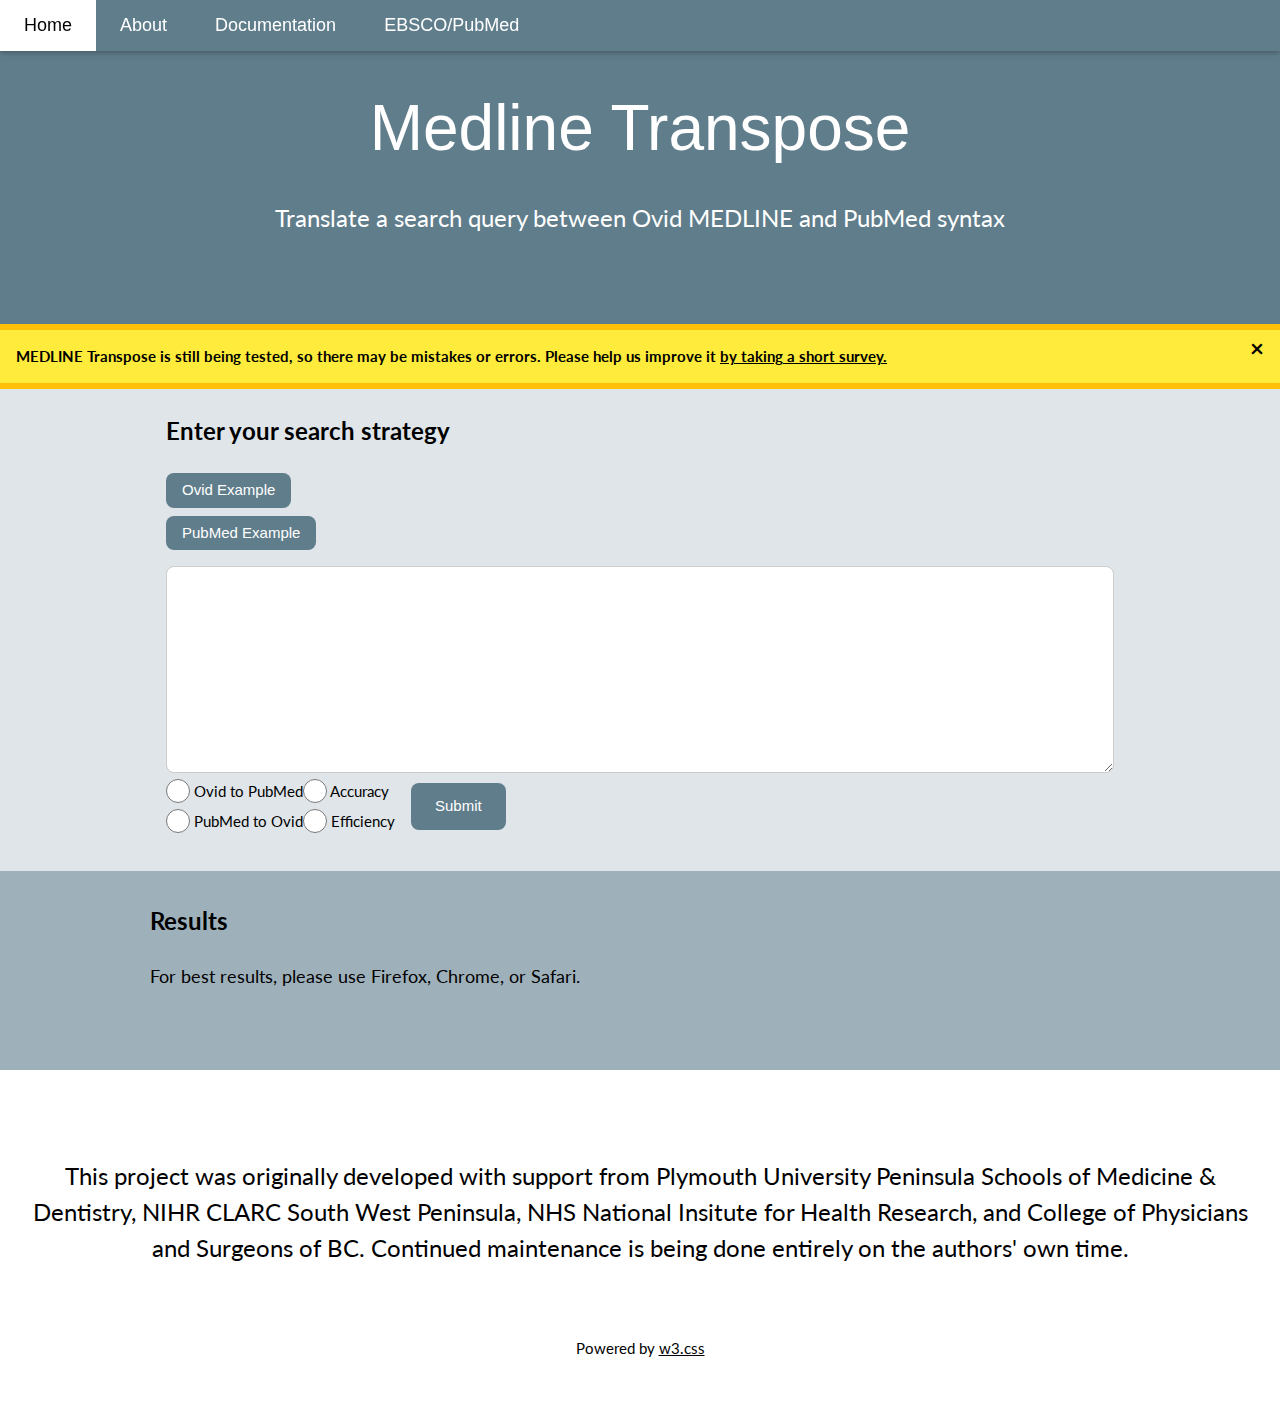
<file: index.html>
<!DOCTYPE html>
<html>

<head>
<title>Medline Transpose</title>

	<!--Google Analytics -->
	<script>
  (function(i,s,o,g,r,a,m){i['GoogleAnalyticsObject']=r;i[r]=i[r]||function(){
  (i[r].q=i[r].q||[]).push(arguments)},i[r].l=1*new Date();a=s.createElement(o),
  m=s.getElementsByTagName(o)[0];a.async=1;a.src=g;m.parentNode.insertBefore(a,m)
  })(window,document,'script','https://www.google-analytics.com/analytics.js','ga');

  ga('create', 'UA-100696199-1', 'auto');
  ga('send', 'pageview');

	</script>
</head>

<link rel="stylesheet" href="w3.css">
<link rel="stylesheet" href="https://fonts.googleapis.com/css?family=Lato">
<link rel="stylesheet" href="https://cdnjs.cloudflare.com/ajax/libs/font-awesome/4.7.0/css/font-awesome.min.css">
<meta name="viewport" content="width=device-width, initial-scale=1">

<style>
body,h1,h2,h3,h4,h5,h6 {font-family: "Lato", sans-serif}
.w3-navbar,h1,button {font-family: sans-serif}
.fa-anchor,.fa-coffee {font-size:200px}
</style>
<body>

<!-- Navbar -->
<div class="w3-top">
  <ul class="w3-navbar w3-blue-grey w3-card-2 w3-left-align w3-large">
    <li class="w3-hide-medium w3-hide-large w3-blue-grey w3-opennav w3-right">
      <a class="w3-padding-large w3-hover-white w3-large w3-blue-grey" href="javascript:void(0);" onClick="mySmallNav()" title="Toggle Navigation Menu"><i class="fa fa-bars"></i></a>
    </li>
    <li class="w3-hide-small"><a href="index.html" class="w3-padding-large w3-white">Home</a></li>
    <li class="w3-hide-small"><a href="about.html" class="w3-padding-large w3-hover-white">About</a></li>
    <li class="w3-hide-small"><a href="documentation.html" class="w3-padding-large w3-hover-white">Documentation</a></li>
    <li class="w3-hide-small"><a href="transpose2EP.html" class="w3-padding-large w3-hover-white">EBSCO/PubMed</a></li>
  </ul>

  <!-- Navbar on small screens -->
  <div id="small-nav" class="w3-hide w3-hide-large w3-hide-medium">
    <ul class="w3-navbar w3-left-align w3-large w3-blue-grey">
      <li><a class="w3-padding-large" href="index.html">Home</a></li>
      <li><a class="w3-padding-large" href="about.html">About</a></li>
      <li><a class="w3-padding-large" href="documentation.html">Documentation</a></li>
      <li><a class="w3-padding-large" href="transpose2EP.html">EBSCO/PubMed</a></li>
    </ul>
  </div>
</div>

<!-- Header -->
<header class="w3-container w3-blue-grey w3-center w3-padding-64">
	<h1 class="w3-margin w3-jumbo">Medline Transpose</h1>
	<p class="w3-xlarge">Translate a search query between Ovid MEDLINE and PubMed syntax</p>
</header>

<!-- Beta testing link -->
<div class="w3-container w3-yellow w3-topbar w3-bottombar w3-border-amber">
  <span onclick="this.parentElement.style.display='none'" class="w3-closebtn">&times;</span>
  <p><b>MEDLINE Transpose is still being tested, so there may be mistakes or errors. Please help us improve it <a href="https://goo.gl/forms/QmwV2TGarYrocVay2." target="_blank">by taking a short survey.</b></a></p>
</div>
</div>

<!-- Body -->
<div class="w3-row-padding w3-theme-l4 w3-container">
  <div class="w3-content">

	<!-- Search Input -->
    <div class="w3-container">
    	<b><p class="w3-xlarge">Enter your search strategy</p></b>

		<!-- accordion -->
		<div class="w3-accordion">
			<button onClick="myAccordion('Ovid-Acc')" class="w3-btn w3-round-large w3-theme">
			Ovid Example
			</button>
			<div id="Ovid-Acc" class="w3-accordion-content w3-container">
				<p><b>Try pasting the following into the box below, then select "Ovid to PubMed":</b></p>
				<p>anxiety, separation/th or exp "attention deficit and disruptive behavior disorders"/<br>
				separation anxiety.ti,ab<br>
				(ADD or ADHD).ti,ab<br>
				Cognitive Therapy/ <br>
				exp Mind-Body Therapies/<br>
				or/1-3<br>
				or/4-5<br>
				6 and 7</p>
			</div>

						  <div class="w3-padding-4">
				</div>
			<button onClick="myAccordion('PubMed-Acc')" class="w3-btn w3-round-large w3-theme">
			PubMed Example
			</button>
			<div id="PubMed-Acc" class="w3-accordion-content w3-container">
				<p><b>Try pasting the following into the box below, then select "PubMed to Ovid":</b></p>
				<p>"Brain Concussion"[Mesh] OR "Brain Injuries"[Mesh:NoExp] <br>
				"Depression"[Mesh] OR "Depressive Disorder"[Mesh] OR depress*[tiab]<br>
				#1 AND #2<br>
				#3 AND english[lang]</p>
		</div>
			  <div class="w3-padding-8">
				</div>
	</div>

  <textarea class="w3-input w3-large w3-border w3-round-large" id="userEntry" value="Exercise Therapy/" required name="userInput" rows="7"></textarea>
	<div class="w3-layout-cell w3-layout-middle">
    	<input id="ovid" class="w3-radio" type="radio" name="database" value="OTP">
    	<label class="w3-validate">Ovid to PubMed</label>
    	<br>
    	<input id="pubmed" class="w3-radio" type="radio" name="database" value="PTO">
    	<label class="w3-validate">PubMed to Ovid</label>
    	<br><br>
  	</div>

	<div class="w3-layout-cell w3-layout-middle">
    	<input id="accuracy" class="w3-radio" type="radio" name="preference" value="accuracy">
    	<label class="w3-validate">Accuracy</label>
    	<br>
    	<input id="efficiency" class="w3-radio" type="radio" name="preference" value="efficiency">
    	<label class="w3-validate">Efficiency</label>
    	<br><br>
  	</div>

	<div class="w3-container w3-layout-cell w3-layout-middle">
		<button class="w3-btn w3-padding-large w3-round-large w3-theme" id="submit" onClick="myFunction()">Submit</button></p>
	</div>

	  <div class="w3-padding-8">
  	</div>

  </div>
</div>
</div>


<!-- Search results -->
<div class="w3-container w3-theme-l2 w3-padding-8">
  <!-- anchor link to results -->
  <a name = "results"></a>
	<div class="w3-content">
      <!-- Search Results -->
			<b><p class="w3-xlarge">Results</p></b>
				<!-- results -->
			<div class="w3-large">
				<p id="output2"></p>
				<p id="output3"></p>
				<!-- warnings -->
				<p id="output4"></p>
				<!-- testing -->
				<p id="output5">For best results, please use Firefox, Chrome, or Safari.</p>
				<br><br>
			</div>
	</div>
</div>

<!-- Footer -->
<footer class="w3-row-padding w3-container w3-padding-32 w3-center">
	<div class="w3-xlarge w3-padding-32">
		<div class="w3-layout-container">
		<div class="w3-container w3-layout-cell">
		<p>This project was originally developed with support from Plymouth University Peninsula Schools of Medicine & Dentistry, NIHR CLARC South West Peninsula, NHS National Insitute for Health Research, and College of Physicians and Surgeons of BC. Continued maintenance is being done entirely on the authors' own time.</p>
		</div>
		</div>
 	</div>
		<p>Powered by <a href="http://www.w3schools.com/w3css/default.asp" target="_blank">w3.css</a></p>
</footer>

<script>

//**************************************************************Functions start***********************************

function mySmallNav() {
    var x = document.getElementById("small-nav");
    if (x.className.indexOf("w3-show") == -1) {
        x.className += " w3-show";
    } else {
        x.className = x.className.replace(" w3-show", "");
    }
}

function myAccordion(id) {
    var x = document.getElementById(id);
    if (x.className.indexOf("w3-show") == -1) {
        x.className += " w3-show";
    } else {
        x.className = x.className.replace(" w3-show", "");
    }
}

function myFunction() {

	var rb1 = document.getElementById("ovid");
	var rb2 = document.getElementById("pubmed");
	var mfInputline = document.getElementById("userEntry").value;
	var warnOTP = "Are you sure that you meant Ovid to PubMed? I see PubMed syntax in your entry.";
  	var warnPTO = "Are you sure that you meant PubMed to Ovid? I see Ovid syntax in your entry";
	var warnNoChoice = "Please make a selection: Ovid to PubMed or PubMed to Ovid";
  	warnOTP = warnOTP.fontcolor("maroon");
  	warnPTO = warnPTO.fontcolor("maroon");
	warnNoChoice = warnNoChoice.fontcolor("maroon");
	var prefRB1 = document.getElementById("accuracy");
	var prefRB2 = document.getElementById("efficiency");
	var userPref = 0;

	if (prefRB1.checked){
		userPref = 0;
	}
	else if (prefRB2.checked){
		userPref = 1;
	}

    if (rb1.checked && rb2.checked == false){
	if (mfInputline.search(/\[/i) >= 0 && mfInputline.search(/\]/i) >= 0){
          document.getElementById("output5").innerHTML = warnOTP;
        }
        else{
          document.getElementById("output5").innerHTML = "";
        }
    	transposeOTP(mfInputline, userPref);
    }
    else if (rb1.checked == false && rb2.checked){
	if (mfInputline.search(/exp/i) >= 0 && mfInputline.search(/\//i) >= 0){
          document.getElementById("output5").innerHTML = warnPTO;
        }
        else if (mfInputline.search(/[.]\w\w[.]/) >= 0 && mfInputline.search(/[.]\d\d[.]/) < 0){
          document.getElementById("output5").innerHTML = warnPTO;
        }
        else{
          document.getElementById("output5").innerHTML = "";
        }
      	transposePTO(mfInputline, userPref);
    }
	else if (rb1.checked == false && rb2.checked == false){
	    document.getElementById("output5").innerHTML = warnNoChoice;
	}

  // anchor link to results section
  window.location.hash = '';
  window.location.hash = 'results';
}

function transposeOTP(inputline, uPref){

    //read in the user input (Ovid search strategy)
    //var inputline = document.getElementById("userEntry").value;
    //document.getElementById("output0").innerHTML = inputline;
    var outputline = "blank";

    // warnings array
    var warningArray = [];
    var warningIndex = 0;
		var wi = 0;
    var wiPlus = 1;

	var numCloseParens = 0;
	var totalCloseParens = 0;
	var numOpenParens = 0;
	var totalOpenParens = 0;

	var range = [];
	var operator = "";
	var start = null;
	var end = null;
	var rangeString = "";
	var p = null;

	// testing array
	var testingArray = [null, null];
	var testingIndex = 0;

    //make an array to receive the output of other functions and split it into output and warnings
    var outputReceiver = [null, null];

	// convert adj to AND
	if (inputline.search(/adj\d?/i) >= 0 ) {
		inputline = inputline.replace(/adj\d?/ig,"AND");
		warningArray.push("PubMed does not support the use of adjacency. Converted ADJ to AND."); // warning message
		warningIndex++;
	}
	else {
		// do nothing
	}

	  //look for MeSH terms containing boolean operators
  if (inputline.search(/"[\w\s]* and [\w\s]*"[ \/\.]+/ig) >= 0){
    inputline = inputline.replace(/("[\w\s]*) and ([\w\s]*"[ \/\.]+)/ig, "$1 GRRRAND $2");
  }
  if (inputline.search(/"[\w\s]* or [\w\s]*"[ \/\.]+/i) >= 0){
    inputline = inputline.replace(/("[\w\s]*) or ([\w\s]*"[ \/\.]+)/ig, "$1 ARRGHOR $2");
  }
  if (inputline.search(/"[\w\s]* not [\w\s]*"[ \/\.]+/i) >= 0){
		inputline = inputline.replace(/("[\w\s]*) not ([\w\s]*"[ \/\.]+)/ig, "$1 SERENOTY $2");
  }

// split user input based on line breaks
var lineBreakArray = inputline.split(/[\n\r]/);
var lineBreakCounter = lineBreakArray.length - 1;
var lineBreakLength = lineBreakArray.length;
for (s = lineBreakCounter; s >= 0; s--) {

// placeholer
//look for limits containing boolean operators
if (lineBreakArray[s].search(/limit [\d]+ to/i) >= 0){
	lineBreakArray[s] = lineBreakArray[s].replace(/ and /ig, " GRRRAND ");
	lineBreakArray[s] = lineBreakArray[s].replace(/ or /ig, " ARRGHOR ");
	lineBreakArray[s] = lineBreakArray[s].replace(/ not /ig, " SERENOTY ");
}

	// look for or/1-3 syntax construction
	if (lineBreakArray[s].search(/(or|and|not)\/([\d]+)-([\d]+)/i) >= 0){
		operator = lineBreakArray[s].replace(/(or|and|not)\/([\d]+)-([\d]+)/,"$1");
		start = parseInt(lineBreakArray[s].replace(/(or|and|not)\/([\d]+)-([\d]+)/,"$2"));
		end = parseInt(lineBreakArray[s].replace(/(or|and|not)\/([\d]+)-([\d]+)/,"$3"));

			// expand range into individual numbers
			for (var p = start; p <= end; p++) {
					range.push(p);
			}

			// join range with boolean operator
			var rangeString = range.join(".number " + operator + " "); // temporary field code
					rangeString = rangeString + ".number"; // temporary field code
					lineBreakArray[s] = rangeString;
	}
	range = []; // clear range array

    //split user input by any OR operators and put the pieces into an array
  var orArray = lineBreakArray[s].split(/ OR /i);
	var orLengthCounter = orArray.length - 1; // for nested parenthasis
  var orLength = orArray.length;
	var mostRecentTag = "";

		// or loop
		for (i = orLengthCounter; i >= 0; i--){

            //split the string by any AND operators and put the pieces into an array
            var andArray = orArray[i].split(/ AND /i);
						var andLengthCounter = andArray.length - 1; // for nested parenthasis
            var andLength = andArray.length;

				// and loop
				for (j = andLengthCounter; j >= 0; j--){

                	//split the string by any NOT operators and put the pieces into an array
                    var notArray = andArray[j].split(/ NOT /i);
										var notLengthCounter = notArray.length - 1; // for nested parenthasis
                    var notLength = notArray.length;

					// not loop
					for (k = notLengthCounter; k >= 0; k--){

						// is it a limit?
						if (notArray[k].search(/limit [\d]+ to/i) >= 0) {
							outputReceiver = formatLimitOTP(notArray[k]);
							notArray[k] = outputReceiver[0];
							// testingArray[testingIndex] = notArray[k]
							warningArray[warningIndex] = outputReceiver[1];
						} // end limits

            // is it a MeSH term?
            else if (notArray[k].search(/\//) >= 0){
							outputReceiver = formatMesh(notArray[k]);
							notArray[k] = outputReceiver[0];
							warningArray[warningIndex] = outputReceiver[1];
          	} // end mesh

            // is it a keyword?
            else {
							// if a regular keyword
							if (notArray[k].search(/\./) >= 0) { //
								var mostRecentTagArray = notArray[k].match(/\.[ a-zA-Z,\/.]+$/);
								mostRecentTag = mostRecentTagArray[0]; // mostRecentTag = keyword field code
							}

						// if no field codes
						if (mostRecentTag == "") {
							// if a number
							if (notArray[k].search(/^[\(\s]*[\d]+[\s\)]*/) >= 0) { // search for numbers
								notArray[k] = notArray[k] + ".number";
							}
							// otherwise give it an all fields tag
							else {
								warningArray.push("For any terms without field codes, the All Fields [all] code has been applied.");
								warningIndex++;
								notArray[k] = addQuotes(notArray[k]);
								notArray[k] = notArray[k] + ".af";
							}
						}

						// ensure parenthasis aren't screwed up
						if (notArray[k].search(/[)]/) > 0) {
							numCloseParens = notArray[k].match(/[)]/g).length;
						}

						if (numCloseParens != null){
							totalCloseParens = totalCloseParens + numCloseParens;
						}

						if (notArray[k].search(/[(]/) > 0) {
							numOpenParens = notArray[k].match(/[(]/g).length;
						}

						if (numOpenParens != null){
							totalOpenParens = totalOpenParens + numOpenParens;
						}

						if (totalOpenParens >= totalCloseParens) {
							notArray[k] = notArray[k] + mostRecentTag;
							mostRecentTag = "";
							totalOpenParens = 0;
							totalCloseParens = 0;
						}
						else{
							if (notArray[k].search(/\.[a-zA-Z, ]+/) >= 0) {
								// do nothing
							}
							else {
								notArray[k] = notArray[k] + mostRecentTag;
							}
						}

						// all keyword processing
						outputReceiver = formatKeyword(notArray[k], uPref);
						notArray[k] = outputReceiver[0];
						warningArray[warningIndex] = outputReceiver[1];
					} // end keywords

            warningIndex++;
					testingIndex++;

				} // notLengthCounter
                andArray[j] = notArray.join(" NOT ");
			} // andLengthCounter
            orArray[i] = andArray.join(" AND ");
		} // orLengthCounter
        lineBreakArray[s] = orArray.join(" OR ");
				// deal with blank lines
				if (lineBreakArray[s].search(/^[" ]*\[all\]/i) >= 0) {
					lineBreakArray[s] = "";
				}
	} // lineBreakCounter
			outputline = lineBreakArray.join("<br />");

  // split values in warningArray based on |, put into one total array
  var m = null;
  var n = null;
  var warningArrayClean = [];
  for (m = 0; m < warningArray.length; m++) {
    if (warningArray[m].search("|") >= 0) { // if contains |
      var arr = warningArray[m].split("|");
      for (n = 0; n < arr.length; n++) {
        // push all split values into warningArrayClean
        warningArrayClean.push(arr[n]);
      }
    }
    else { // add value to warningArrayClean
      warningArrayClean.push(warningArray[m]);
    }
  }

  // remove duplicates from warningArrayClean
  var uniqWarningArray = [...new Set(warningArrayClean)];

  // warning array into a string for output
	var warningString = uniqWarningArray.join("<p>");

	  if (outputline.search(/GRRRAND/i) >= 0){
    outputline = outputline.replace(/GRRRAND/ig, " AND ");
  }
  if (outputline.search(/ARRGHOR/i) >= 0){
    outputline = outputline.replace(/ARRGHOR/ig, " OR ");
  }
  if (outputline.search(/SERENOTY/i) >= 0){
    outputline = outputline.replace(/SERENOTY/ig, " NOT ");
  }

	document.getElementById("output3").innerHTML = outputline;
  document.getElementById("output4").innerHTML = warningString;
	// document.getElementById("output5").innerHTML = testingArray;

}  // this corresponds to the function declaration

// ****************************************** MESH ******************************************
function formatMesh (fmString) {

    // make a variable to hold any warnings
    var fmWarningArray = [null, null];

    // make an array to hold the outputs (string and warnings)
    var fmOutputArray = [null, null];

    var tempArray = [];
    var subHeadingArray2 = [];

    var c;
	  var i;
    var j;
	  var k;
    var l;
	  var z;

    // subheadings
  var subHeadingList = ["Abnormalities", "Administration and Dosage", "Adverse Effects", "Agonists", "Analogs and Derivatives", "Analysis", "Anatomy and Histology", "Antagonists and Inhibitors", "Biosynthesis", "Blood Supply", "Blood", "Cerebrospinal Fluid", "Chemical Synthesis", "Chemically Induced", "Chemistry", "Classification", "Complications", "Congenital", "Contraindications", "Cytology", "Deficiency", "Diagnosis", "Diagnostic Use", "Diet Therapy", "Diagnostic Imaging", "Drug Effects", "Drug Therapy", "Economics", "Education", "Embryology", "Enzymology", "Epidemiology", "Ethics", "Ethnology", "Etiology", "Genetics", "Growth and Development", "History", "Immunology", "Injuries", "Innervation", "Instrumentation", "Isolation and Purification", "Legislation and Jurisprudence", "Manpower", "Metabolism", "Methods", "Microbiology", "Mortality", "Nursing", "Organization and Administration", "Parasitology", "Pathogenicity", "Pathology", "Pharmacokinetics", "Pharmacology", "Physiology", "Physiopathology", "Poisoning", "Prevention and Control", "Psychology", "Radiation Effects", "Radiotherapy", "Rehabilitation", "Secondary", "Secretion", "Standards", "Statistics and Numerical Data", "Supply and Distribution", "Surgery", "Therapeutic Use", "Therapy", "Toxicity", "Transmission", "Transplantation", "Trends", "Ultrastructure", "Urine", "Utilization", "Veterinary", "Virology"];
	var subHeadingCode = ["AB", "AD", "AE", "AG", "AA", "AN", "AH", "AI", "BI", "BS", "BL", "CF", "CS", "CI", "CH", "CL", "CO", "CN", "CT", "CY", "DF", "DI","DU", "DH", "DG", "DE", "DT", "EC", "ED", "EM", "EN", "EP", "ES", "EH", "ET", "GE", "GD", "HI", "IM", "IN", "IR", "IS", "IP", "LJ", "MA", "ME", "MT", "MI", "MO", "NU", "OG", "PS", "PY", "PA", "PK", "PD", "PH", "PP", "PO", "PC", "PX", "RE", "RT", "RH", "SC", "SE", "ST", "SN", "SD", "SU", "TU", "TH", "TO", "TM", "TR", "TD", "UL", "UR", "UT", "VE", "VI"];
	var subHeadingExplode = ["AN", "AH", "CY", "EM", "CH", "DI", "ET", "CO", "MI", "OG", "PD", "AE", "PH", "ME", "SN", "EP", "TU", "TH", "SU"];

	// publication types
	var pubType = ["addresses", "autobiography", "bibliography", "biography", "case reports", "classical article", "clinical conference", "clinical study", "clinical trial", "clinical trial, phase i", "clinical trial, phase ii", "clinical trial, phase iii", "clinical trial, phase iv", "collected works", "comparative study", "congresses", "consensus development conference", "consensus development conference, nih", "controlled clinical trial", "dataset", "dictionary", "directory", "duplicate publication", "editorial", "english abstract", "evaluation studies", "festschrift", "government publications", "guideline", "historical article", "interactive tutorial", "interview", "introductory journal article", "journal article", "lectures", "legal cases", "legislation", "letter", "meta-analysis", "meta analysis", "multicenter study", "news", "newspaper article", "observational study", "overall", "patient education handout", "periodical index", "personal narratives", "portraits", "practice guideline", "pragmatic clinical trial", "publication components", "publication formats", "publication type category", "randomized controlled trial", "research support, american recovery and reinvestment act", "research support, n.i.h., extramural", "research support, n.i.h., intramural", "research support, non-u.s. gov't research support, u.s. gov't, non-p.h.s.", "research support, u.s. gov't, p.h.s.", "review", "scientific integrity review", "study characteristics", "support of research", "technical report", "twin study", "validation studies", "video-audio media", "webcasts"];

	// floating or exploded subheadings --> these are now handled in keyword processing. to delete.
    if (fmString.search(/\.fs/i) >= 0|fmString.search(/\.xs/i) >= 0) {
    	fmString = fmString.toUpperCase();
    	fmSubheadingArray = fmString.split(".");

    	for (c=0; c < subHeadingCode.length; c++) {
    		if (fmSubheadingArray[0] == subHeadingCode[c]) {
    			fmSubheadingArray[0] = fmSubheadingArray[0].replace(fmSubheadingArray[0],subHeadingList[c]);
    		}
    	}
    	if (fmSubheadingArray[1] == "FS") {
    		fmSubheadingArray[1] = "[sh:noexp]";
    	}
    	else if (fmSubheadingArray[1] == "XS") {
    		fmSubheadingArray[1] = "[sh]";
    	}
		fmSubheadingArray[0] = addQuotes(fmSubheadingArray[0]);
		fmString = fmSubheadingArray[0] + fmSubheadingArray[1];
		fmString = fmString.toLowerCase();
    } // end .fs and .xs processing


	// regular Mesh processing
	else {
		// containers to hold parts of the input string
 		var fmBeg = new RegExp(/^[\n\r (]*/); // matches anything before mesh
 		fmBeg = fmBeg.exec(fmString);

 		var fmMesh = new RegExp(/[\w, "()-]+(?=\/)/); // match the mesh term, incl "" and exp and *
 		fmMesh = fmMesh.exec(fmString);

 		var fmSubHead = new RegExp(/[\/][.,a-zA-Z ]*/); // matches subheadings and slash
 		fmSubHead = fmSubHead.exec(fmString);

 		var fmEnd = new RegExp(/[ )\r\n]*$/); // matches end parenthesis
 		fmEnd = fmEnd.exec(fmString);

 		var fmMeshType = ""; // to hold type of mesh

		// publication type processing
		for (i = 0; i < pubType.length; i++) {

			if (fmString.search(/as topic|Health Planning Guidelines/gi) >= 0) {
				// do nothing
			}

			else if (fmMesh[0].toLowerCase().search(pubType[i]) >= 0) {
				if (fmString.search(/exp /i) >= 0) {
					fmMeshType = "[pt]";
				}
				else {
					fmMeshType = "[pt:noexp]";
				}
			}
		}

		// mesh type processing
		if (fmMeshType.search(/pt/i) >= 0){
			// do nothing
		}
		else if (fmString.search(/\*/) >= 0 && fmString.search(/exp /i) >= 0){
			fmMeshType = "[majr]";
		}
		else if (fmString.search(/\*/) >= 0){
			fmMeshType = "[majr:noexp]";
		}
		else if (fmString.search(/exp /i) >= 0){
			fmMeshType = "[mesh]";
		}
		else {
			fmMeshType = "[mesh:noexp]";
		}

 		// format subheadings
  		if (fmSubHead[0].search(/[a-zA-Z]/) >= 0) { // if contains subheadings
				fmSubHead[0] = fmSubHead[0].replace(/[\s]*/g,""); // remove any white space
  			fmSubHead[0] = fmSubHead[0].toUpperCase(); // uppercase to match subheading code array above
				fmSubHead[0] = fmSubHead[0].replace(/[\/]/,""); // remove slash
  			var subHeadingArray = fmSubHead[0].split(","); // array of subheading codes from user input

  			// go through each subheading in array
			for (k=0; k < subHeadingArray.length; k++) {

				subHeadingArray[k] = subHeadingArray[k].replace(/\s/g,''); // remove any spaces

				// search for diagnostic use -- no longer used
				if (subHeadingArray[k].search("DU") >= 0) { // mesh contains subheading Diagnostic Use
					fmWarningArray.push("The subheading <b>Diagnostic Use</b> is no longer used. Remove it from your search or replace it with another subheading.");
				}

				// radiography subheading
				if (subHeadingArray[k].search("RA") >= 0) {
					subHeadingArray[k] = "DG";
					fmWarningArray.push("The subheading <b>Radiography</b> has been absorbed by Diagnostic Imaging. Term has been changed in search strategy. For more information, please see <a href='https://www.nlm.nih.gov/mesh/2017/download/2017QualifierChanges.pdf' target='_blank'>this page</a>.");
				}

				// radionuclide subheading
				if (subHeadingArray[k].search("RI") >= 0) {
					subHeadingArray[k] = "DG";
					fmWarningArray.push("The subheading <b>radionuclide</b> has been absorbed by Diagnostic Imaging. Term has been changed in search strategy. For more information, please see <a href='https://www.nlm.nih.gov/mesh/2017/download/2017QualifierChanges.pdf' target='_blank'>this page</a>.");
				}

				// ultrasonography subheading
				if (subHeadingArray[k].search("US") >= 0) {
					subHeadingArray[k] = "DG";
					fmWarningArray.push("The subheading <b>ultrasonographye</b> has been absorbed by Diagnostic Imaging. Term has been changed in search strategy. For more information, please see <a href='https://www.nlm.nih.gov/mesh/2017/download/2017QualifierChanges.pdf' target='_blank'>this page</a>.");
				}

				// contraindications subheading
				if (subHeadingArray[k].search("CT") >= 0) {
					fmWarningArray.push("The subheading <b>Contraindications</b> is no longer used. Instead please use the MeSH \"contraindications\". For more information, please see <a href='https://www.nlm.nih.gov/pubs/techbull/nd17/nd17_medline_data_changes_2018.html#subhead_changes' target='_blank'>this page</a>.");
				}

				// manpower subheading
				if (subHeadingArray[k].search("MA") >= 0) {
					fmWarningArray.push("The subheading <b>Manpower</b> is no longer used. Instead please use the MeSH \"Workforce\" or \"Health Workforce\". For more information, please see <a href='https://www.nlm.nih.gov/pubs/techbull/nd18/nd18_medline_data_changes_2019.html#subhead_changes' target='_blank'>this page</a>.");
				}

				// utilization subheading
				if (subHeadingArray[k].search("UT") >= 0) {
					fmWarningArray.push("The subheading <b>Utilization</b> is no longer used. Instead please use the MeSH \"Drug Utilization\" or \"Equipment and Supplies Utilization\" or \"Procedures and Techniques Utilization\" or \"Facilities and Services Utilization\". For more information, please see <a href='https://www.nlm.nih.gov/pubs/techbull/nd18/nd18_medline_data_changes_2019.html#subhead_changes' target='_blank'>this page</a>.");
				}

				// if a match with exploded subheadings list
				for (l = 0; l < subHeadingExplode.length; l++) {

					if (subHeadingArray[k] == subHeadingExplode[l]) {
						if (fmMeshType.search("noexp") >= 0) { // mesh contains noexp
							// do nothing
						}
						else {
							switch (subHeadingArray[k]) {
								case "AN":
                  fmWarningArray.push("The subheading <b>" + subHeadingArray[k] + "</b> is automatically exploded in PubMed. In PubMed, this search will return more results because it will also search for the MeSH term <b>" +  fmMesh.toString().replace('exp ','').replace("GRRRAND","and").replace("ARRGHOR","or").replace("SERENOTY","not") + "</b> with the subheadings <b>BL, CF, IP, and UR.</b> For more information see <a href='https://www.nlm.nih.gov/mesh/subhierarchy.html' target='_blank'>this page</a>.");
									break;
								case "CY":
                  fmWarningArray.push("The subheading <b>" + subHeadingArray[k] + "</b> is automatically exploded in PubMed. In PubMed, this search will return more results because it will also search for the MeSH term <b>" +  fmMesh.toString().replace('exp ','').replace("GRRRAND","and").replace("ARRGHOR","or").replace("SERENOTY","not") + "</b> with the subheading <b>UL.</b> For more information see <a href='https://www.nlm.nih.gov/mesh/subhierarchy.html' target='_blank'>this page</a>.");
									break;
								case "EM":
                  fmWarningArray.push("The subheading <b>" + subHeadingArray[k] + "</b> is automatically exploded in PubMed. In PubMed, this search will return more results because it will also search for the MeSH term <b>" +  fmMesh.toString().replace('exp ','').replace("GRRRAND","and").replace("ARRGHOR","or").replace("SERENOTY","not") + "</b> with the subheading <b>AB.</b> For more information see <a href='https://www.nlm.nih.gov/mesh/subhierarchy.html' target='_blank'>this page</a>.");
									break;
								case "AH":
                  fmWarningArray.push("The subheading <b>" + subHeadingArray[k] + "</b> is automatically exploded in PubMed. In PubMed, this search will return more results because it will also search for the MeSH term <b>" +  fmMesh.toString().replace('exp ','').replace("GRRRAND","and").replace("ARRGHOR","or").replace("SERENOTY","not") + "</b> with the subheadings <b>AG, AA, AI, and CS.</b> For more information see <a href='https://www.nlm.nih.gov/mesh/subhierarchy.html' target='_blank'>this page</a>.");
									break;
								case "DI":
                  fmWarningArray.push("The subheading <b>" + subHeadingArray[k] + "</b> is automatically exploded in PubMed. In PubMed, this search will return more results because it will also search for the MeSH term <b>" +  fmMesh.toString().replace('exp ','').replace("GRRRAND","and").replace("ARRGHOR","or").replace("SERENOTY","not") + "</b> with the subheading <b>DG.</b> For more information see <a href='https://www.nlm.nih.gov/mesh/subhierarchy.html' target='_blank'>this page</a>.");
									break;
								case "CO":
                  fmWarningArray.push("The subheading <b>" + subHeadingArray[k] + "</b> is automatically exploded in PubMed. In PubMed, this search will return more results because it will also search for the MeSH term <b>" +  fmMesh.toString().replace('exp ','').replace("GRRRAND","and").replace("ARRGHOR","or").replace("SERENOTY","not") + "</b> with the subheading <b>SC.</b> For more information see <a href='https://www.nlm.nih.gov/mesh/subhierarchy.html' target='_blank'>this page</a>.");
									break;
								case "MI":
                  fmWarningArray.push("The subheading <b>" + subHeadingArray[k] + "</b> is automatically exploded in PubMed. In PubMed, this search will return more results because it will also search for the MeSH term <b>" +  fmMesh.toString().replace('exp ','').replace("GRRRAND","and").replace("ARRGHOR","or").replace("SERENOTY","not") + "</b> with the subheading <b>VI.</b> For more information see <a href='https://www.nlm.nih.gov/mesh/subhierarchy.html' target='_blank'>this page</a>.");
									break;
								case "ET":
                  fmWarningArray.push("The subheading <b>" + subHeadingArray[k] + "</b> is automatically exploded in PubMed. In PubMed, this search will return more results because it will also search for the MeSH term <b>" +  fmMesh.toString().replace('exp ','').replace("GRRRAND","and").replace("ARRGHOR","or").replace("SERENOTY","not") + "</b> with the subheadings <b>CI, CO, SC, CN, EM, GE, IM, MI, VI, PS, and TM.</b> For more information see <a href='https://www.nlm.nih.gov/mesh/subhierarchy.html' target='_blank'>this page</a>.");
									break;
								case "OG":
                  fmWarningArray.push("The subheading <b>" + subHeadingArray[k] + "</b> is automatically exploded in PubMed. In PubMed, this search will return more results because it will also search for the MeSH term <b>" +  fmMesh.toString().replace('exp ','').replace("GRRRAND","and").replace("ARRGHOR","or").replace("SERENOTY","not") + "</b> with the subheadings <b>EC, LJ, MA, ST, SD, TD, and UT.</b> For more information see <a href='https://www.nlm.nih.gov/mesh/subhierarchy.html' target='_blank'>this page</a>.");
									break;
								case "AE":
                  fmWarningArray.push("The subheading <b>" + subHeadingArray[k] + "</b> is automatically exploded in PubMed. In PubMed, this search will return more results because it will also search for the MeSH term <b>" +  fmMesh.toString().replace('exp ','').replace("GRRRAND","and").replace("ARRGHOR","or").replace("SERENOTY","not") + "</b> with the subheadings <b>PO and TO.</b> For more information see <a href='https://www.nlm.nih.gov/mesh/subhierarchy.html' target='_blank'>this page</a>.");
									break;
								case "PD":
                  fmWarningArray.push("The subheading <b>" + subHeadingArray[k] + "</b> is automatically exploded in PubMed. In PubMed, this search will return more results because it will also search for the MeSH term <b>" +  fmMesh.toString().replace('exp ','').replace("GRRRAND","and").replace("ARRGHOR","or").replace("SERENOTY","not") + "</b> with the subheadings <b>AD, AE, PO, TO, AG, AI, CT, and PK.</b> For more information see <a href='https://www.nlm.nih.gov/mesh/subhierarchy.html' target='_blank'>this page</a>.");
									break;
								case "ME":
                  fmWarningArray.push("The subheading <b>" + subHeadingArray[k] + "</b> is automatically exploded in PubMed. In PubMed, this search will return more results because it will also search for the MeSH term <b>" +  fmMesh.toString().replace('exp ','').replace("GRRRAND","and").replace("ARRGHOR","or").replace("SERENOTY","not") + "</b> with the subheadings <b>BI, BL, CF, DF, EN, PK, and UR.</b> For more information see <a href='https://www.nlm.nih.gov/mesh/subhierarchy.html' target='_blank'>this page</a>.");
									break;
								case "PH":
                  fmWarningArray.push("The subheading <b>" + subHeadingArray[k] + "</b> is automatically exploded in PubMed. In PubMed, this search will return more results because it will also search for the MeSH term <b>" +  fmMesh.toString().replace('exp ','').replace("GRRRAND","and").replace("ARRGHOR","or").replace("SERENOTY","not") + "</b> with the subheadings <b>GE GD, IM, ME, BI, BL, CF, DF, EN, PK, UR, PP, and SE.</b> For more information see <a href='https://www.nlm.nih.gov/mesh/subhierarchy.html' target='_blank'>this page</a>.");
									break;
								case "EP":
                  fmWarningArray.push("The subheading <b>" + subHeadingArray[k] + "</b> is automatically exploded in PubMed. In PubMed, this search will return more results because it will also search for the MeSH term <b>" +  fmMesh.toString().replace('exp ','').replace("GRRRAND","and").replace("ARRGHOR","or").replace("SERENOTY","not") + "</b> with the subheadings <b>EH and MO.</b> For more information see <a href='https://www.nlm.nih.gov/mesh/subhierarchy.html' target='_blank'>this page</a>.");
									break;
								case "SN":
                  fmWarningArray.push("The subheading <b>" + subHeadingArray[k] + "</b> is automatically exploded in PubMed. In PubMed, this search will return more results because it will also search for the MeSH term <b>" +  fmMesh.toString().replace('exp ','').replace("GRRRAND","and").replace("ARRGHOR","or").replace("SERENOTY","not") + "</b> with the subheadings <b>EP, EH, MO, SD, and UT.</b> For more information see <a href='https://www.nlm.nih.gov/mesh/subhierarchy.html' target='_blank'>this page</a>.");
									break;
								case "TU":
                  fmWarningArray.push("The subheading <b>" + subHeadingArray[k] + "</b> is automatically exploded in PubMed. In PubMed, this search will return more results because it will also search for the MeSH term <b>" +  fmMesh.toString().replace('exp ','').replace("GRRRAND","and").replace("ARRGHOR","or").replace("SERENOTY","not") + "</b> with the subheadings <b>AD, AE, CT, and PO.</b> For more information see <a href='https://www.nlm.nih.gov/mesh/subhierarchy.html' target='_blank'>this page</a>.");
									break;
								case "SU":
                  fmWarningArray.push("The subheading <b>" + subHeadingArray[k] + "</b> is automatically exploded in PubMed. In PubMed, this search will return more results because it will also search for the MeSH term <b>" +  fmMesh.toString().replace('exp ','').replace("GRRRAND","and").replace("ARRGHOR","or").replace("SERENOTY","not") + "</b> with the subheading <b>TR.</b> For more information see <a href='https://www.nlm.nih.gov/mesh/subhierarchy.html' target='_blank'>this page</a>.");
									break;
								case "TH":
                  fmWarningArray.push("The subheading <b>" + subHeadingArray[k] + "</b> is automatically exploded in PubMed. In PubMed, this search will return more results because it will also search for the MeSH term <b>" +  fmMesh.toString().replace('exp ','').replace("GRRRAND","and").replace("ARRGHOR","or").replace("SERENOTY","not") + "</b> with the subheadings <b>DH, DT, NU, PC, RT, RH, SU, and TR.</b> For more information see <a href='https://www.nlm.nih.gov/mesh/subhierarchy.html' target='_blank'>this page</a>.");
									break;
							}
						}
					}
				} // end subHeadingExplode for loop

				subHeadingArray2 = subHeadingArray.concat(tempArray);
			} // end subHeadingList for loop

		// go through each subheading in array (second time)
		for (k=0; k < subHeadingArray2.length; k++) {

			// convert user input subheading abbreviations into full phrases
				for (j = 0; j < subHeadingList.length; j++) {
					if (subHeadingArray2[k] == subHeadingCode[j]) {
						subHeadingArray2[k] = subHeadingArray2[k].replace(subHeadingArray2[k],subHeadingList[j]);
					}
					else {
						// do nothing
					}
				} // end subHeadingList for loop

			// format each subheading back into full mesh string
			subHeadingArray2[k] = fmMesh[0] + "/" + subHeadingArray2[k] + fmMeshType;
			subHeadingArray2[k] = addQuotes(subHeadingArray2[k]); // add quotes

		} // end subHeadingArray for loop

			// separate each string by OR
			fmString = subHeadingArray2.join(" OR ");

			fmString = fmBeg[0] + fmString + fmEnd[0]; // add any beginning parenthasis to string

			// add additional parenthesis if there are multiple subheadings
			if (fmString.search("OR") > 0) {
				fmString = "(" + fmString + ")";
			}

		} // end subheading processing

		else { // if no subheading
			fmString = fmBeg[0] + fmMesh[0] + fmMeshType + fmEnd[0]; // put all components back together
			fmString = addQuotes(fmString); // add quotes
		} // end no subheading processing

	} // end regular mesh processing

	fmString = fmString.replace(/\*/g,"");  // remove focus
	fmString = fmString.replace(/exp /ig,""); // remove explode

 	// warning array into single string
 	var fmWarning = fmWarningArray.join("|");

	fmOutputArray[0] = fmString;
    fmOutputArray[1] = fmWarning;
    return fmOutputArray;

} // function end

// ****************************************** KEYWORDS ******************************************
function formatKeyword(kwString, uPref) {

	kwTemp = kwString;

    //make an array to hold any warnings
    var kwWarningArray = [];

    //make an array to hold the outputs (string and warnings)
    var kwOutputArray = [];

	// to hold array of field codes
	var kwFieldArray = [];


	// for floating/exploded subheadings
	var subHeadingList = ["Abnormalities", "Administration and Dosage", "Adverse Effects", "Agonists", "Analogs and Derivatives", "Analysis", "Anatomy and Histology", "Antagonists and Inhibitors", "Biosynthesis", "Blood Supply", "Blood", "Cerebrospinal Fluid", "Chemical Synthesis", "Chemically Induced", "Chemistry", "Classification", "Complications", "Congenital", "Contraindications", "Cytology", "Deficiency", "Diagnosis", "Diagnostic Use", "Diet Therapy", "Diagnostic Imaging", "Drug Effects", "Drug Therapy", "Economics", "Education", "Embryology", "Enzymology", "Epidemiology", "Ethics", "Ethnology", "Etiology", "Genetics", "Growth and Development", "History", "Immunology", "Injuries", "Innervation", "Instrumentation", "Isolation and Purification", "Legislation and Jurisprudence", "Manpower", "Metabolism", "Methods", "Microbiology", "Mortality", "Nursing", "Organization and Administration", "Parasitology", "Pathogenicity", "Pathology", "Pharmacokinetics", "Pharmacology", "Physiology", "Physiopathology", "Poisoning", "Prevention and Control", "Psychology", "Radiation Effects", "Radiotherapy", "Rehabilitation", "Secondary", "Secretion", "Standards", "Statistics and Numerical Data", "Supply and Distribution", "Surgery", "Therapeutic Use", "Therapy", "Toxicity", "Transmission", "Transplantation", "Trends", "Ultrastructure", "Urine", "Utilization", "Veterinary", "Virology"];
	var subHeadingCode = ["AB", "AD", "AE", "AG", "AA", "AN", "AH", "AI", "BI", "BS", "BL", "CF", "CS", "CI", "CH", "CL", "CO", "CN", "CT", "CY", "DF", "DI","DU", "DH", "DG", "DE", "DT", "EC", "ED", "EM", "EN", "EP", "ES", "EH", "ET", "GE", "GD", "HI", "IM", "IN", "IR", "IS", "IP", "LJ", "MA", "ME", "MT", "MI", "MO", "NU", "OG", "PS", "PY", "PA", "PK", "PD", "PH", "PP", "PO", "PC", "PX", "RE", "RT", "RH", "SC", "SE", "ST", "SN", "SD", "SU", "TU", "TH", "TO", "TM", "TR", "TD", "UL", "UR", "UT", "VE", "VI"];

	// variable to hold any beginning parenthesis
	var kwBeg = new RegExp(/^[\n\r (]*/);
		kwBeg = kwBeg.exec(kwString);

	// variable to hold any end parenthesis
	var kwEnd = new RegExp(/[ )\r\n]*$/);
		kwEnd = kwEnd.exec(kwString);

	// variable to hold any nested parenthesis
		var kwNestedEnd = new RegExp(/[) ]*(?=\.)/);
		kwNestedEnd = kwNestedEnd.exec(kwString);

 	var kwNested = false;

 	if (kwString.search(/\)\s*\./) >= 0) { // if nested parenthesis
	 	kwNested = true;
	}
	else {
		kwNested = false;
	}

    kwString = kwString.replace(/[()]*/g,""); // remove any parenthesis (stored in kwEnd,kwBeg)
    var kwArray = kwString.split("."); // split into kw and field codes
    kwArray[1] = kwArray[1].replace(/\s/g,""); // remove any spaces from field codes

  if (kwArray[1].search(/ti,ab,kw/i) >= 0) { // ti,ab,kw --> tiabkw
    kwArray[1] = kwArray[1].replace(/ti,ab,kw/,"tiabkw");
    }

	if (kwArray[1].search(/ti,ab/i) >= 0) { // ti,ab --> tiab
		kwArray[1] = kwArray[1].replace(/ti,ab/,"tiab");
	}

	if (kwArray[1].search(/[a-zA-Z]/) >= 0) { // if there are any field codes
		kwFieldArray = kwArray[1].split(","); // field codes into array
	}

    var b;

    // loop through field codes applied to kw
    for (b = 0; b < kwFieldArray.length; b++) {
    	// convert field codes
    if (kwFieldArray[b].search(/tiabkw/i) >= 0){ // title and abstract
  			kwFieldArray[b] = kwFieldArray[b].replace(/tiabkw/i,"[tiab]");
      kwWarningArray.push("In PubMed, [tiab] searches for title, collection title, abstract, other abstract, and author-supplied keywords. Therefore, the 'kw' field tag has been removed as it is redundant.");
    }
		else if (kwFieldArray[b].search(/tiab/i) >= 0){ // title and abstract
			kwFieldArray[b] = kwFieldArray[b].replace(/tiab/i,"[tiab]");
      kwWarningArray.push("In Ovid, the .ti,ab command searches both title and abstract. However, in PubMed, [tiab] searches for title, collection title, abstract, other abstract, and author-supplied keywords. Therefore, this pubmed search may return more results than the original ovid one.");
		}
		else if (kwFieldArray[b].search(/tw/i) >= 0){ // text word
			kwFieldArray[b] = kwFieldArray[b].replace(/tw/i,"[tiab]");
      kwWarningArray.push("In Ovid, the .tw or .ti,ab command searches both title and abstract. However, in PubMed, [tiab] searches for title, collection title, abstract, other abstract, and author-supplied keywords. Therefore, this pubmed search may return more results than the original ovid one. Please note also that while both Ovid MEDLINE and PubMed have a textword (tw) search, they search different fields in each database.");
		}
		else if (kwFieldArray[b].search(/mp/i) >= 0){ // multipurpose
			if (uPref == 0){
				kwFieldArray[b] = kwFieldArray[b].replace(/mp/i,"[tiab]");
				kwWarningArray.push("The multipurpose (mp) field tag searches the following fields in ovid: abstract (ab), keyword heading word (kf), name of substance word (nm), original title (ot), protocol supplementary concept word (px), rare disease supplementary concept word (rx), subject heading word (hw), synonyms (sy), title (ti), unique identifier (ui). Many of these field codes cannot be searched in PubMed. Search has been translated as [tiab] OR [nm] OR [mh] OR [tt] OR [pmid]. For an inexact, but simpler translation  to [tw], choose the Efficiency option.");
				kwFieldArray.push("nm","mh","ot","ui");
			}
			else{
				kwFieldArray[b] = kwFieldArray[b].replace(/mp/i,"[tw]");
				kwWarningArray.push("The multipurpose (mp) field tag searches the following fields in ovid: abstract (ab), keyword heading word (kf), name of substance word (nm), original title (ot), protocol supplementary concept word (px), rare disease supplementary concept word (rx), subject heading word (hw), synonyms (sy), title (ti), unique identifier (ui). For simplicity, this search has been translated as [tw]. For a more exact translation, choose the Accuracy option.");
			}
		}
    // field codes are listed alphabetically after this point
		else if (kwFieldArray[b].search(/ab/i) >= 0){ // abstract
			kwFieldArray[b] = kwFieldArray[b].replace(/ab/i,"[tiab]");
			kwWarningArray.push("PubMed does not support abstract-only searches. <b>.ab</b> has been replaced with <b>[tiab]</b>, which may retrieve more results.");
		}
    // .ai —> [auid]
    else if (kwFieldArray[b].search(/ai/i) >= 0){ // Author Name ID
      kwFieldArray[b] = kwFieldArray[b].replace(/ai/i,"[auid]");
    }
    else if (kwFieldArray[b].search(/af/i) >= 0){ // all fields
      kwFieldArray[b] = kwFieldArray[b].replace(/af/i,"[all]");
    }
    else if (kwFieldArray[b].search(/ax/i) >= 0){ // Author Last Name
      kwFieldArray[b] = kwFieldArray[b].replace(/ax/i,"[au]");
    }
    else if (kwFieldArray[b].search(/ci/i) >= 0){ // Conflict of Interest
      kwFieldArray[b] = kwFieldArray[b].replace(/ci/i,"[coi]");
    }
    else if (kwFieldArray[b].search(/cp/i) >= 0){ // country of publication
      kwFieldArray[b] = kwFieldArray[b].replace(/cp/i,"[pl]");
    }
		else if (kwFieldArray[b].search(/dz/i) >= 0 && kwArray[0].search(/docz/i) >= 0){ // docz.dz
      kwFieldArray[b] = kwFieldArray[b].replace(/dz/i,"[sb]");
			kwArray[0] = "all";
		}
		else if (kwFieldArray[b].search(/pt/i) >= 0){ // publication type
			if (uPref == 0){
			kwFieldArray[b] = kwFieldArray[b].replace(/pt/i,"[pt:noexp]");
			kwWarningArray.push("The publication type (pt) field tag does not automatically explode in Ovid, and so this translation duplicates that in PubMed. For an inexact, but simpler translation  to [pt], choose the Efficiency option.");
		}
		else {
			kwFieldArray[b] = kwFieldArray[b].replace(/pt/i,"[pt]");
			kwWarningArray.push("The publication type (pt) field tag does not automatically explode in Ovid, and automatically explodes in PubMed. To search this term without exploding in PubMed, choose the Accuracy option.");
		}
		}
    else if (kwFieldArray[b].search(/da/i) >= 0){ // Date, Mesh
      kwFieldArray[b] = kwFieldArray[b].replace(/da/i,"[mhda]");
    }
    else if (kwFieldArray[b].search(/do/i) >= 0){ // DOI/Location ID/Publisher Item Identifier
      kwFieldArray[b] = kwFieldArray[b].replace(/do/i,"[lid]");
    }
    else if (kwFieldArray[b].search(/di/i) >= 0){ // DOI/Location ID/Publisher Item Identifier
      kwFieldArray[b] = kwFieldArray[b].replace(/di/i,"[lid]");
    }
    else if (kwFieldArray[b].search(/dt/i) >= 0){ // Date, Create
      kwFieldArray[b] = kwFieldArray[b].replace(/dt/i,"[crdt]");
    }
    else if (kwFieldArray[b].search(/ed/i) >= 0){ // Date, Completion/Entry
      kwFieldArray[b] = kwFieldArray[b].replace(/ed/i,"[dcom]");
    }
    else if (kwFieldArray[b].search(/ee/i) >= 0){ // Editor
      kwFieldArray[b] = kwFieldArray[b].replace(/ee/i,"[ed]");
    }
    else if (kwFieldArray[b].search(/ep/i) >= 0){ // Date of Publication, Electronic
      kwFieldArray[b] = kwFieldArray[b].replace(/ep/i,"[dep]");
    }
    else if (kwFieldArray[b].search(/es/i) >= 0){ // ISSN Electronic
      kwFieldArray[b] = kwFieldArray[b].replace(/es/i,"[ta]");
    }
    else if (kwFieldArray[b].search(/ez/i) >= 0){ // Date, Entrez
      kwFieldArray[b] = kwFieldArray[b].replace(/ez/i,"[edat]");
    }
    else if (kwFieldArray[b].search(/fa/i) >= 0){ // full author name
      kwFieldArray[b] = kwFieldArray[b].replace(/fa/i,"[fau]");
    }
		else if (kwFieldArray[b].search(/fs/i) >=0){ // floating subheading
      kwFieldArray[b] = kwFieldArray[b].replace(/fs/i,"[sh:noexp]");
    }
		else if (kwFieldArray[b].search(/xs/i) >=0){ // exploded subheading
			kwFieldArray[b] = kwFieldArray[b].replace(/xs/i,"[sh]");
		}
    else if (kwFieldArray[b].search(/gr|gc|gi|no|go/i) >= 0){ // Grant Information
      kwFieldArray[b] = kwFieldArray[b].replace(/gr|gc|gi|no|go/i,"[gr]");
    }
    else if (kwFieldArray[b].search(/hw/i) >= 0){ // heading word (no translation)
      kwFieldArray[b] = kwFieldArray[b].replace(/hw/i,"[mh]");
      kwWarningArray.push("PubMed does not support heading word (.hw) searches. The closest equivalent is mesh heading [mh], which may retrieve fewer results.");
    }
    else if (kwFieldArray[b].search(/ib/i) >= 0){ // ISBN
      kwFieldArray[b] = kwFieldArray[b].replace(/ib/i,"[is]");
    }
    else if (kwFieldArray[b].search(/id/i) >= 0){ // Article Identifier
      kwFieldArray[b] = kwFieldArray[b].replace(/id/i,"[aid]");
    }
    else if (kwFieldArray[b].search(/il/i) >= 0){ // ISSN Linking
      kwFieldArray[b] = kwFieldArray[b].replace(/il/i,"[ta]");
    }
    else if (kwFieldArray[b].search(/in/i) >= 0){ // institution
      kwFieldArray[b] = kwFieldArray[b].replace(/in/i,"[ad]");
    }
    else if (kwFieldArray[b].search(/io/i) >= 0){ // Journal ISO/Title Abbreviation
      kwFieldArray[b] = kwFieldArray[b].replace(/io/i,"[ta]");
    }
    else if (kwFieldArray[b].search(/is/i) >= 0){ // ISSN Print
      kwFieldArray[b] = kwFieldArray[b].replace(/is/i,"[ta]");
    }
    else if (kwFieldArray[b].search(/ja/i) >= 0){ // journal title abbreviated
      kwFieldArray[b] = kwFieldArray[b].replace(/ja/i,"[ta]");
    }
    else if (kwFieldArray[b].search(/jc/i) >= 0){ // NLM Journal Code
      kwFieldArray[b] = kwFieldArray[b].replace(/jc/i,"[jid]");
    }
    else if (kwFieldArray[b].search(/jn/i) >= 0){ // journal title
      kwFieldArray[b] = kwFieldArray[b].replace(/jn/i,"[journal]");
    }
    // lancet.jw —> warning message that there is no equivalent. Change to [journal].
    else if (kwFieldArray[b].search(/jw/i) >= 0){ // journal word
      kwFieldArray[b] = kwFieldArray[b].replace(/jw/i,"[journal]");
      kwWarningArray.push("PubMed does not support journal word (.jw) searches. The closest equivalent is [journal], which may retrieve fewer results.");
    }
    else if (kwFieldArray[b].search(/kf/i) >= 0){ // keyword heading word (no translation)
      kwFieldArray[b] = kwFieldArray[b].replace(/kf/i,"[ot]");
      kwWarningArray.push("PubMed does not support keyword heading word (.kf) searches. The closest equivalent is other term [ot], which may retrieve fewer results.");
    }
    else if (kwFieldArray[b].search(/kw/i) >= 0){ // keyword (other term)
      kwFieldArray[b] = kwFieldArray[b].replace(/kw/i,"[ot]");
    }
    else if (kwFieldArray[b].search(/lg/i) >= 0){ // language
      kwFieldArray[b] = kwFieldArray[b].replace(/lg/i,"[la]");
    }
    else if (kwFieldArray[b].search(/nj/i) >= 0){ // NLM Journal Name
      kwFieldArray[b] = kwFieldArray[b].replace(/nj/i,"[journal]");
    }
    else if (kwFieldArray[b].search(/nm/i) >= 0){ // name of substance word
      kwFieldArray[b] = kwFieldArray[b].replace(/nm/i,"[nm]");
    }
    else if (kwFieldArray[b].search(/nw/i) >= 0){ // NLM Journal Word<
      kwFieldArray[b] = kwFieldArray[b].replace(/nw/i,"[journal]");
      kwWarningArray.push("PubMed does not support NLM journal word (.nw) searches. The closest equivalent is [journal], which may retrieve fewer results.");
    }
    // .oa —> warning that there is no equivalent. "This is one of the many fields searched by the [tiab] and [tw] searches in PubMed, but it cannot be searched separately.” Change to [tiab].
    else if (kwFieldArray[b].search(/oa/i) >= 0){ // original title (transliterated title)
      kwFieldArray[b] = kwFieldArray[b].replace(/oa/i,"[tiab]");
      kwWarningArray.push("PubMed does not support Other Abstract (.oa) field tag searching. This is one of the many fields searched by the [tiab] and [tw] searches in PubMed, but it cannot be searched separately. Field has been changed to [tiab]");
    }
		else if (kwFieldArray[b].search(/ot/i) >= 0){ // original title (transliterated title)
			kwFieldArray[b] = kwFieldArray[b].replace(/ot/i,"[tt]");
		}
    else if (kwFieldArray[b].search(/pa/i) >= 0){ // first author name
      kwFieldArray[b] = kwFieldArray[b].replace(/pa/i,"[1au]");
    }
    else if (kwFieldArray[b].search(/pb/i) >= 0){ // Publisher
      kwFieldArray[b] = kwFieldArray[b].replace(/pb/i,"[pubn]");
    }
    else if (kwFieldArray[b].search(/pn/i) >= 0){ // peronal name as subject
      kwFieldArray[b] = kwFieldArray[b].replace(/pn/i,"[ps]");
    }
    else if (kwFieldArray[b].search(/ps/i) >= 0){ // Protocol Supplementary Concept
      kwFieldArray[b] = kwFieldArray[b].replace(/ps/i,"[supplementary concept]");
    }
    else if (kwFieldArray[b].search(/px/i) >= 0){ // Protocol Supplementary Concept Word
      kwFieldArray[b] = kwFieldArray[b].replace(/px/i,"[supplementary concept]");
      kwWarningArray.push("PubMed only supports .px searches that are one word long (no phrases).");
    }
    else if (kwFieldArray[b].search(/rd/i) >= 0){ // Date, Modification/Revision
      kwFieldArray[b] = kwFieldArray[b].replace(/rd/i,"[lr]");
    }
    else if (kwFieldArray[b].search(/rs/i) >= 0){ // Rare Disease Supplementary Concept
      kwFieldArray[b] = kwFieldArray[b].replace(/rs/i,"[supplementary concept]");
    }
    else if (kwFieldArray[b].search(/rx/i) >= 0){ // Rare Disease Supplementary Concept Word
      kwFieldArray[b] = kwFieldArray[b].replace(/rx/i,"[supplementary concept]");
      kwWarningArray.push("PubMed only supports .rx searches that are one word long (no phrases).");
    }
		else if (kwFieldArray[b].search(/sb/i) >= 0){ // subsets
			if (kwArray[0].search(/aids hiv journals/i) >= 0) {
				kwArray[0] = kwArray[0].replace(/aids hiv journals/i,"aids");
			}
			else if (kwArray[0].search(/bioethicsjournals/i) >= 0) {
				kwArray[0] = kwArray[0].replace(/bioethicsjournals/i,"bioethics");
			}
			else if (kwArray[0].search(/history of medicine journals/i) >= 0) {
				kwArray[0] = kwArray[0].replace(/history of medicine journals/i,"history");
			}
			else if (kwArray[0].search(/national aeronautics GRRRAND space  administration nasa journals/i) >= 0) {
				kwArray[0] = kwArray[0].replace(/national aeronautics GRRRAND space  administration nasa journals/i,"space");
			}
			else if (kwArray[0].search(/om/i) >= 0) {
				kwArray[0] = kwArray[0].replace(/om/i,"oldmedline");
			}
			else if (kwArray[0].search(/[a-zA-Z]{1,3}/i) >= 0) { // match between 1 and 3 alpha characters
				kwArray[0] = kwArray[0].replace(/[a-zA-Z]{1,3}/i,"jsubset$&");
				kwFieldArray[b] = kwFieldArray[b].replace(/sb/i,"[text]");
			}
			else {
				// do nothing
			}
		}
    else if (kwFieldArray[b].search(/sh/i) >= 0){ // mesh heading unexploded
      kwFieldArray[b] = kwFieldArray[b].replace(/sh/i,"[mesh:noexp]");
    }
    else if (kwFieldArray[b].search(/st/i) >= 0){ // Status
			kwFieldArray[b] = kwFieldArray[b].replace(/st/i,"[sb]");
			if (kwArray[0].search(/in process/i) >= 0) {
				kwArray[0] = kwArray[0].replace(/in process/i,"inprocess");
			}
			else if (kwArray[0].search(/oldmedline citations/i) >= 0) {
				kwArray[0] = kwArray[0].replace(/oldmedline citations/i,"oldmedline");
			}
			else if (kwArray[0].search(/pubmed SERENOTY medline/i) >= 0) {
				kwArray[0] = kwArray[0].replace(/pubmed SERENOTY medline/i,"pubmednotmedline");
			}
			else if (kwArray[0].search(/in data review/i) >= 0) {
				kwArray[0] = kwArray[0].replace(/in data review/i,"indatareview");
			}
			else {
				// do nothing
			}
    }
    else if (kwFieldArray[b].search(/ui/i) >= 0){ // unique identifier
      kwFieldArray[b] = kwFieldArray[b].replace(/ui/i,"[pmid]");
    }
    else if (kwFieldArray[b].search(/vo/i) >= 0){ // volume
      kwFieldArray[b] = kwFieldArray[b].replace(/vo/i,"[vi]");
    }
    else if (kwFieldArray[b].search(/xm/i) >= 0){ // mesh heading exploded
      kwFieldArray[b] = kwFieldArray[b].replace(/xm/i,"[mh]");
    }
    else if (kwFieldArray[b].search(/yr/i) >= 0){ // year
      kwFieldArray[b] = kwFieldArray[b].replace(/yr/i,"[dp]");
    }
    // else replace .xx with [xx]
		else {
      kwFieldArray[b] = "[" + kwFieldArray[b] + "]";
		}

		// truncation and wildcards and numbers
		if (kwArray[0].search(/\*/g) >= 0) { // truncation * is used (end of kw)
			// don't add quotes
			// remove any existing quotes
			kwArray[0] = kwArray[0].replace(/\"/g,"");
		}
		else if (kwArray[0].search(/\$/g) >= 0) { // truncation $ is used (end of kw)
			kwArray[0] = kwArray[0].replace(/\$/,"*"); // convert $ --> *
			// don't add quotes
			// remove any existing quotes
			kwArray[0] = kwArray[0].replace(/\"/g,"");
		}
    else if (kwArray[0].search(/\:/g) >= 0) { // truncation : is used (end of kw)
      kwArray[0] = kwArray[0].replace(/\:/,"*"); // convert : --> *
      // don't add quotes
      // remove any existing quotes
      kwArray[0] = kwArray[0].replace(/\"/g,"");
    }
		else if (kwArray[0].search(/[A-Za-z][\?\#][A-Za-z]/) >= 0) { // wildcard ? or # is used
			kwWarningArray.push("PubMed does not support wildcards. For the most accurate translation, write out all possible word combinations.");
		}
		// if it's a number
		else if (kwFieldArray[b].search("number") >= 0) {
			kwFieldArray[b] = kwFieldArray[b].replace("[number]","");
			kwArray[0] = "#" + kwArray[0];
		}

		// if it's a floating/exploded subheading
		else if (kwFieldArray[b].search(/sh/i) >= 0) {
			kwArray[0] = kwArray[0].toUpperCase();
			// replace two letter code with full subheading
			for (c=0; c < subHeadingCode.length; c++) {
				if (kwArray[0] == subHeadingCode[c]) {
					kwArray[0] = subHeadingList[c];
				}
			}
		kwArray[0] = addQuotes(kwArray[0]);
		}

		// normal keyword; add quotations
		else {
			kwArray[0] = addQuotes(kwArray[0]);
		}

		// format back into full keyword strings
		kwFieldArray[b] = kwArray[0] + kwFieldArray[b];

		// keyword strings into one string
		kwString = kwFieldArray.join(" OR ");

		if (kwString.search("OR") > 0) { // add parenthesis around kw with multiple field codes separated by OR
			kwString = "(" + kwString + ")";
		}
	} // end for loop

	if (kwNested == true) { // if nested parenthesis
		kwString = kwBeg + kwString + kwNestedEnd + kwEnd;
	}
	else { // if non-nested parenthesis
		kwString = kwBeg + kwString + kwEnd;
	}

	// kwString = kwTemp;

	// warnings into single string
	var kwWarningString = kwWarningArray.join("|");

	kwOutputArray[0] = kwString;
    kwOutputArray[1] = kwWarningString;
    return kwOutputArray;

} // function end

// ****************************************** ADD QUOTES ******************************************
function addQuotes(aqString) {

	if (aqString.search(/[\"\'\“\”\‘\’]/g) >= 0) { // if string already has quotes
		aqString = aqString.replace(/[\"\'\“\”\‘\’]/g,"");
		aqString = aqString.replace(/[\(\)a-zA-Z\d \/,*-]+/,"\"$&\"");
	}

	else {
		aqString = aqString.replace(/[\(\)a-zA-Z\d \/,*-]+/,"\"$&\""); // add quotes
	}
	return aqString;

} // function end

// ****************************************** FORMAT OTP LIMITS ******************************************

function formatLimitOTP(flString) {

	var flWarningString = "";
	var flOutputArray = [];

	flString = flString.replace(/limit (\d+) to /i,"#$1 AND ");

// journal subsets
	flString = flString.replace(/"*history of medicine journals non index medicus"*/ig,"jsubsetqis").replace(/"*core clinical journals \(aim\)"*/ig,"jsubsetaim").replace(/bioethics journals/ig,"jsubsete").replace(/biotechnology journals/ig,"jsubsetb").replace(/communication disorders journals/ig,"jsubsetc").replace(/consumer health journals/ig,"jsubsetk").replace(/dentistry journals/ig,"jsubsetd").replace(/foreign journals/ig,"jsubsetf").replace(/health administration journals/ig,"jsubseth").replace(/health technology assessment journals/ig,"jsubsett").replace(/"*history of medicine journals"*/ig,"jsubsetq").replace(/index medicus/ig,"jsubsetim").replace(/"*national aeronautics GRRRAND space administration \(nasa\) journals"*/ig,"jsubsets").replace(/nursing journals/ig,"jsubsetn").replace(/population information citations/ig,"jsubsetj").replace(/reproduction journals/ig,"jsubsetr").replace(/aids\/hiv journals/ig,"jsubsetx");

// subject subsets
	flString = flString.replace(/aids/ig,"aids[sb]").replace(/bioethics/ig,"bioethics[sb]").replace(/cancer/ig,"cancer[sb]").replace(/Complementary Medicine/gi,"cam[sb]").replace(/Dietary Supplements/gi,"dietsuppl[sb]").replace(/History of Medicine/gi,"history[sb]").replace(/Space Life Sciences/ig,"space[sb]").replace(/Systematic Reviews/gi,"systematic[sb]").replace(/Toxicology/gi,"tox[sb]").replace(/Veterinary Science/ig,"veterinary[sb]").replace(/communication disorders journals/ig,"jsubsetc[text]");

// text availability
	flString = flString.replace(/structured abstracts/ig,"hasstructuredabstract").replace(/abstracts/ig,"hasabstract").replace(/(ovid full text available|full text)/gi,"your-institution-code[sb]");

// age groups
	flString = flString.replace(/\"aged \(80 GRRRAND over\)\"/i,"\"aged, 80 and over\"[mesh]").replace(/\"all aged \(65 GRRRAND over\)\"/i,"\"aged\"[mesh]").replace(/\"middle aged \(45 plus years\)\"/i, "\(\"middle aged\"[mesh] OR \"aged\"[mesh]\)").replace(/\"middle age \(45 to 64 years\)\"/i,"\"middle aged\"[mesh]").replace(/(\"young adult GRRRAND adult \(19-24 GRRRAND 19-44\)\"|\"adult \(19 to 44 years\)\")/ig,"\"adult\"[mesh:noexp]").replace(/\"young adult \(19 to 24 years\)\"/i, "\"young adult\"[mesh]").replace(/\"adolescent \(13 to 18 years\)\"/i,"\"adolescent\"[mesh]").replace(/\"child \(6 to 12 years\)\"/i,"\"child\"[mesh:noexp]").replace(/\"preschool child \(2 to 5 years\)\"/i,"\"child, preschool\"[mesh]").replace(/\"infant \(1 to 23 months\)\"/i,"\"infant\"[mesh:noexp]").replace(/\"newborn infant \(birth to 1 month\)\"/i, "\"infant, newborn\"[mesh]").replace(/\"all adult \(19 plus years\)\"/i, "\"adult\"[mesh]").replace(/\"all child \(0 to 18 years\)\"/i, "\(\"infant\"[mesh] OR \"child\"[mesh] OR \"adolescent\"[mesh]\)").replace(/\"all infant \(birth to 23 months\)\"/i, "\"infant\"[mesh]");

// check tags
	flString = flString.replace(/(humans|male|female)/ig,"\"$1\"[mesh]").replace(/(pregnancy|animals)/ig,"\"$1\"[mesh:noexp]");

// species
	flString = flString.replace(/(cats|cattle|chick embryo|dogs|goats|guinea pigs|horses|mice|rabbits|rats|sheep|swine)/ig,"\"$1\"[mesh]").replace(/hamsters/i,"\"cricetinae\"[mesh]");

// status
	flString = flString.replace(/"*in data review"*/ig,"indatareview[sb]").replace(/"*in process"*/ig,"inprocess[sb]").replace(/"*pubmed SERENOTY medline"*/ig,"pubmednotmedline[sb]").replace(/medline(?!\[sb\])/ig,"medline[sb]").replace(/"*publisher"*/,"publisher[sb]");

// publication type
	flString = flString.replace(/"*(addresses|autobiography|bibliography|biography|case reports|classical article|clinical conference|clinical study|clinical trial, all|clinical trial, phase iii|clinical trial, phase ii|clinical trial, phase iv|clinical trial, phase i|clinical trial|comment|comparative study|congresses|consensus development conference, nih|consensus development conference|controlled clinical trial|corrected GRRRAND republished article|dataset|dictionary|directory|duplicate publication|editorial|english abstract|evaluation studies|festschrift|government publications|guideline|historical article|interactive tutorial|interview|introductory journal article|journal article|lectures|legal cases|legislation|letter|meta analysis|multicenter study|newspaper article|news|observational study|overall|patient education handout|periodical index|personal narratives|portraits|practice guideline|pragmatic clinical trial|published erratum|randomized controlled trial|research support, american recovery GRRRAND reinvestment act|research support, nih, extramural|research support, nih, intramural|research support, non us gov't|research support, us gov't, non phs|research support, us gov't, phs|retracted publication|retraction of publication|(scientific integrity )*review( articles)*(?!s|\[)|technical report|twin study|validation studies|video-audio media|webcasts)"*/ig,"\"$1\"[pt:noexp]").replace(/review articles/ig,"review");

// language
	flString = flString.replace(/(afrikaans|albanian|arabic|armenian|azerbaijani|belorussian|bengali|bosnian|bulgarian|burmese|catalan|chinese|croatian|czech|danish|dutch|english( language)*(?! abstract)|esperanto|estonian|finnish|flemish|french|gaelic, scots|georgian|german|greek|hausa|hebrew|hindi|hungarian|icelandic|indonesian|interlingua|italian|japanese|kirghiz|korean|latin|latvian|lithuanian|macedonian|malay|marathi|masai|multilingual|norwegian|persian|polish|portuguese|pushto|rumanian|russian|serbian|slovak|slovene|spanish|swahili|swedish|tagalog|tamil|telugu|thai|turkish|ukrainian|urdu|vietnamese|welsh)/ig,"\"$1\"[lang]").replace(/english language/ig,"english");

//  clinical queries that are already in PubMed
	if (flString.search(/(causation-etiology|therapy|diagnosis|prognosis|clinical prediction guides) \(maximizes (sensitivity|specificity)\)/ig) >= 0) {
		flString = flString.replace(/"*([a-zA-Z-]+|clinical prediction guides) \(maximizes sensitivity\)"*/ig,"$1\/broad[filter]").replace(/"*([a-zA-Z-]+|clinical prediction guides) \(maximizes specificity\)"*/ig,"$1\/narrow[filter]").replace(/causation-etiology/ig,"etiology");
	}

// clinical queries that are in Ovid but not PubMed
// "best balance of" queries
// strategies from https://hiru.mcmaster.ca/hiru/HIRU_Hedges_MEDLINE_Strategies.aspx
if (flString.search(/best balance of/ig) >= 0) {
	flString = flString.replace(/\"reviews \(best balance of sensitivity GRRRAND specificity\)\"/ig,"\(meta analysis[ptyp] OR meta analysis[tiab] OR meta analysis[mesh] OR review[ptyp] OR search\*[tiab]\)").replace(/\"therapy \(best balance of sensitivity GRRRAND specificity\)\"/ig,"\(randomized controlled trial[ptyp] OR randomized[tiab] OR placebo[tiab]\)").replace(/\"diagnosis \(best balance of sensitivity GRRRAND specificity\)\"/ig,"\(sensitive\*[tiab] OR sensitivity and specificity[mesh] OR \(predictive[tiab] AND value\*[tiab]\) OR predictive value of tests[mesh] OR accuracy\*[tiab]\)").replace(/\"prognosis \(best balance of sensitivity GRRRAND specificity\)\"/ig,"\(prognosis[mesh:noexp] OR diagnosed[tiab] OR cohort\*[tiab] OR cohort effect[mesh] OR cohort studies[mesh:noexp] OR predictor\*[tiab] OR death[tiab] OR \"models, statistical\"[mesh]\)").replace(/\"causation-etiology \(best balance of sensitivity GRRRAND specificity\)\"/ig,"\(risk[tiab] OR risk[mesh:noexp] OR mortality[tiab] OR mortality[mesh:noexp] OR cohort[tiab]\)").replace(/\"clinical prediction guides \(best balance of sensitivity GRRRAND specificity\)\"/ig,"\(predict\*[tiab] OR validat\*[tiab] OR develop[tiab]\)").replace(/\"costs \(best balance of sensitivity GRRRAND specificity\)\"/ig,"\(\"costs and cost analysis\"[mesh] OR costs[tiab] OR cost effective\*[tiab]\)").replace(/\"qualitative \(best balance of sensitivity GRRRAND specificity\)\"/ig,"\(interview\*[tiab] OR interviews[mesh:noexp] OR experience\*[tw] OR qualitative[tiab]\)").replace(/\"economics \(best balance of sensitivity GRRRAND specificity\)\"/ig,"\(cost\*[tiab] OR \"costs and cost analysis\"[mesh:noexp] OR cost benefit analys\*[tiab] OR cost-benefit analysis[mesh] OR health care costs[mesh:noexp]\)");
}

// clinical queries in ovid but not pubmed
// sensitivity/specificity queries
// strategies from https://hiru.mcmaster.ca/hiru/HIRU_Hedges_MEDLINE_Strategies.aspx
if (flString.search(/(reviews|costs|qualitative|economics) \(maximizes (sensitivity|specificity)\)/ig) >= 0) {
	flString = flString.replace(/\"reviews \(maximizes sensitivity\)\"/ig,"\(search\*[tiab] OR meta analysis[ptyp] OR meta analysis[tiab] OR meta analysis[mesh] OR review[ptyp] OR diagnosis[subheading] OR associated[tiab]\)").replace(/\"reviews \(maximizes specificity\)\"/ig,"\(MEDLINE[tiab] OR \(systematic[tiab] AND review[tiab]\) OR meta analysis[ptyp]\)").replace(/\"costs \(maximizes sensitivity\)\"/ig,"\(economics[subheading:noexp] OR cost[tiab] OR health care costs[mesh:noexp]\)").replace(/\"costs \(maximizes specificity\)\"/ig,"\(cost effectiveness[tiab] OR health care costs[mesh:noexp]\)").replace(/\"qualitative \(maximizes sensitivity\)\"/ig,"\(interview\*[tiab] OR psychology[subheading:noexp] OR health services administration[mesh]\)").replace(/\"qualitative \(maximizes specificity\)\"/ig,"\(qualitative[tiab] OR themes[tiab]\)").replace(/\"economics \(maximizes sensitivity\)\"/ig,"\(randomized controlled trial[ptyp] OR cost effectiveness[tiab] OR cost effective[tiab]\)").replace(/\"economics \(maximizes specificity\)\"/ig,"\(cost effective[tiab] OR sensitivity analys\*[tiab]\)");
}

// years ago published (e.g. "last 5 years")
	var d = new Date();
	d = d.getDate();

	var y = new Date();
	y = y.getFullYear();

	var m = new Date();
	m = m.getMonth();

	var inputDate = [];
	var yearStart = 0;
	var lastYear = 0;

// last x years
if (flString.search(/Last [\d]+ years/ig) >= 0) {
	inputDate = flString.match(/[\d]+/g);
	yearStart = parseInt(y) - parseInt(inputDate[1]);
	flString = flString.replace(/last [\d]+ years/ig,"\(\"" + yearStart + "\/" + m + "\/" + d + "\"[PDat] : \"" + y + "\/" + m + "\/" + d + "\"[PDat]\)");
}

// last year
if (flString.search(/last year/) >= 0){
	lastYear = parseInt(y) - 1;
	flString = flString.replace(/last year/,"\(\"" + lastYear + "\/" + m + "\/" + d + "\"[PDat] : \"" + y + "\/" + m + "\/" + d + "\"[PDat]\)");
}

// year published
	flString = flString.replace(/yr=\"([\d]{4})[ ]*-[ ]*([\d]{4}|current)\"/i," \(\"$1\"[PDAT] : \"$2\"[PDAT]\)").replace(/current/ig,y);
// date of completion/entry
	flString = flString.replace(/ed=\"([\d]{8})[ ]*-[ ]*([\d]{8})\"/i," \(\"$1\"[dcom] : \"$2\"[dcom]\)");
// date of modification/revision
	flString = flString.replace(/rd=\"([\d]{8})[ ]*-[ ]*([\d]{8})\"/i," \(\"$1\"[lr] : \"$2\"[lr]\)");

//replace any accidental double quotes with single quotes
	flString = flString.replace(/\"\"/ig,"\"")

	flOutputArray[0] = flString;
	flOutputArray[1] = flWarningString;
	return flOutputArray;

} // function end

//*********************************************PTO functions start***********************************************

function transposePTO(inputline, uPref) {


    //document.getElementById("output4").innerHTML ="yikes";
    //read in the user input (PubMed search strategy)
    //var inputline = document.getElementById("userEntry").value;
    //document.getElementById("output4").innerHTML = inputline;
    var outputline = "blank";

    //make an array for testing output
    var testingArray = ["test","test","test"];
    var testingIndex = 0;

    //make an array for warnings
    var warningArray = ["", ""];
    var warningIndex = 0;
    var wi = 0;
    var wiPlus = 1;
    var warningShortlist = ["",""];
    var wsli = 0;
    var warningShortlistItemNos = ["",""];
    var wslini = 0;

    //make an array to receive the output of other functions and split it into output and warnings
    var outputReceiver = [null, null];

    //this finds boolean operators in lowercase, and, if they are preceded or followed by the right syntax, changes them to uppercase
    inputline = inputline.replace(/\] or /g,"\] OR ");
    inputline = inputline.replace(/\] and /g,"\] AND ");
    inputline = inputline.replace(/\] not /g,"\] NOT ");
    inputline = inputline.replace(/ or \"/g," OR \"");
    inputline = inputline.replace(/ and \"/g," AND \"");
    inputline = inputline.replace(/ not \"/g," NOT \"");
    inputline = inputline.replace(/\) or /g,"\) OR ");
    inputline = inputline.replace(/\) and /g,"\) AND ");
    inputline = inputline.replace(/\) not /g,"\) NOT ");
    inputline = inputline.replace(/ or \(/g," OR \(");
    inputline = inputline.replace(/ and \(/g," AND \(");
    inputline = inputline.replace(/ not \(/g," NOT \(");

	//split by linebreaks
	var lineArray = inputline.split(/[\n\r]/);

		// go through each element in the array
		var h;
		for (h = 0; h < lineArray.length; h++) {

		//split the string by the word "Filter" to find any limits
    //var filterArray = lineArray[h].split(" Filters: ");
		lineArray[h] = lineArray[h].replace(/ Filters:/,"<br />");

    //split the string by any OR operators and put the pieces into an array
    var orArray = lineArray[h].split(" OR ");
    //document.getElementById("output1").innerHTML = orArray;
    var orLength = orArray.length;
    var i;

    //go through each element in the array
    for (i = 0; i < orLength; i++){

        //split the string by any AND operators and put the pieces into an array
        var andArray = orArray[i].split(" AND ");
        var andLength = andArray.length;
        var j;

        // go through each element in the array
        for (j = 0; j < andLength; j++){

            //split the string by any NOT operators and put the pieces into an array
            var notArray = andArray[j].split(" NOT ");
            var notLength = notArray.length;
            var k;

            // go through each element in the array
            for (k = 0; k < notLength; k++){

              //check for a space between end quote and tag, and remove
              notArray[k] = notArray[k].replace(/\" \[/,"\"\[");

              //remove the parentheses
              notArray[k] = notArray[k].replace(/^\(+/,'$&GRRARRGH');
              notArray[k] = notArray[k].replace(/\)+$/,"GRRARRGH$&");
              var parenArray = notArray[k].split("GRRARRGH");
              if (parenArray.length > 1){
                if (parenArray[0].search(/\(/) >=0){
                  notArray[k] = parenArray[1];
                }
                else{
                  notArray[k] = parenArray[0];
                }
              }

              //this checks for the attributes of the search term.

              //is the term is a MeSH term?
              if (notArray[k].search(/\[Me/i) >= 0 || notArray[k].search(/\[Ma/i) >= 0 || notArray[k].search(/\[MH\]/i) >= 0 || notArray[k].search(/\[MH\:Noexp\]/i) >= 0){
                    //testingArray[testingIndex] = "mesh";
                    outputReceiver = formatMeshPTO(notArray[k]);
                    notArray[k] = outputReceiver[0];
                    //warningArray[warningIndex] = warningArray[warningIndex] + outputReceiver[1];
                    warningArray[warningIndex] = outputReceiver[1];
              }

              //is the term a controlled non-MesH?

              //is the term a Pharmacologic Action?
              else if (notArray[k].search(/\[pa\]/i) >= 0 || notArray[k].search(/\[pharm/i) >= 0){
                    notArray[k] = notArray[k].replace(/\[p[\w| ]+\]/i,"[Mesh]");
                    outputReceiver = formatMeshPTO(notArray[k]);
                    notArray[k] = outputReceiver[0];
                    warningArray[warningIndex] = outputReceiver[1];
              }

              //is the term a publication type?
              else if (notArray[k].search(/\[pt/i) >= 0 || notArray[k].search(/\[publication/i) >= 0){
                    outputReceiver = formatControlledPTO(notArray[k]);
                    notArray[k] = outputReceiver[0];
                    warningArray[warningIndex] = outputReceiver[1];
              }

              //is the term a subheading?
              else if (notArray[k].search(/\[subheading/i) >= 0 || notArray[k].search(/\[sh/i) >= 0){
                    //testingArray[testingIndex] = "sh";
                    //outputReceiver = [notArray[k],"hooray"];
                    outputReceiver = formatControlledPTO(notArray[k]);
                    notArray[k] = outputReceiver[0];
                    //warningArray[warningIndex] = warningArray[warningIndex] + outputReceiver[1];
                    warningArray[warningIndex] = outputReceiver[1];
              }

              //is the term a supplementary concept?
              else if (notArray[k].search(/\[supplementary/i) >= 0 || notArray[k].search(/\[nm/i) >= 0){
                    outputReceiver = formatControlledPTO(notArray[k]);
                    notArray[k] = outputReceiver[0];
                    warningArray[warningIndex] = outputReceiver[1];
              }

              //is the term a personal name as subject?
              else if (notArray[k].search(/\[subject/i) >= 0 || notArray[k].search(/\[ps/i) >= 0){
                    outputReceiver = formatControlledPTO(notArray[k]);
                    notArray[k] = outputReceiver[0];
                    warningArray[warningIndex] = outputReceiver[1];
              }

              //is the term an affiliation or institution?
              else if (notArray[k].search(/\[Affiliation/i) >= 0 || notArray[k].search(/\[ad/i) >= 0){
                    outputReceiver = formatControlledPTO(notArray[k]);
                    notArray[k] = outputReceiver[0];
                    warningArray[warningIndex] = outputReceiver[1];
              }

              //is the term an ID number?
              else if (notArray[k].search(/\[pmid/i) >= 0 || notArray[k].search(/\[uid/i) >= 0 || notArray[k].search(/\[auid/i) >= 0 || notArray[k].search(/\[jid/i) >= 0){
                    notArray[k] = formatIdNumbersPTO(notArray[k]);
                    warningArray[warningIndex] = "null";
              }
              else if (notArray[k].search(/\[gr/i) >= 0 || notArray[k].search(/\[si/i) >= 0 || notArray[k].search(/\[se/i) >= 0 || notArray[k].search(/\[is/i) >= 0){
                    notArray[k] = formatIdNumbersPTO(notArray[k]);
                    warningArray[warningIndex] = "null";
              }
              else if (notArray[k].search(/\[lid/i) >= 0 || notArray[k].search(/\[aid/i) >= 0 || notArray[k].search(/\[rn/i) >= 0 || notArray[k].search(/\[ec\/rn/i) >= 0){
                    notArray[k] = formatIdNumbersPTO(notArray[k]);
                    warningArray[warningIndex] = "null";
              }

              //is the term an author?
              else if (notArray[k].search(/\[Au/i) >= 0 || notArray[k].search(/\[cn/i) >=0 || notArray[k].search(/\[1au/i) >= 0 || notArray[k].search(/\[fau/i) >= 0 || notArray[k].search(/\[lastau/i) >= 0){
                    outputReceiver = formatAuthorPTO(notArray[k]);
                    notArray[k] = outputReceiver[0];
                    warningArray[warningIndex] = outputReceiver[1];
              }

              //is the term an investigator?
              else if (notArray[k].search(/\[ir/i) >= 0 || notArray[k].search(/\[investigator/i) >=0){
                    outputReceiver = formatAuthorPTO(notArray[k]);
                    notArray[k] = outputReceiver[0];
                    warningArray[warningIndex] = outputReceiver[1];
              }

              //is the term journal title or issn?
              else if (notArray[k].search(/\[jour/i) >= 0 || notArray[k].search(/\[ta/i) >= 0){
                    notArray[k] = formatJournalPTO(notArray[k]);
                    warningArray[warningIndex] = "null";
              }

              //is the term about the journal publisher?
              else if (notArray[k].search(/\[pl/i) >= 0 || notArray[k].search(/\[pubn/i) >= 0){
                    notArray[k] = formatJournalPTO(notArray[k]);
                    warningArray[warningIndex] = "null";
              }

              //is the term about the editor?
              else if (notArray[k].search(/\[ed\]/i) >= 0 || notArray[k].search(/\[editor/i) >= 0){
                    notArray[k] = formatJournalPTO(notArray[k]);
                    warningArray[warningIndex] = "null";
              }

              //is the term about conflict of interest?
              else if (notArray[k].search(/\[coi/i) >= 0){
                    notArray[k] = formatJournalPTO(notArray[k]);
                    warningArray[warningIndex] = "null";
              }

              //is the term a date?
              else if (notArray[k].search(/\[Date/i) >= 0 || notArray[k].search(/\[mhda/i) >= 0 || notArray[k].search(/\[crdt/i) >= 0 || notArray[k].search(/\[edat/i) >= 0){
                    outputReceiver = formatDatePTO(notArray[k]);
                    notArray[k] = outputReceiver[0];
                    warningArray[warningIndex] = outputReceiver[1];
              }
							else if (notArray[k].search(/\[dcom/i) >= 0 || notArray[k].search(/\[lr/i) >= 0 || notArray[k].search(/\[dp/i) >= 0 || notArray[k].search(/\[pdat/i) >= 0){
                    outputReceiver = formatDatePTO(notArray[k]);
                    notArray[k] = outputReceiver[0];
                    warningArray[warningIndex] = outputReceiver[1];
              }

              //is the term a keyword?
              else if (notArray[k].search(/\[ti/i) >= 0 || notArray[k].search(/\[All/i) >= 0 || notArray[k].search(/\[ot/i) >= 0 || notArray[k].search(/\[tt/i) >= 0){
                    //testingArray[testingIndex] = "kw";
                    outputReceiver = formatKeywordPTO(notArray[k], uPref);
                    notArray[k] = outputReceiver[0];
                    //warningArray[warningIndex] = warningArray[warningIndex] + outputReceiver[1];
                    warningArray[warningIndex] = outputReceiver[1];
              }

              //is the term a keyword with a TW tag?
              else if (notArray[k].search(/\[tw/i) >= 0 || notArray[k].search(/\[text word/i) >= 0){
                    outputReceiver = formatKeywordPTO(notArray[k], uPref);
                    notArray[k] = outputReceiver[0];
                    //warningArray[warningIndex] = warningArray[warningIndex] + outputReceiver[1];
                    warningArray[warningIndex] = outputReceiver[1];
              }

              //is the term a language limit?
              else if (notArray[k].search(/\[la/i) >= 0){
                    outputReceiver = formatLimitPTO(notArray[k]);
                    notArray[k] = outputReceiver[0];
                    warningArray[warningIndex] = outputReceiver[1];
              }

	      //is the term a citation number?
              else if (notArray[k].search(/\[ip\]/i) >= 0 || notArray[k].search(/\[issue\]/i) >= 0 || notArray[k].search(/\[pg\]/i) >= 0 || notArray[k].search(/\[pagination\]/i) >= 0 || notArray[k].search(/\[vi\]/i) >= 0){
                    notArray[k] = formatCitationPTO(notArray[k]);
              }

              //is the term an ID number?
              else if (notArray[k].search(/\[pmid/i) >= 0 || notArray[k].search(/\[uid/i) >= 0 || notArray[k].search(/\[auid/i) >= 0 || notArray[k].search(/\[jid/i) >= 0){
                    notArray[k] = formatIdNumbersPTO(notArray[k]);
                    warningArray[warningIndex] = "null";
              }
              else if (notArray[k].search(/\[gr/i) >= 0 || notArray[k].search(/\[si/i) >= 0 || notArray[k].search(/\[se/i) >= 0 || notArray[k].search(/\[is/i) >= 0){
                    notArray[k] = formatIdNumbersPTO(notArray[k]);
                    warningArray[warningIndex] = "null";
              }
              else if (notArray[k].search(/\[lid/i) >= 0 || notArray[k].search(/\[aid/i) >= 0 || notArray[k].search(/\[rn/i) >= 0 || notArray[k].search(/\[ec\/rn/i) >= 0){
                    notArray[k] = formatIdNumbersPTO(notArray[k]);
                    warningArray[warningIndex] = "null";
              }

              //is the term a subset limit?
              else if (notArray[k].search(/\[sb/i) >= 0){
                    outputReceiver = formatLimitPTO(notArray[k]);
                    notArray[k] = outputReceiver[0];
                    warningArray[warningIndex] = outputReceiver[1];
              }

              //is the term a text limit?
              else if (notArray[k].search(/\[text\]/i) >= 0){
                    outputReceiver = formatLimitPTO(notArray[k]);
                    notArray[k] = outputReceiver[0];
                    warningArray[warningIndex] = outputReceiver[1];
              }

              //does the term have an unrecognised tag?
              else if (notArray[k].search(/\[/) >= 0){
                  warningArray[warningIndex] = "This term did not have a recognised tag/syntax. If it is a term related to the year or date, my apologies - this will be coming soon.";
                  warningArray[warningIndex] = warningArray[warningIndex].fontcolor("red");
              }

              else {
                    //testingArray[testingIndex] = "nosyntax";
                    //check to see if it is a jsubset without a tag
                    if (notArray[k].search(/jsubset/i) >= 0){
                      notArray[k] = notArray[k] + "[text]";
                      outputReceiver = formatLimitPTO(notArray[k]);
                      notArray[k] = outputReceiver[0];
                      warningArray[warningIndex] = outputReceiver[1];
                    }

									//check to see if it is a pmc ID term, which do not require tags
		    			else if (notArray[k].search(/PMC/i) >=0){
                      notArray[k] = notArray[k] + ".pm.";
		    				}

							// check to see if it's a line number
							else if (notArray[k].search("#") >= 0) {
									notArray[k] = notArray[k].replace(/#/g,"");
							}

								//otherwise, assume the term is a bare keyword, and make it an all fields search, but throw a warning.
              else if (notArray[k].search(/\w/) >= 0) { // if it contains any alphanumeric character (ie not empty)
                      notArray[k] = notArray[k] + ".af.";
                      notArray[k] = notArray[k].fontcolor("red");
                      warningArray[warningIndex] = "This term did not have a tag. For simplicity, it has been translated as an \"all fields\" search in Ovid syntax. However, this may not be an accurate translation. For the most accurate translation, please enter this term into the PubMed interface, and look on the right-hand side of your results. Copy the text in the Search Details display and enter it into Transpose for an accurate translation into Ovid syntax. ";
                      warningArray[warningIndex] = warningArray[warningIndex].fontcolor("red");
                  }

								else {
									// do nothing
								}
						}

						// deal with any lingering line numbers
						if (notArray[k].search("#") >= 0) {
								notArray[k] = notArray[k].replace(/#/g,"");
						}


              //add the parentheses back in
              if (parenArray.length > 1){
                if (parenArray[0].search(/\(/) >= 0){
                  parenArray[1] = notArray[k];
                }
                else{
                  parenArray[0] = notArray[k];
                }
                notArray[k] = parenArray.join("");
              }
              testingIndex++;
              warningIndex++;
              //document.getElementById("output1").innerHTML = parenArray.length;
            } // this corresponds to the not for-loop
            andArray[j] = notArray.join(" not ");
        } //this corresponds to the and for-loop
        orArray[i] = andArray.join(" and ");
    }//this corresponds to the or for-loop
    lineArray[h] = orArray.join(" or ");
	}//this corresponds to the linebreak for-loop
	outputline = lineArray.join("<br />");

    //if (filterArray.length > 1){
     //split the string by any semicolons and put the pieces into an array
            //var limitArray = filterArray[1].split("; ");
            //var limitLength = limitArray.length;
            //var l;

            // go through each element in the array
            //for (l = 0; l < limitLength; l++){

                //this checks for the attributes of the search term.

            //} // this corresponds to the limit for-loop
    //} // filter for-loop

    //outputline = filterArray.join("<br />");

    //document.getElementById("output1").innerHTML = inputline;
  	//document.getElementById("output2").innerHTML = testingArray;
    document.getElementById("output3").innerHTML = outputline;

    var warningString = "<table border=\"1\"><tr><td>Item in strategy</td><td>Warnings are in red and suggestions are in blue</td></tr>";
    var warningFound = 0;

    //goes through the warning array and reformats into an HTML table. Is warningIndex the correct end-loop?
    for (wi = 0; wi < warningIndex; wi++){
        wiPlus = wi + 1;
        //if there were no warnings for this term
        if (warningArray[wi] == "null" || warningArray[wi] == undefined){
            //do nothing
        }
        //if there were warnings for this term, reformat them in HTML.
        else{
          for (wii = 0; wii < wsli; wii++){
            if (warningArray[wi] == warningShortlist[wii]){
              warningShortlistItemNos[wii] = warningShortlistItemNos[wii] + ", " + wiPlus;
              warningFound = 1;
            }
          }
          if (warningFound == 0){
            warningShortlist[wsli] = warningArray[wi];
            warningShortlistItemNos[wsli] = wiPlus;
            wsli++;
          }
          else{
            warningFound = 0;
          }
        }
    } //this corresponds to the for-loop that reformats the warningArray into an HTML table.
    for (wiii = 0; wiii < wsli; wiii++){
      warningString = warningString + "<tr><td>" + warningShortlistItemNos[wiii] + "</td><td>" + warningShortlist[wiii] + "</td></tr>";
    }

    //if there were no warnings at all, we don't need a table.
    if (warningString == "<table><tr><td>Item in strategy</td><td>Warning or suggestion</td></tr>"){
	warningString = "No warnings for this strategy";
    }
    //if there were warnings, we need to close the table.
    else{
        warningString = warningString + "</table>";
    }


    document.getElementById("output4").innerHTML = warningString;

}  //this corresponds to the function declaration

//****************************************************************************************************MeSH*******************************************************************

function formatMeshPTO (fmString) {
    //make an array to receive the output of the subheading function and split it into output and warnings
    var fmOutputReceiver = [null, null];

    //make a variable to hold any warnings
    var fmWarning = "null";

    //make an array to hold the outputs (string and warnings)
    var fmOutputArray = [null, null];

    //make an array to hold the subheadings, if any
    var fmSubheadings = [null, null];
    var fmParens = [null, null];
    var parens = 0;

    // check if the string has a leading parenthesis - the double equals means only in the first position
    if (fmString.search(/\(/) == 0){

        //if the term is focussed, convert to Ovid syntax
        if (fmString.search(/\[Majr/i) >= 0){
            fmString = fmString.replace(/^\(+/,'$& *');
        }
        //if NoExp is not found, add the Ovid syntax to explode - note the less than means not found
        if (fmString.search(/:NoExp/i) < 0){
            fmString = fmString.replace(/^\(+/,'$&exp ');
        }
    }

    //if there is no leading parenthesis
    else{

        //if the term is focussed, convert to Ovid syntax
        if (fmString.search(/\[Majr/i) >= 0){
            fmString = "*" + fmString;
        }

        //if NoExp is not found, add the Ovid syntax to explode - note the less than means not found
        if (fmString.search(/:NoExp/i) < 0){
            fmString = "exp " + fmString;
        }
    }

    //if NoExp is found, now we remove it
    if (fmString.search(/:NoExp/i) >= 0){
       fmString = fmString.replace(/:NoExp/i,"");
    }

    //if there is a slash, we process the subheadings
    if (fmString.search(/\//i) >= 0){

        //take off the end tag
        fmString = fmString.replace(/\[M[\w| ]+\]/i,"");

        //split the Mesh term into its Mesh term and its subheading
        fmSubheadings = fmString.split("\/");

        //remove any quotes from the subheading
        fmSubheadings[1] = fmSubheadings[1].replace(/"/g,"");

        //check for trailing parentheses
        //if (fmSubheadings[1].search(/\)/) >= 0){
          //fmParens = fmSubheadings[1].split("\)");
          //fmSubheadings[1] - fmParens[1];
          //parens = 1;
        //}

        //if the subheading is a full word, not a 2-letter code
        if (fmSubheadings[1].length > 2){
            //hand the subheading to the formatSubheading function for processing
            fmOutputReceiver = formatSubheadingsPTO(fmSubheadings[1]);
            fmSubheadings[1] = fmOutputReceiver[0];
            fmWarning = fmOutputReceiver[1];
        }

        //check whether the MeSH term contains stop words, and add or remove quotes accordingly
        if (fmSubheadings[0].search(/ and /i) >= 0){
            fmSubheadings[0] = fmSubheadings[0] + "\"";
        }
        else if (fmSubheadings[0].search(/ or /i) >= 0){
            fmSubheadings[0] = fmSubheadings[0] + "\"";
        }
        else if (fmSubheadings[0].search(/ use /i) >= 0){
            fmSubheadings[0] = fmSubheadings[0] + "\"";
        }
        else{
            fmSubheadings[0] = fmSubheadings[0].replace(/"/g,"");
        }

        //join the processed subheading back onto the MeSH term
        fmString = fmSubheadings.join("\/");
        //if (parens == 1){
          //fmParens[0] = fmString;
          //fmString = fmParens.join("\)");
        //}
    }

    //if there isn't a subheading
    else{
        //take off the end tag
        fmString = fmString.replace(/\[M[\w| ]+\]/i,"/");

        //if there are quotes
        if (fmString.search(/"/) >= 0){

            //check for stopwords - if there are none, remove the quotes
            if (fmString.search(/ and /i) >= 0){
                //do nothing
            }
            else if (fmString.search(/ or /i) >= 0){
                //do nothing
            }
            else if (fmString.search(/ use /i) >= 0){
                //do nothing
            }
            //otherwise, remove the quotes
            else{
                fmString = fmString.replace(/"/g,"");
            }
        }
    }
    //package up the results ready to be returned
    fmOutputArray[0] = fmString;
    fmOutputArray[1] = fmWarning;
    return fmOutputArray;
}

//*******************************************************************************************Controlled Non-Mesh**************************************************************

function formatControlledPTO(cvString) {

    //make a variable to hold any warnings
    var cvWarning = "null";

    //make an array to hold the outputs (string and warnings)
    var cvOutputArray = [null, null];

	//make temporary variables for the supplementary concept word split
	var tempCV = "null";

    //reformat publication types (three variants)

    if (cvString.search(/\[pt/i) >= 0 || cvString.search(/\[publication/i) >= 0){
	//if it is unexploded, you can use the Ovid field tag.
      	if (cvString.search(/:NoExp/i) >= 0){
		cvString = cvString.replace(/\[ptyp:NoExp\]/i,".pt.");
        	cvString = cvString.replace(/\[Publication Type:NoExp\]/i,".pt.");
        	cvString = cvString.replace(/\[pt:NoExp\]/i,".pt.");
        	cvString = removeQuotesPTO(cvString);
        }
	//in Ovid, to get an exploded Publication Type, you can enter it as if it were a MeSH term.
	else{
        	cvString = cvString.replace(/\[ptyp\]/i,"/");
        	cvString = cvString.replace(/\[Publication Type\]/i,"/");
        	cvString = cvString.replace(/\[pt\]/i,"/");
       	 	cvOutputArray[1] = cvString.replace(/\//,"");
       	 	cvString = removeQuotesPTO(cvString);
		// check if the string has a leading parenthesis - the double equals means only in the first position
        	if (cvString.search(/\(/) == 0){
            		cvString = cvString.replace(/^\(+/,'$&exp ');
        	}
		//if there is no leading parenthesis
        	else{
            		cvString = "exp " + cvString;
        	}
        	cvWarning = "In PubMed, Publication Types are exploded, and this Ovid search replicates the explosion. If you prefer not to explode this term, please use " + cvOutputArray[1] + ".pt. instead.";
        	cvWarning = cvWarning.fontcolor("blue");
    	}
	cvOutputArray[0] = cvString;
	cvOutputArray[1] = cvWarning;
    }
    //reformat subheadings to exploded subheadings in Ovid syntax
    else if (cvString.search(/\[sh\]/i) >= 0 || cvString.search(/\[subheading\]/i) >= 0){
        cvString = cvString.replace(/\[sh\]/i,"");
	cvString = cvString.replace(/\[subheading\]/i,"");
        cvString = cvString.replace(/\"/g,"");
        cvOutputArray = formatSubheadingsPTO(cvString);
        cvOutputArray[0] = cvOutputArray[0].replace(/\"/,"");
        //adds the fs unless the subheading is no longer being used.
        if (cvOutputArray[0].length == 0){
            cvOutputArray[0] = "\[Please see warning below\]";
        }
        else{
            cvOutputArray[0] = cvOutputArray[0] + ".fs.";
        }
    }

    //unexploded subheadings are simpler
    else if (cvString.search(/\[sh:noexp\]/i) >= 0 || cvString.search(/\[subheading:noexp\]/i) >= 0){
        cvString = cvString.replace(/\[sh:noexp\]/i,".fs.");
        cvString = cvString.replace(/\[subheading:noexp\]/i,".fs.");
        cvString = removeQuotesPTO(cvString);
        cvOutputArray[0] = cvString;
    }

	//reformats supplementary concepts - not exactly, but as closely as possible with the Ovid interface.
	else if (cvString.search(/\[supp/i) >= 0 || cvString.search(/\[nm/i) >= 0){
		cvString = cvString.replace(/\[supplementary concept\]/i,"");
		cvString = cvString.replace(/\[nm\]/i,"");
		if (cvString.search(/ /) >= 0){
			cvString = cvString.replace(/^"/,"(");
			cvString = cvString.replace(/"$/,")");
			tempCV = cvString;
			cvString = cvString + ".rs,ps.";
			tempCV = tempCV.replace(/ /," and ");
			tempCV = tempCV + ".nm,rn,rx,px."
			cvString = "(" + cvString + " or " + tempCV + ")";
			cvWarning = "This is an approximate translation of the supplementary concept tag in PubMed. Ovid MEDLINE fields which accept a phrase have been converted exactly. Ovid MEDLINE fields which accept only individual words have been split up with a boolean AND, but you may wish to adjust the individual words used.";
			cvWarning = cvWarning.fontcolor("red");
		}
		else{
			cvString = removeQuotesPTO(cvString);
			cvString = cvString + ".nm,rn,rs,rx,ps,px.";
			cvWarning = "This is a close translation of the supplementary concept tag in PubMed. However, results may vary slightly.";
			cvWarning = cvWarning.fontcolor("blue");
		}
		cvOutputArray[0] = cvString;
		cvOutputArray[1] = cvWarning;
	}

	//reformats "personal name as subject" strategies.
	else if (cvString.search(/\[subject/i) >= 0 || cvString.search(/\[ps/i) >= 0){
		cvString = cvString.replace(/\[Subject\W{1,3}Personal Name]/i,".pn.");
		cvString = cvString.replace(/\[ps]/i,".pn.");
		cvString = removeQuotesPTO(cvString);
		cvOutputArray[0] = cvString;
		cvOutputArray[1] = cvWarning;
	}

	//reformats Affiliation, address, or institution strategies
	else if (cvString.search(/\[Affiliation/i) >= 0 || cvString.search(/\[ad/i) >= 0){
		if (cvString.search(/\:~/) >= 0){
		  var proxNum = cvString.slice(-3);
		  proxNum = proxNum.replace(/\]/,"");
		  proxNum = proxNum.replace(/\~/,"");
		  cvString = cvString.replace(/\[Affiliation:~\d+]/i,".in.");
		  cvString = cvString.replace(/\[ad:~\d+]/i,".in.");
		  cvString = removeQuotesPTO(cvString);
		  cvString = cvString.replace(/\s/ig," adj"+proxNum+" ");
		  cvWarning = "If your proximity number is three or more digits, please adjust it manually.";
		  cvWarning = cvWarning.fontcolor("blue");
		}
		else{
		  cvString = cvString.replace(/\[Affiliation]/i,".in.");
		  cvString = cvString.replace(/\[ad]/i,".in.");
		  cvString = removeQuotesPTO(cvString);
		}
		cvOutputArray[0] = cvString;
		cvOutputArray[1] = cvWarning;
	}

    return cvOutputArray;
}

//****************************************************************************************************Authors*******************************************************************
 function formatAuthorPTO(auString){

     //make a variable to hold any warnings
    var auWarning = "null";

    //make an array to hold the outputs (string and warnings)
    var auOutputArray = [null, null];

	//check for a full name search for author
	if (auString.search(/\[Author\W{1,3}Full/i) >= 0){
		auString = auString.replace(/\[Author\W{1,3}Full\]/i,".fa.");
		auString = removeQuotesPTO(auString);
	}
	else if (auString.search(/\[fau/i) >= 0){
    		auString = auString.replace(/\[fau\]/i,".fa.");
		auString = removeQuotesPTO(auString);
	}
	else if (auString.search(/\[Author\W{1,3}First/i) >= 0){
    		if (auString.search(/ /) >= 0){
      			auString = auString.replace(/\[Author\W{1,3}First\]/i,".pa.");
    		}
    		else{
      			auString = auString.replace(/\[Author\W{1,3}First\]/i," $.pa.");
    		}
		auString = removeQuotesPTO(auString);
	}
	else if (auString.search(/\[1au/i) >= 0){
    		if (auString.search(/ /) >= 0){
      			auString = auString.replace(/\[1au\]/i,".pa.");
   		}
    		else{
      			auString = auString.replace(/\[1au\]/i," $.pa.");
    		}
		auString = removeQuotesPTO(auString);
	}
	else if (auString.search(/\[Author\W{1,3}Identifier/i) >= 0){
		auString = auString.replace(/\[Author\W{1,3}Identifier\]/i,".ai.");
		auString = removeQuotesPTO(auString);
	}
	else if (auString.search(/\[Author\W{1,3}Corporate/i) >= 0 || auString.search(/\[cn/i) >= 0){
		auString = auString.replace(/\[Author\W{1,3}Corporate\]/i,".fa,au.");
		auString = auString.replace(/\[cn\]/i,".fa,au.");
		auString = removeQuotesPTO(auString);
	}
	else if (auString.search(/\[Author\W{1,3}Last/i) >= 0 || auString.search(/\[lastau/i) >= 0){
		auString = auString.replace(/\[Author\W{1,3}Last\]/i,".fa,au.");
		auString = auString.replace(/\[lastau\]/i,".fa,au.");
		auString = removeQuotesPTO(auString);
		auWarning = "Last Author search not available in Ovid. The closest approximation is to search in the author or full author.";
		auWarning = auWarning.fontcolor("blue");
	}
	else if (auString.search(/\[ir/i) >= 0 || auString.search(/\[investigator/i) >= 0){
		auString = auString.replace(/\[investigator\]/i,".ir.");
		auString = auString.replace(/\[ir\]/i,".ir.");
		auString = removeQuotesPTO(auString);
	}
	else{
    if (auString.search(/ /) >= 0){
      auString = auString.replace(/\[Author\]/i,".au.");
      auString = auString.replace(/\[Au\]/i,".au.");
    }
    else{
      auString = auString.replace(/\[Author\]/i," $.au.");
      auString = auString.replace(/\[Au\]/i," $.au.");
    }

		auString = removeQuotesPTO(auString);
	}
	auOutputArray[0] = auString;
	auOutputArray[1] = auWarning;
	return auOutputArray;

}

//****************************************************************************************************Citation*******************************************************************
 function formatCitationPTO(citString){

     //make a variable to hold any warnings
    //var citWarning = "null";

    //make an array to hold the outputs (string and warnings)
    //var citOutputArray = [null, null];

	//check for a volume number search
	if (citString.search(/\[vi/i) >= 0){
		citString = citString.replace(/\[vi\]/i,".vp.");
		citString = removeQuotesPTO(citString);
	}
  //check for an issue number search
  else if (citString.search(/\[ip/i) >= 0){
    citString = citString.replace(/\[ip\]/i,".ip.");
		citString = removeQuotesPTO(citString);
	}
  else if (citString.search(/\[issue/i) >= 0){
    citString = citString.replace(/\[issue\]/i,".ip.");
    citString = removeQuotesPTO(citString);
  }
  //check for a page number search
  else if (citString.search(/\[pg/i) >= 0){
    citString = citString.replace(/\[pg\]/i,".pg.");
		citString = removeQuotesPTO(citString);
	}
  else if (citString.search(/\[pagination/i) >= 0){
    citString = citString.replace(/\[pagination\]/i,".pg.");
		citString = removeQuotesPTO(citString);
	}

	//citOutputArray[0] = citString;
	//citOutputArray[1] = citWarning;
	return citString;

}

//****************************************************************************************************Journal*******************************************************************

function formatJournalPTO(jnString) {

    //reformat journal title
    if (jnString.search(/\[jour/i) >= 0){
	jnString = jnString.replace(/\[jour\]/i,".jn,ja,es,il,is.");
        jnString = jnString.replace(/\[journal\]/i,".jn,ja,es,il,is.");
    }
    //reformat title abbreviation
    else if (jnString.search(/\[ta/i) >= 0){
        jnString = jnString.replace(/\[ta\]/i,".ja,es,il,is.");
    }
    //reformat place of publication
    if (jnString.search(/\[pl/i) >= 0){
        jnString = jnString.replace(/\[pl\]/i,".cp.");
    }
    //reformat publisher
    else if (jnString.search(/\[pubn/i) >= 0){
        jnString = jnString.replace(/\[pubn\]/i,".pb.");
    }
    //reformat editor
    else if (jnString.search(/\[ed/i) >= 0){
        jnString = jnString.replace(/\[ed\]/i,".ee.");
        jnString = jnString.replace(/\[editor\]/i,".ee.");
    }
    //reformat conflict of interest information
    else if (jnString.search(/\[coi/i) >= 0){
        jnString = jnString.replace(/\[coi\]/i,".ci.");
        jnString = jnString.replace(/\[cois\]/i,".ci.");
    }

    return jnString;
}

//****************************************************************************************************Dates*******************************************************************

function formatDatePTO(dtString) {

  //make a variable to hold any warnings
 var dtWarning = "null";

 //make an array to hold the outputs (string and warnings)
 var dtOutputArray = [null, null];

 var year1 = 0;
 var month1 = 0;
 var day1 = 0;
 var year2 = 0;
 var month2 = 0;
 var day2 = 0;
 var string1 = 0;
 var string2 = 0;
 var tagValue = "";
 var assembleDates = "(";
 var endDay = 31;
 var endMonth = 12;
 var endYear = 3000;
 var startMonth = 1;
 var startDay = 1;
 var yearFlip = 0;
 var monthFlip = 0;
 var dayFlip = 0;
 var monthLead = "";
 var dayLead = "";
 var spacingVar = 1;

 //change the long form tags to short form tags
 if (dtString.search(/\[Date/i) >= 0){
	 dtString = dtString.replace(/Date\W{1,3}Completion/ig,"dcom");
	 dtString = dtString.replace(/Date\W{1,3}Create/ig,"crdt");
	 dtString = dtString.replace(/Date\W{1,3}Entrez/ig,"edat");
	 dtString = dtString.replace(/Date\W{1,3}Mesh/ig,"mhda");
	 dtString = dtString.replace(/Date\W{1,3}Modification/ig,"lr");
	 dtString = dtString.replace(/Date\W{1,3}Publication/ig,"dp");
 }
//remove quotes
dtString = dtString.replace(/\"/g,"");
//check for date ranges
if (dtString.search(/\]\s?:\s?/i) >= 0){
	//this takes the range and chops it into two values, start and end
	var dateArray = dtString.split(":");
	string1 = dateArray[0];
	string2 = dateArray[1];
	//this chops the tag off the end of the dates and stores it in a variable
	dateArray = string1.split("\[");
	string1 = dateArray[0];
	dateArray = string2.split("\[");
	string2 = dateArray[0];
	tagValue = dateArray[1];
	if (tagValue == "dcom]" || tagValue == "lr]"){
		spacingVar = 0;
	}
	//this checks for month and day values in the dates
	if (dtString.search(/\//) >= 0){
		var stringArray = string1.split("/");
		year1 = Number(stringArray[0]);
	  month1 = Number(stringArray[1]);
		//this checks for months without days
		if (stringArray[2] == null){
			day1 = 0;
		}
		else{
			day1 = Number(stringArray[2]);
		}
		stringArray = string2.split("/");
		year2 = Number(stringArray[0]);
		month2 = Number(stringArray[1]);
		if (stringArray[2] == null){
			day2 = 0;
		}
		else{
			day2 = Number(stringArray[2]);
		}
	}
	//if there is only a year value
	else{
		year1 = Number(string1);
		year2 = Number(string2);
	}
	if (year1 > year2){
		//flip the two dates so that the earlier one is first
		yearFlip = year2;
		monthFlip = month2;
		dayFlip = day2;
		year2 = year1;
		month2 = month1;
		day2 = day1;
		year1 = yearFlip;
		month1 = monthFlip;
		day1 = dayFlip;
		dtWarning = "The date range which you entered is backwards. The range has been flipped so that the earlier date is first. This should not affect the accuracy of the search, but you may wish to check your original search strategy."
		dtWarning = dtWarning.fontcolor("blue");
	}
	else if (year1 == year2 && month1 > month2){
		//flip the months so that the earlier one is first.
		monthFlip = month2;
		dayFlip = day2;
		month2 = month1;
		day2 = day1;
		month1 = monthFlip;
		day1 = dayFlip;
		dtWarning = "The date range which you entered is backwards. The range has been flipped so that the earlier date is first. This should not affect the accuracy of the search, but you may wish to check your original search strategy."
		dtWarning = dtWarning.fontcolor("blue");
	}
	else if (year1 == year2 && month1 == month2 && day1 > day2){
		//flip the days so that the earlier one is first.
		dayFlip = day2;
		day2 = day1;
		day1 = dayFlip;
		dtWarning = "The date range which you entered is backwards. The range has been flipped so that the earlier date is first. This should not affect the accuracy of the search, but you may wish to check your original search strategy."
		dtWarning = dtWarning.fontcolor("blue");
	}

	//now we process the dates - starting with the first one.
	if (day1 == 0){
		if (month1 == 0){
			if (month2 == 0){
				assembleDates = assembleDates + generateYears(year1, year2);
			}
			else{
				assembleDates = assembleDates + generateYears(year1, year2-1);
			}
		}
		else {
			if (year1 == year2){
				assembleDates = assembleDates + generateMonths(year1, month1, month2, spacingVar);
			}
			else{
				if (month2 == 0){
					assembleDates = assembleDates + generateMonths(year1, month1, 12, spacingVar);
					assembleDates = assembleDates + generateYears(year1, year2);
				}
				else{
					assembleDates = assembleDates + generateMonths(year1, month1, 12, spacingVar);
					assembleDates = assembleDates + generateYears(year1+1, year2-1);
				}
			}
		}
	}
	else{
	//day1 is not zero
		if (year1 == year2 && month1 == month2){
			assembleDates = assembleDates + generateDays(year1, month1, day1, day2, spacingVar);
		}
		else if (year1 == year2 && month1 < month2){
			if (month1 == 2){
				assembleDates = assembleDates + generateDays(year1, month1, day1, 29, spacingVar);
			}
			else if (month1 == 4 || month1 == 6 || month1 == 9 || month1 == 11){
				assembleDates = assembleDates + generateDays(year1, month1, day1, 30, spacingVar);
			}
			else{
				assembleDates = assembleDates + generateDays(year1, month1, day1, 31, spacingVar);
			}
			if ((month1+1) < month2){
				assembleDates = assembleDates + generateMonths(year1, month1+1, month2-1, spacingVar);
			}
		}
		else if (year1 < year2){
			if (month1 == 2){
				assembleDates = assembleDates + generateDays(year1, month1, day1, 29, spacingVar);
			}
			else if (month1 == 4 || month1 == 6 || month1 == 9 || month1 == 11){
				assembleDates = assembleDates + generateDays(year1, month1, day1, 30, spacingVar);
			}
			else{
				assembleDates = assembleDates + generateDays(year1, month1, day1, 31, spacingVar);
			}
			assembleDates = assembleDates + generateMonths(year1, month1+1, 12, spacingVar);
			if ((year1+1) < year2){
				assembleDates = assembleDates + generateYears(year1+1, year2-1);
			}
		}
	}
//and now we process the second half of the dates.
	if (year1 == year2 && month1 == month2){
		//do nothing; the string is already assembled.
	}
	else if (day2 == 0){
		if (month2 == 0){
			//do nothing; the string is already assembled.
		}
		else if (year1 == year2){
			//do nothing; the string is already assembled;
		}
		else{
			assembleDates = assembleDates + generateMonths(year2, 1, month2, spacingVar);
		}
	}
	else {
		if (year1 == year2){
			assembleDates = assembleDates + generateDays(year2, month2, 1, day2, spacingVar);
		}
		else{
			assembleDates = assembleDates + generateMonths(year2, 1, month2-1, spacingVar);
			assembleDates = assembleDates + generateDays(year2, month2, 1, day2, spacingVar);
		}
	}
	assembleDates = assembleDates.replace(/ or $/i,"\)");
    }
    else {
        var dateArray = dtString.split("\[");
	string1 = dateArray[0];
	tagValue = dateArray[1];
	let stringArray = string1.split("\/");
	if (stringArray[1] != null){
		if (stringArray[1].length < 2){
			stringArray[1] = "0" + stringArray[1];
		}
	}
	if (stringArray[2] != null){
		if (stringArray[2].length < 2){
			stringArray[2] = "0" + stringArray[2];
		}
	}
	if (tagValue  == "lr]" || tagValue == "dcom]"){
		string1 = stringArray[0] + stringArray[1] + stringArray[2] + "*";
	}
	else{
		string1 = stringArray[0] + " " + stringArray[1] + " " + stringArray[2] + "*";
	}
	assembleDates = string1;
    }
    //Add the two letter code
    switch (tagValue){
             case "dp]":
                 tagValue = ".dp.";
                 break;
             case "pdat]":
                 tagValue = ".dp.";
                 break;
             case "dcom]":
                 tagValue = ".ed.";
                 break;
             case "crdt]":
                 tagValue = ".ez.";
                 dtWarning = "The value of [crdt] corresponds to the value of Entrez Date in Ovid, and the value of [edat] corresponds to the value of Create Date in Ovid. I have emailed Ovid about this but have received no response."
                 dtWarning = dtWarning.fontcolor("blue");
                 break;
             case "edat]":
                 tagValue = ".dt.";
                 dtWarning = "The value of [crdt] corresponds to the value of Entrez Date in Ovid, and the value of [edat] corresponds to the value of Create Date in Ovid. I have emailed Ovid about this but have received no response."
                 dtWarning = dtWarning.fontcolor("blue");
                 break;
             case "lr]":
                 tagValue = ".rd.";
                 break;
             case "dep]":
                 tagValue = ".ep.";
                 break;
             case "epdat]":
                 tagValue = ".ep.";
                 break;
             case "mhda]":
                 tagValue = ".da.";
                 break;
    }
    //add the two-letter code to the assembled list of dates
    dtString = assembleDates + tagValue;

    dtOutputArray[0] = dtString;
    dtOutputArray[1] = dtWarning;

    return dtOutputArray;
}



//****************************************************************************************************Keywords*******************************************************************

function formatKeywordPTO(kwString, uPref) {

    //make a variable to hold any warnings
    var fkwWarning = "null";

    //make an array to hold the outputs (string and warnings)
    var fkwOutputArray = [null, null];

    //reformat keywords being searched in the title
    if (kwString.search(/\[ti\]/i) >= 0 || kwString.search(/\[title\]/i) >= 0 || kwString.search(/\[ti:/i) >= 0 || kwString.search(/\[title:/i) >= 0){
	if (kwString.search(/\:~/) >= 0){
	  var proxNum = kwString.slice(-3);
	  proxNum = proxNum.replace(/\]/,"");
	  proxNum = proxNum.replace(/\~/,"");
	  if (uPref == 0){
	    kwString = kwString.replace(/\[title:~\d+]/i,".ti,bt.");
	    kwString = kwString.replace(/\[ti:~\d+]/i,".ti,bt.");
	    fkwWarning = "[ti] or [title] tab in PubMed searches book title as well as article title. This conversion creates the most accurate translation in Ovid Medline syntax - if you prefer something simpler, please choose the Efficiency option. If your proximity number is three or more digits, please adjust it manually.";
	    fkwWarning = fkwWarning.fontcolor("blue");
	  }
	  else{
	    kwString = kwString.replace(/\[title:~\d+]/i,".ti.");
	    kwString = kwString.replace(/\[ti:~\d+]/i,".ti.");
	    fkwWarning = "[ti] or [title] tab in PubMed searches book title as well as article title. This conversion creates an efficient translation for daily use - if you prefer something more accurate, please choose the Accuracy option. If your proximity number is three or more digits, please adjust it manually.";
	    fkwWarning = fkwWarning.fontcolor("blue");
	  }
	  kwString = removeQuotesPTO(kwString);
	  kwString = kwString.replace(/\s/ig," adj"+proxNum+" ");
	}
	else{
	  if (uPref == 0){
	    kwString = kwString.replace(/\[title\]/i,".ti,bt.");
	    kwString = kwString.replace(/\[ti\]/i,".ti,bt.");
	  }
	  else{
	    kwString = kwString.replace(/\[title\]/i,".ti.");
	    kwString = kwString.replace(/\[ti\]/i,".ti.");
	  }
	  kwString = removeQuotesPTO(kwString);
	}
    }
    //reformat keywords being searched in the title and abstract (with accuracy/efficiency options)
    else if (kwString.search(/\[tiab/i) >= 0 || kwString.search(/\[title/i) >= 0){
        if (kwString.search(/\:~/i) >= 0){
          var proxNum = kwString.slice(-3);
	  proxNum = proxNum.replace(/\]/,"");
	  proxNum = proxNum.replace(/\~/,"");
	  if (uPref == 0){
	    kwString = kwString.replace(/\[tiab:~\d+]/i,".ti,ab,cl,oa,kw,kf.");
	    kwString = kwString.replace(/\title\/abstract:~\d+]/i,".ti,ab,cl,oa,kw,kf.");
	    fkwWarning = "[tiab] or [title/abstract] tab in PubMed searches 4 additional fields besides the title and abstract. This conversion creates the most accurate translation in Ovid Medline syntax - if you prefer something simpler, please choose the Efficiency option. If your proximity number is three or more digits, please adjust it manually.";
	    fkwWarning = fkwWarning.fontcolor("blue");
	  }
	  else{
	    kwString = kwString.replace(/\[tiab:~\d+]/i,".ti,ab,kf.");
	    kwString = kwString.replace(/\[title\/abstract:~\d+]/i,".ti,ab,kf.");
	    fkwWarning = "[tiab] or [title/abstract] tab in PubMed searches 4 additional fields besides the title and abstract. This conversion creates an efficient translation for daily use - if you prefer something more accurate, please choose the Accuracy option. If your proximity number is three or more digits, please adjust it manually.";
	    fkwWarning = fkwWarning.fontcolor("blue");
	  }
	  kwString = removeQuotesPTO(kwString);
	  kwString = kwString.replace(/\s/ig," adj"+proxNum+" ");
        }
        else{
          if (uPref == 0){
	      kwString = kwString.replace(/\[tiab\]/i,".ti,ab,cl,oa,kw,kf.");
	      kwString = kwString.replace(/\[title\/abstract\]/i,".ti,ab,cl,oa,kw,kf.");
	      fkwWarning = "[tiab] or [title/abstract] tab in PubMed searches 4 additional fields besides the title and abstract. This conversion creates the most accurate translation in Ovid Medline syntax. This conversion creates the most accurate translation in Ovid Medline syntax - if you prefer something simpler, please choose the Efficiency option.";
	      fkwWarning = fkwWarning.fontcolor("blue");
	  }
	  else{
	      kwString = kwString.replace(/\[tiab\]/i,".ti,ab,kf.");
	      kwString = kwString.replace(/\[title\/abstract\]/i,".ti,ab,kf.");
	      fkwWarning = "[tiab] or [title/abstract] tab in PubMed searches 4 additional fields besides the title and abstract. This conversion creates an efficient translation for daily use - if you prefer something more accurate, please choose the Accuracy option.";
	      fkwWarning = fkwWarning.fontcolor("blue");
	      kwString = removeQuotesPTO(kwString);
	  }
        }
    }
    //reformat keywords being searched in the other title or translated title
    else if (kwString.search(/\[ot\]/i) >= 0 || kwString.search(/\[tt/i) >= 0){
        kwString = kwString.replace(/\[ot\]/i,".kw.");
        kwString = kwString.replace(/\[tt\]/i,".ot.");
        kwString = removeQuotesPTO(kwString);
    }
    //reformat keywords being searched in all fields
    else if (kwString.search(/\[All/i) >= 0){
        kwString = kwString.replace(/\[All fields\]/i,".af.");
	kwString = kwString.replace(/\[All\]/i,".af.");
	kwString = removeQuotesPTO(kwString);
    }

    //reformat keywords being searched in Text Words (with accuracy/efficiency options)
    else if (kwString.search(/\[tw/i) >= 0){
	if (uPref == 0){
		kwString = kwString.replace(/\[tw\]/i,".ti,ab,sh,hw,kw,rn,pn,sa,si.");
		//kwString = kwString.fontcolor("blue");
		fkwWarning = "This is a literal translation of the [tw] tag in PubMed. If you prefer something simpler, please choose the Efficiency option.";
	}
	else {
		kwString = kwString.replace(/\[tw\]/i,".mp.");
		//kwString = kwString.fontcolor("blue");
		fkwWarning = "This is an efficient but inexact translation of the [tw] tag. A literal translation of [tw] is .ti,ab,sh,hw,kw,rn,pn,sa,si. If you prefer a more accurate conversion, please choose the Accuracy option.";
	}
	fkwWarning = fkwWarning.fontcolor("blue");
	kwString = removeQuotesPTO(kwString);
    }
    //reformat keywords being searched in Text Words (with accuracy/efficiency options)
    else if (kwString.search(/\[text word/i) >= 0){
        if (uPref == 0){
		kwString = kwString.replace(/\[text word\]/i,".ti,ab,sh,hw,kw,rn,pn,sa,si.");
		kwString = kwString.fontcolor("blue");
		fkwWarning = "This is a literal translation of the [text word] tag in PubMed. If you prefer something simpler, please choose the Efficiency option.";
	}
	else {
		kwString = kwString.replace(/\[text word\]/i,".mp.");
		kwString = kwString.fontcolor("blue");
		fkwWarning = "This is an efficient but inexact translation of the [text word] tag. A literal translation of [tw] is .ti,ab,sh,hw,kw,rn,pn,sa,si. If you prefer a more accurate conversion, please choose the Accuracy option.";
	}
	fkwWarning = fkwWarning.fontcolor("blue");
	kwString = removeQuotesPTO(kwString);
    }

    //package up the results ready to be returned
    fkwOutputArray[0] = kwString;
    fkwOutputArray[1] = fkwWarning;
    return fkwOutputArray;
}

//****************************************************************************************************ID Numbers*******************************************************************

function formatIdNumbersPTO(idString) {

    //reformat pmid
    if (idString.search(/\[pmid/i) >= 0 || idString.search(/\[uid/i) >= 0){
        idString = idString.replace(/\[pmid\]/i,".ui.");
        idString = idString.replace(/\[uid\]/i,".ui.");
    }
    //reformat author ID
    else if (idString.search(/\[auid/i) >= 0){
        idString = idString.replace(/\[auid\]/i,".ai.");
    }
    //reformat NLM journal code
    else if (idString.search(/\[jid/i) >= 0){
        idString = idString.replace(/\[jid\]/i,".jc.");
    }
    //reformat grant information
    else if (idString.search(/\[gr/i) >= 0){
        idString = idString.replace(/\[gr\]/i,".gr,gc,gi,no,go.");
        idString = idString.replace(/\[grant number\]/i,".gr,gc,gi,no,go.");
    }
    //reformat secondary source ID
    else if (idString.search(/\[si/i) >= 0 || idString.search(/\[se/i) >= 0){
        idString = idString.replace(/\[si\]/i,".si.");
        idString = idString.replace(/\[secondary source id\]/i,".si.");
    }
    //reformat isbn information
    else if (idString.search(/\[is/i) >= 0){
        idString = idString.replace(/\[is\]/i,".ib.");
        idString = idString.replace(/\[isbn\]/i,".ib.");
    }
    //reformat aid and lid - ovid requires spaces rather than punctuation
    else if (idString.search(/\[lid/i) >= 0 || idString.search(/\[aid/i) >= 0){
        idString = idString.replace(/\[lid\]/i,"MYTEMPLID");
        idString = idString.replace(/\[aid\]/i,"MYTEMPAID");
        idString = idString.replace(/[.\/\(\)\[\]]/g," ");
        idString = idString.replace(/MYTEMPLID/i,".do,di.");
        idString = idString.replace(/MYTEMPAID/i,".id.");
    }
    //reformat ec/rn number
    else if (idString.search(/\[rn/i) >= 0 || idString.search(/\[ec\/rn number/i) >= 0){
        idString = idString.replace(/\[rn\]/i,".rn.");
        idString = idString.replace(/\[ec\/rn number\]/i,".rn.");
    }

    return idString;
}

//****************************************************************************************************Limits*******************************************************************

function formatLimitPTO(limString) {

  //make a variable to hold any warnings
  var limWarning = "null";

  //make an array to hold the outputs (string and warnings)
  var limOutputArray = [null, null];

  //make a variable to determine whether there is warning or not
  var limWarnYN = 0;

  //make a variable for outputs with quotes
  var limQuotes = 0;

    //reformat language limit
    if (limString.search(/\[lang/i) >= 0){
        limString = limString.replace(/\[lang\]/i,".lg.");
    }
    else if (limString.search(/\[la/i) >= 0){
        limString = limString.replace(/\[la\]/i,".lg.");
    }
    //is the term a subset search?
    else if (limString.search(/\[sb/i) >= 0){
        limString = limString.replace(/\[sb\]/i,"");
        limString = limString.replace(/"/g,"");
        limString = limString.toLowerCase();
        //compare the subheading to a list of all subheadings and convert to Ovid syntax, preserving explosions
         switch (limString){
             case "aids":
                 limString = "aids hiv journal.sb.";
                 break;
             case "all":
                 limString = "docz.dz.";
                 break;
             case "bioethics":
                 limString = "bioethics journals.sb.";
                 break;
             case "cancer":
                 limString = "limit [previous search] to cancer";
                 limWarnYN = 1;
                 break;
             case "cam":
                 limString = "limit [previous search] to Complementary Medicine";
                 limWarnYN = 1;
                 break;
             case "dietsuppl":
                 limString = "limit [previous search] to Dietary Supplements";
                 limWarnYN = 1;
                 break;
             case "history":
                 limString = '"history of medicine journals".sb.';
                 limQuotes = 1;
                 break;
             case "space":
                 limString = '"national aeronautics and space administration nasa journals".sb.';
                 limQuotes = 1;
                 break;
             case "systematic":
                 limString = "limit [previous search] to Systematic Reviews";
                 limWarnYN = 1;
                 break;
             case "tox":
                 limString = "limit [previous search] to Toxicology";
                 limWarnYN = 1;
                 break;
             case "veterinary":
                 limString = "limit [previous search] to Veterinary Science";
                 limWarnYN = 1;
                 break;
             case "free full text":
                 limString = "No equivalent! See Warning.";
                 limString = limString.fontcolor("blue");
                 limWarning = "Ovid Medline does not provide a limit for articles available in full text for free.";
                 break;
             case "full text":
                 limString = "limit [previous search] to full text";
                 limString = limString.fontcolor("blue");
                 limWarning = "This term should be applied as a limit in the Ovid interface. Please note that Ovid's full text filter is quite different from PubMed's. If you are attempting to compare output between the two databases, you may wish to remove all full text filters from both searches.";
                 break;
             case "pubmed pmc":
                 limString = "No equivalent! See Warning.";
                 limString = limString.fontcolor("blue");
                 limWarning = "Ovid Medline does not provide a limit for articles available in the PubMed Central collection.";
                 break;
             case "publisher":
                 limString = "limit [previous search] to publisher";
                 limString = limString.fontcolor("blue");
                 limWarning = "This term should be applied as a limit in the Ovid interface. Although this is the official translation for this term, in practice it often returns zero results in Ovid. You may wish to try using NOT medline.st. as an alternative.";
                 break;
             case "inprocess":
                 limString = "in process.st.";
                 break;
             case "medline":
                 limString = "medline.st.";
                 break;
             case "oldmedline":
                 limString = "oldmedline citations.sb.";
                 break;
             case "pubmednotmedline":
                 limString = '"pubmed not medline".st.';
                 break;
             case "indatareview":
                 limString = "in data review.st.";
                 break;
          }

          if (limWarnYN == 1){
            limString = limString.fontcolor("blue");
            limWarning = "This term should be applied as a limit in the Ovid interface.";
            limWarning = limWarning.fontcolor("blue");
          }
    }
    //is the term a subset text search?
    else if (limString.search(/\[text/i) >= 0){
        limString = limString.replace(/\[text\]/i,".sb.");
        limString = limString.replace(/"/g,"");
        limString = limString.replace(/jsubset/i,"");
        if (limString.search(/hasabstract/i) >= 0){
          limString = "limit [previous search] to abstracts";
          limString = limString.fontcolor("blue");
          limWarning = "This term should be applied as a limit in the Ovid interface.";
          limWarning = limWarning.fontcolor("blue");
        }
    }


    //package up the results ready to be returned
    limOutputArray[0] = limString;
    limOutputArray[1] = limWarning;
    return limOutputArray;
}

//****************************************************************************************************Filters*******************************************************************

//function formatFilter(filtString) {
    //if (filtString.search(/Publication date/) >= 0){
        //var pdStart = "string";
        //var pdEnd = "Current"
        //filtString = filtString.replace(/Publication date from/"");
        //if (filtString.search(/to/i) >= 0){
            //split the string
        //}
        //else{
            //pdStart = filtString;
       // }
       // if (pdStart.search(/\//) >=0){
            //chop off the month and day
            //make warning that this was done
        //}
       // if (pdEnd.search(/\//) >=0){
            //chop off the month and day
            //make warning that this was done
       // }
       // filtString = "limit [previous line] to (yr=\"" + pdStart + " -" + pdEnd + "\)";
        //return filtString;
    //}
//}


//****************************************************************************************************  Remove Quotes*******************************************************************

function removeQuotesPTO (rqString){
    //check whether the MeSH term contains stop words, remove quotes accordingly
    if (rqString.search(/ and /i) >= 0){
        //do nothing
    }
    else if (rqString.search(/ or /i) >= 0){
        //do nothing
    }
    else if (rqString.search(/ use /i) >= 0){
        //do nothing
    }
    else{
        rqString = rqString.replace(/"/g,"");
    }
    return rqString;
}

//****************************************************************************************************  Subheadings*******************************************************************

function formatSubheadingsPTO (fshString){
    //make a variable to hold any warnings
    var fshWarning = "null";

    //make an array to hold the outputs (string and warnings)
    var fshOutputArray = [null, null];

   //compare the subheading to a list of all subheadings and convert to Ovid syntax, preserving explosions
    switch (fshString){
        case "analogs and derivatives":
            fshString = "aa";
            break;
        case "abnormalities":
            fshString = "ab";
            break;
        case "administration and dosage":
            fshString = "ad";
            break;
        case "adverse effects":
            fshString = "ae,po,to";
            break;
        case "agonists":
            fshString = "ag";
            break;
        case "anatomy and histology":
            fshString = "ah,bs,cy,em,ir,pa,ul,ab";
            break;
        case "antagonists and inhibitors":
            fshString = "ai";
            break;
        case "analysis":
            fshString = "an,bl,cf,ip,ur";
            break;
        case "biosynthesis":
            fshString = "bi";
            break;
        case "blood":
            fshString = "bl";
            break;
        case "blood supply":
            fshString = "bs";
            break;
        case "cerebrospinal fluid":
            fshString = "cf";
            break;
        case "chemistry":
            fshString = "ch,ag,aa,ai,cs";
            break;
        case "chemically induced":
            fshString = "ci";
            break;
        case "classification":
            fshString = "cl";
            break;
        case "congenital":
            fshString = "cn";
            break;
        case "complications":
            fshString = "co,sc";
            break;
        case "chemical synthesis":
            fshString = "cs";
            break;
        case "contraindications":
            fshString = "";
            fshWarning = "Contraindications is no longer available as a subheading. Subheading removed. Try MeSH term Contraindications instead.";
            break;
        case "cytology":
            fshString = "cy,ul";
            break;
        case "drug effects":
            fshString = "de";
            break;
        case "deficiency":
            fshString = "df";
            break;
        case "diet therapy":
            fshString = "dh";
            break;
        case "diagnosis":
            fshString = "di,dg";
            break;
        case "drug therapy":
            fshString = "dt";
            break;
        case "diagnostic imaging":
            fshString = "dg";
            break;
        case "diagnostic use":
            fshString = "";
            fshWarning = " Diagnostic use is no longer available as a subheading. Subheading removed.";
            break;
        case "economics":
            fshString = "ec";
            break;
        case "education":
            fshString = "ed";
            break;
        case "ethnology":
            fshString = "eh";
            break;
        case "embryology":
            fshString = "em,ab";
            break;
        case "enzymology":
            fshString = "en";
            break;
        case "epidemiology":
            fshString = "ep,eh,mp";
            break;
        case "ethics":
            fshString = "es";
            break;
        case "etiology":
            fshString = "et,ci,co,cn,em,ge,im,mi,pa,tm,sc,vi";
            break;
        case "growth and development":
            fshString = "gd";
            break;
        case "genetics":
            fshString = "ge";
            break;
        case "history":
            fshString = "hi";
            break;
        case "immunology":
            fshString = "im";
            break;
        case "injuries":
            fshString = "in";
            break;
        case "isolation and purification":
            fshString = "ip";
            break;
        case "innervation":
            fshString = "ir";
            break;
        case "instrumentation":
            fshString = "is";
            break;
        case "legislation and jurisprudence":
            fshString = "lj";
            break;
        case "manpower":
            fshString = "";
            fshWarning = "Manpower is no longer available as a subheading. Subheading removed. Try MeSH term Workforce instead.";
            break;
        case "metabolism":
            fshString = "me,bi,bl,cf,df,en,pk,ur";
            break;
        case "microbiology":
            fshString = "mi,vi";
            break;
        case "mortality":
            fshString = "mo";
            break;
        case "methods":
            fshString = "mt";
            break;
        case "nursing":
            fshString = "nu";
            break;
        case "organization and administration":
            fshString = "og,ec,lj,st,sd,td";
            break;
        case "pathology":
            fshString = "pa";
            break;
        case "prevention and control":
            fshString = "pc";
            break;
        case "pharmacology":
            fshString = "pd,ad,ae,ag,ai,pk,po,to";
            break;
        case "physiology":
            fshString = "ph,ge,gd,im,me,pp,bi,bl,cf,df,en,pk,ur";
            break;
        case "pharmacokinetics":
            fshString = "pk";
            break;
        case "poisoning":
            fshString = "po";
            break;
        case "physiopathology":
            fshString = "pp";
            break;
        case "parasitology":
            fshString = "ps";
            break;
        case "psychology":
            fshString = "px";
            break;
        case "pathogenicity":
            fshString = "py";
            break;
        case "radiography":
            fshString = "dg";
            break;
        case "radiation effects":
            fshString = "re";
            break;
        case "rehabilitation":
            fshString = "rh";
            break;
        case "radionuclide imaging":
            fshString = "dg";
            break;
        case "radiotherapy":
            fshString = "rt";
            break;
        case "secondary":
            fshString = "sc";
            break;
        case "supply and distribution":
            fshString = "sd";
            break;
        case "secretion":
            fshString = "";
            break;
        case "statistics and numerical data":
            fshString = "sn,ep,sd,eh,mo";
            break;
        case "standards":
            fshString = "st";
            break;
        case "surgery":
            fshString = "su,tr";
            break;
        case "trends":
            fshString = "td";
            break;
        case "therapy":
            fshString = "th,dh,dt,nu,pc,rt,rh,su,tr";
            break;
        case "transmission":
            fshString = "tm";
            break;
        case "toxicity":
            fshString = "to";
            break;
        case "transplantation":
            fshString = "tr";
            break;
        case "therapeutic use":
            fshString = "tu,ad,ae,po";
            break;
        case "ultrastructure":
            fshString = "ul";
            break;
        case "urine":
            fshString = "ur";
            break;
        case "ultrasonography":
            fshString = "dg";
            break;
        case "utilization":
            fshString = "";
            fshWarning = "Utilization is no longer available as a subheading. Subheading removed. Try MeSH terms Drug Utilization, Equipment and Supplies Utilization, Procedures and Techniques Utilization, or Facilities and Services Utilization, instead.";
            break;
        case "veterinary":
            fshString = "ve";
            break;
        case "virology":
            fshString = "vi";
            break;
    }


    //package up the results ready to be returned
    fshOutputArray[0] = fshString;
    fshOutputArray[1] = fshWarning;
    return fshOutputArray;
}

//****************************************************************************************************  Functions for the dates*******************************************************************

function generateDays (year1, month1, day1, day2, spVar){
    var dayMaker = "";
    var monthLead = "";
    var dayLead = "";
    while (day1 <= day2){
        monthLead = month1.toString();
        if (monthLead.length < 2){
            monthLead = "0" + monthLead;
        }
        dayLead = day1.toString();
        if (dayLead.length < 2){
            dayLead = "0" + dayLead;
        }
        if (spVar == 0){
            dayMaker = dayMaker + year1.toString() + monthLead + dayLead + " or ";
        }
        else{
            dayMaker = dayMaker + year1.toString() + " " + monthLead + " " + dayLead + "* or ";
        }
        day1++;
        if (day1 == 32){
            break;
        }
    }
    return dayMaker;
}

function generateMonths (year1, month1, month2, spVar){
    var monthMaker = "";
    var monthLead = "";
    while (month1 <= month2){
        monthLead = month1.toString();
        if (monthLead.length < 2){
            monthLead = "0" + monthLead;
        }
        if (spVar == 0){
            monthMaker = monthMaker + year1.toString() + monthLead + "* or ";
        }
        else{
            monthMaker = monthMaker + year1.toString() + " " + monthLead + "* or ";
        }
        month1++;
        if (month1 == 13){
            break;
        }
    }
    return monthMaker;
}

function generateYears (year1, year2, spVar){
    var yearMaker = "";
    const todaysDate = new Date();
    var breakYear = todaysDate.getFullYear();
    breakYear++;
    while (year1 <= year2){
        yearMaker = yearMaker + year1.toString() + "* or ";
        year1++;
        if (year1 == breakYear){
            break;
        }
    }
    return yearMaker;
}

</script>

<!-- Start of StatCounter Code for Default Guide -->
<script type="text/javascript">
var sc_project=11377022;
var sc_invisible=1;
var sc_security="ba30c3ae";
var scJsHost = (("https:" == document.location.protocol) ?
"https://secure." : "http://www.");
document.write("<sc"+"ript type='text/javascript' src='" +
scJsHost+
"statcounter.com/counter/counter.js'></"+"script>");
</script>
<noscript><div class="statcounter"><a title="web stats"
href="http://statcounter.com/" target="_blank"><img
class="statcounter"
src="//c.statcounter.com/11377022/0/ba30c3ae/1/" alt="web
stats"></a></div></noscript>
<!-- End of StatCounter Code for Default Guide -->

</body>
</html>
</file>
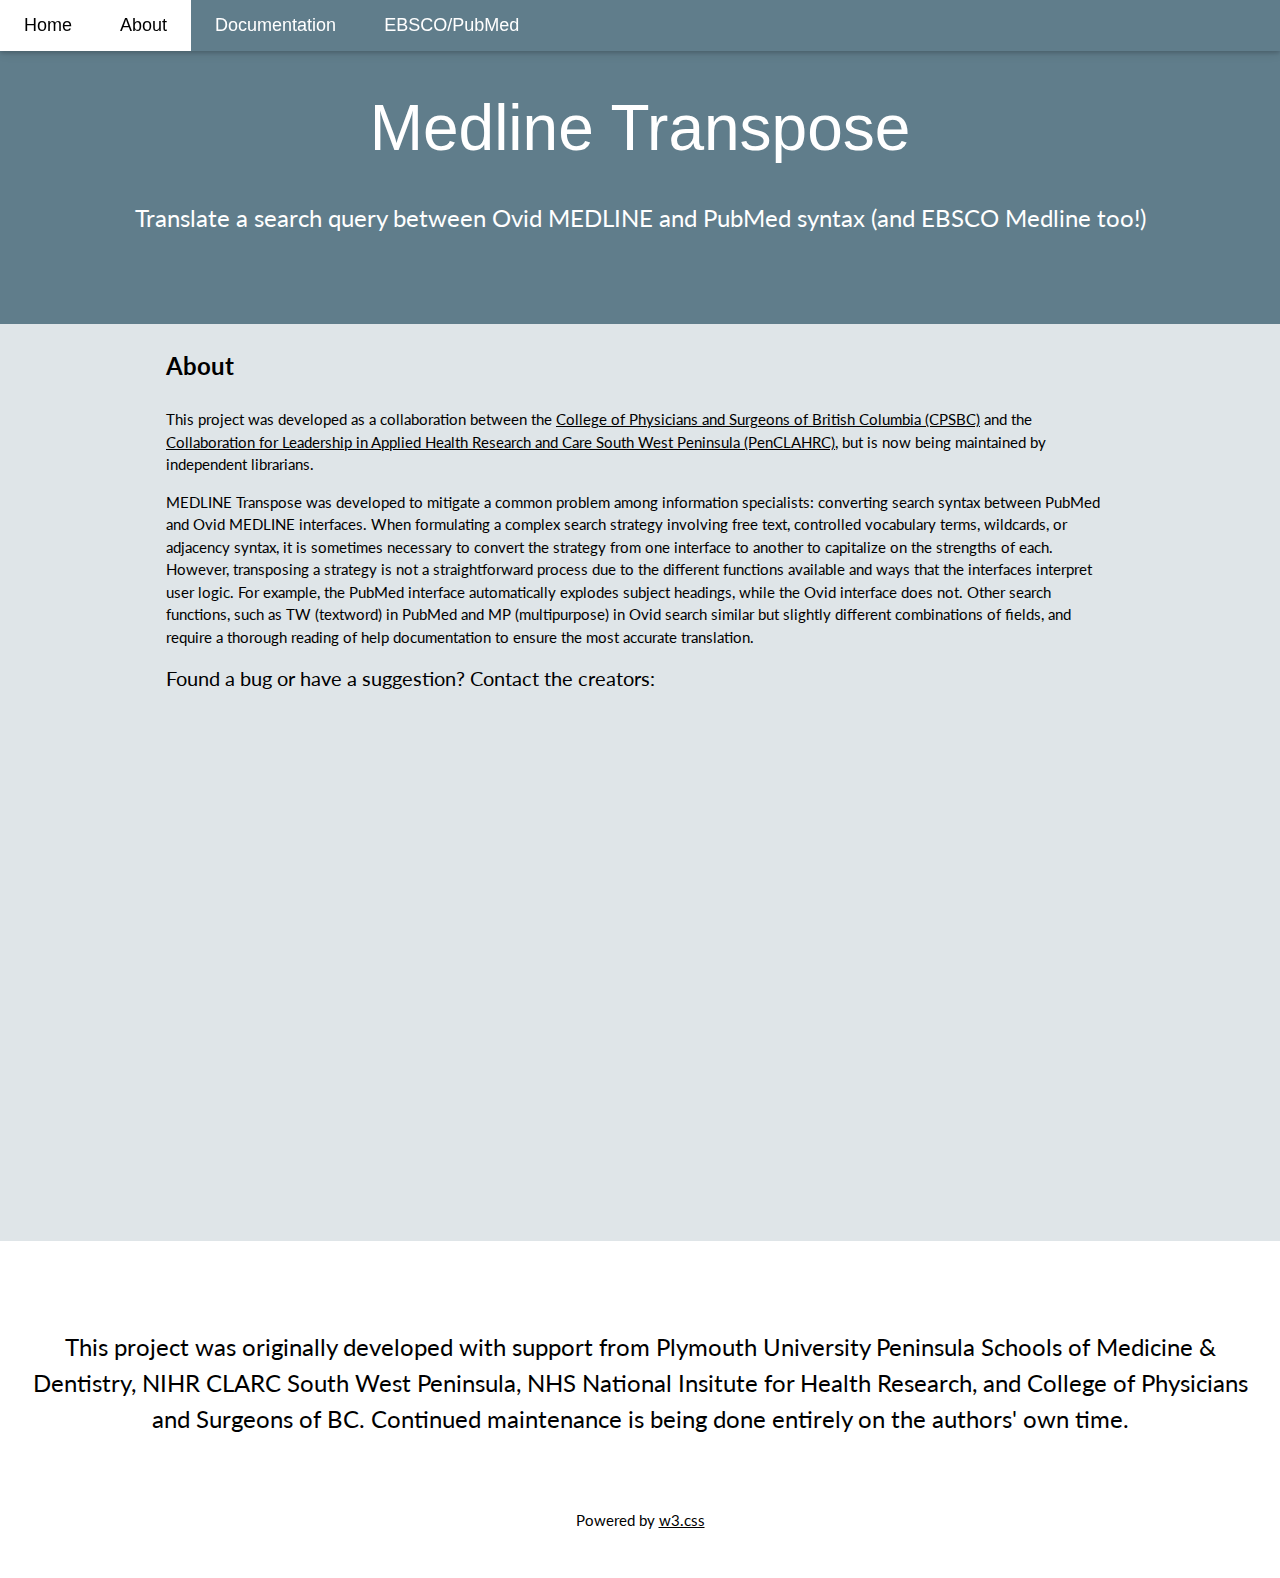
<file: about.html>
<!DOCTYPE html>
<html>
<head>

<title>Medline Transpose</title>
	
	<!--Google Analytics -->
	<script>
  (function(i,s,o,g,r,a,m){i['GoogleAnalyticsObject']=r;i[r]=i[r]||function(){
  (i[r].q=i[r].q||[]).push(arguments)},i[r].l=1*new Date();a=s.createElement(o),
  m=s.getElementsByTagName(o)[0];a.async=1;a.src=g;m.parentNode.insertBefore(a,m)
  })(window,document,'script','https://www.google-analytics.com/analytics.js','ga');
  ga('create', 'UA-100696199-1', 'auto');
  ga('send', 'pageview');
	</script>

<link rel="stylesheet" href="w3.css">
<link rel="stylesheet" href="https://fonts.googleapis.com/css?family=Lato">
<link rel="stylesheet" href="https://cdnjs.cloudflare.com/ajax/libs/font-awesome/4.7.0/css/font-awesome.min.css">
<meta name="viewport" content="width=device-width, initial-scale=1">

<style>
body,h1,h2,h3,h4,h5,h6 {font-family: "Lato", sans-serif}
.w3-navbar,h1,button {font-family: sans-serif}
.fa-anchor,.fa-coffee {font-size:200px}
</style>

<meta name="referrer" content="origin">

</head>

<body>

<!-- Navbar -->
<div class="w3-top">
  <ul class="w3-navbar w3-blue-grey w3-card-2 w3-left-align w3-large">
    <li class="w3-hide-medium w3-hide-large w3-blue-grey w3-opennav w3-right">
      <a class="w3-padding-large w3-hover-white w3-large w3-blue-grey" href="javascript:void(0);" onClick="mySmallNav()" title="Toggle Navigation Menu"><i class="fa fa-bars"></i></a>
    </li>
    <li class="w3-hide-small"><a href="index.html" class="w3-padding-large w3-hover-white">Home</a></li>
    <li class="w3-hide-small"><a href="about.html" class="w3-padding-large w3-white">About</a></li>
    <li class="w3-hide-small"><a href="documentation.html" class="w3-padding-large w3-hover-white">Documentation</a></li>
    <li class="w3-hide-small"><a href="transpose2EP.html" class="w3-padding-large w3-hover-white">EBSCO/PubMed</a></li>
  </ul>

  <!-- Navbar on small screens -->
  <div id="small-nav" class="w3-hide w3-hide-large w3-hide-medium">
    <ul class="w3-navbar w3-left-align w3-large w3-blue-grey">
      <li><a class="w3-padding-large" href="index.html">Home</a></li>
      <li><a class="w3-padding-large" href="about.html">About</a></li>
      <li><a class="w3-padding-large" href="documentation.html">Documentation</a></li>
      <li><a class="w3-padding-large" href="transpose2EP.html">EBSCO/PubMed</a></li>
    </ul>
  </div>
</div>

<!-- Header -->
<header class="w3-container w3-blue-grey w3-center w3-padding-64">
	<h1 class="w3-margin w3-jumbo">Medline Transpose</h1>
	<p class="w3-xlarge">Translate a search query between Ovid MEDLINE and PubMed syntax (and EBSCO Medline too!)</p>
</header>

<!-- Body -->
<div class="w3-row-padding w3-theme-l4 w3-container">
	<div class="w3-content">

	<!-- Search Input -->
		<div class="w3-container">
			<b><p class="w3-xlarge">About</p></b>

			<p>This project was developed as a collaboration between the <a href="https://cpsbc.ca/" class="w3-hover-text-blue-grey">College of Physicians and Surgeons of British Columbia (CPSBC)</a> and the <a href="http://clahrc-peninsula.nihr.ac.uk/" class="w3-hover-text-blue-grey">Collaboration for Leadership in Applied Health Research and Care South West Peninsula (PenCLAHRC)</a>, but is now being maintained by independent librarians.</p>

			<p>MEDLINE Transpose was developed to mitigate a common problem among information specialists: converting search syntax between PubMed and Ovid MEDLINE interfaces. When formulating a complex search strategy involving free text, controlled vocabulary terms, wildcards, or adjacency syntax, it is sometimes necessary to convert the strategy from one interface to another to capitalize on the strengths of each. However, transposing a strategy is not a straightforward process due to the different functions available and ways that the interfaces interpret user logic. For example, the PubMed interface automatically explodes subject headings, while the Ovid interface does not. Other search functions, such as TW (textword) in PubMed and MP (multipurpose) in Ovid search similar but slightly different combinations of fields, and require a thorough reading of help documentation to ensure the most accurate translation.</p>

      <h4>Found a bug or have a suggestion? Contact the creators:</h4>
</div>

<!-- google form iframe -->
<center>
<iframe src="https://docs.google.com/forms/d/e/1FAIpQLSdzfJk8wcai8dnH6IZbXPyTL1hUXaCKi8xhRfCgOMUAm3iKkw/viewform?embedded=true" width="760" height="500" frameborder="0" marginheight="0" marginwidth="0">Loading...</iframe>
</center>

<!-- formspree
      <form class="w3-container w3-text-blue-grey" action="https://formspree.io/medlinetranspose@gmail.com" method="post" enctype="text/plain">
        <div class="w3-row w3-section">
          <div class="w3-col" style="width:50px"><i class="w3-xxlarge fa fa-user"></i></div>
          <div class="w3-rest">
        <input class="w3-input w3-border w3-round" type="text" name="name" placeholder="name">
      </div>
    </div>

    <div class="w3-row w3-section">
      <div class="w3-col" style="width:50px"><i class="w3-xxlarge fa fa-envelope-o"></i></div>
      <div class="w3-rest">
        <input class="w3-input w3-border w3-round" type="email" name="_replyto" placeholder="email">
      </div>
    </div>

    <div class="w3-row w3-section">
      <div class="w3-col" style="width:50px"><i class="w3-xxlarge fa fa-pencil"></i></div>
      <div class="w3-rest">
        <textarea class="w3-input w3-border w3-round" type="textarea" rows="3" name="comment" placeholder="comment"></textarea>
      </div>
    </div>
        <input type="submit" class="w3-btn w3-round w3-blue-grey"  value="Send">
        <button class="w3-btn w3-round w3-blue-grey" type="reset">Reset</button>
      </form>
-->


      <div class="w3-padding-16"></div>


  </div>
</div>


<!-- Footer -->
<footer class="w3-row-padding w3-container w3-padding-32 w3-center">
	<div class="w3-xlarge w3-padding-32">
		<div class="w3-layout-container">
		<div class="w3-container w3-layout-cell">
				<p>This project was originally developed with support from Plymouth University Peninsula Schools of Medicine & Dentistry, NIHR CLARC South West Peninsula, NHS National Insitute for Health Research, and College of Physicians and Surgeons of BC. Continued maintenance is being done entirely on the authors' own time.</p>
		</div>
		</div>
 	</div>
		<p>Powered by <a href="http://www.w3schools.com/w3css/default.asp" target="_blank">w3.css</a></p>
</footer>

<script>

function mySmallNav() {
    var x = document.getElementById("small-nav");
    if (x.className.indexOf("w3-show") == -1) {
        x.className += " w3-show";
    } else {
        x.className = x.className.replace(" w3-show", "");
    }
}

</script>
	
<!-- Start of StatCounter Code for Default Guide -->
<script type="text/javascript">
var sc_project=11377022; 
var sc_invisible=1; 
var sc_security="ba30c3ae"; 
var scJsHost = (("https:" == document.location.protocol) ?
"https://secure." : "http://www.");
document.write("<sc"+"ript type='text/javascript' src='" +
scJsHost+
"statcounter.com/counter/counter.js'></"+"script>");
</script>
<noscript><div class="statcounter"><a title="web analytics"
href="http://statcounter.com/" target="_blank"><img
class="statcounter"
src="//c.statcounter.com/11377022/0/ba30c3ae/1/" alt="web
analytics"></a></div></noscript>
<!-- End of StatCounter Code for Default Guide -->

</body>
</file>
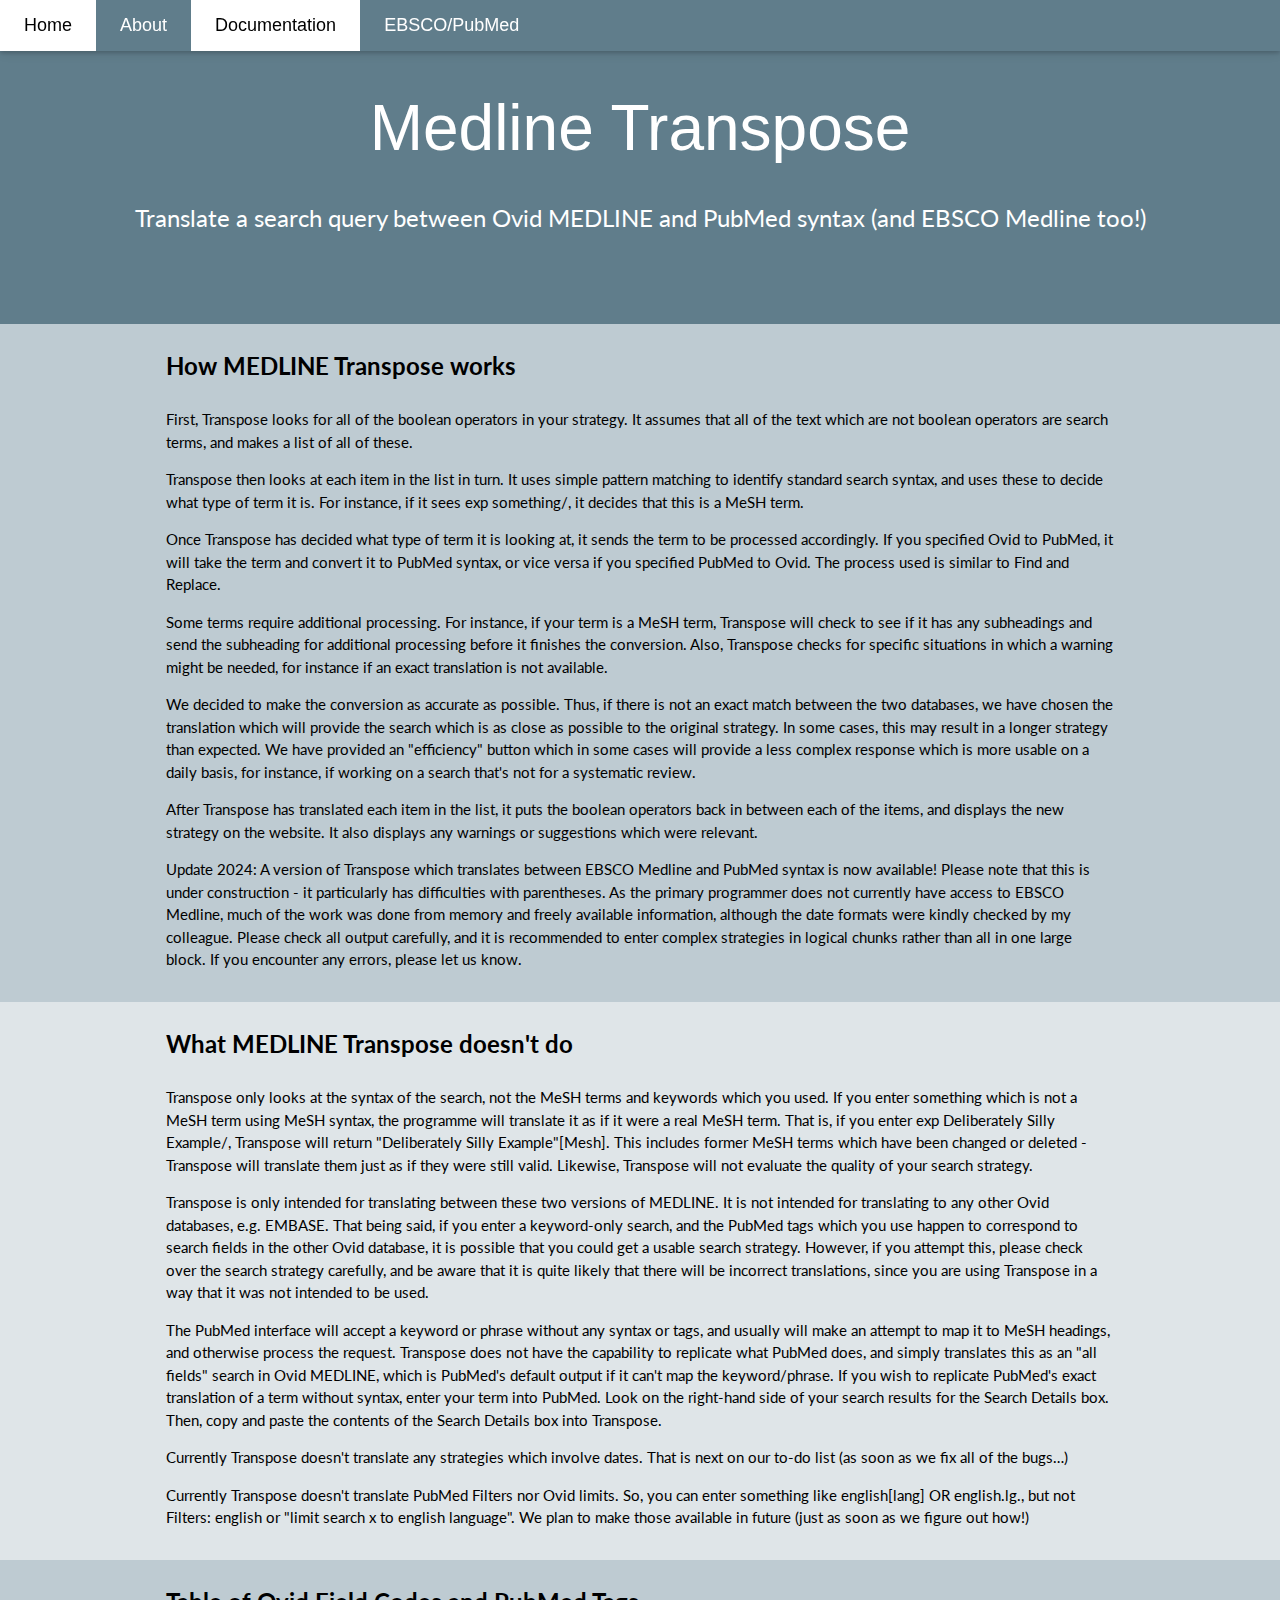
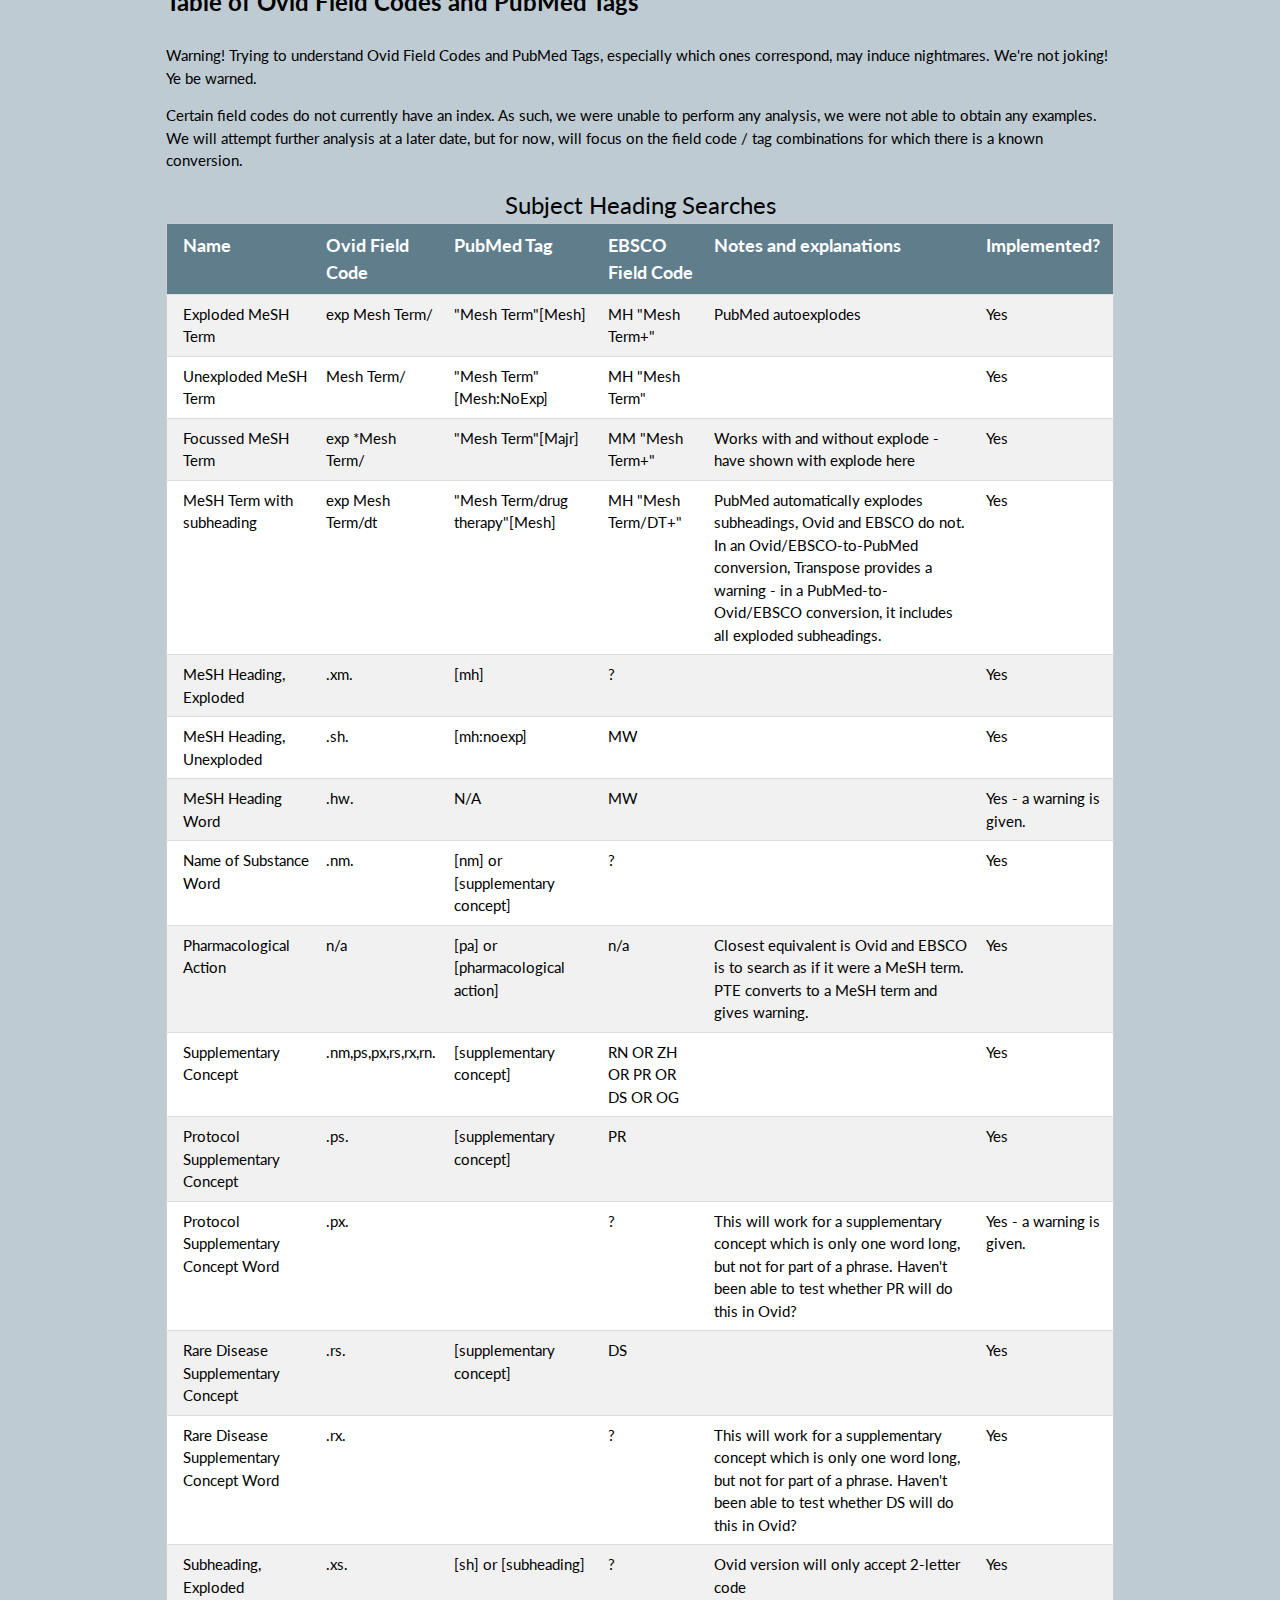
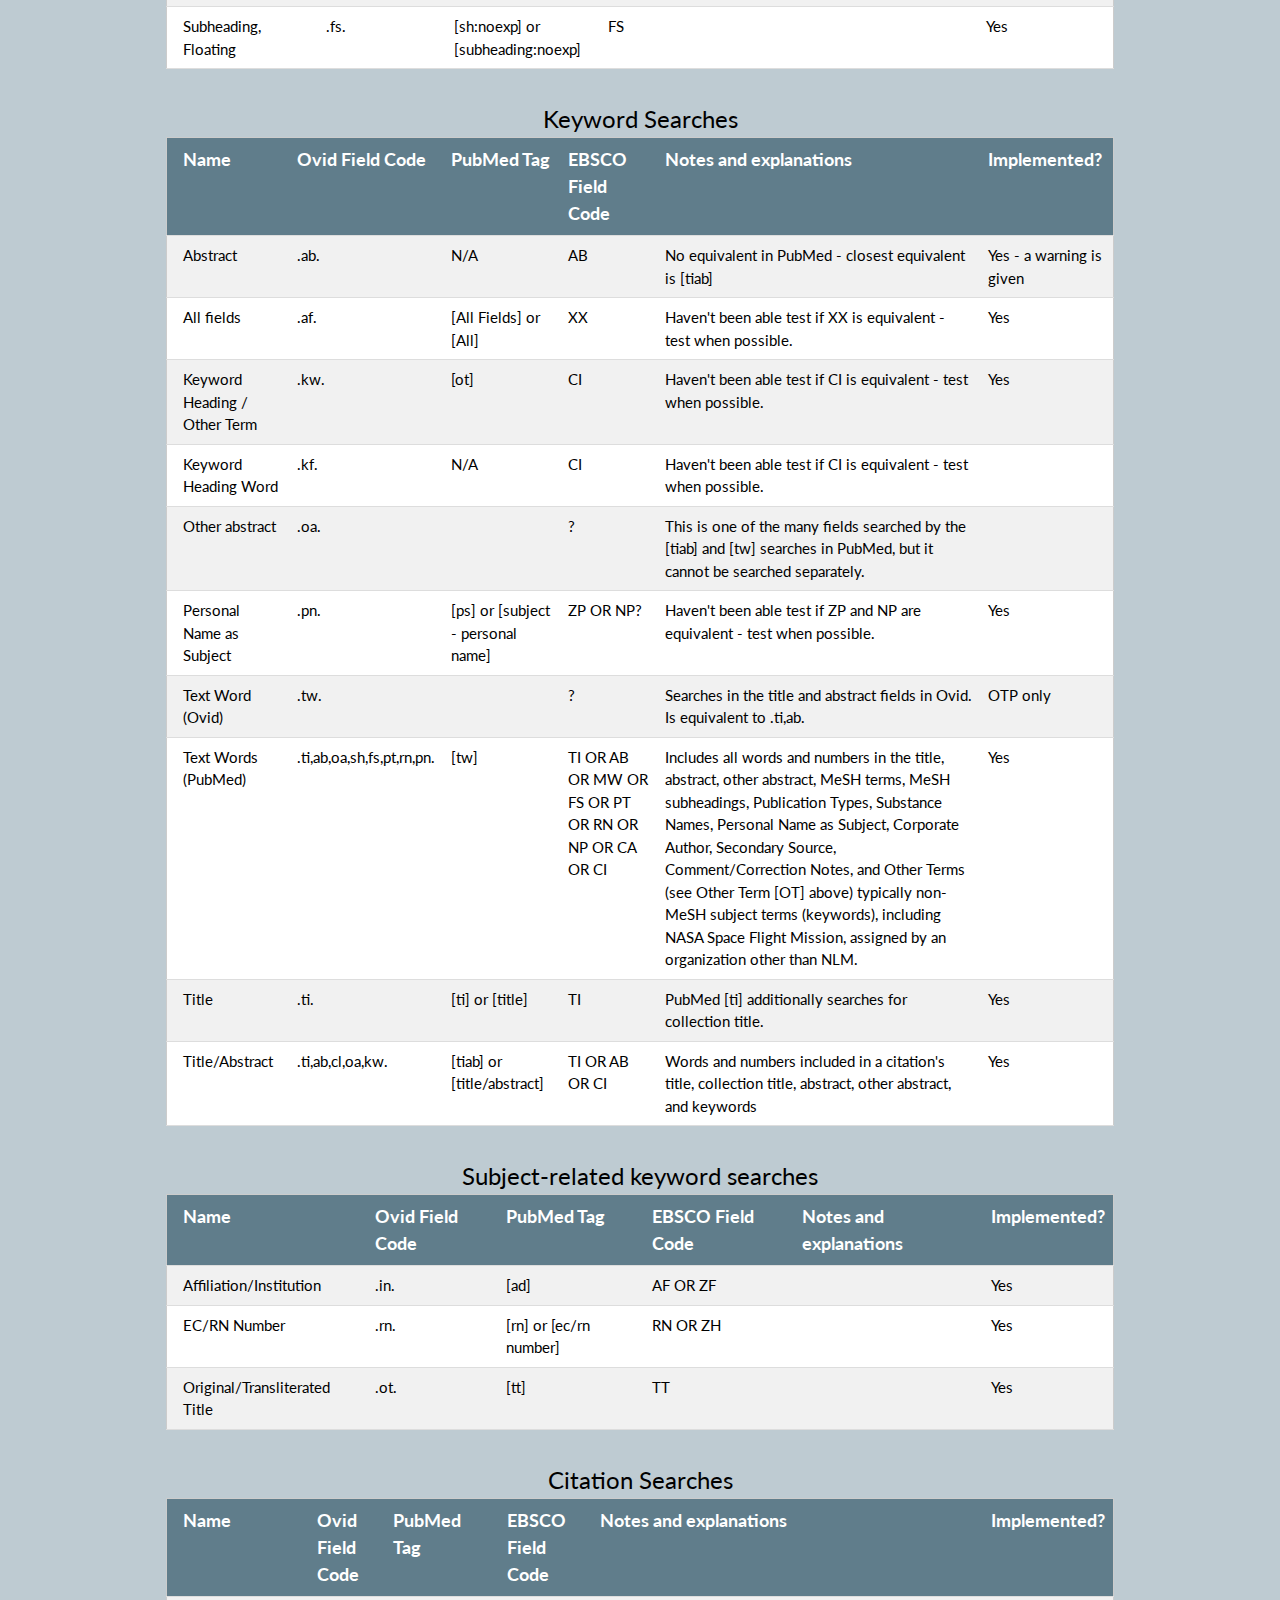
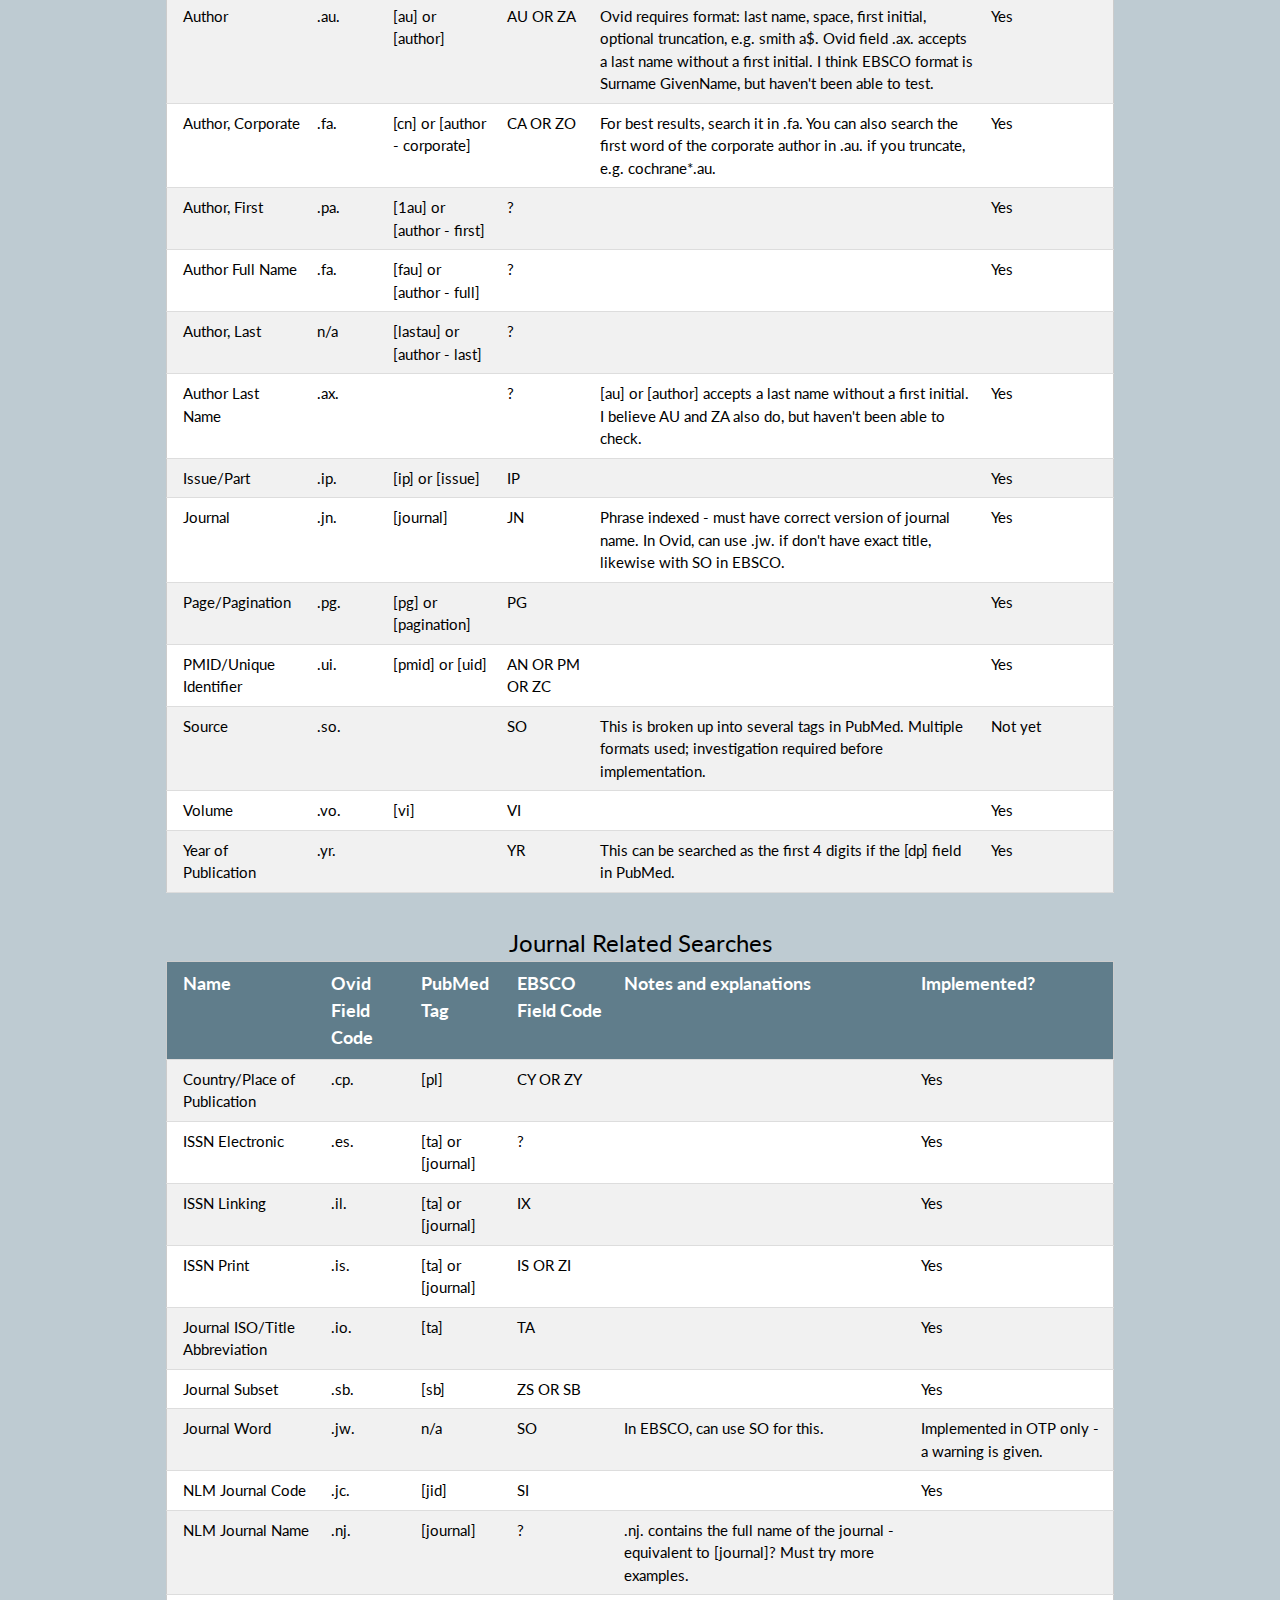
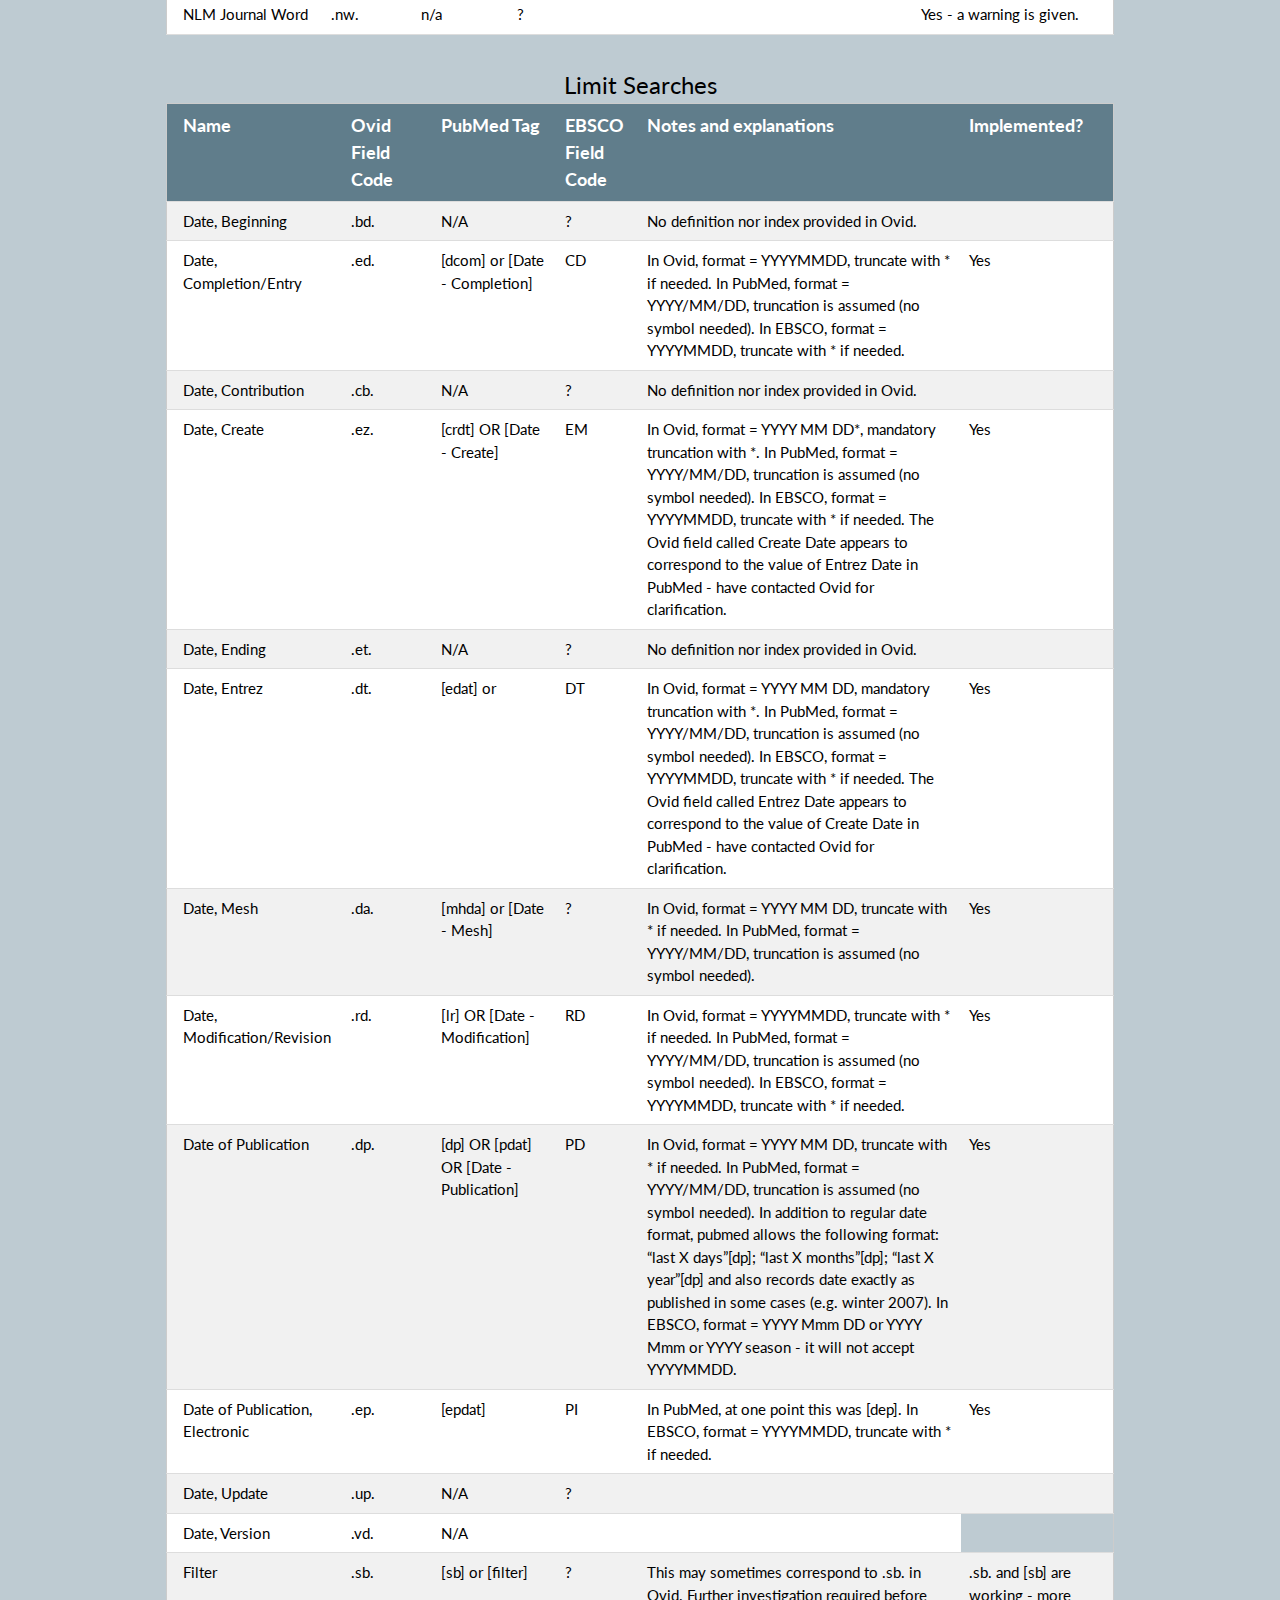
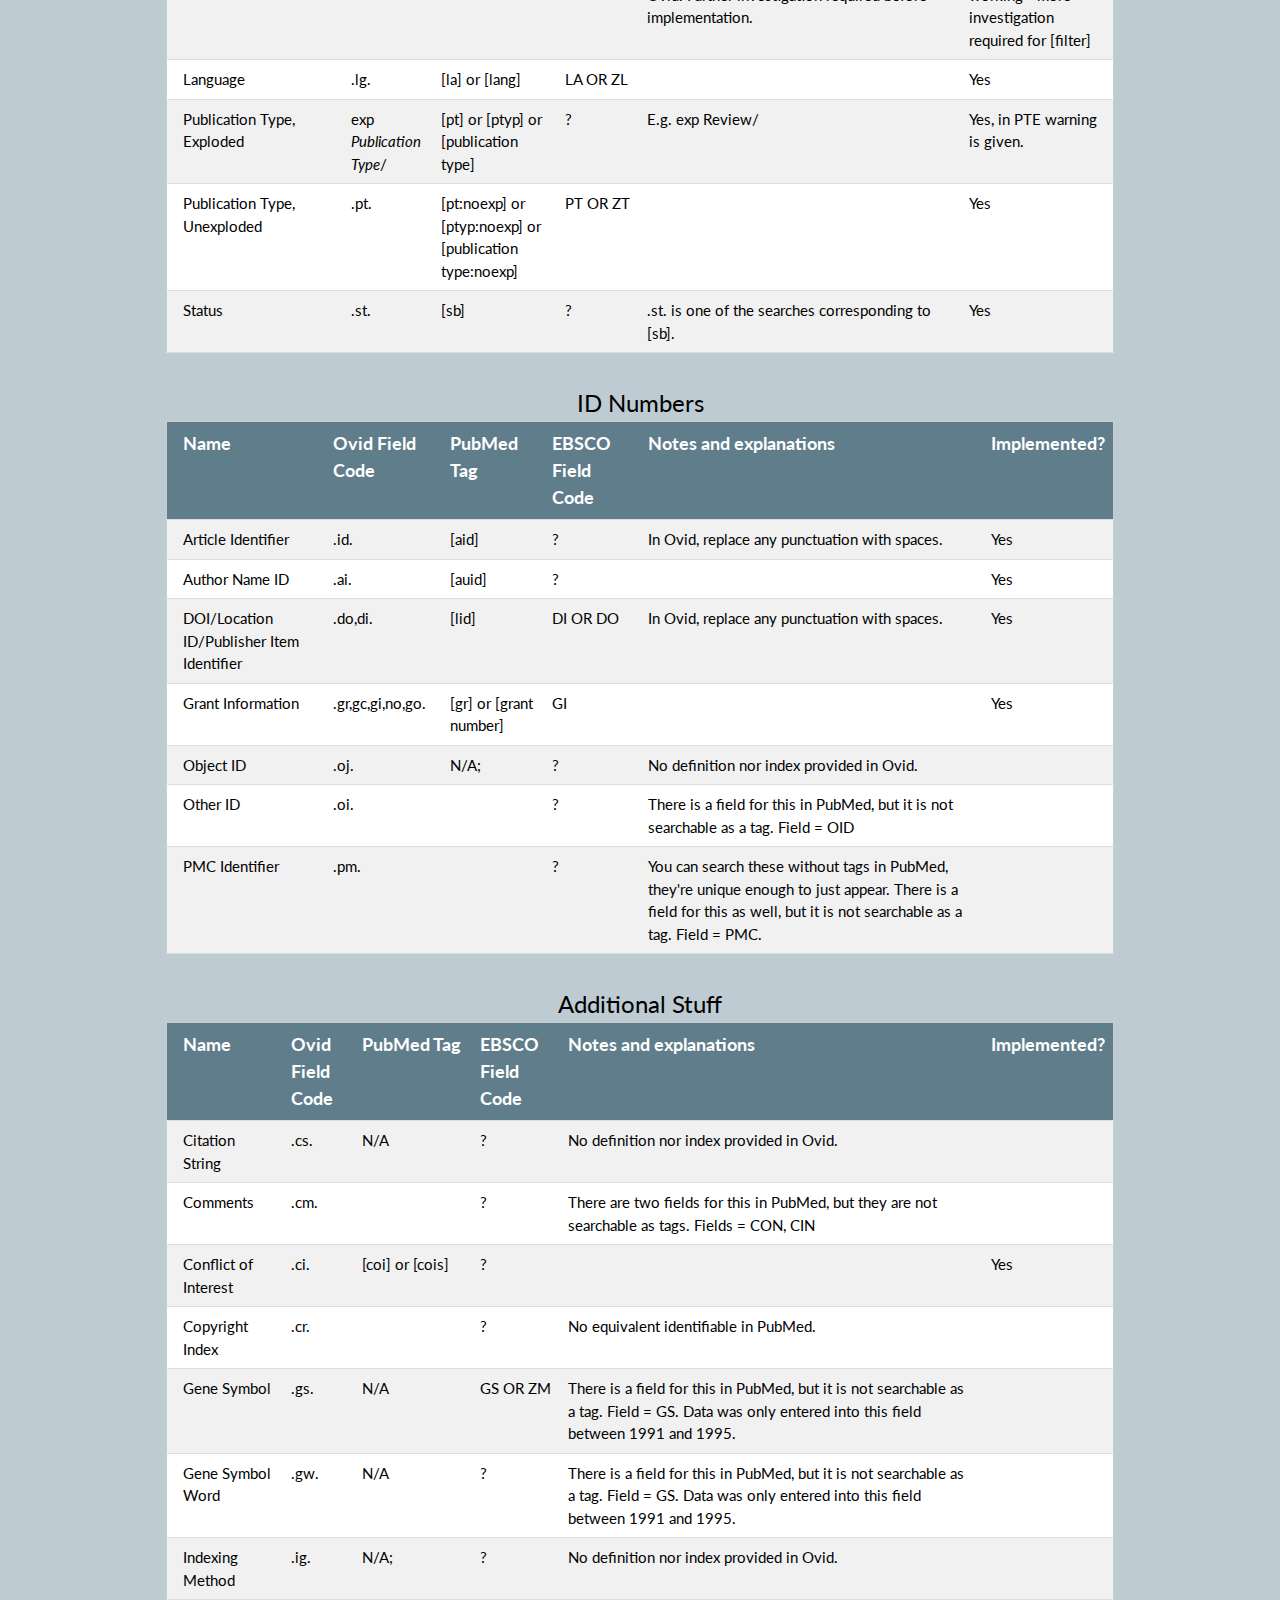
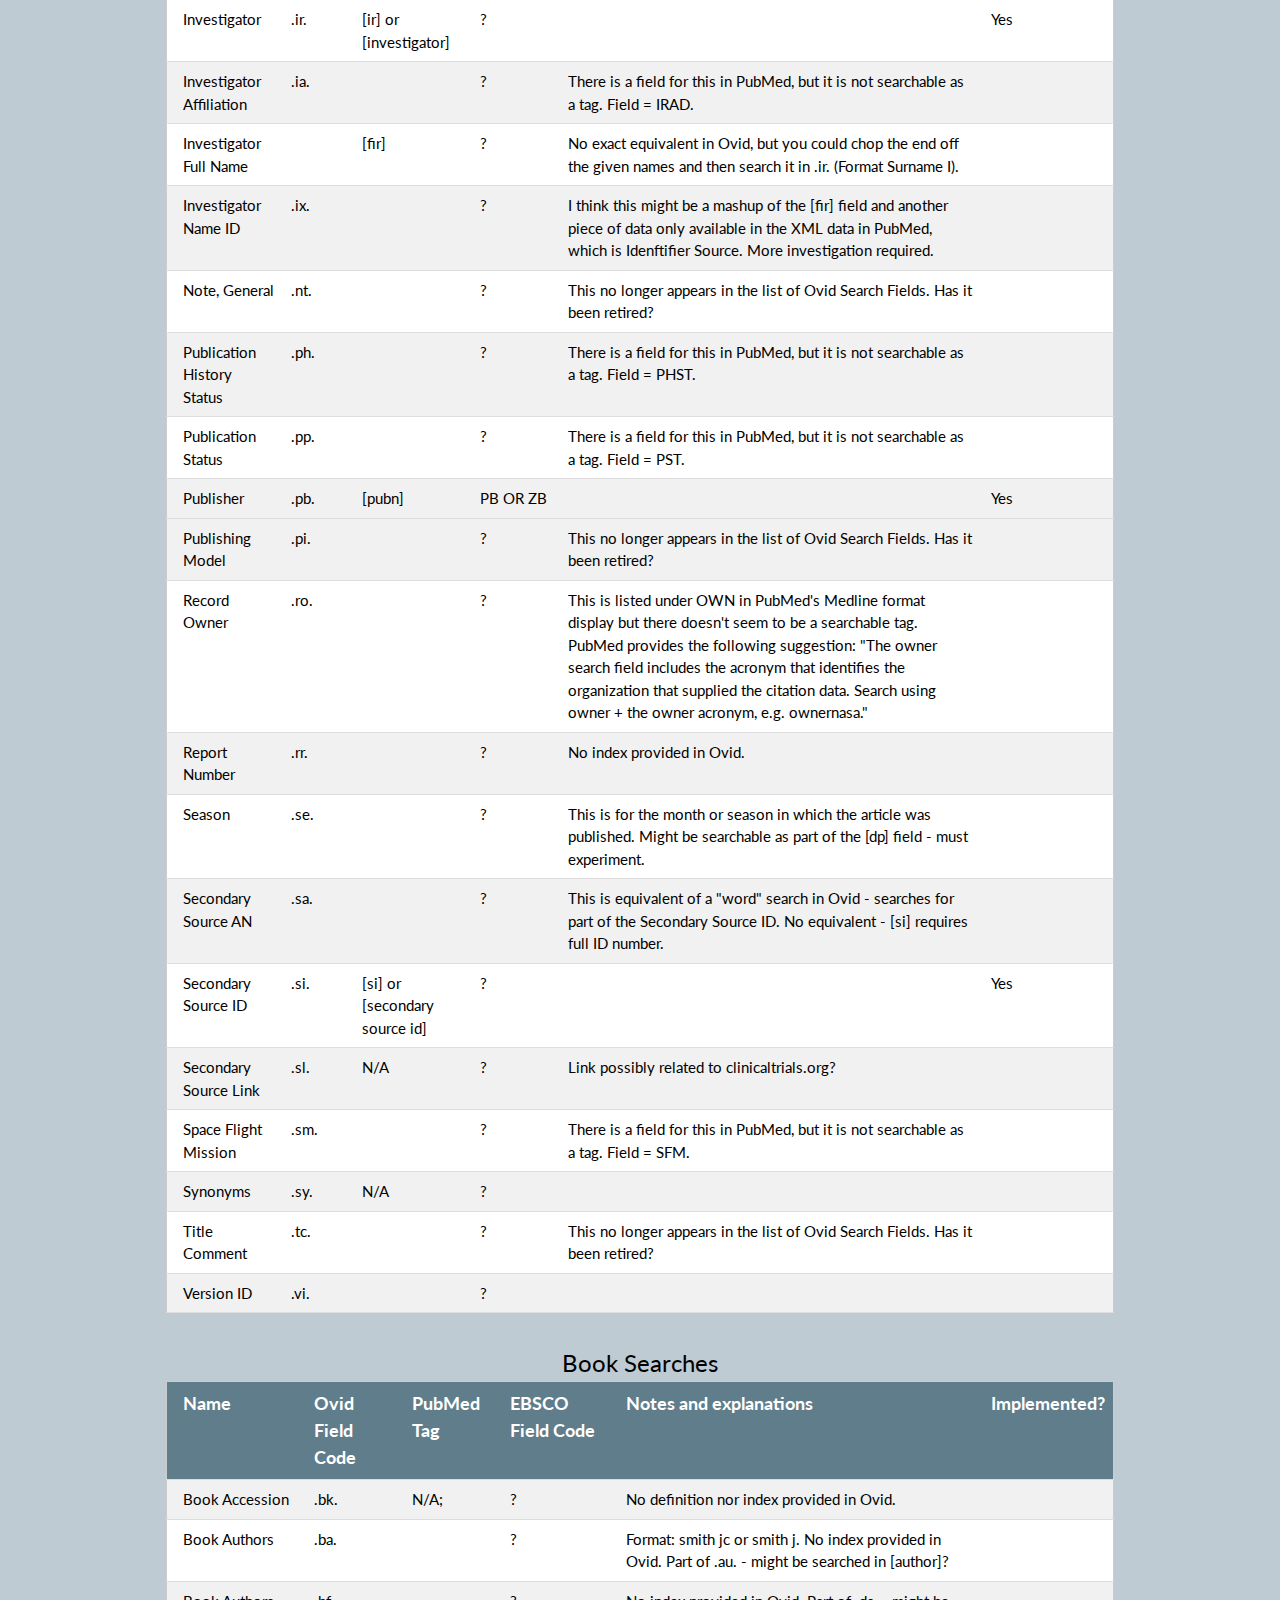
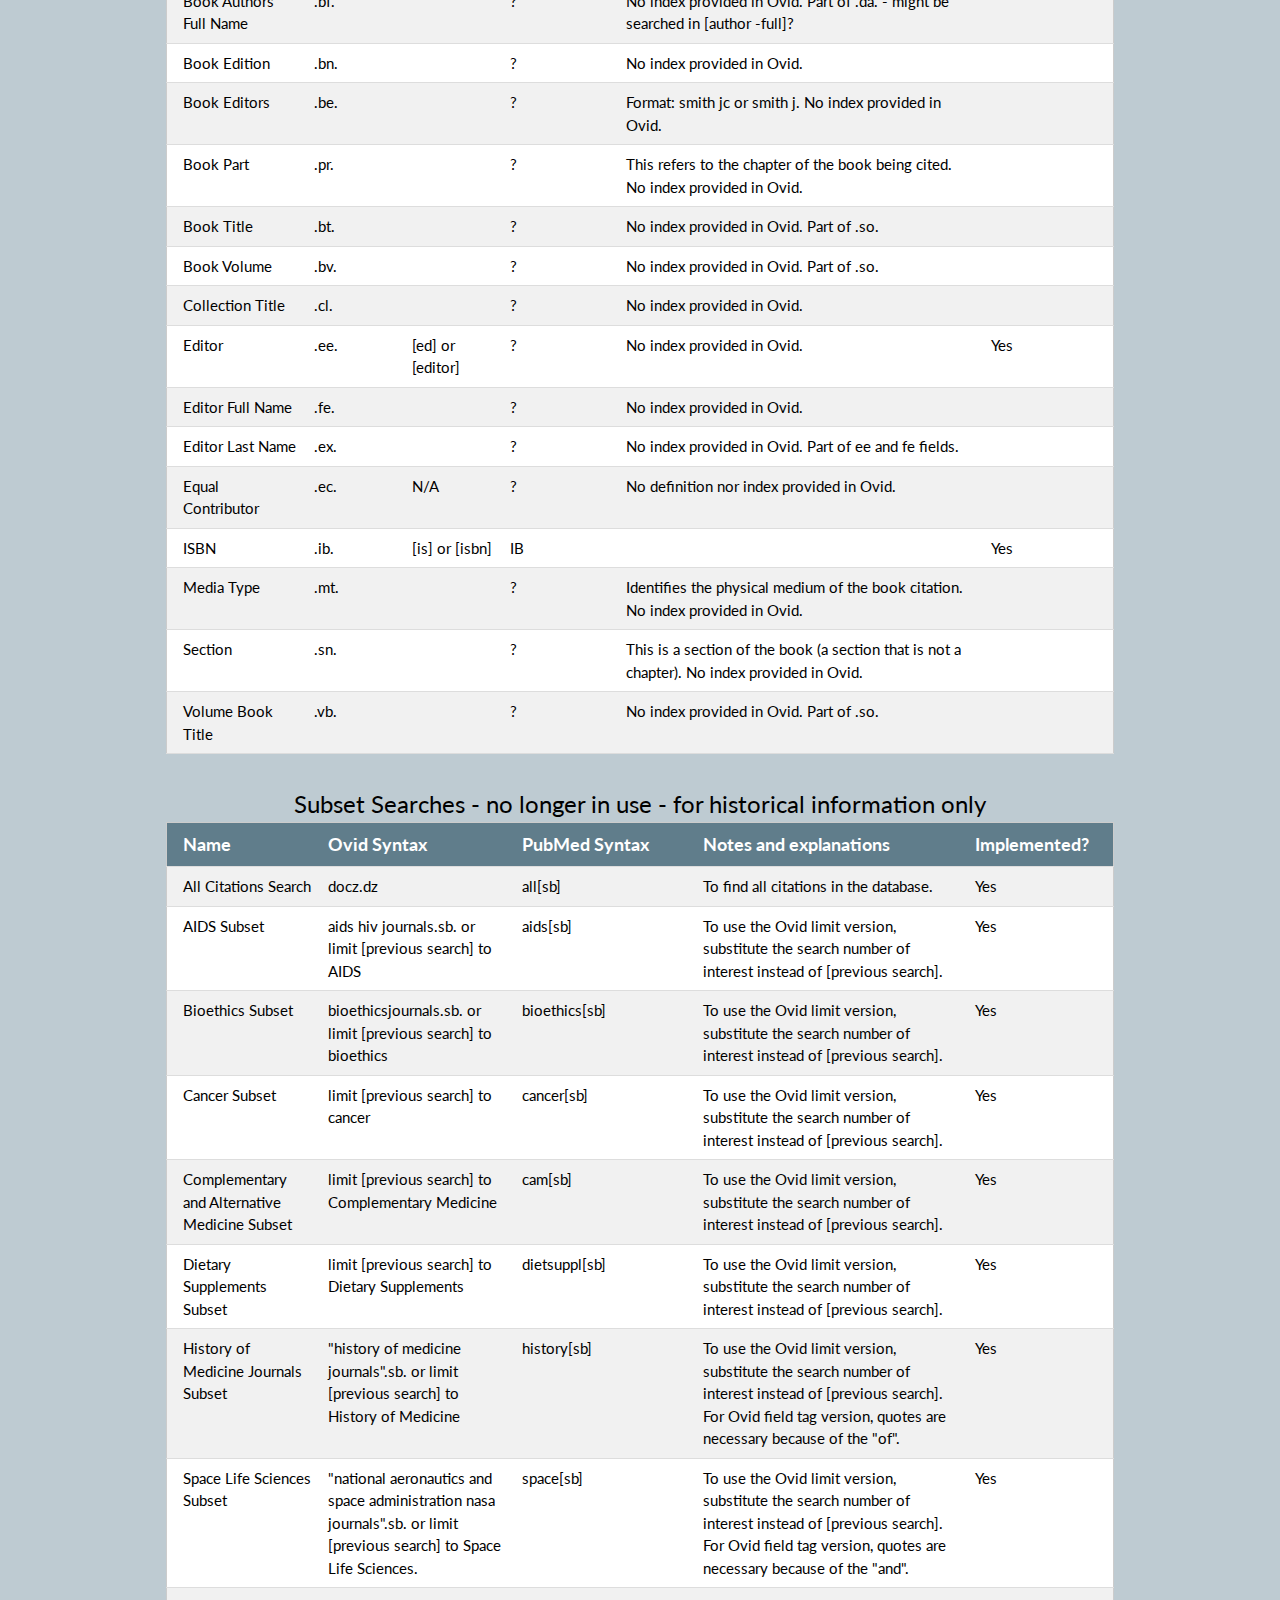
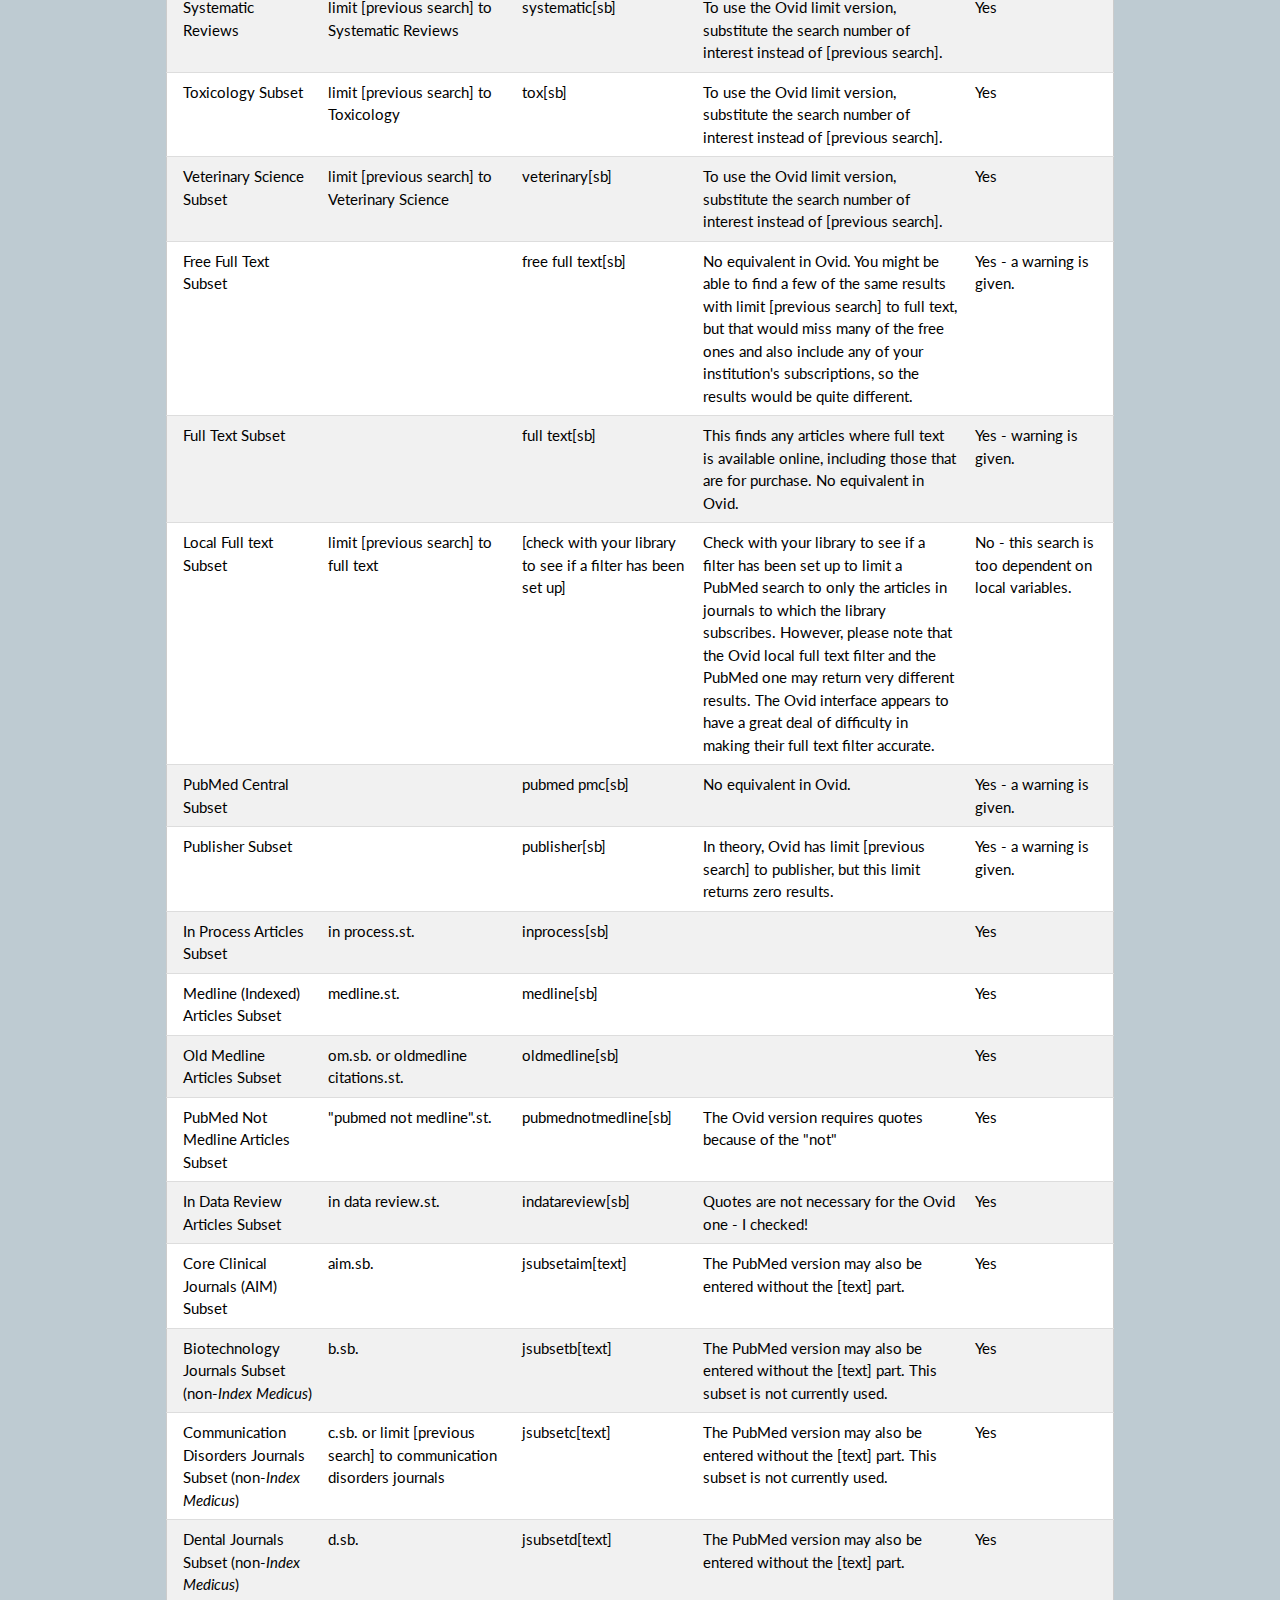
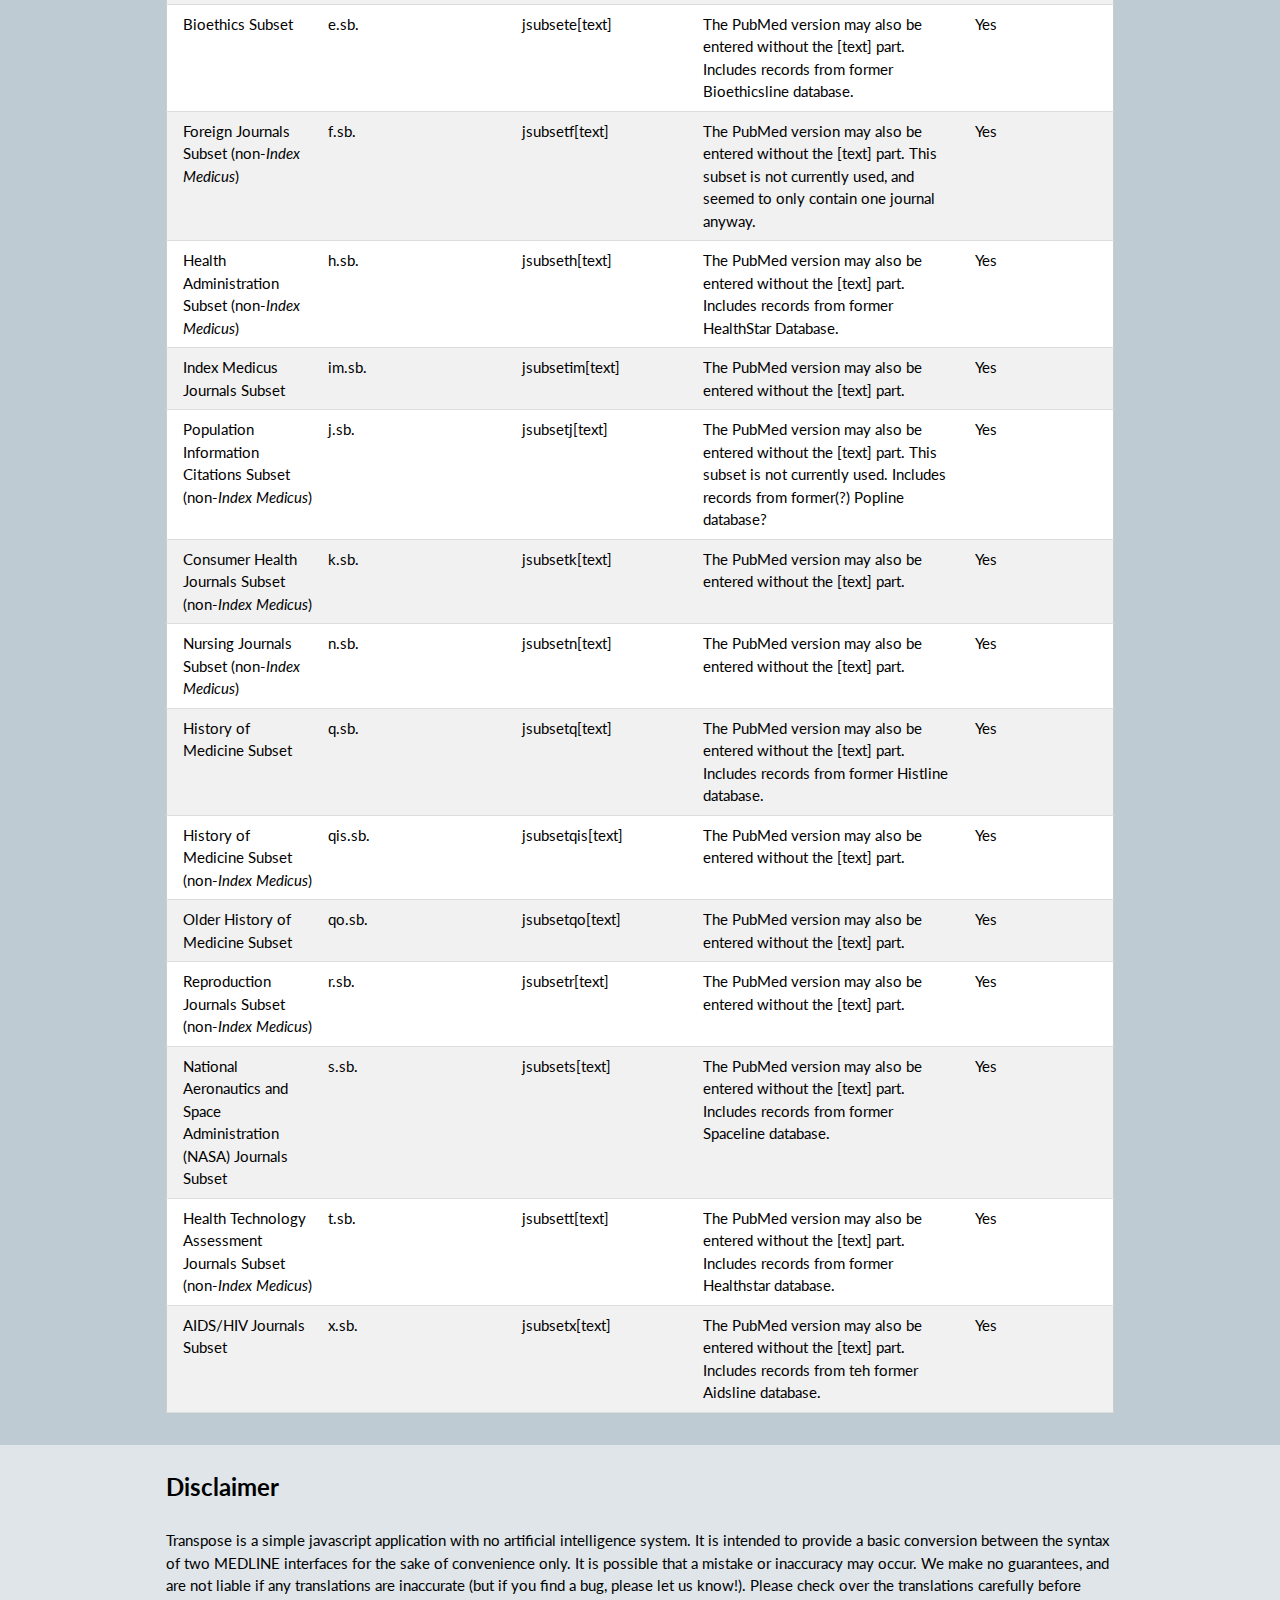
<file: documentation.html>
<!DOCTYPE html>
<html>

<head>
<title>Medline Transpose</title>

	<!--Google Analytics -->
	<script>
  (function(i,s,o,g,r,a,m){i['GoogleAnalyticsObject']=r;i[r]=i[r]||function(){
  (i[r].q=i[r].q||[]).push(arguments)},i[r].l=1*new Date();a=s.createElement(o),
  m=s.getElementsByTagName(o)[0];a.async=1;a.src=g;m.parentNode.insertBefore(a,m)
  })(window,document,'script','https://www.google-analytics.com/analytics.js','ga');
  ga('create', 'UA-100696199-1', 'auto');
  ga('send', 'pageview');
	</script>
</head>

<link rel="stylesheet" href="w3.css">
<link rel="stylesheet" href="https://fonts.googleapis.com/css?family=Lato">
<link rel="stylesheet" href="https://cdnjs.cloudflare.com/ajax/libs/font-awesome/4.7.0/css/font-awesome.min.css">
<meta name="viewport" content="width=device-width, initial-scale=1">

<style>
body,h1,h2,h3,h4,h5,h6 {font-family: "Lato", sans-serif}
.w3-navbar,h1,button {font-family: sans-serif}
.fa-anchor,.fa-coffee {font-size:200px}
</style>
<body>

<!-- Navbar -->
<div class="w3-top">
  <ul class="w3-navbar w3-blue-grey w3-card-2 w3-left-align w3-large">
    <li class="w3-hide-medium w3-hide-large w3-blue-grey w3-opennav w3-right">
      <a class="w3-padding-large w3-hover-white w3-large w3-blue-grey" href="javascript:void(0);" onClick="mySmallNav()" title="Toggle Navigation Menu"><i class="fa fa-bars"></i></a>
    </li>
    <li class="w3-hide-small"><a href="index.html" class="w3-padding-large w3-hover-white">Home</a></li>
    <li class="w3-hide-small"><a href="about.html" class="w3-padding-large w3-hover-white">About</a></li>
    <li class="w3-hide-small"><a href="documentation.html" class="w3-padding-large w3-white">Documentation</a></li>
    <li class="w3-hide-small"><a href="transpose2EP.html" class="w3-padding-large w3-hover-white">EBSCO/PubMed</a></li>
  </ul>

  <!-- Navbar on small screens -->
  <div id="small-nav" class="w3-hide w3-hide-large w3-hide-medium">
    <ul class="w3-navbar w3-left-align w3-large w3-blue-grey">
      <li><a class="w3-padding-large" href="index.html">Home</a></li>
      <li><a class="w3-padding-large" href="about.html">About</a></li>
      <li><a class="w3-padding-large" href="documentation.html">Documentation</a></li>
      <li><a class="w3-padding-large" href="transpose2EP.html">EBSCO/PubMed</a></li>
    </ul>
  </div>
</div>

<!-- Header -->
<header class="w3-container w3-blue-grey w3-center w3-padding-64">
	<h1 class="w3-margin w3-jumbo">Medline Transpose</h1>
	<p class="w3-xlarge">Translate a search query between Ovid MEDLINE and PubMed syntax (and EBSCO Medline too!)</p>
</header>

<!-- How it works -->
<div class="w3-row-padding w3-theme-l3 w3-container">
	<div class="w3-content">
		<div class="w3-container">
			<b><p class="w3-xlarge">How MEDLINE Transpose works</p></b>

      <p>First, Transpose looks for all of the boolean operators in your strategy. It assumes that all of the text which are not boolean operators are search terms, and makes a list of all of these.</p>

      <p>Transpose then looks at each item in the list in turn. It uses simple pattern matching to identify standard search syntax, and uses these to decide what type of term it is. For instance, if it sees exp something/, it decides that this is a MeSH term.</p>

      <p>Once Transpose has decided what type of term it is looking at, it sends the term to be processed accordingly. If you specified Ovid to PubMed, it will take the term and convert it to PubMed syntax, or vice versa if you specified PubMed to Ovid. The process used is similar to Find and Replace.</p>

      <p>Some terms require additional processing. For instance, if your term is a MeSH term, Transpose will check to see if it has any subheadings and send the subheading for additional processing before it finishes the conversion. Also, Transpose checks for specific situations in which a warning might be needed, for instance if an exact translation is not available.</p>

      <p>We decided to make the conversion as accurate as possible. Thus, if there is not an exact match between the two databases, we have chosen the translation which will provide the search which is as close as possible to the original strategy. In some cases, this may result in a longer strategy than expected. We have provided an "efficiency" button which in some cases will provide a less complex response which is more usable on a daily basis, for instance, if working on a search that's not for a systematic review.</p>

      <p>After Transpose has translated each item in the list, it puts the boolean operators back in between each of the items, and displays the new strategy on the website. It also displays any warnings or suggestions which were relevant.</p>

      <p>Update 2024: A version of Transpose which translates between EBSCO Medline and PubMed syntax is now available! Please note that this is under construction - it particularly has difficulties with parentheses. As the primary programmer does not currently have access to EBSCO Medline, much of the work was done from memory and freely available information, although the date formats were kindly checked by my colleague. Please check all output carefully, and it is recommended to enter complex strategies in logical chunks rather than all in one large block. If you encounter any errors, please let us know.</p>
      <div class="w3-padding-8"></div>

    </div>
  </div>
</div>


<!-- What it doesn't do -->
<div class="w3-row-padding w3-theme-l4 w3-container">
	<div class="w3-content">
		<div class="w3-container">
			<b><p class="w3-xlarge">What MEDLINE Transpose doesn't do</p></b>

      <p>Transpose only looks at the syntax of the search, not the MeSH terms and keywords which you used. If you enter something which is not a MeSH term using MeSH syntax, the programme will translate it as if it were a real MeSH term. That is, if you enter exp Deliberately Silly Example/, Transpose will return "Deliberately Silly Example"[Mesh]. This includes former MeSH terms which have been changed or deleted - Transpose will translate them just as if they were still valid. Likewise, Transpose will not evaluate the quality of your search strategy.</p>

      <p>Transpose is only intended for translating between these two versions of MEDLINE. It is not intended for translating to any other Ovid databases, e.g. EMBASE. That being said, if you enter a keyword-only search, and the PubMed tags which you use happen to correspond to search fields in the other Ovid database, it is possible that you could get a usable search strategy. However, if you attempt this, please check over the search strategy carefully, and be aware that it is quite likely that there will be incorrect translations, since you are using Transpose in a way that it was not intended to be used.</p>

      <p>The PubMed interface will accept a keyword or phrase without any syntax or tags, and usually will make an attempt to map it to MeSH headings, and otherwise process the request. Transpose does not have the capability to replicate what PubMed does, and simply translates this as an "all fields" search in Ovid MEDLINE, which is PubMed's default output if it can't map the keyword/phrase. If you wish to replicate PubMed's exact translation of a term without syntax, enter your term into PubMed. Look on the right-hand side of your search results for the Search Details box. Then, copy and paste the contents of the Search Details box into Transpose.</p>

      <p>Currently Transpose doesn't translate any strategies which involve dates. That is next on our to-do list (as soon as we fix all of the bugs…)</p>

      <p>Currently Transpose doesn't translate PubMed Filters nor Ovid limits. So, you can enter something like english[lang] OR english.lg., but not Filters: english or "limit search x to english language". We plan to make those available in future (just as soon as we figure out how!)</p>
      <div class="w3-padding-8"></div>

    </div>
  </div>
</div>

	<!-- Field Codes Table-->
<div class="w3-row-padding w3-theme-l3 w3-container">
	<div class="w3-content">
		<div class="w3-container w3-responsive">
			<b><p class="w3-xlarge">Table of Ovid Field Codes and PubMed Tags</p></b>
<p>Warning! Trying to understand Ovid Field Codes and PubMed Tags, especially which ones correspond, may induce nightmares. We're not joking! Ye be warned.</p>
<p>Certain field codes do not currently have an index. As such, we were unable to perform any analysis, we were not able to obtain any examples. We will attempt further analysis at a later date, but for now, will focus on the field code / tag combinations for which there is a known conversion.</p>

 <!-- Subject Heading Searches -->
      <table class="w3-table-all w3-hoverable">
	      <caption class="w3-xlarge">
		     Subject Heading Searches
	      </caption>
	      <tr class="w3-theme w3-large">
		      <th scope="col">Name</th>
		      <th scope="col">Ovid Field Code</th>
		      <th scope="col">PubMed Tag</th>
		      <th scope="col">EBSCO Field Code</th>
		      <th scope="col">Notes and explanations</th>
		      <th scope="col">Implemented?</th>
	      </tr>
	      <tr>
		      <td>Exploded MeSH Term</td>
		      <td>exp Mesh Term/</td>
		      <td>"Mesh Term"[Mesh]</td>
		      <td>MH "Mesh Term+"</td>
		      <td>PubMed autoexplodes</td>
		      <td>Yes</td>
	      </tr>
	      <tr>
		      <td>Unexploded MeSH Term</td>
		      <td>Mesh Term/</td>
		      <td>"Mesh Term"[Mesh:NoExp]</td>
		      <td>MH "Mesh Term"</td>
		      <td>&nbsp;</td>
		      <td>Yes</td>
	      </tr>
	      <tr>
		      <td>Focussed MeSH Term</td>
		      <td>exp *Mesh Term/</td>
		      <td>"Mesh Term"[Majr]</td>
		      <td>MM "Mesh Term+"</td>
		      <td>Works with and without explode - have shown with explode here</td>
		      <td>Yes</td>
	      </tr>
	      <tr>
		      <td>MeSH Term with subheading</td>
		      <td>exp Mesh Term/dt</td>
		      <td>"Mesh Term/drug therapy"[Mesh]</td>
		      <td>MH "Mesh Term/DT+"</td>
		      <td>PubMed automatically explodes subheadings, Ovid and EBSCO do not. In an Ovid/EBSCO-to-PubMed conversion, Transpose provides a warning - in a PubMed-to-Ovid/EBSCO conversion, it includes all exploded subheadings. </td>
		      <td>Yes</td>
	      </tr>
	      <tr>
		      <td>MeSH Heading, Exploded</td>
		      <td>.xm.</td>
		      <td>[mh]</td>
		      <td>?</td>
		      <td>&nbsp;</td>
		      <td>Yes</td>
	      </tr>
	      <tr>
		      <td>MeSH Heading, Unexploded</td>
		      <td>.sh.</td>
		      <td>[mh:noexp]</td>
		      <td>MW</td>
		      <td>&nbsp;</td>
		      <td>Yes</td>
	      </tr>
	      <tr>
		      <td>MeSH Heading Word</td>
		      <td>.hw.</td>
		      <td>N/A</td>
		      <td>MW</td>
		      <td>&nbsp;</td>
		      <td>Yes - a warning is given.</td>
	      </tr>
	      <tr>
		      <td>Name of Substance Word</td>
		      <td>.nm.</td>
		      <td>[nm] or [supplementary concept]</td>
		      <td>?</td>
		      <td>&nbsp;</td>
		      <td>Yes</td>
	      </tr>
	      <tr>
		      <td>Pharmacological Action</td>
		      <td>n/a</td>
		      <td>[pa] or [pharmacological action]</td>
		      <td>n/a</td>
		      <td>Closest equivalent is Ovid and EBSCO is to search as if it were a MeSH term. PTE converts to a MeSH term and gives warning.</td>
		      <td>Yes</td>
	      </tr>
	      <tr>
		      <td>Supplementary Concept</td>
		      <td>.nm,ps,px,rs,rx,rn.</td>
		      <td>[supplementary concept]</td>
		      <td>RN OR ZH OR PR OR DS OR OG</td>
		      <td>&nbsp;</td>
		      <td>Yes</td>
	      </tr>
	      <tr>
		      <td>Protocol Supplementary Concept</td>
		      <td>.ps.</td>
		      <td>[supplementary concept]</td>
		      <td>PR</td>
		      <td>&nbsp;</td>
		      <td>Yes</td>
	      </tr>
	      <tr>
		      <td>Protocol Supplementary Concept Word</td>
		      <td>.px.</td>
		      <td>&nbsp;</td>
		      <td>?</td>
		      <td>This will work for a supplementary concept which is only one word long, but not for part of a phrase. Haven't been able to test whether PR will do this in Ovid?</td>
		      <td>Yes - a warning is given.</td>
	      </tr>
	      <tr>
		      <td>Rare Disease Supplementary Concept</td>
		      <td>.rs.</td>
		      <td>[supplementary concept]</td>
		      <td>DS</td>
		      <td>&nbsp;</td>
		      <td>Yes</td>
	      </tr>
	      <tr>
		      <td>Rare Disease Supplementary Concept Word</td>
		      <td>.rx.</td>
		      <td>&nbsp;</td>
		      <td>?</td>
		      <td>This will work for a supplementary concept which is only one word long, but not for part of a phrase. Haven't been able to test whether DS will do this in Ovid?</td>
		      <td>Yes</td>
	      </tr>
	      <tr>
		      <td>Subheading, Exploded</td>
		      <td>.xs.</td>
		      <td>[sh] or [subheading]</td>
		      <td>?</td>
		      <td>Ovid version will only accept 2-letter code</td>
		      <td>Yes</td>
	      </tr>
	      <tr>
		      <td>Subheading, Floating</td>
		      <td>.fs.</td>
		      <td>[sh:noexp] or [subheading:noexp]</td>
		      <td>FS</td>
		      <td>&nbsp;</td>
		      <td>Yes</td>
	      </tr>
      </table>

<!-- Keyword Searches-->
      <div class="w3-padding-16"></div>
      <table class="w3-table-all w3-hoverable">
        <caption class="w3-xlarge">
        Keyword Searches
        </caption>
        <tr class="w3-theme w3-large">
          <th scope="col">Name</th>
          <th scope="col">Ovid Field Code</th>
          <th scope="col">PubMed Tag</th>
          <th scope="col">EBSCO Field Code</th>
          <th scope="col">Notes and explanations</th>
          <th scope="col">Implemented?</th>
        </tr>
	      <tr>
		      <td>Abstract</td>
		      <td>.ab.</td>
		      <td>N/A</td>
		      <td>AB</td>
		      <td>No equivalent in PubMed - closest equivalent is [tiab]</td>
		      <td>Yes - a warning is given</td>
	      </tr>
	      <tr>
		      <td>All fields</td>
		      <td>.af.</td>
		      <td>[All Fields] or [All]</td>
		      <td>XX</td>
		      <td>Haven't been able test if XX is equivalent - test when possible.</td>
		      <td>Yes</td>
	      </tr>
	      <tr>
		      <td>Keyword Heading / Other Term</td>
		      <td>.kw.</td>
		      <td>[ot]</td>
		      <td>CI</td>
		      <td>Haven't been able test if CI is equivalent - test when possible.</td>
		      <td>Yes</td>
	      </tr>
	      <tr>
		      <td>Keyword Heading Word</td>
		      <td>.kf.</td>
		      <td>N/A</td>
		      <td>CI</td>
		      <td>Haven't been able test if CI is equivalent - test when possible.</td>
		      <td>&nbsp;</td>
	      </tr>
	      <tr>
		      <td>Other abstract</td>
		      <td>.oa.</td>
		      <td>&nbsp;</td>
		      <td>?</td>
		      <td>This is one of the many fields searched by the [tiab] and [tw] searches in PubMed, but it cannot be searched separately.</td>
		      <td>&nbsp;</td>
	      </tr>
	      <tr>
		      <td>Personal Name as Subject</td>
		      <td>.pn.</td>
		      <td>[ps] or [subject - personal name]</td>
		      <td>ZP OR NP?</td>
		      <td>Haven't been able test if ZP and NP are equivalent - test when possible.</td>
		      <td>Yes</td>
	      </tr>
	      <tr>
		      <td>Text Word (Ovid)</td>
		      <td>.tw.</td>
		      <td>&nbsp;</td>
		      <td>?</td>
		      <td>Searches in the title and abstract fields in Ovid. Is equivalent to .ti,ab.</td>
		      <td>OTP only</td>
	      </tr>
	      <tr>
		      <td>Text Words (PubMed)</td>
		      <td>.ti,ab,oa,sh,fs,pt,rn,pn.</td>
		      <td>[tw]</td>
		      <td>TI OR AB OR MW OR FS OR PT OR RN OR NP OR CA OR CI</td>
		      <td>Includes all words and numbers in the title, abstract, other abstract, MeSH terms, MeSH subheadings, Publication Types, Substance Names, Personal Name as Subject, Corporate Author, Secondary Source, Comment/Correction Notes, and Other Terms (see Other Term [OT] above) typically non-MeSH subject terms (keywords), including NASA Space Flight Mission, assigned by an organization other than NLM.</td>
		      <td>Yes</td>
	      </tr>
	      <tr>
		      <td>Title</td>
		      <td>.ti.</td>
		      <td>[ti] or [title]</td>
		      <td>TI</td>
		      <td>PubMed [ti] additionally searches for collection title.</td>
		      <td>Yes</td>
	      </tr>
	      <tr>
		      <td>Title/Abstract</td>
		      <td>.ti,ab,cl,oa,kw.</td>
		      <td>[tiab] or [title/abstract]</td>
		      <td>TI OR AB OR CI</td>
		      <td>Words and numbers included in a citation's title, collection title, abstract, other abstract, and keywords</td>
		      <td>Yes</td>
	      </tr>
      </table>

<!-- Subject-related keyword searches -->
        <div class="w3-padding-16"></div>
        <table class="w3-table-all w3-hoverable">
          <caption class="w3-xlarge">
          Subject-related keyword searches
          </caption>
          <tr class="w3-theme w3-large">
            <th scope="col">Name</th>
            <th scope="col">Ovid Field Code</th>
            <th scope="col">PubMed Tag</th>
            <th scope="col">EBSCO Field Code</th>
            <th scope="col">Notes and explanations</th>
            <th scope="col">Implemented?</th>
          </tr>
	      <tr>
		      <td>Affiliation/Institution</td>
		      <td>.in.</td>
		      <td>[ad]</td>
		      <td>AF OR ZF</td>
		      <td>&nbsp;</td>
		      <td>Yes</td>
	      </tr>
	      <tr>
		      <td>EC/RN Number</td>
		      <td>.rn.</td>
		      <td>[rn] or [ec/rn number]</td>
		      <td>RN OR ZH</td>
		      <td>&nbsp;</td>
		      <td>Yes</td>
	      </tr>
	      <tr>
		      <td>Original/Transliterated Title</td>
		      <td>.ot.</td>
		      <td>[tt]</td>
		      <td>TT</td>
		      <td>&nbsp;</td>
		      <td>Yes</td>
	      </tr>
      </table>

<!-- Citation Searches Table -->
        <div class="w3-padding-16"></div>
        <table class="w3-table-all w3-hoverable">
          <caption class="w3-xlarge">
          Citation Searches
          </caption>
          <tr class="w3-theme w3-large">
            <th scope="col">Name</th>
            <th scope="col">Ovid Field Code</th>
            <th scope="col">PubMed Tag</th>
            <th scope="col">EBSCO Field Code</th>
            <th scope="col">Notes and explanations</th>
            <th scope="col">Implemented?</th>
          </tr>
	      <tr>
		      <td>Author</td>
		      <td>.au.</td>
		      <td>[au] or [author]</td>
		      <td>AU OR ZA</td>
		      <td>Ovid requires format: last name, space, first initial, optional truncation, e.g. smith a$. Ovid field .ax. accepts a last name without a first initial. I think EBSCO format is Surname GivenName, but haven't been able to test.</td>
		      <td>Yes</td>
	      </tr>
	      <tr>
		      <td>Author, Corporate</td>
		      <td>.fa.</td>
		      <td>[cn] or [author - corporate]</td>
		      <td>CA OR ZO</td>
		      <td>For best results, search it in .fa. You can also search the first word of the corporate author in .au. if you truncate, e.g. cochrane*.au.</td>
		      <td>Yes</td>
	      </tr>
	      <tr>
		      <td>Author, First</td>
		      <td>.pa.</td>
		      <td>[1au] or [author - first]</td>
		      <td>?</td>
		      <td>&nbsp;</td>
		      <td>Yes</td>
	      </tr>
	      <tr>
		      <td>Author Full Name</td>
		      <td>.fa.</td>
		      <td>[fau] or [author - full]</td>
		      <td>?</td>
		      <td>&nbsp;</td>
		      <td>Yes</td>
	      </tr>
	      <tr>
		      <td>Author, Last</td>
		      <td>n/a</td>
		      <td>[lastau] or [author - last]</td>
		      <td>?</td>
		      <td>&nbsp;</td>
		      <td>&nbsp;</td>
	      </tr>
	      <tr>
		      <td>Author Last Name</td>
		      <td>.ax.</td>
		      <td>&nbsp;</td>
		      <td>?</td>
		      <td>[au] or [author] accepts a last name without a first initial. I believe AU and ZA also do, but haven't been able to check.
		      <td>Yes</td>
	      </tr>
	      <tr>
		      <td>Issue/Part</td>
		      <td>.ip.</td>
		      <td>[ip] or [issue]</td>
		      <td>IP</td>
		      <td>&nbsp;</td>
		      <td>Yes</td>
	      </tr>
	      <tr>
		      <td>Journal</td>
		      <td>.jn.</td>
		      <td>[journal]</td>
		      <td>JN</td>
		      <td>Phrase indexed - must have correct version of journal name. In Ovid, can use .jw. if don't have exact title, likewise with SO in EBSCO.</td>
		      <td>Yes</td>
	      </tr>
	      <tr>
		      <td>Page/Pagination</td>
		      <td>.pg.</td>
		      <td>[pg] or [pagination]</td>
		      <td>PG</td>
		      <td>&nbsp;</td>
		      <td>Yes</td>
	      </tr>
	      <tr>
		      <td>PMID/Unique Identifier</td>
		      <td>.ui.</td>
		      <td>[pmid] or [uid]</td>
		      <td>AN OR PM OR ZC</td>
		      <td>&nbsp;</td>
		      <td>Yes</td>
	      </tr>
	      <tr>
		      <td>Source</td>
		      <td>.so.</td>
		      <td>&nbsp;</td>
		      <td>SO</td>
		      <td>This is broken up into several tags in PubMed. Multiple formats used; investigation required before implementation.</td>
		      <td>Not yet</td>
	      </tr>
	      <tr>
		      <td>Volume</td>
		      <td>.vo.</td>
		      <td>[vi]</td>
		      <td>VI</td>
		      <td>&nbsp;</td>
		      <td>Yes</td>
	      </tr>
	      <tr>
		      <td>Year of Publication</td>
		      <td>.yr.</td>
		      <td>&nbsp;</td>
		      <td>YR</td>
		      <td>This can be searched as the first 4 digits if the [dp] field in PubMed.</td>
		      <td>Yes</td>
	      </tr>
      </table>

<!-- Journal-Related Searches Table -->
      <div class="w3-padding-16"></div>
      <table class="w3-table-all w3-hoverable">
        <caption class="w3-xlarge">
        Journal Related Searches
        </caption>
        <tr class="w3-theme w3-large">
          <th scope="col">Name</th>
          <th scope="col">Ovid Field Code</th>
          <th scope="col">PubMed Tag</th>
          <th scope="col">EBSCO Field Code</th>
          <th scope="col">Notes and explanations</th>
          <th scope="col">Implemented?</th>
        </tr>
	      <tr>
		      <td>Country/Place of Publication</td>
		      <td>.cp.</td>
		      <td>[pl]</td>
		      <td>CY OR ZY</td>
		      <td>&nbsp;</td>
		      <td>Yes</td>
	      </tr>
	      <tr>
		      <td>ISSN Electronic</td>
		      <td>.es.</td>
		      <td>[ta] or [journal]</td>
		      <td>?</td>
		      <td>&nbsp;</td>
		      <td>Yes</td>
	      </tr>
	      <tr>
		      <td>ISSN Linking</td>
		      <td>.il.</td>
		      <td>[ta] or [journal]</td>
		      <td>IX</td>
		      <td>&nbsp;</td>
		      <td>Yes</td>
	      </tr>
	      <tr>
		      <td>ISSN Print</td>
		      <td>.is.</td>
		      <td>[ta] or [journal]</td>
		      <td>IS OR ZI</td>
		      <td>&nbsp;</td>
		      <td>Yes</td>
	      </tr>
	      <tr>
		      <td>Journal ISO/Title Abbreviation</td>
		      <td>.io.</td>
		      <td>[ta]</td>
		      <td>TA</td>
		      <td>&nbsp;</td>
		      <td>Yes</td>
	      </tr>
	      <tr>
		      <td>Journal Subset</td>
		      <td>.sb.</td>
		      <td>[sb]</td>
		      <td>ZS OR SB</td>
		      <td>&nbsp;</td>
		      <td>Yes</td>
	      </tr>
	      <tr>
		      <td>Journal Word</td>
		      <td>.jw.</td>
		      <td>n/a</td>
		      <td>SO</td>
		      <td>In EBSCO, can use SO for this.</td>
		      <td>Implemented in OTP only - a warning is given.</td>
	      </tr>
	      <tr>
		      <td>NLM Journal Code</td>
		      <td>.jc.</td>
		      <td>[jid]</td>
		      <td>SI</td>
		      <td>&nbsp;</td>
		      <td>Yes</td>
	      </tr>
	      <tr>
		      <td>NLM Journal Name</td>
		      <td>.nj.</td>
		      <td>[journal]</td>
		      <td>?</td>
		      <td>.nj. contains the full name of the journal - equivalent to [journal]? Must try more examples.</td>
		      <td>&nbsp;</td>
	      </tr>
	      <tr>
		      <td>NLM Journal Word</td>
		      <td>.nw.</td>
		      <td>n/a</td>
		      <td>?</td>
		      <td>&nbsp;</td>
		      <td>Yes - a warning is given.</td>
	      </tr>
      </table>

<!-- Limit Searches Table-->
        <div class="w3-padding-16"></div>
        <table class="w3-table-all w3-hoverable">
          <caption class="w3-xlarge">
          Limit Searches
          </caption>
          <tr class="w3-theme w3-large">
            <th scope="col">Name</th>
            <th scope="col">Ovid Field Code</th>
            <th scope="col">PubMed Tag</th>
            <th scope="col">EBSCO Field Code</th>
            <th scope="col">Notes and explanations</th>
            <th scope="col">Implemented?</th>
          </tr>
	      <tr>
		      <td>Date, Beginning</td>
		      <td>.bd.</td>
		      <td>N/A</td>
		      <td>?</td>
		      <td>No definition nor index provided in Ovid.</td>
		      <td>&nbsp;</td>
	      </tr>
	      <tr>
		      <td>Date, Completion/Entry</td>
		      <td>.ed.</td>
		      <td>[dcom] or [Date - Completion]</td>
		      <td>CD</td>
		      <td>In Ovid, format = YYYYMMDD, truncate with * if needed. In PubMed, format = YYYY/MM/DD, truncation is assumed (no symbol needed). In EBSCO, format = YYYYMMDD, truncate with * if needed.</td>
		      <td>Yes</td>
	      </tr>
	      <tr>
		      <td>Date, Contribution</td>
		      <td>.cb.</td>
		      <td>N/A</td>
		      <td>?</td>
		      <td>No definition nor index provided in Ovid.</td>
		      <td>&nbsp;</td>
	      </tr>
	      <tr>
		      <td>Date, Create</td>
		      <td>.ez.</td>
		      <td>[crdt] OR [Date - Create]</td>
		      <td>EM</td>
		      <td>In Ovid, format = YYYY MM DD*, mandatory truncation with *. In PubMed, format = YYYY/MM/DD, truncation is assumed (no symbol needed).  In EBSCO, format = YYYYMMDD, truncate with * if needed. The Ovid field called Create Date appears to correspond to the value of Entrez Date in PubMed - have contacted Ovid for clarification.</td>
		      <td>Yes</td>
	      </tr>
	      <tr>
		      <td>Date, Ending</td>
		      <td>.et.</td>
		      <td>N/A</td>
		      <td>?</td>
		      <td>No definition nor index provided in Ovid.</td>
		      <td>&nbsp;</td>
	      </tr>
	      <tr>
		      <td>Date, Entrez</td>
		      <td>.dt.</td>
		      <td>[edat] or </td>
		      <td>DT</td>
		      <td>In Ovid, format = YYYY MM DD, mandatory truncation with *. In PubMed, format = YYYY/MM/DD, truncation is assumed (no symbol needed).  In EBSCO, format = YYYYMMDD, truncate with * if needed. The Ovid field called Entrez Date appears to correspond to the value of Create Date in PubMed - have contacted Ovid for clarification.</td>
		      <td>Yes</td>
	      </tr>
	      <tr>
		      <td>Date, Mesh</td>
		      <td>.da.</td>
		      <td>[mhda] or [Date - Mesh]</td>
		      <td>?</td>
		      <td>In Ovid, format = YYYY MM DD, truncate with * if needed. In PubMed, format = YYYY/MM/DD, truncation is assumed (no symbol needed).</td>
		      <td>Yes</td>
	      </tr>
	      <tr>
		      <td>Date, Modification/Revision</td>
		      <td>.rd.</td>
		      <td>[lr] OR [Date - Modification]</td>
		      <td>RD</td>
		      <td>In Ovid, format = YYYYMMDD, truncate with * if needed. In PubMed, format = YYYY/MM/DD, truncation is assumed (no symbol needed). In EBSCO, format = YYYYMMDD, truncate with * if needed.</td>
		      <td>Yes</td>
	      </tr>
	      <tr>
		      <td>Date of Publication</td>
		      <td>.dp.</td>
		      <td>[dp] OR [pdat] OR [Date - Publication]</td>
		      <td>PD</td>
		      <td>In Ovid, format = YYYY MM DD, truncate with * if needed. In PubMed, format = YYYY/MM/DD, truncation is assumed (no symbol needed). In addition to regular date format, pubmed allows the following format: &ldquo;last X days&rdquo;[dp]; &ldquo;last X months&rdquo;[dp]; &ldquo;last X year&rdquo;[dp] and also records date exactly as published in some cases (e.g. winter 2007).  In EBSCO, format = YYYY Mmm DD or YYYY Mmm or YYYY season - it will not accept YYYYMMDD.</td>
		      <td>Yes</td>
	      </tr>
	      <tr>
		      <td>Date of Publication, Electronic</td>
		      <td>.ep.</td>
		      <td>[epdat]</td>
		      <td>PI</td>
		      <td>In PubMed, at one point this was [dep]. In EBSCO, format = YYYYMMDD, truncate with * if needed.</td>
		      <td>Yes</td>
	      </tr>
	      <tr>
		      <td>Date, Update</td>
		      <td>.up.</td>
		      <td>N/A</td>
		      <td>?</td>
		      <td>&nbsp;</td>
		      <td>&nbsp;</td>
	      </tr>
	      <tr>
		      <td>Date, Version</td>
		      <td>.vd.</td>
		      <td>N/A</td>
		      <td>&nbsp;</td>
		      <td>&nbsp;</td>
	      </tr>
	      <tr>
		      <td>Filter</td>
		      <td>.sb.</td>
		      <td>[sb] or [filter]</td>
		      <td>?</td>
		      <td>This may sometimes correspond to .sb. in Ovid. Further investigation required before implementation.</td>
		      <td>.sb. and [sb] are working - more investigation required for [filter]</td>
	      </tr>
	      <tr>
		      <td>Language</td>
		      <td>.lg.</td>
		      <td>[la] or [lang]</td>
		      <td>LA OR ZL</td>
		      <td>&nbsp;</td>
		      <td>Yes</td>
	      </tr>
	      <tr>
		      <td>Publication Type, Exploded</td>
		      <td>exp <em>Publication Type</em>/</td>
		      <td>[pt] or [ptyp] or [publication type]</td>
		      <td>?</td>
		      <td>E.g. exp Review/</td>
		      <td>Yes, in PTE warning is given.</td>
	      </tr>
	      <tr>
		      <td>Publication Type, Unexploded</td>
		      <td>.pt.</td>
		      <td>[pt:noexp] or [ptyp:noexp] or [publication type:noexp]</td>
		      <td>PT OR ZT</td>
		      <td>&nbsp;</td>
		      <td>Yes</td>
	      </tr>
	      <tr>
		      <td>Status</td>
		      <td>.st.</td>
		      <td>[sb]</td>
		      <td>?</td>
		      <td>.st. is one of the searches corresponding to [sb].</td>
		      <td>Yes</td>
	      </tr>
      </table>

<!-- ID Nums Table -->
        <div class="w3-padding-16"></div>
        <table class="w3-table-all w3-hoverable">
          <caption class="w3-xlarge">
          ID Numbers
          </caption>
        <tr class="w3-theme w3-large">
            <th scope="col">Name</th>
            <th scope="col">Ovid Field Code</th>
            <th scope="col">PubMed Tag</th>
            <th scope="col">EBSCO Field Code</th>
            <th scope="col">Notes and explanations</th>
            <th scope="col">Implemented?</th>
          </tr>
	      <tr>
		      <td>Article Identifier</td>
		      <td>.id.</td>
		      <td>[aid]</td>
		      <td>?</td>
		      <td>In Ovid, replace any punctuation with spaces.</td>
		      <td>Yes</td>
	      </tr>
	      <tr>
		      <td>Author Name ID</td>
		      <td>.ai.</td>
		      <td>[auid]</td>
		      <td>?</td>
		      <td>&nbsp;</td>
		      <td>Yes</td>
	      </tr>
	      <tr>
		      <td>DOI/Location ID/Publisher Item Identifier</td>
		      <td>.do,di.</td>
		      <td>[lid]</td>
		      <td>DI OR DO</td>
		      <td>In Ovid, replace any punctuation with spaces.</td>
		      <td>Yes</td>
	      </tr>
	      <tr>
		      <td>Grant Information</td>
		      <td>.gr,gc,gi,no,go.</td>
		      <td>[gr] or [grant number]</td>
		      <td>GI</td>
		      <td>&nbsp;</td>
		      <td>Yes</td>
	      </tr>
	      <tr>
		      <td>Object ID</td>
		      <td>.oj.</td>
		      <td>N/A;</td>
		      <td>?</td>
		      <td>No definition nor index provided in Ovid.</td>
		      <td>&nbsp;</td>
	      </tr>
	      <tr>
		      <td>Other ID</td>
		      <td>.oi.</td>
		      <td>&nbsp;</td>
		      <td>?</td>
		      <td>There is a field for this in PubMed, but it is not searchable as a tag. Field = OID</td>
		      <td>&nbsp;</td>
	      </tr>
	      <tr>
		      <td>PMC Identifier</td>
		      <td>.pm.</td>
		      <td>&nbsp;</td>
		      <td>?</td>
		      <td>You can search these without tags in PubMed, they're unique enough to just appear. There is a field for this as well, but it is not searchable as a tag. Field = PMC.</td>
		      <td>&nbsp;</td>
	      </tr>
      </table>

<!-- Additional Stuff Table-->
        <div class="w3-padding-16"></div>
        <table class="w3-table-all w3-hoverable">
          <caption class="w3-xlarge">
          Additional Stuff
          </caption>
          <tr class="w3-theme w3-large">
            <th scope="col">Name</th>
            <th scope="col">Ovid Field Code</th>
            <th scope="col">PubMed Tag</th>
            <th scope="col">EBSCO Field Code</th>
            <th scope="col">Notes and explanations</th>
            <th scope="col">Implemented?</th>
          </tr>
	      <tr>
		      <td>Citation String</td>
		      <td>.cs.</td>
		      <td>N/A</td>
		      <td>?</td>
		      <td>No definition nor index provided in Ovid.</td>
		      <td>&nbsp;</td>
	      </tr>
	      <tr>
		      <td>Comments</td>
		      <td>.cm.</td>
		      <td>&nbsp;</td>
		      <td>?</td>
		      <td>There are two fields for this in PubMed, but they are not searchable as tags. Fields = CON, CIN</td>
		      <td>&nbsp;</td>
	      </tr>
	      <tr>
		      <td>Conflict of Interest</td>
		      <td>.ci.</td>
		      <td>[coi] or [cois]</td>
		      <td>?</td>
		      <td>&nbsp;</td>
		      <td>Yes</td>
	      </tr>
	      <tr>
		      <td>Copyright Index</td>
		      <td>.cr.</td>
		      <td>&nbsp;</td>
		      <td>?</td>
		      <td>No equivalent identifiable in PubMed.</td>
		      <td>&nbsp;</td>
	      </tr>
	      <tr>
		      <td>Gene Symbol</td>
		      <td>.gs.</td>
		      <td>N/A</td>
		      <td>GS OR ZM</td>
		      <td>There is a field for this in PubMed, but it is not searchable as a tag. Field = GS. Data was only entered into this field between 1991 and 1995.</td>
		      <td>&nbsp;</td>
	      </tr>
	      <tr>
		      <td>Gene Symbol Word</td>
		      <td>.gw.</td>
		      <td>N/A</td>
		      <td>?</td>
		      <td>There is a field for this in PubMed, but it is not searchable as a tag. Field = GS. Data was only entered into this field between 1991 and 1995.</td>
		      <td>&nbsp;</td>
	      </tr>
	      <tr>
		      <td>Indexing Method</td>
		      <td>.ig.</td>
		      <td>N/A;</td>
		      <td>?</td>
		      <td>No definition nor index provided in Ovid.</td>
		      <td>&nbsp;</td>
	      </tr>
	      <tr>
		      <td>Investigator</td>
		      <td>.ir.</td>
		      <td>[ir] or [investigator]</td>
		      <td>?</td>
		      <td>&nbsp;</td>
		      <td>Yes</td>
	      </tr>
	      <tr>
		      <td>Investigator Affiliation</td>
		      <td>.ia.</td>
		      <td>&nbsp;</td>
		      <td>?</td>
		      <td>There is a field for this in PubMed, but it is not searchable as a tag. Field = IRAD.</td>
		      <td>&nbsp;</td>
	      </tr>
	      <tr>
		      <td>Investigator Full Name</td>
		      <td>&nbsp;</td>
		      <td>[fir]</td>
		      <td>?</td>
		      <td>No exact equivalent in Ovid, but you could chop the end off the given names and then search it in .ir. (Format Surname I).</td>
		      <td>&nbsp;</td>
	      </tr>
	      <tr>
		      <td>Investigator Name ID</td>
		      <td>.ix.</td>
		      <td>&nbsp;</td>
		      <td>?</td>
		      <td>I think this might be a mashup of the [fir] field and another piece of data only available in the XML data in PubMed, which is Idenftifier Source. More investigation required. </td>
		      <td>&nbsp;</td>
	      </tr>
	      <tr>
		      <td>Note, General</td>
		      <td>.nt.</td>
		      <td>&nbsp;</td>
		      <td>?</td>
		      <td>This no longer appears in the list of Ovid Search Fields. Has it been retired?</td>
		      <td>&nbsp;</td>
	      </tr>
	      <tr>
		      <td>Publication History Status</td>
		      <td>.ph.</td>
		      <td>&nbsp;</td>
		      <td>?</td>
		      <td>There is a field for this in PubMed, but it is not searchable as a tag. Field = PHST.</td>
		      <td>&nbsp;</td>
	      </tr>
	      <tr>
		      <td>Publication Status</td>
		      <td>.pp.</td>
		      <td>&nbsp;</td>
		      <td>?</td>
		      <td>There is a field for this in PubMed, but it is not searchable as a tag. Field = PST.</td>
		      <td>&nbsp;</td>
	      </tr>
	      <tr>
		      <td>Publisher</td>
		      <td>.pb.</td>
		      <td>[pubn]</td>
		      <td>PB OR ZB</td>
		      <td>&nbsp;</td>
		      <td>Yes</td>
	      </tr>
	      <tr>
	      <tr>
		      <td>Publishing Model</td>
		      <td>.pi.</td>
		      <td>&nbsp;</td>
		      <td>?</td>
		      <td>This no longer appears in the list of Ovid Search Fields. Has it been retired?</td>
		      <td>&nbsp;</td>
	      </tr>
	      <tr>
		      <td>Record Owner</td>
		      <td>.ro.</td>
		      <td>&nbsp;</td>
		      <td>?</td>
		      <td>This is listed under OWN in PubMed's Medline format display but there doesn't seem to be a searchable tag. PubMed provides the following suggestion: "The owner search field includes the acronym that identifies the organization that supplied the citation data. Search using owner + the owner acronym, e.g. ownernasa."</td>
		      <td>&nbsp;</td>
	      </tr>
	      <tr>
		      <td>Report Number</td>
		      <td>.rr.</td>
		      <td>&nbsp;</td>
		      <td>?</td>
		      <td>No index provided in Ovid.</td>
		      <td>&nbsp;</td>
	      </tr>
	      <tr>
		      <td>Season</td>
		      <td>.se.</td>
		      <td>&nbsp;</td>
		      <td>?</td>
		      <td>This is for the month or season in which the article was published. Might be searchable as part of the [dp] field - must experiment.</td>
		      <td>&nbsp;</td>
	      </tr>
	      <tr>
		      <td>Secondary Source AN</td>
		      <td>.sa.</td>
		      <td>&nbsp;</td>
		      <td>?</td>
		      <td>This is equivalent of a "word" search in Ovid - searches for part of the Secondary Source ID. No equivalent - [si] requires full ID number.</td>
		      <td>&nbsp;</td>
	      </tr>
	      <tr>
		      <td>Secondary Source ID</td>
		      <td>.si.</td>
		      <td>[si] or [secondary source id]</td>
		      <td>?</td>
		      <td>&nbsp;</td>
		      <td>Yes</td>
	      </tr>
	      <tr>
		      <td>Secondary Source Link</td>
		      <td>.sl.</td>
		      <td>N/A</td>
		      <td>?</td>
		      <td>Link possibly related to clinicaltrials.org?</td>
		      <td>&nbsp;</td>
	      </tr>
	      <tr>
		      <td>Space Flight Mission</td>
		      <td>.sm.</td>
		      <td>&nbsp;</td>
		      <td>?</td>
		      <td>There is a field for this in PubMed, but it is not searchable as a tag. Field = SFM.</td>
		      <td>&nbsp;</td>
	      </tr>
	      <tr>
		      <td>Synonyms</td>
		      <td>.sy.</td>
		      <td>N/A</td>
		      <td>?</td>
		      <td>&nbsp;</td>
		      <td>&nbsp;</td>
	      </tr>
	      <tr>
		      <td>Title Comment</td>
		      <td>.tc.</td>
		      <td>&nbsp;</td>
		      <td>?</td>
		      <td>This no longer appears in the list of Ovid Search Fields. Has it been retired?</td>
		      <td>&nbsp;</td>
	      </tr>
	      <tr>
		      <td>Version ID</td>
		      <td>.vi.</td>
		      <td>&nbsp;</td>
		      <td>?</td>
		      <td>&nbsp;</td>
		      <td>&nbsp;</td>
	      </tr>
      </table>

<!-- Book Searches Table-->
        <div class="w3-padding-16"></div>
        <table class="w3-table-all w3-hoverable">
          <caption class="w3-xlarge">
          Book Searches
          </caption>
          <tr class="w3-theme w3-large">
            <th scope="col">Name</th>
            <th scope="col">Ovid Field Code</th>
            <th scope="col">PubMed Tag</th>
            <th scope="col">EBSCO Field Code</th>
            <th scope="col">Notes and explanations</th>
            <th scope="col">Implemented?</th>
          </tr>
	      <tr>
		      <td>Book Accession</td>
		      <td>.bk.</td>
		      <td>N/A;</td>
		      <td>?</td>
		      <td>No definition nor index provided in Ovid.</td>
		      <td>&nbsp;</td>
	      </tr>
	      <tr>
		      <td>Book Authors</td>
		      <td>.ba.</td>
		      <td>&nbsp;</td>
		      <td>?</td>
		      <td>Format: smith jc or smith j. No index provided in Ovid. Part of .au. - might be searched in [author]?</td>
		      <td>&nbsp;</td>
	      </tr>
	      <tr>
		      <td>Book Authors Full Name</td>
		      <td>.bf.</td>
		      <td>&nbsp;</td>
		      <td>?</td>
		      <td>No index provided in Ovid. Part of .da. - might be searched in [author -full]?</td>
		      <td>&nbsp;</td>
	      </tr>
	      <tr>
		      <td>Book Edition</td>
		      <td>.bn.</td>
		      <td>&nbsp;</td>
		      <td>?</td>
		      <td>No index provided in Ovid.</td>
		      <td>&nbsp;</td>
	      </tr>
	      <tr>
		      <td>Book Editors</td>
		      <td>.be.</td>
		      <td>&nbsp;</td>
		      <td>?</td>
		      <td>Format: smith jc or smith j. No index provided in Ovid.</td>
		      <td>&nbsp;</td>
	      </tr>
	      <tr>
		      <td>Book Part</td>
		      <td>.pr.</td>
		      <td>&nbsp;</td>
		      <td>?</td>
		      <td>This refers to the chapter of the book being cited. No index provided in Ovid. </td>
		      <td>&nbsp;</td>
	      </tr>
	      <tr>
		      <td>Book Title</td>
		      <td>.bt.</td>
		      <td>&nbsp;</td>
		      <td>?</td>
		      <td>No index provided in Ovid. Part of .so.</td>
		      <td>&nbsp;</td>
	      </tr>
	      <tr>
		      <td>Book Volume</td>
		      <td>.bv.</td>
		      <td>&nbsp;</td>
		      <td>?</td>
		      <td>No index provided in Ovid. Part of .so.</td>
		      <td>&nbsp;</td>
	      </tr>
	      <tr>
		      <td>Collection Title</td>
		      <td>.cl.</td>
		      <td>&nbsp;</td>
		      <td>?</td>
		      <td>No index provided in Ovid.</td>
		      <td>&nbsp;</td>
	      </tr>
	      <tr>
		      <td>Editor</td>
		      <td>.ee.</td>
		      <td>[ed] or [editor]</td>
		      <td>?</td>
		      <td>No index provided in Ovid.</td>
		      <td>Yes</td>
	      </tr>
	      <tr>
		      <td>Editor Full Name</td>
		      <td>.fe.</td>
		      <td>&nbsp;</td>
		      <td>?</td>
		      <td>No index provided in Ovid.</td>
		      <td>&nbsp;</td>
	      </tr>
	      <tr>
		      <td>Editor Last Name</td>
		      <td>.ex.</td>
		      <td>&nbsp;</td>
		      <td>?</td>
		      <td>No index provided in Ovid. Part of ee and fe fields.</td>
		      <td>&nbsp;</td>
	      </tr>
	      <tr>
		      <td>Equal Contributor</td>
		      <td>.ec.</td>
		      <td>N/A</td>
		      <td>?</td>
		      <td>No definition nor index provided in Ovid.</td>
		      <td>&nbsp;</td>
	      </tr>
	      <tr>
		      <td>ISBN</td>
		      <td>.ib.</td>
		      <td>[is] or [isbn]</td>
		      <td>IB</td>
		      <td>&nbsp;</td>
		      <td>Yes</td>
	      </tr>
	      <tr>
		      <td>Media Type</td>
		      <td>.mt.</td>
		      <td>&nbsp;</td>
		      <td>?</td>
		      <td>Identifies the physical medium of the book citation. No index provided in Ovid.</td>
		      <td>&nbsp;</td>
	      </tr>
	      	      <tr>
		      <td>Section</td>
		      <td>.sn.</td>
		      <td>&nbsp;</td>
		      <td>?</td>
		      <td>This is a section of the book (a section that is not a chapter). No index provided in Ovid.</td>
		      <td>&nbsp;</td>
	      </tr>
	      <tr>
		      <td>Volume Book Title</td>
		      <td>.vb.</td>
		      <td>&nbsp;</td>
		      <td>?</td>
		      <td>No index provided in Ovid. Part of .so.</td>
		      <td>&nbsp;</td>
	      </tr>
			</table>


<!-- Subset Searches Table-->
        <div class="w3-padding-16"></div>
        <table class="w3-table-all w3-hoverable">
          <caption class="w3-xlarge">
          Subset Searches - no longer in use - for historical information only
          </caption>
          <tr class="w3-theme w3-large">
            <th scope="col">Name</th>
            <th scope="col">Ovid Syntax</th>
            <th scope="col">PubMed Syntax</th>
            <th scope="col">Notes and explanations</th>
            <th scope="col">Implemented?</th>
	</tr>
		<tr>
		      <td>All Citations Search</td>
		      <td>docz.dz</td>
		      <td>all[sb]</td>
		      <td>To find all citations in the database.</td>
		      <td>Yes</td>
		</tr>
		<tr>
		      <td>AIDS Subset</td>
		      <td>aids hiv journals.sb. or limit [previous search] to AIDS</td>
		      <td>aids[sb]</td>
		      <td>To use the Ovid limit version, substitute the search number of interest instead of [previous search].</td>
		      <td>Yes</td>
	      </tr>
	      <tr>
		      <td>Bioethics Subset</td>
		      <td>bioethicsjournals.sb. or limit [previous search] to bioethics</td>
		      <td>bioethics[sb]</td>
		      <td>To use the Ovid limit version, substitute the search number of interest instead of [previous search].</td>
		      <td>Yes</td>
	      </tr>
	      <tr>
		      <td>Cancer Subset</td>
		      <td>limit [previous search] to cancer</td>
		      <td>cancer[sb]</td>
		      <td>To use the Ovid limit version, substitute the search number of interest instead of [previous search].</td>
		      <td>Yes</td>
	      </tr>
	      <tr>
		      <td>Complementary and Alternative Medicine Subset</td>
		      <td>limit [previous search] to Complementary Medicine</td>
		      <td>cam[sb]</td>
		      <td>To use the Ovid limit version, substitute the search number of interest instead of [previous search].</td>
		      <td>Yes</td>
	      </tr>
	      <tr>
		      <td>Dietary Supplements Subset</td>
		      <td>limit [previous search] to Dietary Supplements</td>
		      <td>dietsuppl[sb]</td>
		      <td>To use the Ovid limit version, substitute the search number of interest instead of [previous search].</td>
		      <td>Yes</td>
	      </tr>
	      <tr>
		      <td>History of Medicine Journals Subset</td>
		      <td>"history of medicine journals".sb. or limit [previous search] to History of Medicine</td>
		      <td>history[sb]</td>
		      <td>To use the Ovid limit version, substitute the search number of interest instead of [previous search]. For Ovid field tag version, quotes are necessary because of the "of".</td>
		      <td>Yes</td>
	      </tr>
	      <tr>
		      <td>Space Life Sciences Subset</td>
		      <td>"national aeronautics and space administration nasa journals".sb. or limit [previous search] to Space Life Sciences.</td>
		      <td>space[sb]</td>
		      <td>To use the Ovid limit version, substitute the search number of interest instead of [previous search]. For Ovid field tag version, quotes are necessary because of the "and".</td>
		      <td>Yes</td>
	      </tr>
	      <tr>
		      <td>Systematic Reviews</td>
		      <td>limit [previous search] to Systematic Reviews</td>
		      <td>systematic[sb]</td>
		      <td>To use the Ovid limit version, substitute the search number of interest instead of [previous search].</td>
		      <td>Yes</td>
	      </tr>
	      <tr>
		      <td>Toxicology Subset</td>
		      <td>limit [previous search] to Toxicology</td>
		      <td>tox[sb]</td>
		      <td>To use the Ovid limit version, substitute the search number of interest instead of [previous search].</td>
		      <td>Yes</td>
	      </tr>
	      <tr>
		      <td>Veterinary Science Subset</td>
		      <td>limit [previous search] to Veterinary Science</td>
		      <td>veterinary[sb]</td>
		      <td>To use the Ovid limit version, substitute the search number of interest instead of [previous search].</td>
		      <td>Yes</td>
	      </tr>
	      <tr>
		      <td>Free Full Text Subset</td>
		      <td>&nbsp;</td>
		      <td>free full text[sb]</td>
		      <td>No equivalent in Ovid. You might be able to find a few of the same results with limit [previous search] to full text, but that would miss many of the free ones and also include any of your institution's subscriptions, so the results would be quite different.</td>
		      <td>Yes - a warning is given.</td>
	      </tr>
	      <tr>
		      <td>Full Text Subset</td>
		      <td>&nbsp;</td>
		      <td>full text[sb]</td>
		      <td>This finds any articles where full text is available online, including those that are for purchase. No equivalent in Ovid.</td>
		      <td>Yes - warning is given.</td>
	      </tr>
	      <tr>
		      <td>Local Full text Subset</td>
		      <td>limit [previous search] to full text</td>
		      <td>[check with your library to see if a filter has been set up]</td>
		      <td>Check with your library to see if a filter has been set up to limit a PubMed search to only the articles in journals to which the library subscribes. However, please note that the Ovid local full text filter and the PubMed one may return very different results. The Ovid interface appears to have a great deal of difficulty in making their full text filter accurate.</td>
		      <td>No - this search is too dependent on local variables.</td>
	      </tr>
	      <tr>
		      <td>PubMed Central Subset</td>
		      <td>&nbsp;</td>
		      <td>pubmed pmc[sb]</td>
		      <td>No equivalent in Ovid.</td>
		      <td>Yes - a warning is given.</td>
	      </tr>
	      <tr>
		      <td>Publisher Subset</td>
		      <td>&nbsp;</td>
		      <td>publisher[sb]</td>
		      <td>In theory, Ovid has limit [previous search] to publisher, but this limit returns zero results.</td>
		      <td>Yes - a warning is given.</td>
	      </tr>
	      	      <tr>
		      <td>In Process Articles Subset</td>
		      <td>in process.st.</td>
		      <td>inprocess[sb]</td>
		      <td>&nbsp;</td>
		      <td>Yes</td>
	      </tr>
	      <tr>
		      <td>Medline (Indexed) Articles Subset</td>
		      <td>medline.st.</td>
		      <td>medline[sb]</td>
		      <td>&nbsp;</td>
		      <td>Yes</td>
	      </tr>
	      <tr>
		      <td>Old Medline Articles Subset</td>
		      <td>om.sb. or oldmedline citations.st.</td>
		      <td>oldmedline[sb]</td>
		      <td>&nbsp;</td>
		      <td>Yes</td>
	      </tr>
	      <tr>
		      <td>PubMed Not Medline Articles Subset</td>
		      <td>"pubmed not medline".st.</td>
		      <td>pubmednotmedline[sb]</td>
		      <td>The Ovid version requires quotes because of the "not"</td>
		      <td>Yes</td>
	      </tr>
	      <tr>
		      <td>In Data Review Articles Subset</td>
		      <td>in data review.st.</td>
		      <td>indatareview[sb]</td>
		      <td>Quotes are not necessary for the Ovid one - I checked!</td>
		      <td>Yes</td>
	      </tr>
	      <tr>
		      <td>Core Clinical Journals (AIM) Subset</td>
		      <td>aim.sb.</td>
		      <td>jsubsetaim[text]</td>
		      <td>The PubMed version may also be entered without the [text] part.</td>
		      <td>Yes</td>
	      </tr>
	      <tr>
		      <td>Biotechnology Journals Subset (non-<em>Index Medicus</em>)</td>
		      <td>b.sb.</td>
		      <td>jsubsetb[text]</td>
		      <td>The PubMed version may also be entered without the [text] part. This subset is not currently used.</td>
		      <td>Yes</td>
	      </tr>
	      <tr>
		      <td>Communication Disorders Journals Subset (non-<em>Index Medicus</em>)</td>
		      <td>c.sb. or limit [previous search] to communication disorders journals</td>
		      <td>jsubsetc[text]</td>
		      <td>The PubMed version may also be entered without the [text] part. This subset is not currently used.</td>
		      <td>Yes</td>
	      </tr>
	      <tr>
		      <td>Dental Journals Subset (non-<em>Index Medicus</em>)</td>
		      <td>d.sb.</td>
		      <td>jsubsetd[text]</td>
		      <td>The PubMed version may also be entered without the [text] part.</td>
		      <td>Yes</td>
	      </tr>
	      <tr>
		      <td>Bioethics Subset</td>
		      <td>e.sb.</td>
		      <td>jsubsete[text]</td>
		      <td>The PubMed version may also be entered without the [text] part. Includes records from former Bioethicsline database.</td>
		      <td>Yes</td>
	      </tr>
	      <tr>
		      <td>Foreign Journals Subset (non-<em>Index Medicus</em>)</td>
		      <td>f.sb.</td>
		      <td>jsubsetf[text]</td>
		      <td>The PubMed version may also be entered without the [text] part. This subset is not currently used, and seemed to only contain one journal anyway.</td>
		      <td>Yes</td>
	      </tr>
	      <tr>
		      <td>Health Administration Subset (non-<em>Index Medicus</em>)</td>
		      <td>h.sb.</td>
		      <td>jsubseth[text]</td>
		      <td>The PubMed version may also be entered without the [text] part. Includes records from former HealthStar Database.</td>
		      <td>Yes</td>
	      </tr>
	      <tr>
		      <td>Index Medicus Journals Subset</td>
		      <td>im.sb.</td>
		      <td>jsubsetim[text]</td>
		      <td>The PubMed version may also be entered without the [text] part.</td>
		      <td>Yes</td>
	      </tr>
	      <tr>
		      <td>Population Information Citations Subset (non-<em>Index Medicus</em>)</td>
		      <td>j.sb.</td>
		      <td>jsubsetj[text]</td>
		      <td>The PubMed version may also be entered without the [text] part. This subset is not currently used. Includes records from former(?) Popline database?</td>
		      <td>Yes</td>
	      </tr>
	      <tr>
		      <td>Consumer Health Journals Subset (non-<em>Index Medicus</em>)</td>
		      <td>k.sb.</td>
		      <td>jsubsetk[text]</td>
		      <td>The PubMed version may also be entered without the [text] part.</td>
		      <td>Yes</td>
	      </tr>
	      <tr>
		      <td>Nursing Journals Subset (non-<em>Index Medicus</em>)</td>
		      <td>n.sb.</td>
		      <td>jsubsetn[text]</td>
		      <td>The PubMed version may also be entered without the [text] part.</td>
		      <td>Yes</td>
	      </tr>
	      <tr>
		      <td>History of Medicine Subset</td>
		      <td>q.sb.</td>
		      <td>jsubsetq[text]</td>
		      <td>The PubMed version may also be entered without the [text] part. Includes records from former Histline database.</td>
		      <td>Yes</td>
	      </tr>
	      <tr>
		      <td>History of Medicine Subset (non-<em>Index Medicus</em>)</td>
		      <td>qis.sb.</td>
		      <td>jsubsetqis[text]</td>
		      <td>The PubMed version may also be entered without the [text] part.</td>
		      <td>Yes</td>
	      </tr>
	      <tr>
		      <td>Older History of Medicine Subset</td>
		      <td>qo.sb.</td>
		      <td>jsubsetqo[text]</td>
		      <td>The PubMed version may also be entered without the [text] part.</td>
		      <td>Yes</td>
	      </tr>
	      <tr>
		      <td>Reproduction Journals Subset (non-<em>Index Medicus</em>)</td>
		      <td>r.sb.</td>
		      <td>jsubsetr[text]</td>
		      <td>The PubMed version may also be entered without the [text] part.</td>
		      <td>Yes</td>
	      </tr>
	      <tr>
		      <td>National Aeronautics and Space Administration (NASA) Journals Subset</td>
		      <td>s.sb.</td>
		      <td>jsubsets[text]</td>
		      <td>The PubMed version may also be entered without the [text] part. Includes records from former Spaceline database.</td>
		      <td>Yes</td>
	      </tr>
	      <tr>
		      <td>Health Technology Assessment Journals Subset (non-<em>Index Medicus</em>)</td>
		      <td>t.sb.</td>
		      <td>jsubsett[text]</td>
		      <td>The PubMed version may also be entered without the [text] part. Includes records from former Healthstar database.</td>
		      <td>Yes</td>
	      </tr>
	      <tr>
		      <td>AIDS/HIV Journals Subset</td>
		      <td>x.sb.</td>
		      <td>jsubsetx[text]</td>
		      <td>The PubMed version may also be entered without the [text] part. Includes records from teh former Aidsline database.</td>
		      <td>Yes</td>
	      </tr>
			</table>

<div class="w3-padding-16"></div>
    </div>
  </div>
</div>

<!-- Disclaimer-->
<div class="w3-row-padding w3-theme-l4 w3-container">
<div class="w3-content">
<div class="w3-container">
<b><p class="w3-xlarge">Disclaimer</p></b>
<p>Transpose is a simple javascript application with no artificial intelligence system. It is intended to provide a basic conversion between the syntax of two MEDLINE interfaces for the sake of convenience only. It is possible that a mistake or inaccuracy may occur. We make no guarantees, and are not liable if any translations are inaccurate (but if you find a bug, please let us know!). Please check over the translations carefully before using them. Transpose is not a substitute for the judgement of someone trained in the use of Ovid MEDLINE or PubMed.</p>

<p>An understanding of how Transpose works and its limitations - as well as an understanding of the MEDLINE database - will help you in obtaining an accurate and usable translation.</p>

<h4>Found a bug or have a suggestion? Contact the creators at medlinetranspose AT gmail DOT com.</h4>
<div class="w3-padding-8"></div>

</div>
</div>
</div>


<!-- Footer -->
<footer class="w3-row-padding w3-container w3-padding-32 w3-center">
	<div class="w3-xlarge w3-padding-32">
		<div class="w3-layout-container">
		<div class="w3-container w3-layout-cell">
		<p>This project was originally developed with support from Plymouth University Peninsula Schools of Medicine & Dentistry, NIHR CLARC South West Peninsula, NHS National Insitute for Health Research, and College of Physicians and Surgeons of BC. Continued maintenance is being done entirely on the authors' own time.</p>
		</div>
		</div>
 	</div>
		<p>Powered by <a href="http://www.w3schools.com/w3css/default.asp" target="_blank">w3.css</a></p>
</footer>

<script>

function mySmallNav() {
    var x = document.getElementById("small-nav");
    if (x.className.indexOf("w3-show") == -1) {
        x.className += " w3-show";
    } else {
        x.className = x.className.replace(" w3-show", "");
    }
}

</script>

<!-- Start of StatCounter Code for Default Guide -->
<script type="text/javascript">
var sc_project=11377022;
var sc_invisible=1;
var sc_security="ba30c3ae";
var scJsHost = (("https:" == document.location.protocol) ?
"https://secure." : "http://www.");
document.write("<sc"+"ript type='text/javascript' src='" +
scJsHost+
"statcounter.com/counter/counter.js'></"+"script>");
</script>
<noscript><div class="statcounter"><a title="web analytics"
href="http://statcounter.com/" target="_blank"><img
class="statcounter"
src="//c.statcounter.com/11377022/0/ba30c3ae/1/" alt="web
analytics"></a></div></noscript>
<!-- End of StatCounter Code for Default Guide -->

</body>
</file>
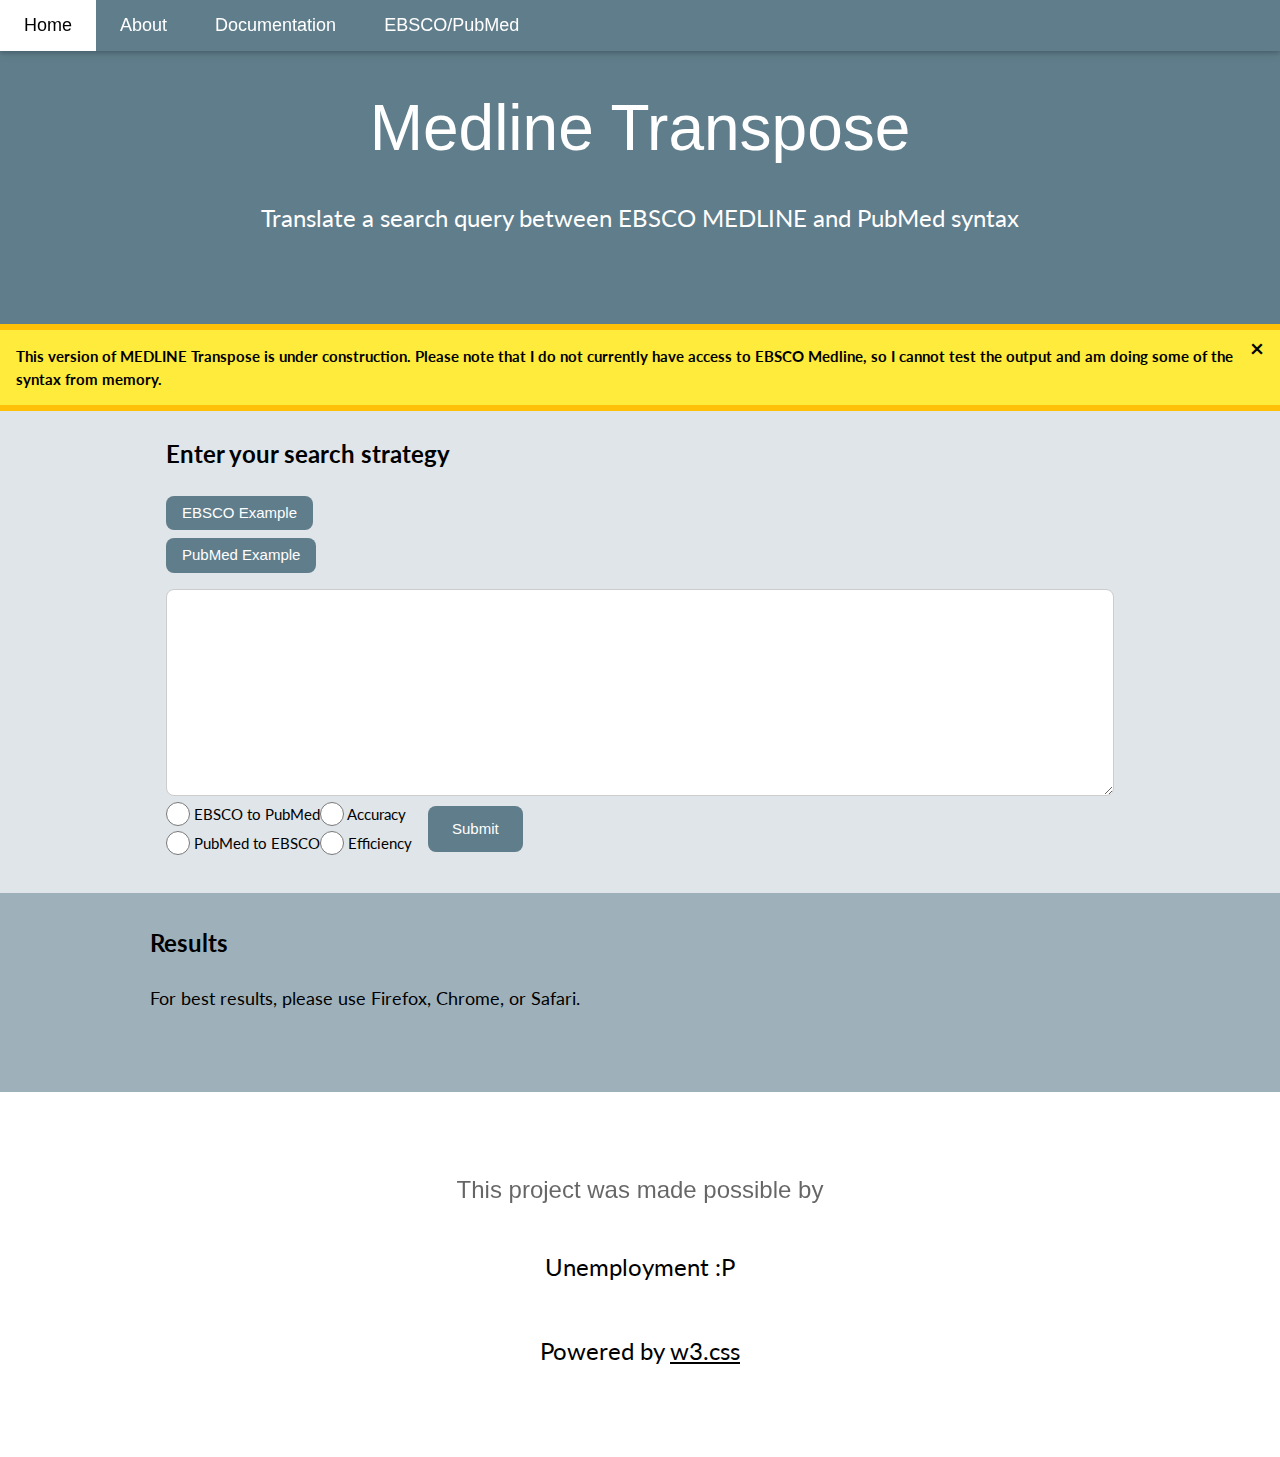
<file: transpose2EP.html>
<!DOCTYPE html>
<html>

<head>
<title>Medline Transpose</title>

	<!--Google Analytics -->
	<script>
  (function(i,s,o,g,r,a,m){i['GoogleAnalyticsObject']=r;i[r]=i[r]||function(){
  (i[r].q=i[r].q||[]).push(arguments)},i[r].l=1*new Date();a=s.createElement(o),
  m=s.getElementsByTagName(o)[0];a.async=1;a.src=g;m.parentNode.insertBefore(a,m)
  })(window,document,'script','https://www.google-analytics.com/analytics.js','ga');

  ga('create', 'UA-100696199-1', 'auto');
  ga('send', 'pageview');

	</script>
</head>

<link rel="stylesheet" href="w3.css">
<link rel="stylesheet" href="https://fonts.googleapis.com/css?family=Lato">
<link rel="stylesheet" href="https://cdnjs.cloudflare.com/ajax/libs/font-awesome/4.7.0/css/font-awesome.min.css">
<meta name="viewport" content="width=device-width, initial-scale=1">

<style>
body,h1,h2,h3,h4,h5,h6 {font-family: "Lato", sans-serif}
.w3-navbar,h1,button {font-family: sans-serif}
.fa-anchor,.fa-coffee {font-size:200px}
</style>
<body>

<!-- Navbar -->
<div class="w3-top">
  <ul class="w3-navbar w3-blue-grey w3-card-2 w3-left-align w3-large">
    <li class="w3-hide-medium w3-hide-large w3-blue-grey w3-opennav w3-right">
      <a class="w3-padding-large w3-hover-white w3-large w3-blue-grey" href="javascript:void(0);" onClick="mySmallNav()" title="Toggle Navigation Menu"><i class="fa fa-bars"></i></a>
    </li>
    <li class="w3-hide-small"><a href="index.html" class="w3-padding-large w3-white">Home</a></li>
    <li class="w3-hide-small"><a href="about.html" class="w3-padding-large w3-hover-white">About</a></li>
    <li class="w3-hide-small"><a href="documentation.html" class="w3-padding-large w3-hover-white">Documentation</a></li>
    <li class="w3-hide-small"><a href="transpose2EP.html" class="w3-padding-large w3-hover-white">EBSCO/PubMed</a></li>
  </ul>

  <!-- Navbar on small screens -->
  <div id="small-nav" class="w3-hide w3-hide-large w3-hide-medium">
    <ul class="w3-navbar w3-left-align w3-large w3-blue-grey">
      <li><a class="w3-padding-large" href="index.html">Home</a></li>
      <li><a class="w3-padding-large" href="about.html">About</a></li>
      <li><a class="w3-padding-large" href="documentation.html">Documentation</a></li>
      <li><a class="w3-padding-large" href="transpose2EP.html">EBSCO/PubMed</a></li>
    </ul>
  </div>
</div>

<!-- Header -->
<header class="w3-container w3-blue-grey w3-center w3-padding-64">
	<h1 class="w3-margin w3-jumbo">Medline Transpose</h1>
	<p class="w3-xlarge">Translate a search query between EBSCO MEDLINE and PubMed syntax</p>
</header>

<!-- Beta testing link -->
<div class="w3-container w3-yellow w3-topbar w3-bottombar w3-border-amber">
  <span onclick="this.parentElement.style.display='none'" class="w3-closebtn">&times;</span>
  <p><b>This version of MEDLINE Transpose is under construction. Please note that I do not currently have access to EBSCO Medline, so I cannot test the output and am doing some of the syntax from memory.</b></a></p>
</div>
</div>

<!-- Body -->
<div class="w3-row-padding w3-theme-l4 w3-container">
  <div class="w3-content">

	<!-- Search Input -->
    <div class="w3-container">
    	<b><p class="w3-xlarge">Enter your search strategy</p></b>

		<!-- accordion -->
		<div class="w3-accordion">
			<button onClick="myAccordion('Ovid-Acc')" class="w3-btn w3-round-large w3-theme">
			EBSCO Example
			</button>
			<div id="Ovid-Acc" class="w3-accordion-content w3-container">
				<p><b>Try pasting the following into the box below, then select "EBSCO to PubMed":</b></p>
				<p>MH "Anxiety, Separation/TH" OR MH "Attention Deficit and Disruptive Behavior Disorders+"<br>
				TI (separation anxiety) OR AB (separation anxiety)<br>
				TI (add OR adhd) OR AB (add OR adhd)<br>
				MH "Cognitive Therapy" <br>
				MH "Mind-Body Therapies+"<br>
				S1 OR S2 OR S3<br>
				S4 OR S5<br>
				S6 AND S7</p>
			</div>

						  <div class="w3-padding-4">
				</div>
			<button onClick="myAccordion('PubMed-Acc')" class="w3-btn w3-round-large w3-theme">
			PubMed Example
			</button>
			<div id="PubMed-Acc" class="w3-accordion-content w3-container">
				<p><b>Try pasting the following into the box below, then select "PubMed to Ovid":</b></p>
				<p>"Brain Concussion"[Mesh] OR "Brain Injuries"[Mesh:NoExp] <br>
				"Depression"[Mesh] OR "Depressive Disorder"[Mesh] OR depress*[tiab]<br>
				#1 AND #2<br>
				#3 AND english[lang]</p>
		</div>
			  <div class="w3-padding-8">
				</div>
	</div>

  <textarea class="w3-input w3-large w3-border w3-round-large" id="userEntry" value="Exercise Therapy/" required name="userInput" rows="7"></textarea>
	<div class="w3-layout-cell w3-layout-middle">
    	<input id="ovid" class="w3-radio" type="radio" name="database" value="ETP">
    	<label class="w3-validate">EBSCO to PubMed</label>
    	<br>
    	<input id="pubmed" class="w3-radio" type="radio" name="database" value="PTE">
    	<label class="w3-validate">PubMed to EBSCO</label>
    	<br><br>
  	</div>

	<div class="w3-layout-cell w3-layout-middle">
    	<input id="accuracy" class="w3-radio" type="radio" name="preference" value="accuracy">
    	<label class="w3-validate">Accuracy</label>
    	<br>
    	<input id="efficiency" class="w3-radio" type="radio" name="preference" value="efficiency">
    	<label class="w3-validate">Efficiency</label>
    	<br><br>
  	</div>

	<div class="w3-container w3-layout-cell w3-layout-middle">
		<button class="w3-btn w3-padding-large w3-round-large w3-theme" id="submit" onClick="myFunction()">Submit</button></p>
	</div>

	  <div class="w3-padding-8">
  	</div>

  </div>
</div>
</div>


<!-- Search results -->
<div class="w3-container w3-theme-l2 w3-padding-8">
  <!-- anchor link to results -->
  <a name = "results"></a>
	<div class="w3-content">
      <!-- Search Results -->
			<b><p class="w3-xlarge">Results</p></b>
				<!-- results -->
			<div class="w3-large">
				<p id="output2"></p>
				<p id="output3"></p>
				<!-- warnings -->
				<p id="output4"></p>
				<!-- testing -->
				<p id="output5">For best results, please use Firefox, Chrome, or Safari.</p>
				<br><br>
			</div>
	</div>
</div>

<!-- Footer -->
<footer class="w3-row-padding w3-container w3-padding-32 w3-center">
	<div class="w3-xlarge w3-padding-32">
		<h1 class="w3-margin w3-xlarge w3-opacity">This project was made possible by</h1>
		<div class="w3-layout-container">
		<div class="w3-container w3-layout-cell">
		<p>Unemployment :P</p>
		</div>
 	</div>
		<p>Powered by <a href="http://www.w3schools.com/w3css/default.asp" target="_blank">w3.css</a></p>
</footer>

<script>

//**************************************************************Functions start***********************************

function mySmallNav() {
    var x = document.getElementById("small-nav");
    if (x.className.indexOf("w3-show") == -1) {
        x.className += " w3-show";
    } else {
        x.className = x.className.replace(" w3-show", "");
    }
}

function myAccordion(id) {
    var x = document.getElementById(id);
    if (x.className.indexOf("w3-show") == -1) {
        x.className += " w3-show";
    } else {
        x.className = x.className.replace(" w3-show", "");
    }
}

function myFunction() {

	var rb1 = document.getElementById("ovid");
	var rb2 = document.getElementById("pubmed");
	var mfInputline = document.getElementById("userEntry").value;
	var warnETP = "Are you sure that you meant EBSCO to PubMed? I see PubMed syntax in your entry.";
  	var warnPTE = "Are you sure that you meant PubMed to EBSCO? I see EBSCO syntax in your entry";
	var warnNoChoice = "Please make a selection: EBSCO to PubMed or EBSCO to Ovid";
  	warnETP = warnETP.fontcolor("maroon");
  	warnPTE = warnPTE.fontcolor("maroon");
	warnNoChoice = warnNoChoice.fontcolor("maroon");
	var prefRB1 = document.getElementById("accuracy");
	var prefRB2 = document.getElementById("efficiency");
	var userPref = 0;

	if (prefRB1.checked){
		userPref = 0;
	}
	else if (prefRB2.checked){
		userPref = 1;
	}

    if (rb1.checked && rb2.checked == false){
	if (mfInputline.search(/\[/i) >= 0 && mfInputline.search(/\]/i) >= 0){
          document.getElementById("output5").innerHTML = warnETP;
        }
        else{
          document.getElementById("output5").innerHTML = "";
        }
    	transposeETP(mfInputline, userPref);
    }
    else if (rb1.checked == false && rb2.checked){
	if (mfInputline.search(/MH \"/i) >= 0 || mfInputline.search(/MM \"/i) >= 0){
          document.getElementById("output5").innerHTML = warnPTE;
        }
        else{
          document.getElementById("output5").innerHTML = "";
        }
      	transposePTE(mfInputline, userPref);
    }
	else if (rb1.checked == false && rb2.checked == false){
	    document.getElementById("output5").innerHTML = warnNoChoice;
	}

  // anchor link to results section
  window.location.hash = '';
  window.location.hash = 'results';
}

// ****************************************** ADD QUOTES ******************************************
function addQuotes(aqString) {


	let openArray = aqString.split(/\(/);
	for (i = 0; i < openArray.length; i++){
		let closeArray = openArray[i].split(/\)/);
			for (j = 0; j < closeArray.length; j++){
				if (closeArray[j].search(/[\"\'\“\”\‘\’]/g) >= 0) { // if string already has quotes
					closeArray[j] = closeArray[j].replace(/[\"\'\“\”\‘\’]/g,"");
					closeArray[j] = closeArray[j].replace(/[\(\)a-zA-Z\d \/,*-]+/,"\"$&\"");
				}
				else {
					closeArray[j] = closeArray[j].replace(/[\(\)a-zA-Z\d \/,*-]+/,"\"$&\""); // add quotes
				}
			}
		openArray[i] = closeArray.join(")");
	}
	aqString = openArray.join("(");

	return aqString;

} // function end



//*********************************************ETP functions start***********************************************

function transposeETP(inputline, uPref) {


    //document.getElementById("output4").innerHTML ="yikes";
    //read in the user input (PubMed search strategy)
    //var inputline = document.getElementById("userEntry").value;
    //document.getElementById("output4").innerHTML = inputline;
    var outputline = "blank";

    //make an array for testing output
    var testingArray = ["test","test","test"];
    var testingIndex = 0;

    //make an array for warnings
    var warningArray = ["", ""];
    var warningIndex = 0;
    var wi = 0;
    var wiPlus = 1;
    var warningShortlist = ["",""];
    var wsli = 0;
    var warningShortlistItemNos = ["",""];
    var wslini = 0;

    //make an array to receive the output of other functions and split it into output and warnings
    var outputReceiver = [null, null];

    //make a variable to hold the current Tag
    var tagValue = "";

    //this finds boolean operators in lowercase, and, if they are preceded or followed by the right syntax, changes them to uppercase
    inputline = inputline.replace(/\] or /g,"\] OR ");
    inputline = inputline.replace(/\] and /g,"\] AND ");
    inputline = inputline.replace(/\] not /g,"\] NOT ");
    inputline = inputline.replace(/ or \"/g," OR \"");
    inputline = inputline.replace(/ and \"/g," AND \"");
    inputline = inputline.replace(/ not \"/g," NOT \"");
    inputline = inputline.replace(/\) or /g,"\) OR ");
    inputline = inputline.replace(/\) and /g,"\) AND ");
    inputline = inputline.replace(/\) not /g,"\) NOT ");
    inputline = inputline.replace(/ or \(/g," OR \(");
    inputline = inputline.replace(/ and \(/g," AND \(");
    inputline = inputline.replace(/ not \(/g," NOT \(");

	//split by linebreaks
	var lineArray = inputline.split(/[\n\r]/);

	// now we check for split TIABs
	for (t = 0; t < lineArray.length; t++){
		//first, check for TIABS without parentheses
		var tiabChecker = lineArray[t].match(/TI [A-z0-9\-\*\" ]+? OR [A-Z]{2}/);
		if (tiabChecker != null){
			for (tci = 0; tci < tiabChecker.length; tci++){
				let somethingVar = tiabChecker[tci];
				somethingVar = somethingVar.replace(/TI /,"");
				somethingVar = somethingVar.replace(/ OR [A-Z]{2}/,"");
				let replaceVar = "\\*";
				somethingVar = somethingVar.replace(/\*/,replaceVar);
				replaceVar = '\\"';
				somethingVar = somethingVar.replace(/\"/g,replaceVar);
				let fullVar = "TI " + somethingVar + " OR AB " + somethingVar + " OR CI " + somethingVar;
				replaceVar = "TIAB " + somethingVar;
				let somethingRE = new RegExp(`${fullVar}`, "g");
				lineArray[t] = lineArray[t].replace(somethingRE,replaceVar);
				fullVar = "TI " + somethingVar + " OR AB " + somethingVar;
				somethingRE = new RegExp(`${fullVar}`, "g");
				lineArray[t] = lineArray[t].replace(somethingRE,replaceVar);
				lineArray[t] = lineArray[t].replace(/\\/g,"");
			}
		}
		//then, check for TIABs with parentheses
		var tiabChecker2 = lineArray[t].match(/TI \(.+?\) OR [A-Z]{2}/);
		if (tiabChecker2 != null){
			for (tci = 0; tci < tiabChecker2.length; tci++){
				let somethingVar = tiabChecker2[tci];
				somethingVar = somethingVar.replace(/TI \(/,"");
				somethingVar = somethingVar.replace(/\) OR [A-Z]{2}/,"");
				let replaceVar = "\\*";
				somethingVar = somethingVar.replace(/\*/,replaceVar);
				replaceVar = '\\"';
				somethingVar = somethingVar.replace(/\"/g,replaceVar);
				let fullVar = "TI \\(" + somethingVar + "\\) OR AB \\(" + somethingVar + "\\) OR CI \\(" + somethingVar + "\\)";
				replaceVar = "TIAB (" + somethingVar + ")";
				let somethingRE = new RegExp(`${fullVar}`, "g");
				lineArray[t] = lineArray[t].replace(somethingRE,replaceVar);
				fullVar = "TI \\(" + somethingVar + "\\) OR AB \\(" + somethingVar + "\\)";
				somethingRE = new RegExp(`${fullVar}`, "g");
				lineArray[t] = lineArray[t].replace(somethingRE,replaceVar);
				lineArray[t] = lineArray[t].replace(/\\/g,"");
			}
		}
	}

	// go through each element in the array
	var h;
	for (h = 0; h < lineArray.length; h++) {

		//split the string by the word "Filter" to find any limits
		//var filterArray = lineArray[h].split(" Filters: ");
		lineArray[h] = lineArray[h].replace(/ Filters:/,"<br />");

    //split the string by any OR operators and put the pieces into an array
    var orArray = lineArray[h].split(" OR ");
    //document.getElementById("output1").innerHTML = orArray;
    var orLength = orArray.length;
    var i;

    //go through each element in the array
    for (i = 0; i < orLength; i++){

        //split the string by any AND operators and put the pieces into an array
        var andArray = orArray[i].split(" AND ");
        var andLength = andArray.length;
        var j;

        // go through each element in the array
        for (j = 0; j < andLength; j++){

            //split the string by any NOT operators and put the pieces into an array
            var notArray = andArray[j].split(" NOT ");
            var notLength = notArray.length;
            var k;

            // go through each element in the array
            for (k = 0; k < notLength; k++){

              //check for a space at beginning of elements and remove
              notArray[k] = notArray[k].replace(/^ +/,"");
              //remove the parentheses
              notArray[k] = notArray[k].replace(/^\(+/,'$&GRRARRGH');
              notArray[k] = notArray[k].replace(/\)+$/,"GRRARRGH$&");
              var parenArray = notArray[k].split("GRRARRGH");
              if (parenArray.length > 1){
                if (parenArray[0].search(/[A-z]+/) >= 0){
                  notArray[k] = parenArray[0];
                }
                else if (parenArray[0].search(/\d/) >= 0){
                  notArray[k] = parenArray[0];
                }
                else{
                  notArray[k] = parenArray[1];
                }
              }

              //this checks for the attributes of the search term.

              //is the term is a MeSH term?
              if (notArray[k].search(/^\(*MH /) >= 0 || notArray[k].search(/^\(*MM /) >= 0){
                    outputReceiver = formatMeshETP(notArray[k]);
                    notArray[k] = outputReceiver[0];
                    //warningArray[warningIndex] = warningArray[warningIndex] + outputReceiver[1];
                    warningArray[warningIndex] = outputReceiver[1];
                    tagValue = outputReceiver[2];
              }

              else if (notArray[k].search(/^\(*MW /) >= 0){
                    outputReceiver = formatKeywordsETP(notArray[k], tagValue);
                    notArray[k] = outputReceiver[0];
                    warningArray[warningIndex] = outputReceiver[1];
                    tagValue = outputReceiver[2];
              }

              //is the term a controlled non-MesH?

              //is the term a publication type?
              else if (notArray[k].search(/^\(*PT /) >= 0 || notArray[k].search(/^\(*ZT /) >= 0){
                    outputReceiver = formatControlledETP(notArray[k], uPref);
                    notArray[k] = outputReceiver[0];
                    warningArray[warningIndex] = outputReceiver[1];
                    tagValue = outputReceiver[2];
              }

              //is the term a subheading?
              else if (notArray[k].search(/^\(*FS /) >= 0){
                    outputReceiver = formatControlledETP(notArray[k], uPref);
                    notArray[k] = outputReceiver[0];
                    //warningArray[warningIndex] = warningArray[warningIndex] + outputReceiver[1];
                    warningArray[warningIndex] = outputReceiver[1];
                    tagValue = outputReceiver[2];
              }

              //is the term a supplementary concept?
              else if (notArray[k].search(/^\(*RN /) >= 0 || notArray[k].search(/^\(*ZH /) >= 0 || notArray[k].search(/^\(*PR /) >= 0 || notArray[k].search(/^\(*DS /) >= 0 || notArray[k].search(/^\(*OG /) >= 0){
                    outputReceiver = formatKeywordsETP(notArray[k], tagValue);
                    notArray[k] = outputReceiver[0];
                    warningArray[warningIndex] = outputReceiver[1];
                    tagValue = outputReceiver[2];
              }

              //is the term a personal name as subject?
              else if (notArray[k].search(/^\(*ZP /) >= 0 || notArray[k].search(/^\(*NP /) >= 0){
                    outputReceiver = formatKeywordsETP(notArray[k]);
                    notArray[k] = outputReceiver[0];
                    warningArray[warningIndex] = outputReceiver[1];
                    tagValue = outputReceiver[2];
              }

              //is the term an affiliation or institution?
              else if (notArray[k].search(/^\(*AF /) >= 0 || notArray[k].search(/^\(*ZF /) >= 0){
                    outputReceiver = formatKeywordsETP(notArray[k], tagValue);
                    notArray[k] = outputReceiver[0];
                    warningArray[warningIndex] = outputReceiver[1];
                    tagValue = outputReceiver[2];
              }

              //is the term an EBSCO field but not a PubMed tag?
              else if (notArray[k].search(/^\(*SO /) >= 0 || notArray[k].search(/^\(*GS /) >= 0 || notArray[k].search(/^\(*ZM /) >= 0){
                    warningArray[warningIndex] = "Warning: I have not found an equivalent EBSCO field for this PubMed tag. If you know the equivalent EBSCO field, please let me know!";
                    warningArray[warningIndex] = warningArray[warningIndex].fontcolor("red");
              }

              //is the term an ID number?
              else if (notArray[k].search(/^\(*AN /) >= 0 || notArray[k].search(/^\(*PM /) >= 0 || notArray[k].search(/^\(*ZC /) >= 0){
                    outputReceiver = formatKeywordsETP(notArray[k], tagValue);
                    notArray[k] = outputReceiver[0];
                    warningArray[warningIndex] = outputReceiver[1];
                    tagValue = outputReceiver[2];
              }
              else if (notArray[k].search(/^\(*DI /) >= 0 || notArray[k].search(/^\(*DO /) >= 0 || notArray[k].search(/^\(*IX /) >= 0 || notArray[k].search(/^\(*IS /) >= 0){
                    outputReceiver = formatKeywordsETP(notArray[k], tagValue);
                    notArray[k] = outputReceiver[0];
                    warningArray[warningIndex] = outputReceiver[1];
                    tagValue = outputReceiver[2];
              }

              else if (notArray[k].search(/^\(*ZI /) >= 0 || notArray[k].search(/^\(*RN /) >= 0 || notArray[k].search(/^\(*ZH /) >= 0){
                    outputReceiver = formatKeywordsETP(notArray[k], tagValue);
                    notArray[k] = outputReceiver[0];
                    warningArray[warningIndex] = outputReceiver[1];
                    tagValue = outputReceiver[2];
              }

              else if (notArray[k].search(/^\(*SI /) >= 0 || notArray[k].search(/^\(*GI /) >= 0 || notArray[k].search(/^\(*IB /) >= 0){
                    outputReceiver = formatKeywordsETP(notArray[k], tagValue);
                    notArray[k] = outputReceiver[0];
                    warningArray[warningIndex] = outputReceiver[1];
                    tagValue = outputReceiver[2];
              }

              //is the term an author?
              else if (notArray[k].search(/^\(*AU /) >= 0 || notArray[k].search(/^\(*ZA /) >=0 || notArray[k].search(/^\(*CA /) >= 0 || notArray[k].search(/^\(*ZO /) >= 0){
                    outputReceiver = formatKeywordsETP(notArray[k], tagValue);
                    notArray[k] = outputReceiver[0];
                    warningArray[warningIndex] = outputReceiver[1];
                    tagValue = outputReceiver[2];
              }

              //is the term journal title or issn?
              else if (notArray[k].search(/^\(*JN /) >= 0 || notArray[k].search(/^\(*TA /) >= 0){
                    outputReceiver = formatKeywordsETP(notArray[k], tagValue);
                    notArray[k] = outputReceiver[0];
                    warningArray[warningIndex] = outputReceiver[1];
                    tagValue = outputReceiver[2];
              }

              //is the term about the journal publisher?
              else if (notArray[k].search(/^\(*CY /) >= 0 || notArray[k].search(/^\(*ZY /) >= 0 || notArray[k].search(/^\(*PB /) >= 0 || notArray[k].search(/^\(*ZB /) >= 0){
                    outputReceiver = formatKeywordsETP(notArray[k], tagValue);
                    notArray[k] = outputReceiver[0];
                    warningArray[warningIndex] = outputReceiver[1];
                    tagValue = outputReceiver[2];
              }

              //is the term a date?
              else if (notArray[k].search(/^\(*PI /) >= 0 || notArray[k].search(/^\(*EM /) >= 0 || notArray[k].search(/^\(*YR /) >= 0){
                    outputReceiver = formatDateETP(notArray[k], tagValue);
                    notArray[k] = outputReceiver[0];
                    warningArray[warningIndex] = outputReceiver[1];
                    tagValue = outputReceiver[2];
              }
              else if (notArray[k].search(/^\(*CD /) >= 0 || notArray[k].search(/^\(*RD /) >= 0 || notArray[k].search(/^DT /) >= 0 || notArray[k].search(/^PD /) >= 0){
                    outputReceiver = formatDateETP(notArray[k], tagValue);
                    notArray[k] = outputReceiver[0];
                    warningArray[warningIndex] = outputReceiver[1];
                    tagValue = outputReceiver[2];
              }
              else if ((notArray[k].search(/^19/) >= 0 || notArray[k].search(/^20/) >= 0) && (tagValue == "[dcom]" || tagValue == "[crdt]"|| tagValue == "[lr]" || tagValue == "[dp]" || tagValue == "[epdat]")){
                    outputReceiver = formatDateETP(notArray[k], tagValue);
                    notArray[k] = outputReceiver[0];
                    warningArray[warningIndex] = outputReceiver[1];
                    tagValue = outputReceiver[2];
              }

              //is the term a tiab?
              else if (notArray[k].search(/^\(*TIAB /) >= 0){
                    outputReceiver = formatKeywordsETP(notArray[k], tagValue);
                    notArray[k] = outputReceiver[0];
                    warningArray[warningIndex] = outputReceiver[1];
                    tagValue = outputReceiver[2];
              }

              //is the term a title?
              else if (notArray[k].search(/^\(*TI /) >= 0){
                    outputReceiver = formatKeywordsETP(notArray[k], tagValue);
                    notArray[k] = outputReceiver[0];
                    warningArray[warningIndex] = outputReceiver[1];
                    tagValue = outputReceiver[2];
              }

              //is the term a keyword?
              else if (notArray[k].search(/^\(*XX /) >= 0 || notArray[k].search(/^\(*CI /i) >= 0 || notArray[k].search(/^\(*TT /) >= 0 || notArray[k].search(/^\(*AB /) >= 0){
                    outputReceiver = formatKeywordsETP(notArray[k], tagValue);
                    notArray[k] = outputReceiver[0];
                    warningArray[warningIndex] = outputReceiver[1];
                    tagValue = outputReceiver[2];
              }

              //is the term a language limit?
              else if (notArray[k].search(/^\(*LA /) >= 0 || notArray[k].search(/^\(*ZL /) >= 0){
                    outputReceiver = formatKeywordsETP(notArray[k], tagValue);
                    notArray[k] = outputReceiver[0];
                    warningArray[warningIndex] = outputReceiver[1];
                    tagValue = outputReceiver[2];
              }

	      //is the term a citation number?
              else if (notArray[k].search(/^\(*IP /) >= 0 || notArray[k].search(/^\(*PG /) >= 0 || notArray[k].search(/^\(*VI /) >= 0){
                    outputReceiver = formatKeywordsETP(notArray[k], tagValue);
                    notArray[k] = outputReceiver[0];
                    warningArray[warningIndex] = outputReceiver[1];
                    tagValue = outputReceiver[2];
              }

              //is the term a limit?
              else if (notArray[k].search(/^\(*ZS /) >=0 || notArray[k].search(/^\(*SB /) >=0){
                    outputReceiver = formatKeywordsETP(notArray[k], tagValue);
                    notArray[k] = outputReceiver[0];
                    warningArray[warningIndex] = outputReceiver[1];
                    tagValue = outputReceiver[2];
              }

              //does the term have an unrecognised tag?
              else if (notArray[k].search(/^\(*[A-Z]{2}/) >= 0){
                  warningArray[warningIndex] = "This term did not have a recognised tag/syntax. If you know the corresponding PubMed tag for this field, please let me know.";
                  warningArray[warningIndex] = warningArray[warningIndex].fontcolor("red");
              }

              else {
		// check to see if it's a line number
		if (notArray[k].search(/^\(*S\d/) >= 0) {
console.log("Entered S instance, notArray[k] = " + notArray[k]);
			notArray[k] = notArray[k].replace(/S/g,"#");
console.log("notArray[k] = " + notArray[k]);
		}

		//otherwise, assume the term is a bare keyword, and use the preceding tag, or text search.
		else if (notArray[k].search(/\w/) >= 0) { // if it contains any alphanumeric character (ie not empty)
		    if (tagValue != "null") {
                        outputReceiver = formatKeywordsETP(notArray[k], tagValue);
                        notArray[k] = outputReceiver[0];
                        warningArray[warningIndex] = outputReceiver[1];
                        tagValue = outputReceiver[2];
		    }
		    else{
                        notArray[k] = "AF (" + notArray[k] + ")";
                        notArray[k] = notArray[k].fontcolor("red");
                        warningArray[warningIndex] = "This term did not have a tag. For simplicity, it has been translated as an \"all fields\" search in EBSCO syntax. However, this may not be an accurate translation. For the most accurate translation, please enter this term into the PubMed interface, and look on the right-hand side of your results. Copy the text in the Search Details display and enter it into Transpose for an accurate translation into EBSCO syntax. ";
                        warningArray[warningIndex] = warningArray[warningIndex].fontcolor("red");
		    }
                }

		else {
		     // do nothing
		}
	     }


              //add the parentheses back in
              if (parenArray.length > 1){
                if (parenArray[0].search(/[A-z]+/) >= 0){
                  parenArray[0] = notArray[k];
                }
                else if (parenArray[0].search(/\d/) >= 0){
                  parenArray[0] = notArray[k];
                }
                else{
                  parenArray[1] = notArray[k];

                }
                notArray[k] = parenArray.join("");

              }

              testingIndex++;
              warningIndex++;
              //document.getElementById("output1").innerHTML = parenArray.length;
            } // this corresponds to the not for-loop
            andArray[j] = notArray.join(" NOT ");
        } //this corresponds to the and for-loop
        orArray[i] = andArray.join(" AND ");
    }//this corresponds to the or for-loop
    lineArray[h] = orArray.join(" OR ");
	}//this corresponds to the linebreak for-loop
	outputline = lineArray.join("<br />");

    document.getElementById("output3").innerHTML = outputline;

    var warningString = "<table border=\"1\"><tr><td>Item in strategy</td><td>Warnings are in red and suggestions are in blue</td></tr>";
    var warningFound = 0;

    //goes through the warning array and reformats into an HTML table. Is warningIndex the correct end-loop?
    for (wi = 0; wi < warningIndex; wi++){
        wiPlus = wi + 1;
        //if there were no warnings for this term
        if (warningArray[wi] == "null" || warningArray[wi] == undefined){
            //do nothing
        }
        //if there were warnings for this term, reformat them in HTML.
        else{
          for (wii = 0; wii < wsli; wii++){
            if (warningArray[wi] == warningShortlist[wii]){
              warningShortlistItemNos[wii] = warningShortlistItemNos[wii] + ", " + wiPlus;
              warningFound = 1;
            }
          }
          if (warningFound == 0){
            warningShortlist[wsli] = warningArray[wi];
            warningShortlistItemNos[wsli] = wiPlus;
            wsli++;
          }
          else{
            warningFound = 0;
          }
        }
    } //this corresponds to the for-loop that reformats the warningArray into an HTML table.
    for (wiii = 0; wiii < wsli; wiii++){
      warningString = warningString + "<tr><td>" + warningShortlistItemNos[wiii] + "</td><td>" + warningShortlist[wiii] + "</td></tr>";
    }

    //if there were no warnings at all, we don't need a table.
    if (warningString == "<table><tr><td>Item in strategy</td><td>Warning or suggestion</td></tr>"){
	warningString = "No warnings for this strategy";
    }
    //if there were warnings, we need to close the table.
    else{
        warningString = warningString + "</table>";
    }


    document.getElementById("output4").innerHTML = warningString;

}  //this corresponds to the function declaration

//****************************************************************************************************MeSH*******************************************************************

function formatMeshETP (fmString) {
    //make an array to receive the output of the subheading function and split it into output and warnings
    var fmOutputReceiver = [null, null];

    //make a variable to hold any warnings
    var fmWarning = "null";

    //make an array to hold the outputs (string and warnings)
    var fmOutputArray = [null, null];

    //make an array to hold the subheadings, if any
    var fmSubheadings = [null, null];
    var parens = 0;

    var meshTag = "null";
    var quotesMark = '"';
    var isExploded = 0;

    if (fmString.search(/^\(*MH \(/) >= 0 || fmString.search(/^\(*MM \(/) >= 0){
        parens = 1;
    }

    //read the two letter tag
    if (fmString.search(/^\(*MH/) == 0 && fmString.search(/\+/i) >= 0){
        meshTag = "[MeSH]";
        fmString = fmString.replace(/MH \"/,quotesMark);
        fmString = fmString.replace(/\+/i,"");
        isExploded = 1;
    }
    else if (fmString.search(/^\(*MH/) == 0 && fmString.search(/\+/i) < 0){
        meshTag = "[MeSH:NoExp]";
        fmString = fmString.replace(/MH \"/,quotesMark);
    }
    if (fmString.search(/^\(*MM/) == 0 && fmString.search(/\+/i) >= 0){
        meshTag = "[Majr]";
        fmString = fmString.replace(/MM \"/,quotesMark);
        fmString = fmString.replace(/\+/i,"");
        isExploded = 1;
    }
    else if (fmString.search(/^\(*MM/) == 0 && fmString.search(/\+/i) < 0){
        meshTag = "[Majr:NoExp]";
        fmString = fmString.replace(/MM \"/,quotesMark);
    }

    //if there is a slash, we process the subheadings
    if (fmString.search(/\//i) >= 0){

        //create string to hold the pile of resulting mesh
        let stringBuilder = "";

        //split the Mesh term into its Mesh term and its subheading
        fmSubheadings = fmString.split("\/");

        for (let i = 1; i < fmSubheadings.length; i++){
            let twoLetterCode = fmSubheadings[i].substring(0,2);
            fmOutputReceiver = formatSubheadingsETP(twoLetterCode);
            fmWarning = fmOutputReceiver[1];
            if (isExploded == 0 && fmWarning.search(/automatically/) >= 0){
                fmWarning = "null";
            }
            if (i == 1){
                stringBuilder = fmSubheadings[0] + "/" + fmOutputReceiver[0] + '"' + meshTag;
            }
            else{
                stringBuilder = stringBuilder + ' OR ' + fmSubheadings[0] + "/" + fmOutputReceiver[0] + '"' + meshTag;
            }
        }
        if (stringBuilder.search(/ OR /) >= 0){
            fmString = "(" + stringBuilder + ")";
        }
        else{
            fmString = stringBuilder;
        }

    }
    else{
        fmString = fmString + meshTag;
    }

    //package up the results ready to be returned
    fmOutputArray[0] = fmString;
    fmOutputArray[1] = fmWarning;
    if (parens == 1){
        fmOutputArray[2] = meshTag;
    }
    else{
        fmOutputArray[2] = "null";
    }
    return fmOutputArray;
}

//******************************************************************Controlled Non-Mesh**************************************************************

function formatControlledETP(cvString, userPref) {

    //make a variable to hold any warnings
    var cvWarning = "null";

    //make an array to hold the outputs (string and warnings)
    var cvOutputArray = [null, null];

    //make temporary variables for the supplementary concept word split
    var tempCV = "null";

    //make a temporary variable to hold the two-letter code
    var codeTwo = "null";

    //reformat publication types (three variants) - is unexploded in EBSCO.
    if (cvString.search(/^\(*PT/) >= 0 || cvString.search(/^\(*ZT/) >= 0){
	//if it is unexploded, you can use PT in EBSCO. Else, throw a warning.
      	if (userPref == 0){
		codeTwo = "[pt:noExp]";
        	cvWarning = "In PubMed, Publication Types are exploded, but in EBSCO they are not. For accuracy, this search assumes you want the publication type not to be exploded; if you wish to explode, please remove the :noExp from the tag.";
        	cvWarning = cvWarning.fontcolor("blue");
      	}
	else{
        	codeTwo = "[pt]";
        	cvWarning = "In PubMed, Publication Types are exploded, but in EBSCO they are not. For efficiency, this search assumes you want the publication type to be exploded; if not, please add :noExp to the tag.";
        	cvWarning = cvWarning.fontcolor("blue");
	}
	cvString = cvString.substring(3,cvString.length);
	if (cvString.search(/ /) >= 0){
	    cvString = addQuotes(cvString);
	}
	else{
	    cvString = removeQuotesETP(cvString);
	}
    }
    //reformats subheading searches. EBSCO doesn't seem to have exploded subheading.
    else if (cvString.search(/^\(*FS/) >= 0){
      	if (userPref == 0){
		codeTwo = "[sh:noExp]";
        	cvWarning = "In PubMed, subheadings are exploded, but in EBSCO they are not. For accuracy, this search assumes you want the subheading not to be exploded; if you wish to explode, please remove the :noExp from the tag.";
        	cvWarning = cvWarning.fontcolor("blue");
      	}
	else{
        	codeTwo = "[sh]";
        	cvWarning = "In PubMed, subheadings are exploded, but in EBSCO they are not. For efficiency, this search assumes you want the subheading to be exploded; if not, please add :noExp to the tag.";
        	cvWarning = cvWarning.fontcolor("blue");
	}
	cvString = cvString.substring(3,cvString.length);
	cvString = removeQuotesETP(cvString);
	cvOutputArray = formatSubheadingsETP(cvString);
	cvString = cvOutputArray[0];
	cvWarning = cvOutputArray[1];
    }

    cvString = cvString + codeTwo;

    cvOutputArray[0] = cvString;
    cvOutputArray[1] = cvWarning;
    cvOutputArray[2] = codeTwo;

    return cvOutputArray;
}

//*****************************************************************************************Citation*******************************************************************
 function formatKeywordsETP(keyString, keyTwoLetter){

     //make a variable to hold any warnings
    var keyWarning = "null";

    //make an array to hold the outputs (string and warnings)
    var keyOutputArray = [null, null];

    //keyString = removeQuotesETP(keyString);
    let twoLetterCode = keyTwoLetter;


    //check for tiabs
    if (keyString.search(/^TIAB /) >= 0){
        twoLetterCode = keyString.substring(0,4);
        keyString = keyString.substring(5,keyString.length);
    }
    //else, grab the two-letter code at the beginning
    else if (keyString.search(/^[A-Z]{2} /) >= 0){
        twoLetterCode = keyString.substring(0,2);
        keyString = keyString.substring(3,keyString.length);
    }
    else{
        twoLetterCode = keyTwoLetter;
    }

    keyTwoLetter = twoLetterCode;

    switch (twoLetterCode){
             case "TIAB":
                 twoLetterCode = "[tiab]";
                 break;
             case "XX":
                 twoLetterCode = "[All]";
                 keyWarning = "Use of [All] for XX is uncertain. Please test before use.";
                 keyWarning = keyWarning.fontcolor("red");
                 break;
             case "CI":
                 twoLetterCode = "[ot]";
                 keyWarning = "Use of [ot] for CI is uncertain. Please test before use.";
                 keyWarning = keyWarning.fontcolor("red");
                 break;
             case "ZP":
                 twoLetterCode = "[ps]";
                 break;
             case "NP":
                 twoLetterCode = "[ps]";
                 break;
             case "TI":
                 twoLetterCode = "[ti]";
                 break;
             case "AF":
                 twoLetterCode = "[ad]";
                 break;
             case "ZF":
                 twoLetterCode = "[ad]";
                 break;
             case "RN":
                 twoLetterCode = "[rn]";
                 break;
             case "ZH":
                 twoLetterCode = "[rn]";
                 break;
             case "TT":
                 twoLetterCode = "[tt]";
                 break;
             case "IP":
                 twoLetterCode = "[ip]";
                 break;
             case "JN":
                 twoLetterCode = "[journal]";
                 break;
             case "PG":
                 twoLetterCode = "[pg]";
                 break;
             case "AN":
                 twoLetterCode = "[pmid]";
                 break;
             case "PM":
                 twoLetterCode = "[pmid]";
                 break;
             case "ZC":
                 twoLetterCode = "[pmid]";
                 break;
             case "VI":
                 twoLetterCode = "[vi]";
                 break;
             case "CY":
                 twoLetterCode = "[pl]";
                 break;
             case "ZY":
                 twoLetterCode = "[pl]";
                 break;
             case "IX":
                 twoLetterCode = "[ta]";
                 break;
             case "IS":
                 twoLetterCode = "[ta]";
                 break;
             case "ZI":
                 twoLetterCode = "[ta]";
                 break;
             case "TA":
                 twoLetterCode = "[ta]";
                 break;
             case "ZS":
                 twoLetterCode = "[sb]";
                 break;
             case "SB":
                 twoLetterCode = "[sb]";
                 break;
             case "SI":
                 twoLetterCode = "[jid]";
                 break;
             case "LA":
                 twoLetterCode = "[la]";
                 break;
             case "ZL":
                 twoLetterCode = "[la]";
                 break;
             case "DI":
                 twoLetterCode = "[lid]";
                 break;
             case "DO":
                 twoLetterCode = "[lid]";
                 break;
             case "GI":
                 twoLetterCode = "[gr]";
                 break;
             case "PB":
                 twoLetterCode = "[pubn]";
                 break;
             case "ZB":
                 twoLetterCode = "[pubn]";
             case "PR":
                 twoLetterCode = "[supplementary concept]";
                 break;
             case "DS":
                 twoLetterCode = "[supplementary concept]";
                 break;
             case "OG":
                 twoLetterCode = "[supplementary concept]";
                 break;
             case "IB":
                 twoLetterCode = "[is]";
                 break;
             case "AB":
                 twoLetterCode = "[tiab]";
                 keyWarning = "There is no equivalent of AB in PubMed. Have substituted [tiab]";
                 keyWarning = keyWarning.fontcolor("red");
                 break;
             case "AU":
                 twoLetterCode = "[fau]";
                 break;
             case "ZA":
                 twoLetterCode = "[fau]";
                 break;
             case "CA":
                 twoLetterCode = "[cn]";
                 break;
             case "ZO":
                 twoLetterCode = "[cn]";
                 break;
             case "MW":
                 twoLetterCode = "[mh:noexp]";
                 keyString = removeQuotesETP(keyString);
                 break;
    }

    //test for proximity
    if (keyString.search(/ N\d{1,3} /) >= 0){
        if (twoLetterCode == "[ti]" || twoLetterCode == "[tiab]" || twoLetterCode == "[ad]" >= 0){
            let proxLength = keyString.match(/ N\d{1,3} /);
            proxLength[0] = proxLength[0].replace(/N/,"");
            proxLength[0] = proxLength[0].replace(/ /g,"");
            keyString = keyString.replace(/ N\d{1,3} /g," ");
            keyString = addQuotes(keyString);
            twoLetterCode = twoLetterCode.replace(/\]/,":~" + proxLength[0] + "]");
        }
        else{
            keyString = keyString.replace(/ N\d{1,3} /," AND ");
            keyWarning = "Please note: PubMed does not allow proximity searching with this tag. AND has been substituted for the adjacency term.";
            keyWarning = keyWarning.fontcolor("red");
        }
    }
    else if (keyString.search(/ W\d{1,3} /) >= 0){
        if (twoLetterCode == "[ti]" || twoLetterCode == "[tiab]" || twoLetterCode == "[ad]" >= 0){
            let proxLength = keyString.match(/ W\d{1,3} /);
            proxLength[0] = proxLength[0].replace(/W/,"");
            proxLength[0] = proxLength[0].replace(/ /g,"");
            keyString = keyString.replace(/ W\d{1,3} /g," ");
            keyString = addQuotes(keyString);
            twoLetterCode = twoLetterCode.replace(/\]/,":~" + proxLength[0] + "]");
            keyWarning = "Please note: PubMed does not provide an exact match of this adjacency search. Results will find the words regardless of order.";
            keyWarning = keyWarning.fontcolor("red");
        }
        else{
            keyString = keyString.replace(/ W\d{1,3} /," AND ");
            keyWarning = "Please note: PubMed does not allow proximity searching with this tag. AND has been substituted for the adjacency term.";
            keyWarning = keyWarning.fontcolor("red");
        }
    }

    //test for internal truncation
    if (keyString.search(/[A-z]\*[A-z]/) >= 0){
        keyWarning = "Please note: PubMed does not allow internal truncation. Recommend typing out all spelling variants (e.g. hemorrhag*[tiab] OR haemorrhag*[tiab])";
        keyWarning = keyWarning.fontcolor("red");
    }

    //test for phrases
    if (keyString.search(/[A-z] [A-z]/) >= 0){
        if (keyString.search(/\*/) >= 0){
            keyString = removeQuotesETP(keyString);
            keyWarning = "Please note: PubMed is inconsistent when using phrase searching and truncation together. Please look at Advanced Search to check exactly how PubMed has interpreted this search.";
            keyWarning = keyWarning.fontcolor("red");
        }
        else{
            keyString = addQuotes(keyString);
        }
    }
    else{
        keyString = removeQuotesETP(keyString);
    }

    keyString = keyString + twoLetterCode;

    keyOutputArray[0] = keyString;
    keyOutputArray[1] = keyWarning;
    keyOutputArray[2] = keyTwoLetter;
    return keyOutputArray;

}

//****************************************************************************************************Dates*******************************************************************

function formatDateETP(dtString, tagVal) {

  //make a variable to hold any warnings
 var dtWarning = "";

 //make an array to hold the outputs (string and warnings)
 var dtOutputArray = [null, null];

 //make variables to hold the parts of the date
 var dtYear = "YYYY";
 var dtMonth = "MM";
 var dtDay = "DD";
 var monthWord = "Mmm";
 var dtRange = "null";

 var codeTwo = "null";
 var wasParen = 0;

 //remove quotes, truncation marks, and parentheses
 dtString = dtString.replace(/\"/g,"");
 dtString = dtString.replace(/\*/g,"");
 if (dtString.search(/\(/) >= 0){
    dtString = dtString.replace(/\(/g,"");
    wasParen = 1;
 }

 if (dtString.search(/^[A-Z]{2} /) >= 0){
    codeTwo = dtString.substring(0,2);
    dtString = dtString.substring(3,dtString.length);
    switch (codeTwo){
             case "CD":
                 codeTwo = "[dcom]";
                 break;
             case "EM":
                 codeTwo = "[crdt]";
                 break;
             case "RD":
                 codeTwo = "[lr]";
                 break;
             case "DT":
                 codeTwo = "[edat]";
                 break;
             case "PI":
                 codeTwo = "[epdat]";
                 break;
             case "YR":
                 codeTwo = "[dp]";
                 break;
             case "PD":
                 codeTwo = "[dp]";
                 break;
             case "ZD":
                 codeTwo = "[dp]";
                 break;
    }
 }
 else{
    codeTwo = tagVal;
 }

 if (dtString.search(/[A-z]/) >= 0){
    let dateChomp = dtString.split(/ /);
    dtYear = dateChomp[0];
    if (dateChomp.length > 1){
        monthWord = dateChomp[1];
        switch (monthWord){
             case "Jan":
                 dtMonth = "1";
                 break;
             case "Feb":
                 dtMonth = "2";
                 break;
             case "Mar":
                 dtMonth = "3";
                 break;
             case "Apr":
                 dtMonth = "4";
                 break;
             case "May":
                 dtMonth = "5";
                 break;
             case "Jun":
                 dtMonth = "6";
                 break;
             case "Jul":
                 dtMonth = "7";
                 break;
             case "Aug":
                 dtMonth = "8";
                 break;
             case "Sep":
                 dtMonth = "9";
                 break;
             case "Oct":
                 dtMonth = "10";
                 break;
             case "Nov":
                 dtMonth = "11";
                 break;
             case "Dec":
                 dtMonth = "12";
                 break;
             case "spring":
                 dtMonth = "3";
                 dtRange = "5";
                 dtWarning = "No direct way of searching Spring in PubMed. Have substituted date range: months Mar-May. ";
                 dtWarning = dtWarning.fontcolor("red");
                 break;
             case "summer":
                 dtMonth = "6";
                 dtRange = "8";
                 dtWarning = "No direct way of searching Summer in PubMed. Have substituted date range: months Jun-Aug. ";
                 dtWarning = dtWarning.fontcolor("red");
                 break;
             case "fall":
                 dtMonth = "9";
                 dtRange = "11";
                 dtWarning = "No direct way of searching Fall in PubMed. Have substituted date range: months Sep-Nov. ";
                 dtWarning = dtWarning.fontcolor("red");
                 break;
             case "autumn":
                 dtMonth = "9";
                 dtRange = "11";
                 dtWarning = "No direct way of searching Autumn in PubMed. Have substituted date range: months Sep-Nov. ";
                 dtWarning = dtWarning.fontcolor("red");
                 break;
             case "winter":
                 dtMonth = "12";
                 dtRange = "2";
                 dtWarning = "No direct way of searching Winter in PubMed. Have substituted date range: Dec - Feb of following year. ";
                 dtWarning = dtWarning.fontcolor("red");
                 break;
        }
    }
    if (dateChomp.length > 2){
        dtDay = dateChomp[2];
    }
    if (dtDay == "null" && dtMonth == "null"){
        dtString = dtYear + codeTwo;
    }
    else if (dtDay == "null" && dtRange == "null"){
        dtString = dtYear + "/" + dtMonth + codeTwo;
    }
    else if (dtRange == "null"){
        dtString = dtYear + "/" +dtMonth + "/" + dtDay + codeTwo;
    }
    else if (dtRange == "2"){
        let numYear = Number(dtYear);
        numYear++;
        dtString = dtYear + "/" + dtMonth + codeTwo + ":" + numYear.toString() + "/" + dtRange + codeTwo;
    }
    else{
        dtString = dtYear + "/" + dtMonth + codeTwo + ":" + dtYear + "/" + dtRange + codeTwo;
    }
 }
else{
    if (dtString.length > 6){
        dtYear = dtString.substring(0,4);
        dtMonth = dtString.substring(4,6);
        dtDay = dtString.substring(6,8);
        dtString = dtYear + "/" + dtMonth + "/" + dtDay;
    }
    else if (dtString.length > 4){
        dtYear = dtString.substring(0,4);
        dtMonth = dtString.substring(4,6);
        dtString = dtYear + "/" + dtMonth;
    }
    else{
        dtYear = dtString.substring(0,4);
        dtString = dtYear;
    }
    dtString = dtString + codeTwo;
 }
 if (wasParen == 1){
    dtString = "(" + dtString;
 }

 dtWarning = dtWarning + "I have made my best guess about corresponding date fields in PubMed and EBSCO. I have not been able to do extensive testing. Please check that your results are as expected."
 dtWarning = dtWarning.fontcolor("red");

 dtOutputArray[0] = dtString;
 dtOutputArray[1] = dtWarning;
 dtOutputArray[2] = codeTwo;

 return dtOutputArray;
}

//****************************************************************************************************  Remove Quotes******************************************************************

function removeQuotesETP (rqString){

    //check whether the term contains a space, if not, remove quotes
    if (rqString.search(/ /) >= 0){
        if (rqString.search(/\*/) >= 0){
            rqString = rqString.replace(/"/g,"");
        }
    }
    else{
        rqString = rqString.replace(/"/g,"");
    }
    return rqString;
}

//****************************************************************************************************  Subheadings*******************************************************************

function formatSubheadingsETP (fshString){
    //make a variable to hold any warnings
    var fshWarning = "null";

    //make an array to hold the outputs (string and warnings)
    var fshOutputArray = [null, null];

   //compare the subheading to a list of all subheadings and convert to PubMed syntax, preserving explosions
    switch (fshString){
        case "AA":
            fshString = "analogs and derivatives";
            break;
        case "AB":
            fshString = "abnormalities";
            break;
        case "AD":
            fshString = "administration and dosage";
            break;
        case "AE":
            fshString = "adverse effects";
            fshWarning = "PubMed automatically explodes subheadings (EBSCO does not).";
            fshWarning = fshWarning.fontcolor("blue");
            break;
        case "AG":
            fshString = "agonists";
            break;
        case "AH":
            fshString = "anatomy and histology";
            fshWarning = "PubMed automatically explodes subheadings (EBSCO does not).";
            fshWarning = fshWarning.fontcolor("blue");
            break;
        case "AI":
            fshString = "antagonists and inhibitors";
            break;
        case "AN":
            fshString = "analysis";
            fshWarning = "PubMed automatically explodes subheadings (EBSCO does not).";
            fshWarning = fshWarning.fontcolor("blue");
            break;
        case "BI":
            fshString = "biosynthesis";
            break;
        case "BL":
            fshString = "blood";
            break;
        case "BS":
            fshString = "blood supply";
            break;
        case "CF":
            fshString = "cerebrospinal fluid";
            break;
        case "CH":
            fshString = "chemistry";
            fshWarning = "PubMed automatically explodes subheadings (EBSCO does not).";
            fshWarning = fshWarning.fontcolor("blue");
            break;
        case "CI":
            fshString = "chemically induced";
            break;
        case "CL":
            fshString = "classification";
            break;
        case "CN":
            fshString = "congenital";
            break;
        case "CO":
            fshString = "complications";
            fshWarning = "PubMed automatically explodes subheadings (EBSCO does not).";
            fshWarning = fshWarning.fontcolor("blue");
            break;
        case "CS":
            fshString = "chemical synthesis";
            break;
        case "CY":
            fshString = "cytology";
            fshWarning = "PubMed automatically explodes subheadings (EBSCO does not).";
            fshWarning = fshWarning.fontcolor("blue");
            break;
        case "DE":
            fshString = "drug effects";
            break;
        case "DF":
            fshString = "deficiency";
            break;
        case "DH":
            fshString = "diet therapy";
            break;
        case "DI":
            fshString = "diagnosis";
            fshWarning = "PubMed automatically explodes subheadings (EBSCO does not).";
            fshWarning = fshWarning.fontcolor("blue");
            break;
        case "DT":
            fshString = "drug therapy";
            break;
        case "DG":
            fshString = "diagnostic imaging";
            break;
        case "DU":
            fshString = "";
            fshWarning = " Diagnostic use is no longer available as a subheading. Subheading removed.";
            fshWarning = fshWarning.fontcolor("red");
            break;
        case "EC":
            fshString = "economics";
            break;
        case "ED":
            fshString = "education";
            break;
        case "EH":
            fshString = "ethnology";
            break;
        case "EM":
            fshString = "embryology";
            fshWarning = "PubMed automatically explodes subheadings (EBSCO does not).";
            fshWarning = fshWarning.fontcolor("blue");
            break;
        case "EN":
            fshString = "enzymology";
            break;
        case "EP":
            fshString = "epidemiology";
            fshWarning = "PubMed automatically explodes subheadings (EBSCO does not).";
            fshWarning = fshWarning.fontcolor("blue");
            break;
        case "ES":
            fshString = "ethics";
            break;
        case "ET":
            fshString = "etiology";
            fshWarning = "PubMed automatically explodes subheadings (EBSCO does not).";
            fshWarning = fshWarning.fontcolor("blue");
            break;
        case "GD":
            fshString = "growth and development";
            break;
        case "GE":
            fshString = "genetics";
            break;
        case "HI":
            fshString = "history";
            break;
        case "IM":
            fshString = "immunology";
            break;
        case "IN":
            fshString = "injuries";
            break;
        case "IP":
            fshString = "isolation and purification";
            break;
        case "IR":
            fshString = "innervation";
            break;
        case "IS":
            fshString = "instrumentation";
            break;
        case "LJ":
            fshString = "legislation and jurisprudence";
            break;
        case "MA":
            fshString = "";
            fshWarning = "Manpower is no longer available as a subheading. Subheading removed. Try MeSH term Workforce instead.";
            fshWarning = fshWarning.fontcolor("red");
            break;
        case "ME":
            fshString = "metabolism";
            fshWarning = "PubMed automatically explodes subheadings (EBSCO does not).";
            fshWarning = fshWarning.fontcolor("blue");
            break;
        case "MI":
            fshString = "microbiology";
            fshWarning = "PubMed automatically explodes subheadings (EBSCO does not).";
            fshWarning = fshWarning.fontcolor("blue");
            break;
        case "MO":
            fshString = "mortality";
            break;
        case "MT":
            fshString = "methods";
            break;
        case "NU":
            fshString = "nursing";
            break;
        case "OG":
            fshString = "organization and administration";
            fshWarning = "PubMed automatically explodes subheadings (EBSCO does not).";
            fshWarning = fshWarning.fontcolor("blue");
//what line dis
            break;
        case "PA":
            fshString = "pathology";
            break;
        case "PC":
            fshString = "prevention and control";
            break;
        case "PD":
            fshString = "pharmacology";
            fshWarning = "PubMed automatically explodes subheadings (EBSCO does not).";
            fshWarning = fshWarning.fontcolor("blue");
            break;
        case "PH":
            fshString = "physiology";
            fshWarning = "PubMed automatically explodes subheadings (EBSCO does not).";
            fshWarning = fshWarning.fontcolor("blue");
            break;
        case "PK":
            fshString = "pharmacokinetics";
            break;
        case "PO":
            fshString = "poisoning";
            break;
        case "PP":
            fshString = "physiopathology";
            break;
        case "PS":
            fshString = "parasitology";
            break;
        case "PX":
            fshString = "psychology";
            break;
        case "PY":
            fshString = "pathogenicity";
            break;
        case "RE":
            fshString = "radiation effects";
            break;
        case "RH":
            fshString = "rehabilitation";
            break;
        case "RI":
            fshString = "diagnostic imaging";
            break;
        case "RT":
            fshString = "radiotherapy";
            break;
        case "SC":
            fshString = "secondary";
            break;
        case "SD":
            fshString = "supply and distribution";
            break;
        case "SN":
            fshString = "statistics and numerical data";
            fshWarning = "PubMed automatically explodes subheadings (EBSCO does not).";
            fshWarning = fshWarning.fontcolor("blue");
            break;
        case "ST":
            fshString = "standards";
            break;
        case "SU":
            fshString = "surgery";
            fshWarning = "PubMed automatically explodes subheadings (EBSCO does not).";
            fshWarning = fshWarning.fontcolor("blue");
            break;
        case "TD":
            fshString = "trends";
            break;
        case "TH":
            fshString = "therapy";
            fshWarning = "PubMed automatically explodes subheadings (EBSCO does not).";
            fshWarning = fshWarning.fontcolor("blue");
            break;
        case "TM":
            fshString = "transmission";
            break;
        case "TO":
            fshString = "toxicity";
            break;
        case "TR":
            fshString = "transplantation";
            break;
        case "TU":
            fshString = "therapeutic use";
            fshWarning = "PubMed automatically explodes subheadings (EBSCO does not).";
            fshWarning = fshWarning.fontcolor("blue");
            break;
        case "UL":
            fshString = "ultrastructure";
            break;
        case "UR":
            fshString = "urine";
            break;
        case "US":
            fshString = "diagnostic imaging";
            break;
        case "UT":
            fshString = "";
            fshWarning = "Utilization is no longer available as a subheading. Subheading removed. Try MeSH terms Drug Utilization, Equipment and Supplies Utilization, Procedures and Techniques Utilization, or Facilities and Services Utilization, instead.";
            fshWarning = fshWarning.fontcolor("red");
            break;
        case "VE":
            fshString = "veterinary";
            break;
        case "VI":
            fshString = "virology";
            break;
    }

    //package up the results ready to be returned
    fshOutputArray[0] = fshString;
    fshOutputArray[1] = fshWarning;
    return fshOutputArray;
}

//*********************************************PTE functions start***********************************************

//*********************************************PTE functions start***********************************************

function transposePTE(inputline, uPref) {


    //document.getElementById("output4").innerHTML ="yikes";
    //read in the user input (PubMed search strategy)
    //var inputline = document.getElementById("userEntry").value;
    //document.getElementById("output4").innerHTML = inputline;
    var outputline = "blank";

    //make an array for testing output
    var testingArray = ["test","test","test"];
    var testingIndex = 0;

    //make an array for warnings
    var warningArray = ["", ""];
    var warningIndex = 0;
    var wi = 0;
    var wiPlus = 1;
    var warningShortlist = ["",""];
    var wsli = 0;
    var warningShortlistItemNos = ["",""];
    var wslini = 0;

    //make an array to receive the output of other functions and split it into output and warnings
    var outputReceiver = [null, null];

    //this finds boolean operators in lowercase, and, if they are preceded or followed by the right syntax, changes them to uppercase
    inputline = inputline.replace(/\] or /g,"\] OR ");
    inputline = inputline.replace(/\] and /g,"\] AND ");
    inputline = inputline.replace(/\] not /g,"\] NOT ");
    inputline = inputline.replace(/ or \"/g," OR \"");
    inputline = inputline.replace(/ and \"/g," AND \"");
    inputline = inputline.replace(/ not \"/g," NOT \"");
    inputline = inputline.replace(/\) or /g,"\) OR ");
    inputline = inputline.replace(/\) and /g,"\) AND ");
    inputline = inputline.replace(/\) not /g,"\) NOT ");
    inputline = inputline.replace(/ or \(/g," OR \(");
    inputline = inputline.replace(/ and \(/g," AND \(");
    inputline = inputline.replace(/ not \(/g," NOT \(");

	//split by linebreaks
	var lineArray = inputline.split(/[\n\r]/);

		// go through each element in the array
		var h;
		for (h = 0; h < lineArray.length; h++) {

		//split the string by the word "Filter" to find any limits
    //var filterArray = lineArray[h].split(" Filters: ");
		lineArray[h] = lineArray[h].replace(/ Filters:/,"<br />");

    //split the string by any OR operators and put the pieces into an array
    var orArray = lineArray[h].split(" OR ");
    //document.getElementById("output1").innerHTML = orArray;
    var orLength = orArray.length;
    var i;

    //go through each element in the array
    for (i = 0; i < orLength; i++){

        //split the string by any AND operators and put the pieces into an array
        var andArray = orArray[i].split(" AND ");
        var andLength = andArray.length;
        var j;

        // go through each element in the array
        for (j = 0; j < andLength; j++){

            //split the string by any NOT operators and put the pieces into an array
            var notArray = andArray[j].split(" NOT ");
            var notLength = notArray.length;
            var k;

            // go through each element in the array
            for (k = 0; k < notLength; k++){

              //check for a space between end quote and tag, and remove
              notArray[k] = notArray[k].replace(/\" \[/,"\"\[");

              //remove the parentheses
              notArray[k] = notArray[k].replace(/^\(+/,'$&GRRARRGH');
              notArray[k] = notArray[k].replace(/\)+$/,"GRRARRGH$&");
              var parenArray = notArray[k].split("GRRARRGH");
              if (parenArray.length > 1){
                if (parenArray[0].search(/\(/) >=0){
                  notArray[k] = parenArray[1];
                }
                else{
                  notArray[k] = parenArray[0];
                }
              }

              //this checks for the attributes of the search term.

              //is the term is a MeSH term?
              if (notArray[k].search(/\[Me/i) >= 0 || notArray[k].search(/\[Ma/i) >= 0 || notArray[k].search(/\[MH\]/i) >= 0){
                    //testingArray[testingIndex] = "mesh";
                    outputReceiver = formatMeshPTE(notArray[k]);
                    notArray[k] = outputReceiver[0];
                    //warningArray[warningIndex] = warningArray[warningIndex] + outputReceiver[1];
                    warningArray[warningIndex] = outputReceiver[1];
              }

              else if (notArray[k].search(/\[MH:NoExp/i) >= 0){
                    notArray[k] = notArray[k].replace(/:/,'');
                    notArray[k] = formatSinglePTE(notArray[k]);
                    warningArray[warningIndex] = "Please note: the [MH:NoExp] tag occasionally makes changes to the term entered. For most accurate results, consult the Advanced Search page in PubMed and click on the Query to verify what was searched.";
              }

              //is the term a controlled non-MesH?

              //is the term a Pharmacologic Action?
              else if (notArray[k].search(/\[pa\]/i) >= 0 || notArray[k].search(/\[pharm/i) >= 0){
                    notArray[k] = notArray[k].replace(/\[p[\w| ]+\]/i,"[Mesh]");
                    outputReceiver = formatMeshPTE(notArray[k]);
                    notArray[k] = outputReceiver[0];
                    warningArray[warningIndex] = outputReceiver[1];
                    if (warningArray[warningIndex] == "null"){
                          warningArray[warningIndex] = "Please note there is not an exact equivalent of Pharmacological Action in EBSCO. This transposition will find the narrower MeSH terms but not the narrower supplementary concepts.";
                          warningArray[warningIndex] = warningArray[warningIndex].fontcolor("red");
                    }
                    else{
                          warningArray[warningIndex] = warningArray[warningIndex] + "Please note there is not an exact equivalent of Pharmacological Action in EBSCO. This transposition will find the narrower MeSH terms but not the narrower supplementary concepts.";
                    }
              }

              //is the term a publication type?
              else if (notArray[k].search(/\[pt/i) >= 0 || notArray[k].search(/\[publication/i) >= 0){
                    outputReceiver = formatControlledPTE(notArray[k]);
                    notArray[k] = outputReceiver[0];
                    warningArray[warningIndex] = outputReceiver[1];
              }

              //is the term a subheading?
              else if (notArray[k].search(/\[subheading/i) >= 0 || notArray[k].search(/\[sh/i) >= 0){
                    outputReceiver = formatControlledPTE(notArray[k]);
                    notArray[k] = outputReceiver[0];
                    //warningArray[warningIndex] = warningArray[warningIndex] + outputReceiver[1];
                    warningArray[warningIndex] = outputReceiver[1];
              }

              //is the term a supplementary concept?
              else if (notArray[k].search(/\[supplementary/i) >= 0){
                    outputReceiver = formatMultiplePTE(notArray[k]);
                    notArray[k] = outputReceiver[0];
                    warningArray[warningIndex] = outputReceiver[1];
              }

              //is the term a personal name as subject?
              else if (notArray[k].search(/\[subject/i) >= 0 || notArray[k].search(/\[ps/i) >= 0){
                    outputReceiver = formatMultiplePTE(notArray[k]);
                    notArray[k] = outputReceiver[0];
                    warningArray[warningIndex] = outputReceiver[1];
              }

              //is the term an affiliation or institution?
              else if (notArray[k].search(/\[Affiliation/i) >= 0 || notArray[k].search(/\[ad/i) >= 0){
                    notArray[k] = testProximityPTE(notArray[k]);
                    outputReceiver = formatMultiplePTE(notArray[k]);
                    notArray[k] = outputReceiver[0];
                    warningArray[warningIndex] = outputReceiver[1];
              }

              //is the term a PubMed tag but not an EBSCO field?
              //note: these are appearing here so that auid will be checked before au
              else if (notArray[k].search(/\[nm/i) >= 0 || notArray[k].search(/\[si/i) >= 0 || notArray[k].search(/\[se/i) >= 0 || notArray[k].search(/\[aid/i) >= 0 || notArray[k].search(/\[auid/i) >= 0){
                    warningArray[warningIndex] = "Warning: I have not found an equivalent EBSCO field for this PubMed tag. If you know the equivalent EBSCO field, please let me know!";
                    warningArray[warningIndex] = warningArray[warningIndex].fontcolor("red");
              }

              else if (notArray[k].search(/\[ir/i) >= 0 || notArray[k].search(/\[investigator/i) >=0 || notArray[k].search(/\[fir/i) >=0 || notArray[k].search(/\[ed\]/i) >= 0 || notArray[k].search(/\[editor/i) >= 0 || notArray[k].search(/\[coi/i) >= 0){
                    warningArray[warningIndex] = "Warning: I have not found an equivalent EBSCO field for this PubMed tag. If you know the equivalent EBSCO field, please let me know!";
                    warningArray[warningIndex] = warningArray[warningIndex].fontcolor("red");
              }

              //is the term an ID number?
              else if (notArray[k].search(/\[pmid/i) >= 0 || notArray[k].search(/\[uid/i) >= 0){
                    outputReceiver = formatMultiplePTE(notArray[k]);
                    notArray[k] = outputReceiver[0];
                    warningArray[warningIndex] = outputReceiver[1];
              }
              else if (notArray[k].search(/\[lid/i) >= 0 || notArray[k].search(/\[ta/i) >= 0 || notArray[k].search(/\[rn/i) >= 0 || notArray[k].search(/\[ec\/rn/i) >= 0){
                    outputReceiver = formatMultiplePTE(notArray[k]);
                    notArray[k] = outputReceiver[0];
                    warningArray[warningIndex] = outputReceiver[1];
              }
              else if (notArray[k].search(/\[jid/i) >= 0 || notArray[k].search(/\[gr/i) >= 0 || notArray[k].search(/\[is/i) >= 0){
                    notArray[k] = formatSinglePTE(notArray[k]);
                    warningArray[warningIndex] = "null";
              }

              //is the term an author?
              else if (notArray[k].search(/\[Au/i) >= 0 || notArray[k].search(/\[cn/i) >=0 || notArray[k].search(/\[1au/i) >= 0 || notArray[k].search(/\[fau/i) >= 0 || notArray[k].search(/\[lastau/i) >= 0){
                    outputReceiver = formatMultiplePTE(notArray[k]);
                    notArray[k] = outputReceiver[0];
                    warningArray[warningIndex] = outputReceiver[1];
              }

              //is the term journal title or issn?
              else if (notArray[k].search(/\[jour/i) >= 0 || notArray[k].search(/\[ta/i) >= 0){
                    outputReceiver = formatMultiplePTE(notArray[k]);
                    notArray[k] = outputReceiver[0];
                    warningArray[warningIndex] = outputReceiver[1];
              }

              //is the term about the journal publisher?
              else if (notArray[k].search(/\[pl/i) >= 0 || notArray[k].search(/\[pubn/i) >= 0){
                    outputReceiver = formatMultiplePTE(notArray[k]);
                    notArray[k] = outputReceiver[0];
                    warningArray[warningIndex] = outputReceiver[1];
              }

              //is the term a date?
              else if (notArray[k].search(/\[Date/i) >= 0 || notArray[k].search(/\[mhda/i) >= 0 || notArray[k].search(/\[crdt/i) >= 0 || notArray[k].search(/\[edat/i) >= 0){
                    outputReceiver = formatDatePTE(notArray[k]);
                    notArray[k] = outputReceiver[0];
                    warningArray[warningIndex] = outputReceiver[1];
              }
		else if (notArray[k].search(/\[dcom/i) >= 0 || notArray[k].search(/\[lr/i) >= 0 || notArray[k].search(/\[dp/i) >= 0 || notArray[k].search(/\[pdat/i) >= 0){
                    outputReceiver = formatDatePTE(notArray[k]);
                    notArray[k] = outputReceiver[0];
                    warningArray[warningIndex] = outputReceiver[1];
              }

              //is the term a tiab?
              else if (notArray[k].search(/\[tiab/i) >= 0){
                    notArray[k] = testProximityPTE(notArray[k]);
                    outputReceiver = formatMultiplePTE(notArray[k]);
                    notArray[k] = outputReceiver[0];
                    warningArray[warningIndex] = outputReceiver[1];
              }

              //is the term a title?
              else if (notArray[k].search(/\[ti/i) >= 0){
                    notArray[k] = testProximityPTE(notArray[k]);
                    notArray[k] = formatSinglePTE(notArray[k]);
              }

              //is the term a keyword?
              else if (notArray[k].search(/\[All/i) >= 0 || notArray[k].search(/\[ot/i) >= 0 || notArray[k].search(/\[tt/i) >= 0 || notArray[k].search(/\[MH\:Noexp\]/i) >= 0){
                    //testingArray[testingIndex] = "kw";
                    notArray[k] = formatSinglePTE(notArray[k]);
                    //notArray[k] = outputReceiver[0];
                    //warningArray[warningIndex] = warningArray[warningIndex] + outputReceiver[1];
                    //warningArray[warningIndex] = outputReceiver[1];
              }

              //is the term a keyword with a TW tag?
              else if (notArray[k].search(/\[tw/i) >= 0 || notArray[k].search(/\[text word/i) >= 0){
                    outputReceiver = formatMultiplePTE(notArray[k], uPref);
                    notArray[k] = outputReceiver[0];
                    //warningArray[warningIndex] = warningArray[warningIndex] + outputReceiver[1];
                    warningArray[warningIndex] = outputReceiver[1];
              }

              //is the term a language limit?
              else if (notArray[k].search(/\[la/i) >= 0){
                    outputReceiver = formatMultiplePTE(notArray[k]);
                    notArray[k] = outputReceiver[0];
                    warningArray[warningIndex] = outputReceiver[1];
              }

	      //is the term a citation number?
              else if (notArray[k].search(/\[ip\]/i) >= 0 || notArray[k].search(/\[issue\]/i) >= 0 || notArray[k].search(/\[pg\]/i) >= 0 || notArray[k].search(/\[pagination\]/i) >= 0 || notArray[k].search(/\[vi\]/i) >= 0){
                    notArray[k] = formatSinglePTE(notArray[k]);
              }

              //is the term a limit?
              else if (notArray[k].search(/\[filter/i) >= 0 || notArray[k].search(/\[sb/i) >=0 || notArray[k].search(/\[text/i) >=0){
                    warningArray[warningIndex] = "Warning: EBSCO expresses limits differently than PubMed. If you know of an EBSCO field for this limit, please let me know!";
                    warningArray[warningIndex] = warningArray[warningIndex].fontcolor("red");
              }

              //does the term have an unrecognised tag?
              else if (notArray[k].search(/\[/) >= 0){
                  warningArray[warningIndex] = "This term did not have a recognised tag/syntax. If it is a term related to the year or date, my apologies - this will be coming soon.";
                  warningArray[warningIndex] = warningArray[warningIndex].fontcolor("red");
              }

              else {
                    //testingArray[testingIndex] = "nosyntax";
                    //check to see if it is a jsubset without a tag
                    if (notArray[k].search(/jsubset/i) >= 0){
                      notArray[k] = notArray[k] + "[text]";
                      outputReceiver = formatLimitPTE(notArray[k]);
                      notArray[k] = outputReceiver[0];
                      warningArray[warningIndex] = outputReceiver[1];
                    }


		//check to see if it is a pmc ID term, which do not require tags
		else if (notArray[k].search(/PMC/i) >=0){
                      warningArray[warningIndex] = "I don't know whether EBSCO allows a search for PMC numbers. If you know of a field which contains them, please let me know.";
                  warningArray[warningIndex] = warningArray[warningIndex].fontcolor("red");
		}

		// check to see if it's a line number
		else if (notArray[k].search("#") >= 0) {
			notArray[k] = notArray[k].replace(/#/g,"S");
		}

		//otherwise, assume the term is a bare keyword, and make it an all fields search, but throw a warning.
              else if (notArray[k].search(/\w/) >= 0) { // if it contains any alphanumeric character (ie not empty)
                      notArray[k] = "AF (" + notArray[k] + ")";
                      notArray[k] = notArray[k].fontcolor("red");
                      warningArray[warningIndex] = "This term did not have a tag. For simplicity, it has been translated as an \"all fields\" search in EBSCO syntax. However, this may not be an accurate translation. For the most accurate translation, please enter this term into the PubMed interface, and look on the right-hand side of your results. Copy the text in the Search Details display and enter it into Transpose for an accurate translation into EBSCO syntax. ";
                      warningArray[warningIndex] = warningArray[warningIndex].fontcolor("red");
                  }

								else {
									// do nothing
								}
						}

						// deal with any lingering line numbers
						if (notArray[k].search("#") >= 0) {
								notArray[k] = notArray[k].replace(/#/g,"");
						}


              //add the parentheses back in
              if (parenArray.length > 1){
                if (parenArray[0].search(/\(/) >= 0){
                  parenArray[1] = notArray[k];
                }
                else{
                  parenArray[0] = notArray[k];
                }
                notArray[k] = parenArray.join("");

              }

              testingIndex++;
              warningIndex++;
              //document.getElementById("output1").innerHTML = parenArray.length;
            } // this corresponds to the not for-loop
            andArray[j] = notArray.join(" NOT ");
        } //this corresponds to the and for-loop
        orArray[i] = andArray.join(" AND ");
    }//this corresponds to the or for-loop
    lineArray[h] = orArray.join(" OR ");
	}//this corresponds to the linebreak for-loop
	outputline = lineArray.join("<br />");

    //if (filterArray.length > 1){
     //split the string by any semicolons and put the pieces into an array
            //var limitArray = filterArray[1].split("; ");
            //var limitLength = limitArray.length;
            //var l;

            // go through each element in the array
            //for (l = 0; l < limitLength; l++){

                //this checks for the attributes of the search term.

            //} // this corresponds to the limit for-loop
    //} // filter for-loop

    //outputline = filterArray.join("<br />");

    //document.getElementById("output1").innerHTML = inputline;
  	//document.getElementById("output2").innerHTML = testingArray;
    document.getElementById("output3").innerHTML = outputline;

    var warningString = "<table border=\"1\"><tr><td>Item in strategy</td><td>Warnings are in red and suggestions are in blue</td></tr>";
    var warningFound = 0;

    //goes through the warning array and reformats into an HTML table. Is warningIndex the correct end-loop?
    for (wi = 0; wi < warningIndex; wi++){
        wiPlus = wi + 1;
        //if there were no warnings for this term
        if (warningArray[wi] == "null" || warningArray[wi] == undefined){
            //do nothing
        }
        //if there were warnings for this term, reformat them in HTML.
        else{
          for (wii = 0; wii < wsli; wii++){
            if (warningArray[wi] == warningShortlist[wii]){
              warningShortlistItemNos[wii] = warningShortlistItemNos[wii] + ", " + wiPlus;
              warningFound = 1;
            }
          }
          if (warningFound == 0){
            warningShortlist[wsli] = warningArray[wi];
            warningShortlistItemNos[wsli] = wiPlus;
            wsli++;
          }
          else{
            warningFound = 0;
          }
        }
    } //this corresponds to the for-loop that reformats the warningArray into an HTML table.
    for (wiii = 0; wiii < wsli; wiii++){
      warningString = warningString + "<tr><td>" + warningShortlistItemNos[wiii] + "</td><td>" + warningShortlist[wiii] + "</td></tr>";
    }

    //if there were no warnings at all, we don't need a table.
    if (warningString == "<table><tr><td>Item in strategy</td><td>Warning or suggestion</td></tr>"){
	warningString = "No warnings for this strategy";
    }
    //if there were warnings, we need to close the table.
    else{
        warningString = warningString + "</table>";
    }


    document.getElementById("output4").innerHTML = warningString;

}  //this corresponds to the function declaration

//****************************************************************************************************MeSH*******************************************************************

function formatMeshPTE (fmString) {
    //make an array to receive the output of the subheading function and split it into output and warnings
    var fmOutputReceiver = [null, null];

    //make a variable to hold any warnings
    var fmWarning = "null";

    //make an array to hold the outputs (string and warnings)
    var fmOutputArray = [null, null];

    //make an array to hold the subheadings, if any
    var fmSubheadings = [null, null];
    var fmParens = [null, null];
    var parens = 0;

    //make a variable to hold the explode status
    var doWeExplode = (fmString.search(/:NoExp/i) < 0);
    fmString = fmString.replace(/:NoExp/i,"");

    //if there aren't any quotes - the less than sign means "not found"
    if (fmString.search(/"/) < 0){
      fmString = fmString.replace(/\[M/i,'"\[M');
      //check for leading parentheses the double equals means only in the first position
      if (fmString.search(/\(/) == 0){
        fmString = fmString.replace(/^\(+/,'$&"');
      }
      else{
        fmString = '"' + fmString;
      }
    }

    //tag conversion
    // check if the string has a leading parenthesis - the double equals means only in the first position
    if (fmString.search(/\(/) == 0){

        //if the term is focussed, convert to EBSCO syntax
        if (fmString.search(/\[Majr/i) >= 0){
            fmString = fmString.replace(/^\(+/,'$&MM ');
        }
        //if the term is not focussed, convert to EBSCO syntax
        else if (fmString.search(/\[Mesh/i) >= 0){
            fmString = fmString.replace(/^\(+/,'$&MH ');
        }
        //if the term is not focussed, convert to EBSCO syntax
        else if (fmString.search(/\[MH/i) >= 0){
            fmString = fmString.replace(/^\(+/,'$&MH ');
        }
    }

    //if there is no leading parenthesis
    else{

        //if the term is focussed, convert to EBSCO syntax
        if (fmString.search(/\[Majr/i) >= 0){
            fmString = "MM " + fmString;
        }

        //if the term is not focussed, convert to EBSCO syntax
        if (fmString.search(/\[Mesh/i) >= 0){
            fmString = "MH " + fmString;
        }

        //if the term is not focussed, convert to EBSCO syntax
        if (fmString.search(/\[MH/i) >= 0){
            fmString = "MH " + fmString;
            fmWarning = "PubMed's MH field sometimes accepts partial MeSH terms, and does a translation. Consult the Advanced Search page and click on the query to see any translations. Enter the translated search above to receive a more accurate transposition. Alternatively, the MW field in EBSCO may be of use, but will produce different results."
            fmWarning = fmWarning.fontcolor("red");
        }
    }

    //if there is a slash, we process the subheadings
    if (fmString.search(/\//i) >= 0){

        //take off the end tag
        fmString = fmString.replace(/\[M[\w| ]+\]/i,"");

        //split the Mesh term into its Mesh term and its subheading
        fmSubheadings = fmString.split("\/");

        //remove any quotes from the subheading
        fmSubheadings[1] = fmSubheadings[1].replace(/"/g,"");

        //if the subheading is a full word, not a 2-letter code
        if (fmSubheadings[1].length > 2){
            //hand the subheading to the formatSubheading function for processing
            fmOutputReceiver = formatSubheadingsPTE(fmSubheadings[1]);
            fmSubheadings[1] = fmOutputReceiver[0];
            fmWarning = fmOutputReceiver[1];
        }

        //join the processed subheading back onto the MeSH term
        fmString = fmSubheadings.join("\/");

        if (doWeExplode){
          fmString = fmString + '+"';
        }
        else{
          fmString = fmString + '"';
        }

    }

    //if there isn't a subheading
    else{
        //check for NoExp, then take off the end tag
        if (doWeExplode){
          fmString = fmString.replace(/"\[M[\w| ]+\]/i,'+"');
        }
        else{
          fmString = fmString.replace(/\[M[\w| ]+\]/i,'"');
        }

    }
    //package up the results ready to be returned
    fmOutputArray[0] = fmString;
    fmOutputArray[1] = fmWarning;
    return fmOutputArray;
}

//******************************************************************Controlled Non-Mesh**************************************************************

function formatControlledPTE(cvString) {

    //make a variable to hold any warnings
    var cvWarning = "null";

    //make an array to hold the outputs (string and warnings)
    var cvOutputArray = [null, null];

    //make temporary variables for the supplementary concept word split
    var tempCV = "null";

    //make a temporary variable to hold the two-letter code
    var codeTwo = "null";

    //reformat publication types (three variants) - is unexploded in EBSCO.
    if (cvString.search(/\[pt/i) >= 0 || cvString.search(/\[publication/i) >= 0){
	//if it is unexploded, you can use PT in EBSCO. Else, throw a warning.
      	if (cvString.search(/:NoExp/i) >= 0){
		codeTwo = "PT ";
      	}
	else{
        	codeTwo = "PT ";
        	cvWarning = "In PubMed, Publication Types are exploded, but in EBSCO they are not. Please check for narrower terms of this publication type and decide whether you wish to add them to your search.";
        	cvWarning = cvWarning.fontcolor("blue");
	}
    }
    //reformats subheading searches. EBSCO doesn't seem to have exploded subheading.
    else if (cvString.search(/\[sh/i) >= 0 || cvString.search(/\[subheading/i) >= 0){
      	if (cvString.search(/:NoExp/i) >= 0){
		codeTwo = "FS ";
      	}
	else{
        	codeTwo = "FS ";
        	cvWarning = "In PubMed, subheadings are exploded, but in EBSCO they are not. Please check for narrower terms of this subheading and decide whether you wish to add them to your search.";
        	cvWarning = cvWarning.fontcolor("blue");
	}
    }

    //tag conversion
    //convert from PubMed tag to EBSCO two-letter code
    var splitTagArray = cvString.split("[");
    cvString = splitTagArray[0];
    cvString = codeTwo + cvString;

    cvOutputArray[0] = cvString;
    cvOutputArray[1] = cvWarning;

    return cvOutputArray;
}

//*****************************************************************************************Authors*******************************************************************
 function formatAuthorPTE(auString){

//(EBSCOImplement)

     //make a variable to hold any warnings
    var auWarning = "null";

    //make an array to hold the outputs (string and warnings)
    var auOutputArray = [null, null];

	//check for a full name search for author
	if (auString.search(/\[Author\W{1,3}Full/i) >= 0){
		auString = auString.replace(/\[Author\W{1,3}Full\]/i,".fa.");
		auString = removeQuotesPTE(auString);
	}
	else if (auString.search(/\[fau/i) >= 0){
    		auString = auString.replace(/\[fau\]/i,".fa.");
		auString = removeQuotesPTE(auString);
	}
	else if (auString.search(/\[Author\W{1,3}First/i) >= 0){
    		if (auString.search(/ /) >= 0){
      			auString = auString.replace(/\[Author\W{1,3}First\]/i,".pa.");
    		}
    		else{
      			auString = auString.replace(/\[Author\W{1,3}First\]/i," $.pa.");
    		}
		auString = removeQuotesPTE(auString);
	}
	else if (auString.search(/\[1au/i) >= 0){
    		if (auString.search(/ /) >= 0){
      			auString = auString.replace(/\[1au\]/i,".pa.");
   		}
    		else{
      			auString = auString.replace(/\[1au\]/i," $.pa.");
    		}
		auString = removeQuotesPTE(auString);
	}
	else if (auString.search(/\[Author\W{1,3}Identifier/i) >= 0){
		auString = auString.replace(/\[Author\W{1,3}Identifier\]/i,".ai.");
		auString = removeQuotesPTE(auString);
	}
	else if (auString.search(/\[Author\W{1,3}Corporate/i) >= 0 || auString.search(/\[cn/i) >= 0){
		auString = auString.replace(/\[Author\W{1,3}Corporate\]/i,".fa,au.");
		auString = auString.replace(/\[cn\]/i,".fa,au.");
		auString = removeQuotesPTE(auString);
	}
	else if (auString.search(/\[Author\W{1,3}Last/i) >= 0 || auString.search(/\[lastau/i) >= 0){
		auString = auString.replace(/\[Author\W{1,3}Last\]/i,".fa,au.");
		auString = auString.replace(/\[lastau\]/i,".fa,au.");
		auString = removeQuotesPTE(auString);
		auWarning = "Last Author search not available in EBSCO. The closest approximation is to search in the author or full author.";
		auWarning = auWarning.fontcolor("blue");
	}
	else if (auString.search(/\[ir/i) >= 0 || auString.search(/\[investigator/i) >= 0){
		auString = auString.replace(/\[investigator\]/i,".ir.");
		auString = auString.replace(/\[ir\]/i,".ir.");
		auString = removeQuotesPTE(auString);
	}
	else{
    if (auString.search(/ /) >= 0){
      auString = auString.replace(/\[Author\]/i,".au.");
      auString = auString.replace(/\[Au\]/i,".au.");
    }
    else{
      auString = auString.replace(/\[Author\]/i," $.au.");
      auString = auString.replace(/\[Au\]/i," $.au.");
    }

		auString = removeQuotesPTE(auString);
	}
	auOutputArray[0] = auString;
	auOutputArray[1] = auWarning;
	return auOutputArray;

}

//*****************************************************************************************Citation*******************************************************************
 function formatSinglePTE(citString){

     //make a variable to hold any warnings
    //var citWarning = "null";

    //make an array to hold the outputs (string and warnings)
    //var citOutputArray = [null, null];

    //citString = removeQuotesPTE(citString);
    var splitTagArray = citString.split("[");
    var twoLetterCode = "null";

    splitTagArray[1] = splitTagArray[1].toLowerCase();

    switch (splitTagArray[1]){
             case "volume]":
                 twoLetterCode = "VI";
                 break;
             case "vi]":
                 twoLetterCode = "VI";
                 break;
             case "ip]":
                 twoLetterCode = "IP";
                 break;
             case "issue]":
                 twoLetterCode = "IP";
                 break;
             case "pg]":
                 twoLetterCode = "PG";
                 break;
             case "pagination]":
                 twoLetterCode = "PG";
                 break;
             case "all]":
                 twoLetterCode = "XX";
                 mtWarning = "Use of XX for [All] is uncertain. Please test before use.";
                 mtWarning = mtWarning.fontcolor("red");
                 break;
             case "all fields]":
                 twoLetterCode = "XX";
                 mtWarning = "Use of XX for [All Fields] is uncertain. Please test before use.";
                 mtWarning = mtWarning.fontcolor("red");
                 break;
             case "ot]":
                 twoLetterCode = "CI";
                 mtWarning = "Use of CI for [ot] is uncertain. Please test before use.";
                 mtWarning = mtWarning.fontcolor("red");
                 break;
             case "tt]":
                 twoLetterCode = "TT";
                 break;
             case "jid]":
                 twoLetterCode = "SI";
                 break;
             case "gr]":
                 twoLetterCode = "GI";
                 break;
             case "grant number]":
                 twoLetterCode = "GI";
                 break;
             case "is]":
                 twoLetterCode = "IB";
                 break;
             case "isbn]":
                 twoLetterCode = "IB";
                 break;
             case "mhnoexp]":
                 twoLetterCode = "MW";
                 break;
             case "ti]":
                 twoLetterCode = "TI";
                 break;
             case "title]":
                 twoLetterCode = "TI";
                 break;
    }

    citString = twoLetterCode + " " + splitTagArray[0];

    //citOutputArray[0] = citString;
    //citOutputArray[1] = citWarning;
    return citString;

}

//**************************************************************************************Multiple Codes****************************************************************

function formatMultiplePTE(mtString) {
//(EBSCO Implement)


     //make a variable to hold any warnings
    var mtWarning = "null";

    //make an array to hold the outputs (string and warnings)
    var mtOutputArray = [null, null];

    //citString = removeQuotesPTE(citString);
    var splitTagArray = mtString.split("[");
    var twoLetterCodeArray = [null,null];
    var howManyCodes = 0;

    splitTagArray[1] = splitTagArray[1].toLowerCase();

    switch (splitTagArray[1]){
             case "supplementary concept]":
                 twoLetterCodeArray[0] = "RN";
                 twoLetterCodeArray[1] = "ZH";
                 twoLetterCodeArray[2] = "PR";
                 twoLetterCodeArray[3] = "DS";
                 twoLetterCodeArray[4] = "OG";
                 howManyCodes = 5;
                 mtWarning = "This is an approximate translation of the supplementary concept tag in PubMed. EBSCO uses several fields for this concept, which have been listed here.";
                 mtWarning = mtWarning.fontcolor("red");
                 break;
             case "subject - personal name]":
                 twoLetterCodeArray[0] = "ZP";
                 twoLetterCodeArray[1] = "NP";
                 howManyCodes = 2;
                 break;
             case "ps]":
                 twoLetterCodeArray[0] = "ZP";
                 twoLetterCodeArray[1] = "NP";
                 howManyCodes = 2;
                 mtWarning = "Use of NP is uncertain. Please test before use.";
                 mtWarning = mtWarning.fontcolor("red");
                 break;
             case "tw]":
                 twoLetterCodeArray[0] = "TI";
                 twoLetterCodeArray[1] = "AB";
                 twoLetterCodeArray[2] = "MW";
                 twoLetterCodeArray[3] = "FS";
                 twoLetterCodeArray[4] = "PT";
                 twoLetterCodeArray[5] = "RN";
                 twoLetterCodeArray[6] = "NP";
                 twoLetterCodeArray[7] = "CA";
                 twoLetterCodeArray[8] = "CI";
                 howManyCodes = 9;
                 mtWarning = "EBSCO does not seem to have an equivalent for other abstract, secondary source, nor comment/correction notes. If you know of an index code for these, please let me know.";
                 mtWarning = mtWarning.fontcolor("red");
                 break;
             case "rn]":
                 twoLetterCodeArray[0] = "RN";
                 twoLetterCodeArray[1] = "ZH";
                 howManyCodes = 2;
                 break;
             case "ec/rn number]":
                 twoLetterCodeArray[0] = "RN";
                 twoLetterCodeArray[1] = "ZH";
                 howManyCodes = 2;
                 break;
             case "au]":
                 twoLetterCodeArray[0] = "AU";
                 twoLetterCodeArray[1] = "ZA";
                 howManyCodes = 2;
                 mtWarning = "EBSCO format may be Surname GivenName. If otherwise, please let me know.";
                 mtWarning = mtWarning.fontcolor("red");
                 break;
             case "author]":
                 twoLetterCodeArray[0] = "AU";
                 twoLetterCodeArray[1] = "ZA";
                 howManyCodes = 2;
                 mtWarning = "EBSCO format may be Surname GivenName. If otherwise, please let me know.";
                 mtWarning = mtWarning.fontcolor("red");
                 break;
             case "1au]":
                 twoLetterCodeArray[0] = "AU";
                 twoLetterCodeArray[1] = "ZA";
                 howManyCodes = 2;
                 mtWarning = "EBSCO does not seem to have an equivalent for [1au]. Using AU instead, but it won't restrict to first author. This might be possible using limits, if I remember correctly, but you'd have to do it by hand. EBSCO format may be Surname GivenName. If otherwise, please let me know.";
                 mtWarning = mtWarning.fontcolor("red");
                 break;
             case "author - first]":
                 twoLetterCodeArray[0] = "AU";
                 twoLetterCodeArray[1] = "ZA";
                 howManyCodes = 2;
                 mtWarning = "EBSCO does not seem to have an equivalent for [author - first]. Using AU instead, but it won't restrict to first author. This might be possible using limits, if I remember correctly, but you'd have to do it by hand. EBSCO format may be Surname GivenName. If otherwise, please let me know.";
                 mtWarning = mtWarning.fontcolor("red");
                 break;
             case "fau]":
                 twoLetterCodeArray[0] = "AU";
                 twoLetterCodeArray[1] = "ZA";
                 howManyCodes = 2;
                 mtWarning = "EBSCO format may be Surname GivenName. If otherwise, please let me know.";
                 mtWarning = mtWarning.fontcolor("red");
                 break;
             case "author - full]":
                 twoLetterCodeArray[0] = "AU";
                 twoLetterCodeArray[1] = "ZA";
                 howManyCodes = 2;
                 mtWarning = "EBSCO format may be Surname GivenName. If otherwise, please let me know.";
                 mtWarning = mtWarning.fontcolor("red");
                 break;
             case "lastau]":
                 twoLetterCodeArray[0] = "AU";
                 twoLetterCodeArray[1] = "ZA";
                 howManyCodes = 2;
                 mtWarning = "EBSCO does not seem to have an equivalent for [author - last]. Using AU instead, but it won't restrict to last author EBSCO format may be Surname GivenName. If otherwise, please let me know.";
                 mtWarning = mtWarning.fontcolor("red");
                 break;
             case "author - last]":
                 twoLetterCodeArray[0] = "AU";
                 twoLetterCodeArray[1] = "ZA";
                 howManyCodes = 2;
                 mtWarning = "EBSCO does not seem to have an equivalent for [author - last]. Using AU instead, but it won't restrict to last author EBSCO format may be Surname GivenName. If otherwise, please let me know.";
                 mtWarning = mtWarning.fontcolor("red");
                 break;
             case "cn]":
                 twoLetterCodeArray[0] = "CA";
                 twoLetterCodeArray[1] = "ZO";
                 howManyCodes = 2;
                 break;
             case "author - last]":
                 twoLetterCodeArray[0] = "CA";
                 twoLetterCodeArray[1] = "ZO";
                 howManyCodes = 2;
                 break;
             case "pmid]":
                 twoLetterCodeArray[0] = "AN";
                 twoLetterCodeArray[1] = "PM";
                 twoLetterCodeArray[2] = "ZC";
                 howManyCodes = 3;
                 break;
             case "uid]":
                 twoLetterCodeArray[0] = "AN";
                 twoLetterCodeArray[1] = "PM";
                 twoLetterCodeArray[2] = "ZC";
                 howManyCodes = 3;
                 break;
             case "pl]":
                 twoLetterCodeArray[0] = "CY";
                 twoLetterCodeArray[1] = "ZY";
                 howManyCodes = 2;
                 break;
             case "ta]":
                 twoLetterCodeArray[0] = "IX";
                 twoLetterCodeArray[1] = "IS";
                 twoLetterCodeArray[2] = "ZI";
                 twoLetterCodeArray[3] = "TA";
                 howManyCodes = 4;
                 break;
             case "sb]":
                 twoLetterCodeArray[0] = "ZS";
                 twoLetterCodeArray[1] = "SB";
                 howManyCodes = 2;
                 break;
             case "la]":
                 twoLetterCodeArray[0] = "LA";
                 twoLetterCodeArray[1] = "ZL";
                 howManyCodes = 2;
                 break;
             case "lang]":
                 twoLetterCodeArray[0] = "LA";
                 twoLetterCodeArray[1] = "ZL";
                 howManyCodes = 2;
                 break;
             case "lid]":
                 twoLetterCodeArray[0] = "DI";
                 twoLetterCodeArray[1] = "DO";
                 howManyCodes = 2;
                 break;
             case "pubn]":
                 twoLetterCodeArray[0] = "PB";
                 twoLetterCodeArray[1] = "ZB";
                 howManyCodes = 2;
                 break;
             case "ad]":
                 twoLetterCodeArray[0] = "AF";
                 twoLetterCodeArray[1] = "ZF";
                 howManyCodes = 2;
                 break;
             case "affiliation]":
                 twoLetterCodeArray[0] = "AF";
                 twoLetterCodeArray[1] = "ZF";
                 howManyCodes = 2;
                 break;
             case "tiab]":
                 twoLetterCodeArray[0] = "TI";
                 twoLetterCodeArray[1] = "AB";
                 twoLetterCodeArray[2] = "CI";
                 howManyCodes = 3;
                 break;
             case "journal]":
                 twoLetterCodeArray[0] = "JN";
                 twoLetterCodeArray[1] = "SO";
                 twoLetterCodeArray[2] = "IX";
                 twoLetterCodeArray[3] = "IS";
                 twoLetterCodeArray[4] = "ZI";
                 howManyCodes = 5;
                 mtWarning = "[Journal] is used to search journal names and ISSNs in PubMed. In EBSCO, JN field requires exact match of journal name; SO field is more flexible. IX, IS, and ZI are used for ISSNs in EBSCO.";
                 mtWarning = mtWarning.fontcolor("red");
                 break;
    }



    mtString = twoLetterCodeArray[0] + " " + splitTagArray[0];
    var i = 1;
    for (i = 1; i < twoLetterCodeArray.length; i++) {
        mtString = mtString + " OR " + twoLetterCodeArray[i] + " " + splitTagArray[0];
    }

    mtOutputArray[0] = mtString;
    mtOutputArray[1] = mtWarning;
    return mtOutputArray;
}

//******************************************************************************************Journal*******************************************************************

function formatJournalPTE(jnString) {

//(EBSCOImplement)

    //reformat journal title
    if (jnString.search(/\[jour/i) >= 0){
	jnString = jnString.replace(/\[jour\]/i,".jn,ja,es,il,is.");
        jnString = jnString.replace(/\[journal\]/i,".jn,ja,es,il,is.");
    }
    //reformat title abbreviation
    else if (jnString.search(/\[ta/i) >= 0){
        jnString = jnString.replace(/\[ta\]/i,".ja,es,il,is.");
    }
    //reformat place of publication
    if (jnString.search(/\[pl/i) >= 0){
        jnString = jnString.replace(/\[pl\]/i,".cp.");
    }
    //reformat publisher
    else if (jnString.search(/\[pubn/i) >= 0){
        jnString = jnString.replace(/\[pubn\]/i,".pb.");
    }
    //reformat editor
    else if (jnString.search(/\[ed/i) >= 0){
        jnString = jnString.replace(/\[ed\]/i,".ee.");
        jnString = jnString.replace(/\[editor\]/i,".ee.");
    }
    //reformat conflict of interest information
    else if (jnString.search(/\[coi/i) >= 0){
        jnString = jnString.replace(/\[coi\]/i,".ci.");
        jnString = jnString.replace(/\[cois\]/i,".ci.");
    }

    return jnString;
}

//****************************************************************************************************Dates*******************************************************************

function formatDatePTE(dtString) {

  //make a variable to hold any warnings
 var dtWarning = "null";

 //make an array to hold the outputs (string and warnings)
 var dtOutputArray = [null, null];

 var year1 = 0;
 var month1 = 0;
 var day1 = 0;
 var year2 = 0;
 var month2 = 0;
 var day2 = 0;
 var string1 = 0;
 var string2 = 0;
 var tagValue = "";
 var assembleDates = "(";
 var endDay = 31;
 var endMonth = 12;
 var endYear = 3000;
 var startMonth = 1;
 var startDay = 1;
 var yearFlip = 0;
 var monthFlip = 0;
 var dayFlip = 0;
 var monthLead = "";
 var dayLead = "";
 var spacingVar = 1;

 //change the long form tags to short form tags
 if (dtString.search(/\[Date/i) >= 0){
	 dtString = dtString.replace(/Date\W{1,3}Completion/ig,"dcom");
	 dtString = dtString.replace(/Date\W{1,3}Create/ig,"crdt");
	 dtString = dtString.replace(/Date\W{1,3}Entrez/ig,"edat");
	 dtString = dtString.replace(/Date\W{1,3}Mesh/ig,"mhda");
	 dtString = dtString.replace(/Date\W{1,3}Modification/ig,"lr");
	 dtString = dtString.replace(/Date\W{1,3}Publication/ig,"dp");
 }
//remove quotes
dtString = dtString.replace(/\"/g,"");
//check for date ranges
if (dtString.search(/\]\s?:\s?/i) >= 0){
	//this takes the range and chops it into two values, start and end
	var dateArray = dtString.split(":");
	string1 = dateArray[0];
	string2 = dateArray[1];
	//this chops the tag off the end of the dates and stores it in a variable
	dateArray = string1.split("\[");
	string1 = dateArray[0];
	dateArray = string2.split("\[");
	string2 = dateArray[0];
	tagValue = dateArray[1];

	//this checks for month and day values in the dates
	var stringArray = string1.split("/");
	year1 = Number(stringArray[0]);
	if (stringArray.length > 1){
		month1 = Number(stringArray[1]);
	}
	if (stringArray.length > 2){
		day1 = Number(stringArray[2]);
	}
	stringArray = string2.split("/");
	year2 = Number(stringArray[0]);
	if (stringArray.length > 1){
		month2 = Number(stringArray[1]);
	}
	if (stringArray.length > 2){
		day2 = Number(stringArray[2]);
	}
//error checking - mismatched dates
	if (year1 == year2 && month1 == 1 && day1 == 1 && month2 == 12 && day2 == 31){
		month1 = 0;
		month2 = 0;
		day1 = 0;
		day2 = 0;
	}
	if (year1 == year2 && month1 == 1 && day1 == 0 && month2 == 12 && day2 == 0){
		month1 = 0;
		month2 = 0;
	}
	if (year1 == year2 && month1 == month2 && day1 == 1){
		if (day2 == 31){
				day1 = 0;
				day2 = 0;
		}
		if (day2 == 30){
			if (month2 == 4 || month2 == 6 || month2 == 9 || month2 == 11){
				day1 = 0;
				day2 = 0;
			}
		}
		if (day2 == 28 || day2 == 29){
			if (month2 == 2){
				day1 = 0;
				day2 = 0;
			}
		}
	}
	if (month1 == 0 && month2 != 0){
		month1 = 1;
	}
	if (month1 != 0 && month2 == 0){
		month2 = 12;
	}
	if (day1 == 0 && day2 != 0){
		day1 = 1;
	}
	if (day1 != 0 && day2 == 0){
		if (month2 == 1 || month2 == 3 || month2 == 5 || month2 == 7 || month2 == 8 || month2 == 10 || month2 ==12){
			day2 = 31;
		}
		else if (month2 == 4 || month2 == 6 || month2 == 9 || month2 == 11){
			day2 = 30;
		}
		else if (month2 == 2){
			day2 = 29;
		}
	}
	//this double checks that the date range is in the right order
	if (year1 > year2){
		//flip the two dates so that the earlier one is first
		yearFlip = year2;
		monthFlip = month2;
		dayFlip = day2;
		year2 = year1;
		month2 = month1;
		day2 = day1;
		year1 = yearFlip;
		month1 = monthFlip;
		day1 = dayFlip;
		dtWarning = "The date range which you entered is backwards. The range has been flipped so that the earlier date is first. This should not affect the accuracy of the search, but you may wish to check your original search strategy."
		dtWarning = dtWarning.fontcolor("blue");
	}
	else if (year1 == year2 && month1 > month2){
		//flip the months so that the earlier one is first.
		monthFlip = month2;
		dayFlip = day2;
		month2 = month1;
		day2 = day1;
		month1 = monthFlip;
		day1 = dayFlip;
		dtWarning = "The date range which you entered is backwards. The range has been flipped so that the earlier date is first. This should not affect the accuracy of the search, but you may wish to check your original search strategy."
		dtWarning = dtWarning.fontcolor("blue");
	}
	else if (year1 == year2 && month1 == month2 && day1 > day2){
		//flip the days so that the earlier one is first.
		dayFlip = day2;
		day2 = day1;
		day1 = dayFlip;
		dtWarning = "The date range which you entered is backwards. The range has been flipped so that the earlier date is first. This should not affect the accuracy of the search, but you may wish to check your original search strategy."
		dtWarning = dtWarning.fontcolor("blue");
	}
//now we process the dates - starting with the first one.
	if (day1 == 0){
		if (month1 == 0){
			if (month2 == 0){
				assembleDates = assembleDates + generateYears(year1, year2);
			}
			else{
				assembleDates = assembleDates + generateYears(year1, year2-1);
			}
		}
		else {
			if (year1 == year2){
				assembleDates = assembleDates + generateMonths(year1, month1, month2);
			}
			else{
				if (month2 == 0){
					assembleDates = assembleDates + generateMonths(year1, month1, 12);
					assembleDates = assembleDates + generateYears(year1, year2);
				}
				else{
					assembleDates = assembleDates + generateMonths(year1, month1, 12);
					assembleDates = assembleDates + generateYears(year1+1, year2-1);
				}
			}
		}
	}
	else{
	//day1 is not zero
		if (year1 == year2 && month1 == month2){
			assembleDates = assembleDates + generateDays(year1, month1, day1, day2);
		}
		else if (year1 == year2 && month1 < month2){
			if (month1 == 2){
				assembleDates = assembleDates + generateDays(year1, month1, day1, 29);
			}
			else if (month1 == 4 || month1 == 6 || month1 == 9 || month1 == 11){
				assembleDates = assembleDates + generateDays(year1, month1, day1, 30);
			}
			else{
				assembleDates = assembleDates + generateDays(year1, month1, day1, 31);
			}
			if ((month1+1) < month2){
				assembleDates = assembleDates + generateMonths(year1, month1+1, month2-1);
			}
		}
		else if (year1 < year2){
			if (month1 == 2){
				assembleDates = assembleDates + generateDays(year1, month1, day1, 29);
			}
			else if (month1 == 4 || month1 == 6 || month1 == 9 || month1 == 11){
				assembleDates = assembleDates + generateDays(year1, month1, day1, 30);
			}
			else{
				assembleDates = assembleDates + generateDays(year1, month1, day1, 31);
			}
			assembleDates = assembleDates + generateMonths(year1, month1+1, 12);
			if ((year1+1) < year2){
				assembleDates = assembleDates + generateYears(year1+1, year2-1);
			}
		}
	}
//and now we process the second half of the dates.
	if (year1 == year2 && month1 == month2){
		//do nothing; the string is already assembled.
	}
	else if (day2 == 0){
		if (month2 == 0){
			//do nothing; the string is already assembled.
		}
		else if (year1 == year2){
			//do nothing; the string is already assembled;
		}
		else{
			assembleDates = assembleDates + generateMonths(year2, 1, month2);
		}
	}
	else {
		if (year1 == year2){
			assembleDates = assembleDates + generateDays(year2, month2, 1, day2);
		}
		else{
			assembleDates = assembleDates + generateMonths(year2, 1, month2-1);
			assembleDates = assembleDates + generateDays(year2, month2, 1, day2);
		}
	}
	assembleDates = assembleDates.replace(/ OR $/i,"\)");
	if (tagValue == "pdat]" | tagValue == "dp]"){
		let adArray = assembleDates.split(" OR ");
		let wasParen = 0;
		if (adArray[0].search(/\(/) <= 0){
			adArray[0] = adArray[0].replace(/\(/,"");
			wasParen = 1;
		}
		for (adi = 0; adi < adArray.length; adi++){
			let adiYear = "YYYY";
			let adiMonth = "MM";
			let adiDay = "DD";
			if (adArray[adi].length > 6){
				adiDay = adArray[adi].substring(6,8);
				adiMonth = adArray[adi].substring(4,6);
				adiYear = adArray[adi].substring(0,4);
				adiMonth = monthConvert(adiMonth);
				adArray[adi] = adiYear + adiMonth + adiDay;
			}
			else if (adArray[adi].length > 4){
				adiMonth = adArray[adi].substring(4,6);
				adiYear = adArray[adi].substring(0,4);
				adiMonth = monthConvert(adiMonth);
				adArray[adi] = adiYear + adiMonth;
			}
			
		}
		if (wasParen == 1){
			adArray[0] = "(" + adArray[0];
			wasParen = 0;
		}
		assembleDates = adArray.join(" OR ");
		assembleDates = assembleDates + ")";
	}
    }
    else {
        var dateArray = dtString.split("\[");
	string1 = dateArray[0];
	tagValue = dateArray[1];
	if (tagValue == "dp]" || tagValue == "pdat]"){
		dateArray = string1.split("\/");
		year1 = dateArray[0];
		if (dateArray.length > 1){
			month1 = dateArray[1];
			if (month1.length < 2){
				month1 = "0" + month1;
			}
			month1 = monthConvert(month1);
		}
		if (dateArray.length > 2){
			day1 = dateArray[2];
			if (day1.length < 2){
				day1 = "0" + day1;
			}
		}
		assembleDates = year1 + month1 + day1;
		
	}
	else{
		string1 = string1.replace(/\//g, "");
		assembleDates = string1;
	}
    }
    //Add the two letter code
    switch (tagValue){
             case "dp]":
                 tagValue = "PD";
                 break;
             case "pdat]":
                 tagValue = "PD";
                 break;
             case "dcom]":
                 tagValue = "CD";
                 break;
             case "crdt]":
                 tagValue = "EM";
                 break;
             case "edat]":
                 tagValue = "DT";
                 break;
             case "lr]":
                 tagValue = "RD";
                 break;
             case "dep]":
                 tagValue = "PI";
                 break;
             case "epdat]":
                 tagValue = "PI";
                 break;
    }
    //add the two-letter code to the assembled list of dates
    dtString = tagValue + " " +  assembleDates;
    dtWarning = "I have made my best guess about corresponding date fields in PubMed and EBSCO. I have not been able to do extensive testing. Please check that your results are as expected."
    dtWarning = dtWarning.fontcolor("red");
    dtOutputArray[0] = dtString;
    dtOutputArray[1] = dtWarning;

    return dtOutputArray;
}


//****************************************************************************************************Keywords*******************************************************************

function testProximityPTE(kwString) {

var proxStringArray = [null, null];

//the string that comes in will look like "something something"[TAG:~N] or "something something"[TAG]

if (kwString.search(/:~\d+]/i) >= 0){
    proxStringArray = kwString.split(":~");
    proxStringArray[0] = proxStringArray[0] + "]";
    proxStringArray[1] = proxStringArray[1].slice(0,-1);
    proxStringArray[1] = " N" + proxStringArray[1] + " ";
    proxStringArray[0] = proxStringArray[0].replace(/ /g,proxStringArray[1]);
    return proxStringArray[0];
}
else{
    return kwString;
}

}

//****************************************************************************************************Convert month from number to abbrev*******************************************************************

function monthConvert(mmString) {

	switch (mmString){
		case "01":
			mmString = " Jan ";
			break;
		case "02":
			mmString = " Feb ";
			break;
		case "03":
			mmString = " Mar ";
			break;
		case "04":
			mmString = " Apr ";
			break;
		case "05":
			mmString = " May ";
			break;
		case "06":
			mmString = " Jun ";
			break;
		case "07":
			mmString = " Jul ";
			break;
		case "08":
			mmString = " Aug ";
			break;
		case "09":
			mmString = " Sep ";
			break;
		case "10":
			mmString = " Oct ";
			break;
		case "11":
			mmString = " Nov ";
			break;
		case "12":
			mmString = " Dec ";
			break;
	}
	return mmString;

}

//****************************************************************************************************  Remove Quotes******************************************************************

function removeQuotesPTE (rqString){

    //check whether the MeSH term contains stop words, remove quotes accordingly
    if (rqString.search(/ and /i) >= 0){
        //do nothing
    }
    else if (rqString.search(/ or /i) >= 0){
        //do nothing
    }
    else if (rqString.search(/ use /i) >= 0){
        //do nothing
    }
    else{
        rqString = rqString.replace(/"/g,"");
    }
    return rqString;
}

//****************************************************************************************************  Subheadings*******************************************************************

function formatSubheadingsPTE (fshString){
    //make a variable to hold any warnings
    var fshWarning = "null";

    //make an array to hold the outputs (string and warnings)
    var fshOutputArray = [null, null];

   //compare the subheading to a list of all subheadings and convert to EBSCO syntax, preserving explosions
    switch (fshString){
        case "analogs and derivatives":
            fshString = "AA";
            break;
        case "abnormalities":
            fshString = "AB";
            break;
        case "administration and dosage":
            fshString = "AD";
            break;
        case "adverse effects":
            fshString = "AE/PO/TO";
            break;
        case "agonists":
            fshString = "AG";
            break;
        case "anatomy and histology":
            fshString = "AH/BS/CY/EM/IR/PA/UL/AB";
            break;
        case "antagonists and inhibitors":
            fshString = "AI";
            break;
        case "analysis":
            fshString = "AN/BL/CF/IP/UR";
            break;
        case "biosynthesis":
            fshString = "BI";
            break;
        case "blood":
            fshString = "BL";
            break;
        case "blood supply":
            fshString = "BS";
            break;
        case "cerebrospinal fluid":
            fshString = "CF";
            break;
        case "chemistry":
            fshString = "CH/AG/AA/AI/CS";
            break;
        case "chemically induced":
            fshString = "CI";
            break;
        case "classification":
            fshString = "CL";
            break;
        case "congenital":
            fshString = "CN";
            break;
        case "complications":
            fshString = "CO/SC";
            break;
        case "chemical synthesis":
            fshString = "CS";
            break;
        case "contraindications":
            fshString = "";
            fshWarning = "Contraindications is no longer available as a subheading. Subheading removed. Try MeSH term Contraindications instead.";
            break;
        case "cytology":
            fshString = "CY/UL";
            break;
        case "drug effects":
            fshString = "DE";
            break;
        case "deficiency":
            fshString = "DF";
            break;
        case "diet therapy":
            fshString = "DH";
            break;
        case "diagnosis":
            fshString = "DI/DG";
            break;
        case "drug therapy":
            fshString = "DT";
            break;
        case "diagnostic imaging":
            fshString = "DG";
            break;
        case "diagnostic use":
            fshString = "";
            fshWarning = " Diagnostic use is no longer available as a subheading. Subheading removed.";
            break;
        case "economics":
            fshString = "EC";
            break;
        case "education":
            fshString = "ED";
            break;
        case "ethnology":
            fshString = "EH";
            break;
        case "embryology":
            fshString = "EM/AB";
            break;
        case "enzymology":
            fshString = "EN";
            break;
        case "epidemiology":
            fshString = "EP/EH/MP";
            break;
        case "ethics":
            fshString = "ES";
            break;
        case "etiology":
            fshString = "ET/CI/CO/CN/EM/GE/IM/MI/PA/TM/SC/VI";
            break;
        case "growth and development":
            fshString = "GD";
            break;
        case "genetics":
            fshString = "GE";
            break;
        case "history":
            fshString = "HI";
            break;
        case "immunology":
            fshString = "IM";
            break;
        case "injuries":
            fshString = "IN";
            break;
        case "isolation and purification":
            fshString = "IP";
            break;
        case "innervation":
            fshString = "IR";
            break;
        case "instrumentation":
            fshString = "IS";
            break;
        case "legislation and jurisprudence":
            fshString = "LJ";
            break;
        case "manpower":
            fshString = "";
            fshWarning = "Manpower is no longer available as a subheading. Subheading removed. Try MeSH term Workforce instead.";
            break;
        case "metabolism":
            fshString = "ME/BI/BL/CF/DF/EN/PK/UR";
            break;
        case "microbiology":
            fshString = "MI/VI";
            break;
        case "mortality":
            fshString = "MO";
            break;
        case "methods":
            fshString = "MT";
            break;
        case "nursing":
            fshString = "NU";
            break;
        case "organization and administration":
            fshString = "OG/EC/LJ/ST/SD/TD";
            break;
        case "pathology":
            fshString = "PA";
            break;
        case "prevention and control":
            fshString = "PC";
            break;
        case "pharmacology":
            fshString = "PD/AD/AE/AG/AI/PK/PO/TO";
            break;
        case "physiology":
            fshString = "PH/GE/GD/IM/ME/PP/BI/BL/CF/DF/EN/PK/UR";
            break;
        case "pharmacokinetics":
            fshString = "PK";
            break;
        case "poisoning":
            fshString = "PO";
            break;
        case "physiopathology":
            fshString = "PP";
            break;
        case "parasitology":
            fshString = "PS";
            break;
        case "psychology":
            fshString = "PX";
            break;
        case "pathogenicity":
            fshString = "PY";
            break;
        case "radiography":
            fshString = "DG";
            break;
        case "radiation effects":
            fshString = "RE";
            break;
        case "rehabilitation":
            fshString = "RH";
            break;
        case "radionuclide imaging":
            fshString = "DG";
            break;
        case "radiotherapy":
            fshString = "RT";
            break;
        case "secondary":
            fshString = "SC";
            break;
        case "supply and distribution":
            fshString = "SD";
            break;
        case "secretion":
            fshString = "";
            break;
        case "statistics and numerical data":
            fshString = "SN/EP/SD/EH/MO";
            break;
        case "standards":
            fshString = "ST";
            break;
        case "surgery":
            fshString = "SU/TR";
            break;
        case "trends":
            fshString = "TD";
            break;
        case "therapy":
            fshString = "TH/DH/DT/NU/PC/RT/RH/SU/TR";
            break;
        case "transmission":
            fshString = "TM";
            break;
        case "toxicity":
            fshString = "TO";
            break;
        case "transplantation":
            fshString = "TR";
            break;
        case "therapeutic use":
            fshString = "TU/AD/AE/PO";
            break;
        case "ultrastructure":
            fshString = "UL";
            break;
        case "urine":
            fshString = "UR";
            break;
        case "ultrasonography":
            fshString = "DG";
            break;
        case "utilization":
            fshString = "";
            fshWarning = "Utilization is no longer available as a subheading. Subheading removed. Try MeSH terms Drug Utilization, Equipment and Supplies Utilization, Procedures and Techniques Utilization, or Facilities and Services Utilization, instead.";
            break;
        case "veterinary":
            fshString = "VE";
            break;
        case "virology":
            fshString = "VI";
            break;
    }


    //package up the results ready to be returned
    fshOutputArray[0] = fshString;
    fshOutputArray[1] = fshWarning;
    return fshOutputArray;
}

//****************************************************************************************************  Functions for the dates*******************************************************************

function generateDays (year1, month1, day1, day2){
    var dayMaker = "";
    var monthLead = "";
    var dayLead = "";
    while (day1 <= day2){
        monthLead = month1.toString();
        if (monthLead.length < 2){
            monthLead = "0" + monthLead;
        }
        dayLead = day1.toString();
        if (dayLead.length < 2){
            dayLead = "0" + dayLead;
        }
        dayMaker = dayMaker + year1.toString() + monthLead + dayLead + " OR ";
        day1++;
        if (day1 == 32){
            break;
        }
    }
    return dayMaker;
}

function generateMonths (year1, month1, month2){
    var monthMaker = "";
    var monthLead = "";
    while (month1 <= month2){
        monthLead = month1.toString();
        if (monthLead.length < 2){
            monthLead = "0" + monthLead;
        }
        monthMaker = monthMaker + year1.toString() + monthLead + " OR ";
        month1++;
        if (month1 == 13){
            break;
        }
    }
    return monthMaker;
}

function generateYears (year1, year2){
    var yearMaker = "";
    const todaysDate = new Date();
    var breakYear = todaysDate.getFullYear();
    breakYear++;
    while (year1 <= year2){
        yearMaker = yearMaker + year1.toString() + " OR ";
        year1++;
        if (year1 == breakYear){
            break;
        }
    }
    return yearMaker;
}


</script>

<!-- Start of StatCounter Code for Default Guide -->
<script type="text/javascript">
var sc_project=11377022;
var sc_invisible=1;
var sc_security="ba30c3ae";
var scJsHost = (("https:" == document.location.protocol) ?
"https://secure." : "http://www.");
document.write("<sc"+"ript type='text/javascript' src='" +
scJsHost+
"statcounter.com/counter/counter.js'></"+"script>");
</script>
<noscript><div class="statcounter"><a title="web stats"
href="http://statcounter.com/" target="_blank"><img
class="statcounter"
src="//c.statcounter.com/11377022/0/ba30c3ae/1/" alt="web
stats"></a></div></noscript>
<!-- End of StatCounter Code for Default Guide -->

</body>
</html>
</file>
